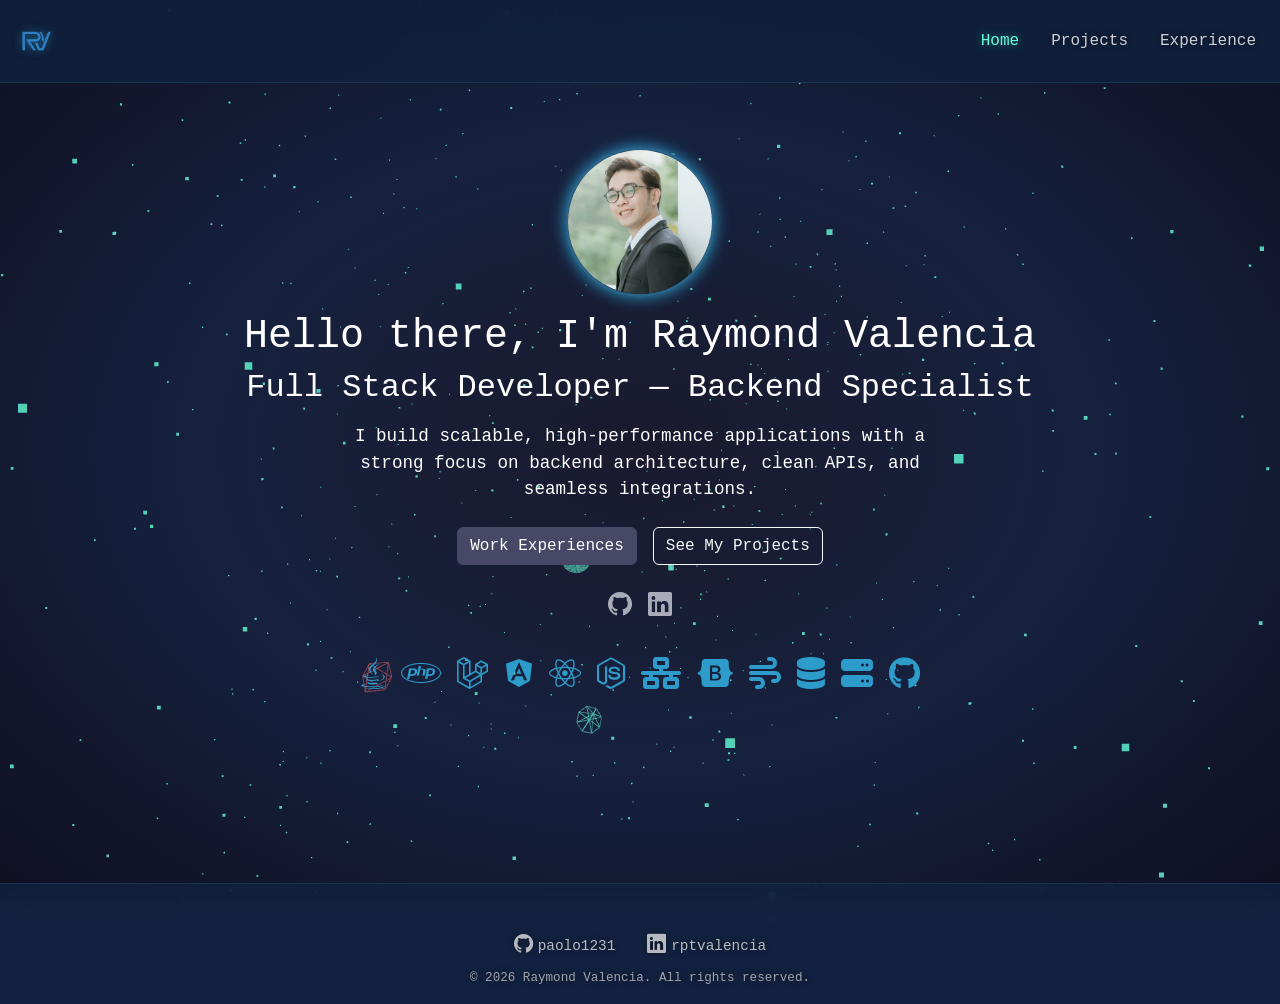
<file: index.html>
<!doctype html>
<html lang="en" data-beasties-container>
<head>
  <meta charset="utf-8">
  <title>PortfolioSite</title>
  <base href="/">
  <meta name="viewport" content="width=device-width, initial-scale=1">
  <link rel="icon" type="image/x-icon" href="favicon.ico">
<style>:root{--fa-style-family-brands:"Font Awesome 6 Brands";--fa-font-brands:normal 400 1em/1 "Font Awesome 6 Brands"}@font-face{font-family:"Font Awesome 6 Brands";font-style:normal;font-weight:400;font-display:block;src:url("./media/fa-brands-400-Q3XCMWHQ.woff2") format("woff2"),url("./media/fa-brands-400-R2XQZCET.ttf") format("truetype")}:root{--fa-font-regular:normal 400 1em/1 "Font Awesome 6 Free"}@font-face{font-family:"Font Awesome 6 Free";font-style:normal;font-weight:400;font-display:block;src:url("./media/fa-regular-400-QSNYFYRT.woff2") format("woff2"),url("./media/fa-regular-400-XUOPSR7E.ttf") format("truetype")}:root{--fa-style-family-classic:"Font Awesome 6 Free";--fa-font-solid:normal 900 1em/1 "Font Awesome 6 Free"}@font-face{font-family:"Font Awesome 6 Free";font-style:normal;font-weight:900;font-display:block;src:url("./media/fa-solid-900-5ZUYHGA7.woff2") format("woff2"),url("./media/fa-solid-900-PJNKLK6W.ttf") format("truetype")}:root{--bs-blue:#0d6efd;--bs-indigo:#6610f2;--bs-purple:#6f42c1;--bs-pink:#d63384;--bs-red:#dc3545;--bs-orange:#fd7e14;--bs-yellow:#ffc107;--bs-green:#198754;--bs-teal:#20c997;--bs-cyan:#0dcaf0;--bs-black:#000;--bs-white:#fff;--bs-gray:#6c757d;--bs-gray-dark:#343a40;--bs-gray-100:#f8f9fa;--bs-gray-200:#e9ecef;--bs-gray-300:#dee2e6;--bs-gray-400:#ced4da;--bs-gray-500:#adb5bd;--bs-gray-600:#6c757d;--bs-gray-700:#495057;--bs-gray-800:#343a40;--bs-gray-900:#212529;--bs-primary:#464866;--bs-secondary:#25274D;--bs-success:#198754;--bs-info:#2E9CCA;--bs-warning:#ffc107;--bs-danger:#dc3545;--bs-light:#f8f9fa;--bs-dark:#212529;--bs-primary-rgb:70, 72, 102;--bs-secondary-rgb:37, 39, 77;--bs-success-rgb:25, 135, 84;--bs-info-rgb:46, 156, 202;--bs-warning-rgb:255, 193, 7;--bs-danger-rgb:220, 53, 69;--bs-light-rgb:248, 249, 250;--bs-dark-rgb:33, 37, 41;--bs-primary-text-emphasis:rgb(28, 28.8, 40.8);--bs-secondary-text-emphasis:rgb(14.8, 15.6, 30.8);--bs-success-text-emphasis:rgb(10, 54, 33.6);--bs-info-text-emphasis:rgb(18.4, 62.4, 80.8);--bs-warning-text-emphasis:rgb(102, 77.2, 2.8);--bs-danger-text-emphasis:rgb(88, 21.2, 27.6);--bs-light-text-emphasis:#495057;--bs-dark-text-emphasis:#495057;--bs-primary-bg-subtle:rgb(218, 218.4, 224.4);--bs-secondary-bg-subtle:rgb(211.4, 211.8, 219.4);--bs-success-bg-subtle:rgb(209, 231, 220.8);--bs-info-bg-subtle:rgb(213.2, 235.2, 244.4);--bs-warning-bg-subtle:rgb(255, 242.6, 205.4);--bs-danger-bg-subtle:rgb(248, 214.6, 217.8);--bs-light-bg-subtle:rgb(251.5, 252, 252.5);--bs-dark-bg-subtle:#ced4da;--bs-primary-border-subtle:rgb(181, 181.8, 193.8);--bs-secondary-border-subtle:rgb(167.8, 168.6, 183.8);--bs-success-border-subtle:rgb(163, 207, 186.6);--bs-info-border-subtle:rgb(171.4, 215.4, 233.8);--bs-warning-border-subtle:rgb(255, 230.2, 155.8);--bs-danger-border-subtle:rgb(241, 174.2, 180.6);--bs-light-border-subtle:#e9ecef;--bs-dark-border-subtle:#adb5bd;--bs-white-rgb:255, 255, 255;--bs-black-rgb:0, 0, 0;--bs-font-sans-serif:system-ui, -apple-system, "Segoe UI", Roboto, "Helvetica Neue", "Noto Sans", "Liberation Sans", Arial, sans-serif, "Apple Color Emoji", "Segoe UI Emoji", "Segoe UI Symbol", "Noto Color Emoji";--bs-font-monospace:SFMono-Regular, Menlo, Monaco, Consolas, "Liberation Mono", "Courier New", monospace;--bs-gradient:linear-gradient(180deg, rgba(255, 255, 255, .15), rgba(255, 255, 255, 0));--bs-body-font-family:var(--bs-font-sans-serif);--bs-body-font-size:1rem;--bs-body-font-weight:400;--bs-body-line-height:1.5;--bs-body-color:#AAABB8;--bs-body-color-rgb:170, 171, 184;--bs-body-bg:#fff;--bs-body-bg-rgb:255, 255, 255;--bs-emphasis-color:#000;--bs-emphasis-color-rgb:0, 0, 0;--bs-secondary-color:rgba(170, 171, 184, .75);--bs-secondary-color-rgb:170, 171, 184;--bs-secondary-bg:#e9ecef;--bs-secondary-bg-rgb:233, 236, 239;--bs-tertiary-color:rgba(170, 171, 184, .5);--bs-tertiary-color-rgb:170, 171, 184;--bs-tertiary-bg:#f8f9fa;--bs-tertiary-bg-rgb:248, 249, 250;--bs-heading-color:inherit;--bs-link-color:#464866;--bs-link-color-rgb:70, 72, 102;--bs-link-decoration:underline;--bs-link-hover-color:rgb(56, 57.6, 81.6);--bs-link-hover-color-rgb:56, 58, 82;--bs-code-color:#d63384;--bs-highlight-color:#AAABB8;--bs-highlight-bg:rgb(255, 242.6, 205.4);--bs-border-width:1px;--bs-border-style:solid;--bs-border-color:#dee2e6;--bs-border-color-translucent:rgba(0, 0, 0, .175);--bs-border-radius:.375rem;--bs-border-radius-sm:.25rem;--bs-border-radius-lg:.5rem;--bs-border-radius-xl:1rem;--bs-border-radius-xxl:2rem;--bs-border-radius-2xl:var(--bs-border-radius-xxl);--bs-border-radius-pill:50rem;--bs-box-shadow:0 .5rem 1rem rgba(0, 0, 0, .15);--bs-box-shadow-sm:0 .125rem .25rem rgba(0, 0, 0, .075);--bs-box-shadow-lg:0 1rem 3rem rgba(0, 0, 0, .175);--bs-box-shadow-inset:inset 0 1px 2px rgba(0, 0, 0, .075);--bs-focus-ring-width:.25rem;--bs-focus-ring-opacity:.25;--bs-focus-ring-color:rgba(70, 72, 102, .25);--bs-form-valid-color:#198754;--bs-form-valid-border-color:#198754;--bs-form-invalid-color:#dc3545;--bs-form-invalid-border-color:#dc3545}*,*:before,*:after{box-sizing:border-box}@media (prefers-reduced-motion: no-preference){:root{scroll-behavior:smooth}}body{margin:0;font-family:var(--bs-body-font-family);font-size:var(--bs-body-font-size);font-weight:var(--bs-body-font-weight);line-height:var(--bs-body-line-height);color:var(--bs-body-color);text-align:var(--bs-body-text-align);background-color:var(--bs-body-bg);-webkit-text-size-adjust:100%;-webkit-tap-highlight-color:rgba(0,0,0,0)}:root{--bs-breakpoint-xs:0;--bs-breakpoint-sm:576px;--bs-breakpoint-md:768px;--bs-breakpoint-lg:992px;--bs-breakpoint-xl:1200px;--bs-breakpoint-xxl:1400px}:root{--bs-btn-close-filter: }:root{--bs-carousel-indicator-active-bg:#fff;--bs-carousel-caption-color:#fff;--bs-carousel-control-icon-filter: }:root{--color-primary-dark:#25274D;--color-primary-mid:#464866;--color-light-gray:#AAABB8;--color-accent-light:#2E9CCA;--color-accent-dark:#29648A;--color-accent-soft:#6CA0B6;--color-bg:#fff;--color-text-primary:var(--color-primary-dark);--color-text-secondary:var(--color-primary-mid)}body{margin:0;font-family:Consolas,Courier New,monospace;background-color:#25274d;background-image:url(/assets/circuit-bg.png);background-repeat:repeat;background-size:auto;background-attachment:fixed;background-position:top left}body:before{content:"";position:fixed;background:#25274dcc url("./media/circuit-overlay-BVTXHXVH.svg") center center/cover no-repeat;opacity:.2;z-index:-1;pointer-events:none;inset:0;width:100vw;height:100vh}</style><link rel="stylesheet" href="styles-2IV6MHZF.css" media="print" onload="this.media='all'"><noscript><link rel="stylesheet" href="styles-2IV6MHZF.css"></noscript></head>
<body>
  <app-root></app-root>
<script src="scripts-Z6VWI63P.js" defer></script><script src="main-JLPCHIW6.js" type="module"></script></body>
</html>
</file>
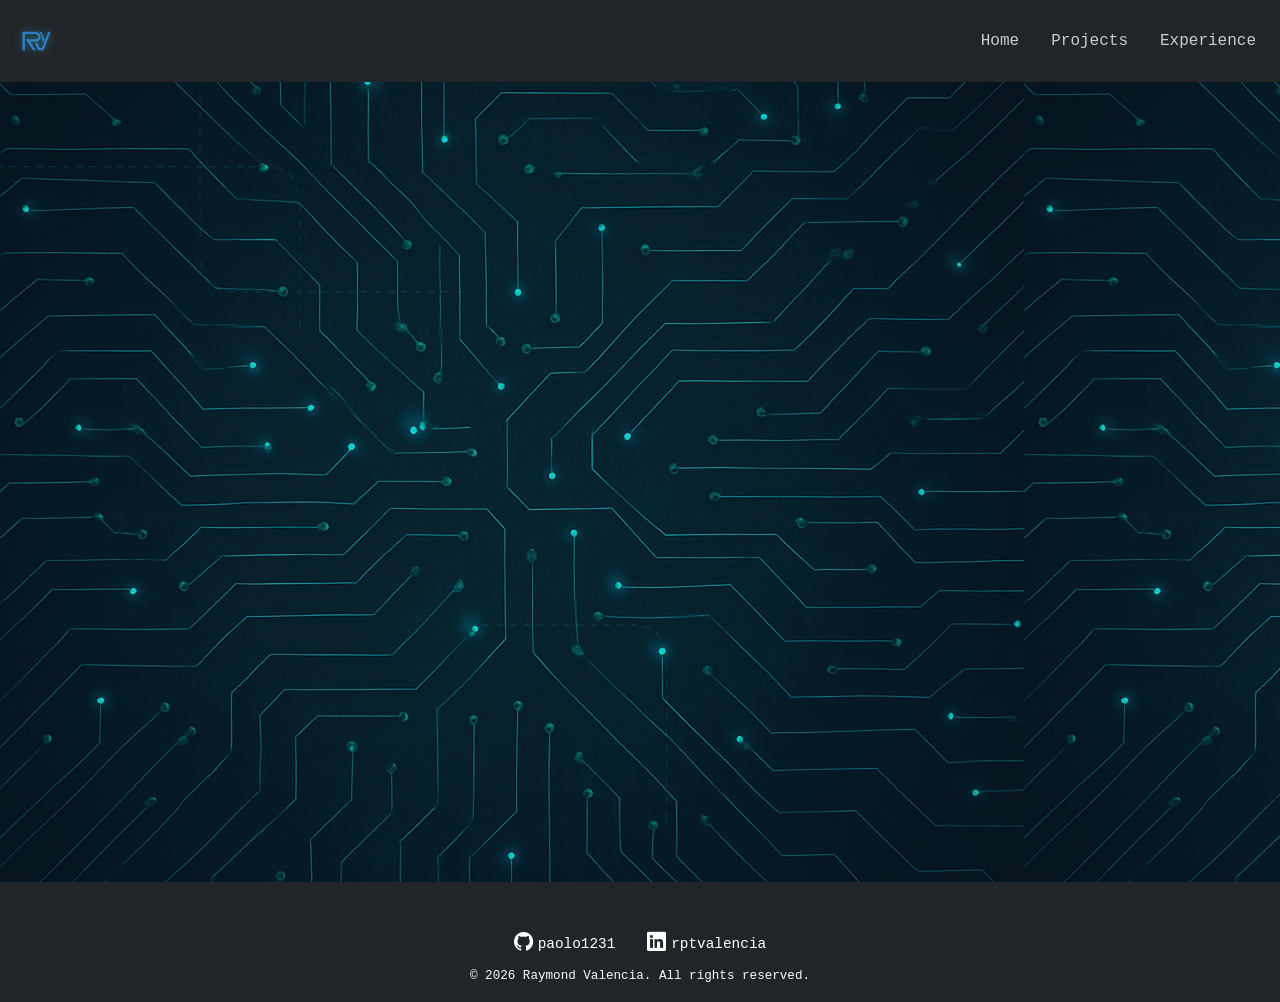
<file: browser/index.html>
<!doctype html>
<html lang="en" data-beasties-container>
<head>
  <meta charset="utf-8">
  <title>PortfolioSite</title>
  <base href="/">
  <meta name="viewport" content="width=device-width, initial-scale=1">
  <link rel="icon" type="image/x-icon" href="favicon.ico">
<style>:root{--fa-style-family-brands:"Font Awesome 6 Brands";--fa-font-brands:normal 400 1em/1 "Font Awesome 6 Brands"}@font-face{font-family:"Font Awesome 6 Brands";font-style:normal;font-weight:400;font-display:block;src:url("./media/fa-brands-400-Q3XCMWHQ.woff2") format("woff2"),url("./media/fa-brands-400-R2XQZCET.ttf") format("truetype")}:root{--fa-font-regular:normal 400 1em/1 "Font Awesome 6 Free"}@font-face{font-family:"Font Awesome 6 Free";font-style:normal;font-weight:400;font-display:block;src:url("./media/fa-regular-400-QSNYFYRT.woff2") format("woff2"),url("./media/fa-regular-400-XUOPSR7E.ttf") format("truetype")}:root{--fa-style-family-classic:"Font Awesome 6 Free";--fa-font-solid:normal 900 1em/1 "Font Awesome 6 Free"}@font-face{font-family:"Font Awesome 6 Free";font-style:normal;font-weight:900;font-display:block;src:url("./media/fa-solid-900-5ZUYHGA7.woff2") format("woff2"),url("./media/fa-solid-900-PJNKLK6W.ttf") format("truetype")}:root{--bs-blue:#0d6efd;--bs-indigo:#6610f2;--bs-purple:#6f42c1;--bs-pink:#d63384;--bs-red:#dc3545;--bs-orange:#fd7e14;--bs-yellow:#ffc107;--bs-green:#198754;--bs-teal:#20c997;--bs-cyan:#0dcaf0;--bs-black:#000;--bs-white:#fff;--bs-gray:#6c757d;--bs-gray-dark:#343a40;--bs-gray-100:#f8f9fa;--bs-gray-200:#e9ecef;--bs-gray-300:#dee2e6;--bs-gray-400:#ced4da;--bs-gray-500:#adb5bd;--bs-gray-600:#6c757d;--bs-gray-700:#495057;--bs-gray-800:#343a40;--bs-gray-900:#212529;--bs-primary:#464866;--bs-secondary:#25274D;--bs-success:#198754;--bs-info:#2E9CCA;--bs-warning:#ffc107;--bs-danger:#dc3545;--bs-light:#f8f9fa;--bs-dark:#212529;--bs-primary-rgb:70, 72, 102;--bs-secondary-rgb:37, 39, 77;--bs-success-rgb:25, 135, 84;--bs-info-rgb:46, 156, 202;--bs-warning-rgb:255, 193, 7;--bs-danger-rgb:220, 53, 69;--bs-light-rgb:248, 249, 250;--bs-dark-rgb:33, 37, 41;--bs-primary-text-emphasis:rgb(28, 28.8, 40.8);--bs-secondary-text-emphasis:rgb(14.8, 15.6, 30.8);--bs-success-text-emphasis:rgb(10, 54, 33.6);--bs-info-text-emphasis:rgb(18.4, 62.4, 80.8);--bs-warning-text-emphasis:rgb(102, 77.2, 2.8);--bs-danger-text-emphasis:rgb(88, 21.2, 27.6);--bs-light-text-emphasis:#495057;--bs-dark-text-emphasis:#495057;--bs-primary-bg-subtle:rgb(218, 218.4, 224.4);--bs-secondary-bg-subtle:rgb(211.4, 211.8, 219.4);--bs-success-bg-subtle:rgb(209, 231, 220.8);--bs-info-bg-subtle:rgb(213.2, 235.2, 244.4);--bs-warning-bg-subtle:rgb(255, 242.6, 205.4);--bs-danger-bg-subtle:rgb(248, 214.6, 217.8);--bs-light-bg-subtle:rgb(251.5, 252, 252.5);--bs-dark-bg-subtle:#ced4da;--bs-primary-border-subtle:rgb(181, 181.8, 193.8);--bs-secondary-border-subtle:rgb(167.8, 168.6, 183.8);--bs-success-border-subtle:rgb(163, 207, 186.6);--bs-info-border-subtle:rgb(171.4, 215.4, 233.8);--bs-warning-border-subtle:rgb(255, 230.2, 155.8);--bs-danger-border-subtle:rgb(241, 174.2, 180.6);--bs-light-border-subtle:#e9ecef;--bs-dark-border-subtle:#adb5bd;--bs-white-rgb:255, 255, 255;--bs-black-rgb:0, 0, 0;--bs-font-sans-serif:system-ui, -apple-system, "Segoe UI", Roboto, "Helvetica Neue", "Noto Sans", "Liberation Sans", Arial, sans-serif, "Apple Color Emoji", "Segoe UI Emoji", "Segoe UI Symbol", "Noto Color Emoji";--bs-font-monospace:SFMono-Regular, Menlo, Monaco, Consolas, "Liberation Mono", "Courier New", monospace;--bs-gradient:linear-gradient(180deg, rgba(255, 255, 255, .15), rgba(255, 255, 255, 0));--bs-body-font-family:var(--bs-font-sans-serif);--bs-body-font-size:1rem;--bs-body-font-weight:400;--bs-body-line-height:1.5;--bs-body-color:#AAABB8;--bs-body-color-rgb:170, 171, 184;--bs-body-bg:#fff;--bs-body-bg-rgb:255, 255, 255;--bs-emphasis-color:#000;--bs-emphasis-color-rgb:0, 0, 0;--bs-secondary-color:rgba(170, 171, 184, .75);--bs-secondary-color-rgb:170, 171, 184;--bs-secondary-bg:#e9ecef;--bs-secondary-bg-rgb:233, 236, 239;--bs-tertiary-color:rgba(170, 171, 184, .5);--bs-tertiary-color-rgb:170, 171, 184;--bs-tertiary-bg:#f8f9fa;--bs-tertiary-bg-rgb:248, 249, 250;--bs-heading-color:inherit;--bs-link-color:#464866;--bs-link-color-rgb:70, 72, 102;--bs-link-decoration:underline;--bs-link-hover-color:rgb(56, 57.6, 81.6);--bs-link-hover-color-rgb:56, 58, 82;--bs-code-color:#d63384;--bs-highlight-color:#AAABB8;--bs-highlight-bg:rgb(255, 242.6, 205.4);--bs-border-width:1px;--bs-border-style:solid;--bs-border-color:#dee2e6;--bs-border-color-translucent:rgba(0, 0, 0, .175);--bs-border-radius:.375rem;--bs-border-radius-sm:.25rem;--bs-border-radius-lg:.5rem;--bs-border-radius-xl:1rem;--bs-border-radius-xxl:2rem;--bs-border-radius-2xl:var(--bs-border-radius-xxl);--bs-border-radius-pill:50rem;--bs-box-shadow:0 .5rem 1rem rgba(0, 0, 0, .15);--bs-box-shadow-sm:0 .125rem .25rem rgba(0, 0, 0, .075);--bs-box-shadow-lg:0 1rem 3rem rgba(0, 0, 0, .175);--bs-box-shadow-inset:inset 0 1px 2px rgba(0, 0, 0, .075);--bs-focus-ring-width:.25rem;--bs-focus-ring-opacity:.25;--bs-focus-ring-color:rgba(70, 72, 102, .25);--bs-form-valid-color:#198754;--bs-form-valid-border-color:#198754;--bs-form-invalid-color:#dc3545;--bs-form-invalid-border-color:#dc3545}*,*:before,*:after{box-sizing:border-box}@media (prefers-reduced-motion: no-preference){:root{scroll-behavior:smooth}}body{margin:0;font-family:var(--bs-body-font-family);font-size:var(--bs-body-font-size);font-weight:var(--bs-body-font-weight);line-height:var(--bs-body-line-height);color:var(--bs-body-color);text-align:var(--bs-body-text-align);background-color:var(--bs-body-bg);-webkit-text-size-adjust:100%;-webkit-tap-highlight-color:rgba(0,0,0,0)}:root{--bs-breakpoint-xs:0;--bs-breakpoint-sm:576px;--bs-breakpoint-md:768px;--bs-breakpoint-lg:992px;--bs-breakpoint-xl:1200px;--bs-breakpoint-xxl:1400px}:root{--bs-btn-close-filter: }:root{--bs-carousel-indicator-active-bg:#fff;--bs-carousel-caption-color:#fff;--bs-carousel-control-icon-filter: }:root{--color-primary-dark:#25274D;--color-primary-mid:#464866;--color-light-gray:#AAABB8;--color-accent-light:#2E9CCA;--color-accent-dark:#29648A;--color-accent-soft:#6CA0B6;--color-bg:#fff;--color-text-primary:var(--color-primary-dark);--color-text-secondary:var(--color-primary-mid)}body{margin:0;font-family:Consolas,Courier New,monospace;background-color:#25274d;background-image:url(/assets/circuit-bg.png);background-repeat:repeat;background-size:auto;background-attachment:fixed;background-position:top left}body:before{content:"";position:fixed;background:#25274dcc url("./media/circuit-overlay-BVTXHXVH.svg") center center/cover no-repeat;opacity:.2;z-index:-1;pointer-events:none;inset:0;width:100vw;height:100vh}</style><link rel="stylesheet" href="styles-2IV6MHZF.css" media="print" onload="this.media='all'"><noscript><link rel="stylesheet" href="styles-2IV6MHZF.css"></noscript></head>
<body>
  <app-root></app-root>
<script src="scripts-Z6VWI63P.js" defer></script><script src="main-PVU2OYRJ.js" type="module"></script></body>
</html>
</file>
<file: styles-2IV6MHZF.css>
@charset "UTF-8";@font-face{font-display:block;font-family:bootstrap-icons;src:url("./media/bootstrap-icons-CVBWLLHT.woff2?e34853135f9e39acf64315236852cd5a") format("woff2"),url("./media/bootstrap-icons-VQNJTM6Q.woff?e34853135f9e39acf64315236852cd5a") format("woff")}.bi:before,[class^=bi-]:before,[class*=" bi-"]:before{display:inline-block;font-family:bootstrap-icons!important;font-style:normal;font-weight:400!important;font-variant:normal;text-transform:none;line-height:1;vertical-align:-.125em;-webkit-font-smoothing:antialiased;-moz-osx-font-smoothing:grayscale}.bi-123:before{content:"\f67f"}.bi-alarm-fill:before{content:"\f101"}.bi-alarm:before{content:"\f102"}.bi-align-bottom:before{content:"\f103"}.bi-align-center:before{content:"\f104"}.bi-align-end:before{content:"\f105"}.bi-align-middle:before{content:"\f106"}.bi-align-start:before{content:"\f107"}.bi-align-top:before{content:"\f108"}.bi-alt:before{content:"\f109"}.bi-app-indicator:before{content:"\f10a"}.bi-app:before{content:"\f10b"}.bi-archive-fill:before{content:"\f10c"}.bi-archive:before{content:"\f10d"}.bi-arrow-90deg-down:before{content:"\f10e"}.bi-arrow-90deg-left:before{content:"\f10f"}.bi-arrow-90deg-right:before{content:"\f110"}.bi-arrow-90deg-up:before{content:"\f111"}.bi-arrow-bar-down:before{content:"\f112"}.bi-arrow-bar-left:before{content:"\f113"}.bi-arrow-bar-right:before{content:"\f114"}.bi-arrow-bar-up:before{content:"\f115"}.bi-arrow-clockwise:before{content:"\f116"}.bi-arrow-counterclockwise:before{content:"\f117"}.bi-arrow-down-circle-fill:before{content:"\f118"}.bi-arrow-down-circle:before{content:"\f119"}.bi-arrow-down-left-circle-fill:before{content:"\f11a"}.bi-arrow-down-left-circle:before{content:"\f11b"}.bi-arrow-down-left-square-fill:before{content:"\f11c"}.bi-arrow-down-left-square:before{content:"\f11d"}.bi-arrow-down-left:before{content:"\f11e"}.bi-arrow-down-right-circle-fill:before{content:"\f11f"}.bi-arrow-down-right-circle:before{content:"\f120"}.bi-arrow-down-right-square-fill:before{content:"\f121"}.bi-arrow-down-right-square:before{content:"\f122"}.bi-arrow-down-right:before{content:"\f123"}.bi-arrow-down-short:before{content:"\f124"}.bi-arrow-down-square-fill:before{content:"\f125"}.bi-arrow-down-square:before{content:"\f126"}.bi-arrow-down-up:before{content:"\f127"}.bi-arrow-down:before{content:"\f128"}.bi-arrow-left-circle-fill:before{content:"\f129"}.bi-arrow-left-circle:before{content:"\f12a"}.bi-arrow-left-right:before{content:"\f12b"}.bi-arrow-left-short:before{content:"\f12c"}.bi-arrow-left-square-fill:before{content:"\f12d"}.bi-arrow-left-square:before{content:"\f12e"}.bi-arrow-left:before{content:"\f12f"}.bi-arrow-repeat:before{content:"\f130"}.bi-arrow-return-left:before{content:"\f131"}.bi-arrow-return-right:before{content:"\f132"}.bi-arrow-right-circle-fill:before{content:"\f133"}.bi-arrow-right-circle:before{content:"\f134"}.bi-arrow-right-short:before{content:"\f135"}.bi-arrow-right-square-fill:before{content:"\f136"}.bi-arrow-right-square:before{content:"\f137"}.bi-arrow-right:before{content:"\f138"}.bi-arrow-up-circle-fill:before{content:"\f139"}.bi-arrow-up-circle:before{content:"\f13a"}.bi-arrow-up-left-circle-fill:before{content:"\f13b"}.bi-arrow-up-left-circle:before{content:"\f13c"}.bi-arrow-up-left-square-fill:before{content:"\f13d"}.bi-arrow-up-left-square:before{content:"\f13e"}.bi-arrow-up-left:before{content:"\f13f"}.bi-arrow-up-right-circle-fill:before{content:"\f140"}.bi-arrow-up-right-circle:before{content:"\f141"}.bi-arrow-up-right-square-fill:before{content:"\f142"}.bi-arrow-up-right-square:before{content:"\f143"}.bi-arrow-up-right:before{content:"\f144"}.bi-arrow-up-short:before{content:"\f145"}.bi-arrow-up-square-fill:before{content:"\f146"}.bi-arrow-up-square:before{content:"\f147"}.bi-arrow-up:before{content:"\f148"}.bi-arrows-angle-contract:before{content:"\f149"}.bi-arrows-angle-expand:before{content:"\f14a"}.bi-arrows-collapse:before{content:"\f14b"}.bi-arrows-expand:before{content:"\f14c"}.bi-arrows-fullscreen:before{content:"\f14d"}.bi-arrows-move:before{content:"\f14e"}.bi-aspect-ratio-fill:before{content:"\f14f"}.bi-aspect-ratio:before{content:"\f150"}.bi-asterisk:before{content:"\f151"}.bi-at:before{content:"\f152"}.bi-award-fill:before{content:"\f153"}.bi-award:before{content:"\f154"}.bi-back:before{content:"\f155"}.bi-backspace-fill:before{content:"\f156"}.bi-backspace-reverse-fill:before{content:"\f157"}.bi-backspace-reverse:before{content:"\f158"}.bi-backspace:before{content:"\f159"}.bi-badge-3d-fill:before{content:"\f15a"}.bi-badge-3d:before{content:"\f15b"}.bi-badge-4k-fill:before{content:"\f15c"}.bi-badge-4k:before{content:"\f15d"}.bi-badge-8k-fill:before{content:"\f15e"}.bi-badge-8k:before{content:"\f15f"}.bi-badge-ad-fill:before{content:"\f160"}.bi-badge-ad:before{content:"\f161"}.bi-badge-ar-fill:before{content:"\f162"}.bi-badge-ar:before{content:"\f163"}.bi-badge-cc-fill:before{content:"\f164"}.bi-badge-cc:before{content:"\f165"}.bi-badge-hd-fill:before{content:"\f166"}.bi-badge-hd:before{content:"\f167"}.bi-badge-tm-fill:before{content:"\f168"}.bi-badge-tm:before{content:"\f169"}.bi-badge-vo-fill:before{content:"\f16a"}.bi-badge-vo:before{content:"\f16b"}.bi-badge-vr-fill:before{content:"\f16c"}.bi-badge-vr:before{content:"\f16d"}.bi-badge-wc-fill:before{content:"\f16e"}.bi-badge-wc:before{content:"\f16f"}.bi-bag-check-fill:before{content:"\f170"}.bi-bag-check:before{content:"\f171"}.bi-bag-dash-fill:before{content:"\f172"}.bi-bag-dash:before{content:"\f173"}.bi-bag-fill:before{content:"\f174"}.bi-bag-plus-fill:before{content:"\f175"}.bi-bag-plus:before{content:"\f176"}.bi-bag-x-fill:before{content:"\f177"}.bi-bag-x:before{content:"\f178"}.bi-bag:before{content:"\f179"}.bi-bar-chart-fill:before{content:"\f17a"}.bi-bar-chart-line-fill:before{content:"\f17b"}.bi-bar-chart-line:before{content:"\f17c"}.bi-bar-chart-steps:before{content:"\f17d"}.bi-bar-chart:before{content:"\f17e"}.bi-basket-fill:before{content:"\f17f"}.bi-basket:before{content:"\f180"}.bi-basket2-fill:before{content:"\f181"}.bi-basket2:before{content:"\f182"}.bi-basket3-fill:before{content:"\f183"}.bi-basket3:before{content:"\f184"}.bi-battery-charging:before{content:"\f185"}.bi-battery-full:before{content:"\f186"}.bi-battery-half:before{content:"\f187"}.bi-battery:before{content:"\f188"}.bi-bell-fill:before{content:"\f189"}.bi-bell:before{content:"\f18a"}.bi-bezier:before{content:"\f18b"}.bi-bezier2:before{content:"\f18c"}.bi-bicycle:before{content:"\f18d"}.bi-binoculars-fill:before{content:"\f18e"}.bi-binoculars:before{content:"\f18f"}.bi-blockquote-left:before{content:"\f190"}.bi-blockquote-right:before{content:"\f191"}.bi-book-fill:before{content:"\f192"}.bi-book-half:before{content:"\f193"}.bi-book:before{content:"\f194"}.bi-bookmark-check-fill:before{content:"\f195"}.bi-bookmark-check:before{content:"\f196"}.bi-bookmark-dash-fill:before{content:"\f197"}.bi-bookmark-dash:before{content:"\f198"}.bi-bookmark-fill:before{content:"\f199"}.bi-bookmark-heart-fill:before{content:"\f19a"}.bi-bookmark-heart:before{content:"\f19b"}.bi-bookmark-plus-fill:before{content:"\f19c"}.bi-bookmark-plus:before{content:"\f19d"}.bi-bookmark-star-fill:before{content:"\f19e"}.bi-bookmark-star:before{content:"\f19f"}.bi-bookmark-x-fill:before{content:"\f1a0"}.bi-bookmark-x:before{content:"\f1a1"}.bi-bookmark:before{content:"\f1a2"}.bi-bookmarks-fill:before{content:"\f1a3"}.bi-bookmarks:before{content:"\f1a4"}.bi-bookshelf:before{content:"\f1a5"}.bi-bootstrap-fill:before{content:"\f1a6"}.bi-bootstrap-reboot:before{content:"\f1a7"}.bi-bootstrap:before{content:"\f1a8"}.bi-border-all:before{content:"\f1a9"}.bi-border-bottom:before{content:"\f1aa"}.bi-border-center:before{content:"\f1ab"}.bi-border-inner:before{content:"\f1ac"}.bi-border-left:before{content:"\f1ad"}.bi-border-middle:before{content:"\f1ae"}.bi-border-outer:before{content:"\f1af"}.bi-border-right:before{content:"\f1b0"}.bi-border-style:before{content:"\f1b1"}.bi-border-top:before{content:"\f1b2"}.bi-border-width:before{content:"\f1b3"}.bi-border:before{content:"\f1b4"}.bi-bounding-box-circles:before{content:"\f1b5"}.bi-bounding-box:before{content:"\f1b6"}.bi-box-arrow-down-left:before{content:"\f1b7"}.bi-box-arrow-down-right:before{content:"\f1b8"}.bi-box-arrow-down:before{content:"\f1b9"}.bi-box-arrow-in-down-left:before{content:"\f1ba"}.bi-box-arrow-in-down-right:before{content:"\f1bb"}.bi-box-arrow-in-down:before{content:"\f1bc"}.bi-box-arrow-in-left:before{content:"\f1bd"}.bi-box-arrow-in-right:before{content:"\f1be"}.bi-box-arrow-in-up-left:before{content:"\f1bf"}.bi-box-arrow-in-up-right:before{content:"\f1c0"}.bi-box-arrow-in-up:before{content:"\f1c1"}.bi-box-arrow-left:before{content:"\f1c2"}.bi-box-arrow-right:before{content:"\f1c3"}.bi-box-arrow-up-left:before{content:"\f1c4"}.bi-box-arrow-up-right:before{content:"\f1c5"}.bi-box-arrow-up:before{content:"\f1c6"}.bi-box-seam:before{content:"\f1c7"}.bi-box:before{content:"\f1c8"}.bi-braces:before{content:"\f1c9"}.bi-bricks:before{content:"\f1ca"}.bi-briefcase-fill:before{content:"\f1cb"}.bi-briefcase:before{content:"\f1cc"}.bi-brightness-alt-high-fill:before{content:"\f1cd"}.bi-brightness-alt-high:before{content:"\f1ce"}.bi-brightness-alt-low-fill:before{content:"\f1cf"}.bi-brightness-alt-low:before{content:"\f1d0"}.bi-brightness-high-fill:before{content:"\f1d1"}.bi-brightness-high:before{content:"\f1d2"}.bi-brightness-low-fill:before{content:"\f1d3"}.bi-brightness-low:before{content:"\f1d4"}.bi-broadcast-pin:before{content:"\f1d5"}.bi-broadcast:before{content:"\f1d6"}.bi-brush-fill:before{content:"\f1d7"}.bi-brush:before{content:"\f1d8"}.bi-bucket-fill:before{content:"\f1d9"}.bi-bucket:before{content:"\f1da"}.bi-bug-fill:before{content:"\f1db"}.bi-bug:before{content:"\f1dc"}.bi-building:before{content:"\f1dd"}.bi-bullseye:before{content:"\f1de"}.bi-calculator-fill:before{content:"\f1df"}.bi-calculator:before{content:"\f1e0"}.bi-calendar-check-fill:before{content:"\f1e1"}.bi-calendar-check:before{content:"\f1e2"}.bi-calendar-date-fill:before{content:"\f1e3"}.bi-calendar-date:before{content:"\f1e4"}.bi-calendar-day-fill:before{content:"\f1e5"}.bi-calendar-day:before{content:"\f1e6"}.bi-calendar-event-fill:before{content:"\f1e7"}.bi-calendar-event:before{content:"\f1e8"}.bi-calendar-fill:before{content:"\f1e9"}.bi-calendar-minus-fill:before{content:"\f1ea"}.bi-calendar-minus:before{content:"\f1eb"}.bi-calendar-month-fill:before{content:"\f1ec"}.bi-calendar-month:before{content:"\f1ed"}.bi-calendar-plus-fill:before{content:"\f1ee"}.bi-calendar-plus:before{content:"\f1ef"}.bi-calendar-range-fill:before{content:"\f1f0"}.bi-calendar-range:before{content:"\f1f1"}.bi-calendar-week-fill:before{content:"\f1f2"}.bi-calendar-week:before{content:"\f1f3"}.bi-calendar-x-fill:before{content:"\f1f4"}.bi-calendar-x:before{content:"\f1f5"}.bi-calendar:before{content:"\f1f6"}.bi-calendar2-check-fill:before{content:"\f1f7"}.bi-calendar2-check:before{content:"\f1f8"}.bi-calendar2-date-fill:before{content:"\f1f9"}.bi-calendar2-date:before{content:"\f1fa"}.bi-calendar2-day-fill:before{content:"\f1fb"}.bi-calendar2-day:before{content:"\f1fc"}.bi-calendar2-event-fill:before{content:"\f1fd"}.bi-calendar2-event:before{content:"\f1fe"}.bi-calendar2-fill:before{content:"\f1ff"}.bi-calendar2-minus-fill:before{content:"\f200"}.bi-calendar2-minus:before{content:"\f201"}.bi-calendar2-month-fill:before{content:"\f202"}.bi-calendar2-month:before{content:"\f203"}.bi-calendar2-plus-fill:before{content:"\f204"}.bi-calendar2-plus:before{content:"\f205"}.bi-calendar2-range-fill:before{content:"\f206"}.bi-calendar2-range:before{content:"\f207"}.bi-calendar2-week-fill:before{content:"\f208"}.bi-calendar2-week:before{content:"\f209"}.bi-calendar2-x-fill:before{content:"\f20a"}.bi-calendar2-x:before{content:"\f20b"}.bi-calendar2:before{content:"\f20c"}.bi-calendar3-event-fill:before{content:"\f20d"}.bi-calendar3-event:before{content:"\f20e"}.bi-calendar3-fill:before{content:"\f20f"}.bi-calendar3-range-fill:before{content:"\f210"}.bi-calendar3-range:before{content:"\f211"}.bi-calendar3-week-fill:before{content:"\f212"}.bi-calendar3-week:before{content:"\f213"}.bi-calendar3:before{content:"\f214"}.bi-calendar4-event:before{content:"\f215"}.bi-calendar4-range:before{content:"\f216"}.bi-calendar4-week:before{content:"\f217"}.bi-calendar4:before{content:"\f218"}.bi-camera-fill:before{content:"\f219"}.bi-camera-reels-fill:before{content:"\f21a"}.bi-camera-reels:before{content:"\f21b"}.bi-camera-video-fill:before{content:"\f21c"}.bi-camera-video-off-fill:before{content:"\f21d"}.bi-camera-video-off:before{content:"\f21e"}.bi-camera-video:before{content:"\f21f"}.bi-camera:before{content:"\f220"}.bi-camera2:before{content:"\f221"}.bi-capslock-fill:before{content:"\f222"}.bi-capslock:before{content:"\f223"}.bi-card-checklist:before{content:"\f224"}.bi-card-heading:before{content:"\f225"}.bi-card-image:before{content:"\f226"}.bi-card-list:before{content:"\f227"}.bi-card-text:before{content:"\f228"}.bi-caret-down-fill:before{content:"\f229"}.bi-caret-down-square-fill:before{content:"\f22a"}.bi-caret-down-square:before{content:"\f22b"}.bi-caret-down:before{content:"\f22c"}.bi-caret-left-fill:before{content:"\f22d"}.bi-caret-left-square-fill:before{content:"\f22e"}.bi-caret-left-square:before{content:"\f22f"}.bi-caret-left:before{content:"\f230"}.bi-caret-right-fill:before{content:"\f231"}.bi-caret-right-square-fill:before{content:"\f232"}.bi-caret-right-square:before{content:"\f233"}.bi-caret-right:before{content:"\f234"}.bi-caret-up-fill:before{content:"\f235"}.bi-caret-up-square-fill:before{content:"\f236"}.bi-caret-up-square:before{content:"\f237"}.bi-caret-up:before{content:"\f238"}.bi-cart-check-fill:before{content:"\f239"}.bi-cart-check:before{content:"\f23a"}.bi-cart-dash-fill:before{content:"\f23b"}.bi-cart-dash:before{content:"\f23c"}.bi-cart-fill:before{content:"\f23d"}.bi-cart-plus-fill:before{content:"\f23e"}.bi-cart-plus:before{content:"\f23f"}.bi-cart-x-fill:before{content:"\f240"}.bi-cart-x:before{content:"\f241"}.bi-cart:before{content:"\f242"}.bi-cart2:before{content:"\f243"}.bi-cart3:before{content:"\f244"}.bi-cart4:before{content:"\f245"}.bi-cash-stack:before{content:"\f246"}.bi-cash:before{content:"\f247"}.bi-cast:before{content:"\f248"}.bi-chat-dots-fill:before{content:"\f249"}.bi-chat-dots:before{content:"\f24a"}.bi-chat-fill:before{content:"\f24b"}.bi-chat-left-dots-fill:before{content:"\f24c"}.bi-chat-left-dots:before{content:"\f24d"}.bi-chat-left-fill:before{content:"\f24e"}.bi-chat-left-quote-fill:before{content:"\f24f"}.bi-chat-left-quote:before{content:"\f250"}.bi-chat-left-text-fill:before{content:"\f251"}.bi-chat-left-text:before{content:"\f252"}.bi-chat-left:before{content:"\f253"}.bi-chat-quote-fill:before{content:"\f254"}.bi-chat-quote:before{content:"\f255"}.bi-chat-right-dots-fill:before{content:"\f256"}.bi-chat-right-dots:before{content:"\f257"}.bi-chat-right-fill:before{content:"\f258"}.bi-chat-right-quote-fill:before{content:"\f259"}.bi-chat-right-quote:before{content:"\f25a"}.bi-chat-right-text-fill:before{content:"\f25b"}.bi-chat-right-text:before{content:"\f25c"}.bi-chat-right:before{content:"\f25d"}.bi-chat-square-dots-fill:before{content:"\f25e"}.bi-chat-square-dots:before{content:"\f25f"}.bi-chat-square-fill:before{content:"\f260"}.bi-chat-square-quote-fill:before{content:"\f261"}.bi-chat-square-quote:before{content:"\f262"}.bi-chat-square-text-fill:before{content:"\f263"}.bi-chat-square-text:before{content:"\f264"}.bi-chat-square:before{content:"\f265"}.bi-chat-text-fill:before{content:"\f266"}.bi-chat-text:before{content:"\f267"}.bi-chat:before{content:"\f268"}.bi-check-all:before{content:"\f269"}.bi-check-circle-fill:before{content:"\f26a"}.bi-check-circle:before{content:"\f26b"}.bi-check-square-fill:before{content:"\f26c"}.bi-check-square:before{content:"\f26d"}.bi-check:before{content:"\f26e"}.bi-check2-all:before{content:"\f26f"}.bi-check2-circle:before{content:"\f270"}.bi-check2-square:before{content:"\f271"}.bi-check2:before{content:"\f272"}.bi-chevron-bar-contract:before{content:"\f273"}.bi-chevron-bar-down:before{content:"\f274"}.bi-chevron-bar-expand:before{content:"\f275"}.bi-chevron-bar-left:before{content:"\f276"}.bi-chevron-bar-right:before{content:"\f277"}.bi-chevron-bar-up:before{content:"\f278"}.bi-chevron-compact-down:before{content:"\f279"}.bi-chevron-compact-left:before{content:"\f27a"}.bi-chevron-compact-right:before{content:"\f27b"}.bi-chevron-compact-up:before{content:"\f27c"}.bi-chevron-contract:before{content:"\f27d"}.bi-chevron-double-down:before{content:"\f27e"}.bi-chevron-double-left:before{content:"\f27f"}.bi-chevron-double-right:before{content:"\f280"}.bi-chevron-double-up:before{content:"\f281"}.bi-chevron-down:before{content:"\f282"}.bi-chevron-expand:before{content:"\f283"}.bi-chevron-left:before{content:"\f284"}.bi-chevron-right:before{content:"\f285"}.bi-chevron-up:before{content:"\f286"}.bi-circle-fill:before{content:"\f287"}.bi-circle-half:before{content:"\f288"}.bi-circle-square:before{content:"\f289"}.bi-circle:before{content:"\f28a"}.bi-clipboard-check:before{content:"\f28b"}.bi-clipboard-data:before{content:"\f28c"}.bi-clipboard-minus:before{content:"\f28d"}.bi-clipboard-plus:before{content:"\f28e"}.bi-clipboard-x:before{content:"\f28f"}.bi-clipboard:before{content:"\f290"}.bi-clock-fill:before{content:"\f291"}.bi-clock-history:before{content:"\f292"}.bi-clock:before{content:"\f293"}.bi-cloud-arrow-down-fill:before{content:"\f294"}.bi-cloud-arrow-down:before{content:"\f295"}.bi-cloud-arrow-up-fill:before{content:"\f296"}.bi-cloud-arrow-up:before{content:"\f297"}.bi-cloud-check-fill:before{content:"\f298"}.bi-cloud-check:before{content:"\f299"}.bi-cloud-download-fill:before{content:"\f29a"}.bi-cloud-download:before{content:"\f29b"}.bi-cloud-drizzle-fill:before{content:"\f29c"}.bi-cloud-drizzle:before{content:"\f29d"}.bi-cloud-fill:before{content:"\f29e"}.bi-cloud-fog-fill:before{content:"\f29f"}.bi-cloud-fog:before{content:"\f2a0"}.bi-cloud-fog2-fill:before{content:"\f2a1"}.bi-cloud-fog2:before{content:"\f2a2"}.bi-cloud-hail-fill:before{content:"\f2a3"}.bi-cloud-hail:before{content:"\f2a4"}.bi-cloud-haze-fill:before{content:"\f2a6"}.bi-cloud-haze:before{content:"\f2a7"}.bi-cloud-haze2-fill:before{content:"\f2a8"}.bi-cloud-lightning-fill:before{content:"\f2a9"}.bi-cloud-lightning-rain-fill:before{content:"\f2aa"}.bi-cloud-lightning-rain:before{content:"\f2ab"}.bi-cloud-lightning:before{content:"\f2ac"}.bi-cloud-minus-fill:before{content:"\f2ad"}.bi-cloud-minus:before{content:"\f2ae"}.bi-cloud-moon-fill:before{content:"\f2af"}.bi-cloud-moon:before{content:"\f2b0"}.bi-cloud-plus-fill:before{content:"\f2b1"}.bi-cloud-plus:before{content:"\f2b2"}.bi-cloud-rain-fill:before{content:"\f2b3"}.bi-cloud-rain-heavy-fill:before{content:"\f2b4"}.bi-cloud-rain-heavy:before{content:"\f2b5"}.bi-cloud-rain:before{content:"\f2b6"}.bi-cloud-slash-fill:before{content:"\f2b7"}.bi-cloud-slash:before{content:"\f2b8"}.bi-cloud-sleet-fill:before{content:"\f2b9"}.bi-cloud-sleet:before{content:"\f2ba"}.bi-cloud-snow-fill:before{content:"\f2bb"}.bi-cloud-snow:before{content:"\f2bc"}.bi-cloud-sun-fill:before{content:"\f2bd"}.bi-cloud-sun:before{content:"\f2be"}.bi-cloud-upload-fill:before{content:"\f2bf"}.bi-cloud-upload:before{content:"\f2c0"}.bi-cloud:before{content:"\f2c1"}.bi-clouds-fill:before{content:"\f2c2"}.bi-clouds:before{content:"\f2c3"}.bi-cloudy-fill:before{content:"\f2c4"}.bi-cloudy:before{content:"\f2c5"}.bi-code-slash:before{content:"\f2c6"}.bi-code-square:before{content:"\f2c7"}.bi-code:before{content:"\f2c8"}.bi-collection-fill:before{content:"\f2c9"}.bi-collection-play-fill:before{content:"\f2ca"}.bi-collection-play:before{content:"\f2cb"}.bi-collection:before{content:"\f2cc"}.bi-columns-gap:before{content:"\f2cd"}.bi-columns:before{content:"\f2ce"}.bi-command:before{content:"\f2cf"}.bi-compass-fill:before{content:"\f2d0"}.bi-compass:before{content:"\f2d1"}.bi-cone-striped:before{content:"\f2d2"}.bi-cone:before{content:"\f2d3"}.bi-controller:before{content:"\f2d4"}.bi-cpu-fill:before{content:"\f2d5"}.bi-cpu:before{content:"\f2d6"}.bi-credit-card-2-back-fill:before{content:"\f2d7"}.bi-credit-card-2-back:before{content:"\f2d8"}.bi-credit-card-2-front-fill:before{content:"\f2d9"}.bi-credit-card-2-front:before{content:"\f2da"}.bi-credit-card-fill:before{content:"\f2db"}.bi-credit-card:before{content:"\f2dc"}.bi-crop:before{content:"\f2dd"}.bi-cup-fill:before{content:"\f2de"}.bi-cup-straw:before{content:"\f2df"}.bi-cup:before{content:"\f2e0"}.bi-cursor-fill:before{content:"\f2e1"}.bi-cursor-text:before{content:"\f2e2"}.bi-cursor:before{content:"\f2e3"}.bi-dash-circle-dotted:before{content:"\f2e4"}.bi-dash-circle-fill:before{content:"\f2e5"}.bi-dash-circle:before{content:"\f2e6"}.bi-dash-square-dotted:before{content:"\f2e7"}.bi-dash-square-fill:before{content:"\f2e8"}.bi-dash-square:before{content:"\f2e9"}.bi-dash:before{content:"\f2ea"}.bi-diagram-2-fill:before{content:"\f2eb"}.bi-diagram-2:before{content:"\f2ec"}.bi-diagram-3-fill:before{content:"\f2ed"}.bi-diagram-3:before{content:"\f2ee"}.bi-diamond-fill:before{content:"\f2ef"}.bi-diamond-half:before{content:"\f2f0"}.bi-diamond:before{content:"\f2f1"}.bi-dice-1-fill:before{content:"\f2f2"}.bi-dice-1:before{content:"\f2f3"}.bi-dice-2-fill:before{content:"\f2f4"}.bi-dice-2:before{content:"\f2f5"}.bi-dice-3-fill:before{content:"\f2f6"}.bi-dice-3:before{content:"\f2f7"}.bi-dice-4-fill:before{content:"\f2f8"}.bi-dice-4:before{content:"\f2f9"}.bi-dice-5-fill:before{content:"\f2fa"}.bi-dice-5:before{content:"\f2fb"}.bi-dice-6-fill:before{content:"\f2fc"}.bi-dice-6:before{content:"\f2fd"}.bi-disc-fill:before{content:"\f2fe"}.bi-disc:before{content:"\f2ff"}.bi-discord:before{content:"\f300"}.bi-display-fill:before{content:"\f301"}.bi-display:before{content:"\f302"}.bi-distribute-horizontal:before{content:"\f303"}.bi-distribute-vertical:before{content:"\f304"}.bi-door-closed-fill:before{content:"\f305"}.bi-door-closed:before{content:"\f306"}.bi-door-open-fill:before{content:"\f307"}.bi-door-open:before{content:"\f308"}.bi-dot:before{content:"\f309"}.bi-download:before{content:"\f30a"}.bi-droplet-fill:before{content:"\f30b"}.bi-droplet-half:before{content:"\f30c"}.bi-droplet:before{content:"\f30d"}.bi-earbuds:before{content:"\f30e"}.bi-easel-fill:before{content:"\f30f"}.bi-easel:before{content:"\f310"}.bi-egg-fill:before{content:"\f311"}.bi-egg-fried:before{content:"\f312"}.bi-egg:before{content:"\f313"}.bi-eject-fill:before{content:"\f314"}.bi-eject:before{content:"\f315"}.bi-emoji-angry-fill:before{content:"\f316"}.bi-emoji-angry:before{content:"\f317"}.bi-emoji-dizzy-fill:before{content:"\f318"}.bi-emoji-dizzy:before{content:"\f319"}.bi-emoji-expressionless-fill:before{content:"\f31a"}.bi-emoji-expressionless:before{content:"\f31b"}.bi-emoji-frown-fill:before{content:"\f31c"}.bi-emoji-frown:before{content:"\f31d"}.bi-emoji-heart-eyes-fill:before{content:"\f31e"}.bi-emoji-heart-eyes:before{content:"\f31f"}.bi-emoji-laughing-fill:before{content:"\f320"}.bi-emoji-laughing:before{content:"\f321"}.bi-emoji-neutral-fill:before{content:"\f322"}.bi-emoji-neutral:before{content:"\f323"}.bi-emoji-smile-fill:before{content:"\f324"}.bi-emoji-smile-upside-down-fill:before{content:"\f325"}.bi-emoji-smile-upside-down:before{content:"\f326"}.bi-emoji-smile:before{content:"\f327"}.bi-emoji-sunglasses-fill:before{content:"\f328"}.bi-emoji-sunglasses:before{content:"\f329"}.bi-emoji-wink-fill:before{content:"\f32a"}.bi-emoji-wink:before{content:"\f32b"}.bi-envelope-fill:before{content:"\f32c"}.bi-envelope-open-fill:before{content:"\f32d"}.bi-envelope-open:before{content:"\f32e"}.bi-envelope:before{content:"\f32f"}.bi-eraser-fill:before{content:"\f330"}.bi-eraser:before{content:"\f331"}.bi-exclamation-circle-fill:before{content:"\f332"}.bi-exclamation-circle:before{content:"\f333"}.bi-exclamation-diamond-fill:before{content:"\f334"}.bi-exclamation-diamond:before{content:"\f335"}.bi-exclamation-octagon-fill:before{content:"\f336"}.bi-exclamation-octagon:before{content:"\f337"}.bi-exclamation-square-fill:before{content:"\f338"}.bi-exclamation-square:before{content:"\f339"}.bi-exclamation-triangle-fill:before{content:"\f33a"}.bi-exclamation-triangle:before{content:"\f33b"}.bi-exclamation:before{content:"\f33c"}.bi-exclude:before{content:"\f33d"}.bi-eye-fill:before{content:"\f33e"}.bi-eye-slash-fill:before{content:"\f33f"}.bi-eye-slash:before{content:"\f340"}.bi-eye:before{content:"\f341"}.bi-eyedropper:before{content:"\f342"}.bi-eyeglasses:before{content:"\f343"}.bi-facebook:before{content:"\f344"}.bi-file-arrow-down-fill:before{content:"\f345"}.bi-file-arrow-down:before{content:"\f346"}.bi-file-arrow-up-fill:before{content:"\f347"}.bi-file-arrow-up:before{content:"\f348"}.bi-file-bar-graph-fill:before{content:"\f349"}.bi-file-bar-graph:before{content:"\f34a"}.bi-file-binary-fill:before{content:"\f34b"}.bi-file-binary:before{content:"\f34c"}.bi-file-break-fill:before{content:"\f34d"}.bi-file-break:before{content:"\f34e"}.bi-file-check-fill:before{content:"\f34f"}.bi-file-check:before{content:"\f350"}.bi-file-code-fill:before{content:"\f351"}.bi-file-code:before{content:"\f352"}.bi-file-diff-fill:before{content:"\f353"}.bi-file-diff:before{content:"\f354"}.bi-file-earmark-arrow-down-fill:before{content:"\f355"}.bi-file-earmark-arrow-down:before{content:"\f356"}.bi-file-earmark-arrow-up-fill:before{content:"\f357"}.bi-file-earmark-arrow-up:before{content:"\f358"}.bi-file-earmark-bar-graph-fill:before{content:"\f359"}.bi-file-earmark-bar-graph:before{content:"\f35a"}.bi-file-earmark-binary-fill:before{content:"\f35b"}.bi-file-earmark-binary:before{content:"\f35c"}.bi-file-earmark-break-fill:before{content:"\f35d"}.bi-file-earmark-break:before{content:"\f35e"}.bi-file-earmark-check-fill:before{content:"\f35f"}.bi-file-earmark-check:before{content:"\f360"}.bi-file-earmark-code-fill:before{content:"\f361"}.bi-file-earmark-code:before{content:"\f362"}.bi-file-earmark-diff-fill:before{content:"\f363"}.bi-file-earmark-diff:before{content:"\f364"}.bi-file-earmark-easel-fill:before{content:"\f365"}.bi-file-earmark-easel:before{content:"\f366"}.bi-file-earmark-excel-fill:before{content:"\f367"}.bi-file-earmark-excel:before{content:"\f368"}.bi-file-earmark-fill:before{content:"\f369"}.bi-file-earmark-font-fill:before{content:"\f36a"}.bi-file-earmark-font:before{content:"\f36b"}.bi-file-earmark-image-fill:before{content:"\f36c"}.bi-file-earmark-image:before{content:"\f36d"}.bi-file-earmark-lock-fill:before{content:"\f36e"}.bi-file-earmark-lock:before{content:"\f36f"}.bi-file-earmark-lock2-fill:before{content:"\f370"}.bi-file-earmark-lock2:before{content:"\f371"}.bi-file-earmark-medical-fill:before{content:"\f372"}.bi-file-earmark-medical:before{content:"\f373"}.bi-file-earmark-minus-fill:before{content:"\f374"}.bi-file-earmark-minus:before{content:"\f375"}.bi-file-earmark-music-fill:before{content:"\f376"}.bi-file-earmark-music:before{content:"\f377"}.bi-file-earmark-person-fill:before{content:"\f378"}.bi-file-earmark-person:before{content:"\f379"}.bi-file-earmark-play-fill:before{content:"\f37a"}.bi-file-earmark-play:before{content:"\f37b"}.bi-file-earmark-plus-fill:before{content:"\f37c"}.bi-file-earmark-plus:before{content:"\f37d"}.bi-file-earmark-post-fill:before{content:"\f37e"}.bi-file-earmark-post:before{content:"\f37f"}.bi-file-earmark-ppt-fill:before{content:"\f380"}.bi-file-earmark-ppt:before{content:"\f381"}.bi-file-earmark-richtext-fill:before{content:"\f382"}.bi-file-earmark-richtext:before{content:"\f383"}.bi-file-earmark-ruled-fill:before{content:"\f384"}.bi-file-earmark-ruled:before{content:"\f385"}.bi-file-earmark-slides-fill:before{content:"\f386"}.bi-file-earmark-slides:before{content:"\f387"}.bi-file-earmark-spreadsheet-fill:before{content:"\f388"}.bi-file-earmark-spreadsheet:before{content:"\f389"}.bi-file-earmark-text-fill:before{content:"\f38a"}.bi-file-earmark-text:before{content:"\f38b"}.bi-file-earmark-word-fill:before{content:"\f38c"}.bi-file-earmark-word:before{content:"\f38d"}.bi-file-earmark-x-fill:before{content:"\f38e"}.bi-file-earmark-x:before{content:"\f38f"}.bi-file-earmark-zip-fill:before{content:"\f390"}.bi-file-earmark-zip:before{content:"\f391"}.bi-file-earmark:before{content:"\f392"}.bi-file-easel-fill:before{content:"\f393"}.bi-file-easel:before{content:"\f394"}.bi-file-excel-fill:before{content:"\f395"}.bi-file-excel:before{content:"\f396"}.bi-file-fill:before{content:"\f397"}.bi-file-font-fill:before{content:"\f398"}.bi-file-font:before{content:"\f399"}.bi-file-image-fill:before{content:"\f39a"}.bi-file-image:before{content:"\f39b"}.bi-file-lock-fill:before{content:"\f39c"}.bi-file-lock:before{content:"\f39d"}.bi-file-lock2-fill:before{content:"\f39e"}.bi-file-lock2:before{content:"\f39f"}.bi-file-medical-fill:before{content:"\f3a0"}.bi-file-medical:before{content:"\f3a1"}.bi-file-minus-fill:before{content:"\f3a2"}.bi-file-minus:before{content:"\f3a3"}.bi-file-music-fill:before{content:"\f3a4"}.bi-file-music:before{content:"\f3a5"}.bi-file-person-fill:before{content:"\f3a6"}.bi-file-person:before{content:"\f3a7"}.bi-file-play-fill:before{content:"\f3a8"}.bi-file-play:before{content:"\f3a9"}.bi-file-plus-fill:before{content:"\f3aa"}.bi-file-plus:before{content:"\f3ab"}.bi-file-post-fill:before{content:"\f3ac"}.bi-file-post:before{content:"\f3ad"}.bi-file-ppt-fill:before{content:"\f3ae"}.bi-file-ppt:before{content:"\f3af"}.bi-file-richtext-fill:before{content:"\f3b0"}.bi-file-richtext:before{content:"\f3b1"}.bi-file-ruled-fill:before{content:"\f3b2"}.bi-file-ruled:before{content:"\f3b3"}.bi-file-slides-fill:before{content:"\f3b4"}.bi-file-slides:before{content:"\f3b5"}.bi-file-spreadsheet-fill:before{content:"\f3b6"}.bi-file-spreadsheet:before{content:"\f3b7"}.bi-file-text-fill:before{content:"\f3b8"}.bi-file-text:before{content:"\f3b9"}.bi-file-word-fill:before{content:"\f3ba"}.bi-file-word:before{content:"\f3bb"}.bi-file-x-fill:before{content:"\f3bc"}.bi-file-x:before{content:"\f3bd"}.bi-file-zip-fill:before{content:"\f3be"}.bi-file-zip:before{content:"\f3bf"}.bi-file:before{content:"\f3c0"}.bi-files-alt:before{content:"\f3c1"}.bi-files:before{content:"\f3c2"}.bi-film:before{content:"\f3c3"}.bi-filter-circle-fill:before{content:"\f3c4"}.bi-filter-circle:before{content:"\f3c5"}.bi-filter-left:before{content:"\f3c6"}.bi-filter-right:before{content:"\f3c7"}.bi-filter-square-fill:before{content:"\f3c8"}.bi-filter-square:before{content:"\f3c9"}.bi-filter:before{content:"\f3ca"}.bi-flag-fill:before{content:"\f3cb"}.bi-flag:before{content:"\f3cc"}.bi-flower1:before{content:"\f3cd"}.bi-flower2:before{content:"\f3ce"}.bi-flower3:before{content:"\f3cf"}.bi-folder-check:before{content:"\f3d0"}.bi-folder-fill:before{content:"\f3d1"}.bi-folder-minus:before{content:"\f3d2"}.bi-folder-plus:before{content:"\f3d3"}.bi-folder-symlink-fill:before{content:"\f3d4"}.bi-folder-symlink:before{content:"\f3d5"}.bi-folder-x:before{content:"\f3d6"}.bi-folder:before{content:"\f3d7"}.bi-folder2-open:before{content:"\f3d8"}.bi-folder2:before{content:"\f3d9"}.bi-fonts:before{content:"\f3da"}.bi-forward-fill:before{content:"\f3db"}.bi-forward:before{content:"\f3dc"}.bi-front:before{content:"\f3dd"}.bi-fullscreen-exit:before{content:"\f3de"}.bi-fullscreen:before{content:"\f3df"}.bi-funnel-fill:before{content:"\f3e0"}.bi-funnel:before{content:"\f3e1"}.bi-gear-fill:before{content:"\f3e2"}.bi-gear-wide-connected:before{content:"\f3e3"}.bi-gear-wide:before{content:"\f3e4"}.bi-gear:before{content:"\f3e5"}.bi-gem:before{content:"\f3e6"}.bi-geo-alt-fill:before{content:"\f3e7"}.bi-geo-alt:before{content:"\f3e8"}.bi-geo-fill:before{content:"\f3e9"}.bi-geo:before{content:"\f3ea"}.bi-gift-fill:before{content:"\f3eb"}.bi-gift:before{content:"\f3ec"}.bi-github:before{content:"\f3ed"}.bi-globe:before{content:"\f3ee"}.bi-globe2:before{content:"\f3ef"}.bi-google:before{content:"\f3f0"}.bi-graph-down:before{content:"\f3f1"}.bi-graph-up:before{content:"\f3f2"}.bi-grid-1x2-fill:before{content:"\f3f3"}.bi-grid-1x2:before{content:"\f3f4"}.bi-grid-3x2-gap-fill:before{content:"\f3f5"}.bi-grid-3x2-gap:before{content:"\f3f6"}.bi-grid-3x2:before{content:"\f3f7"}.bi-grid-3x3-gap-fill:before{content:"\f3f8"}.bi-grid-3x3-gap:before{content:"\f3f9"}.bi-grid-3x3:before{content:"\f3fa"}.bi-grid-fill:before{content:"\f3fb"}.bi-grid:before{content:"\f3fc"}.bi-grip-horizontal:before{content:"\f3fd"}.bi-grip-vertical:before{content:"\f3fe"}.bi-hammer:before{content:"\f3ff"}.bi-hand-index-fill:before{content:"\f400"}.bi-hand-index-thumb-fill:before{content:"\f401"}.bi-hand-index-thumb:before{content:"\f402"}.bi-hand-index:before{content:"\f403"}.bi-hand-thumbs-down-fill:before{content:"\f404"}.bi-hand-thumbs-down:before{content:"\f405"}.bi-hand-thumbs-up-fill:before{content:"\f406"}.bi-hand-thumbs-up:before{content:"\f407"}.bi-handbag-fill:before{content:"\f408"}.bi-handbag:before{content:"\f409"}.bi-hash:before{content:"\f40a"}.bi-hdd-fill:before{content:"\f40b"}.bi-hdd-network-fill:before{content:"\f40c"}.bi-hdd-network:before{content:"\f40d"}.bi-hdd-rack-fill:before{content:"\f40e"}.bi-hdd-rack:before{content:"\f40f"}.bi-hdd-stack-fill:before{content:"\f410"}.bi-hdd-stack:before{content:"\f411"}.bi-hdd:before{content:"\f412"}.bi-headphones:before{content:"\f413"}.bi-headset:before{content:"\f414"}.bi-heart-fill:before{content:"\f415"}.bi-heart-half:before{content:"\f416"}.bi-heart:before{content:"\f417"}.bi-heptagon-fill:before{content:"\f418"}.bi-heptagon-half:before{content:"\f419"}.bi-heptagon:before{content:"\f41a"}.bi-hexagon-fill:before{content:"\f41b"}.bi-hexagon-half:before{content:"\f41c"}.bi-hexagon:before{content:"\f41d"}.bi-hourglass-bottom:before{content:"\f41e"}.bi-hourglass-split:before{content:"\f41f"}.bi-hourglass-top:before{content:"\f420"}.bi-hourglass:before{content:"\f421"}.bi-house-door-fill:before{content:"\f422"}.bi-house-door:before{content:"\f423"}.bi-house-fill:before{content:"\f424"}.bi-house:before{content:"\f425"}.bi-hr:before{content:"\f426"}.bi-hurricane:before{content:"\f427"}.bi-image-alt:before{content:"\f428"}.bi-image-fill:before{content:"\f429"}.bi-image:before{content:"\f42a"}.bi-images:before{content:"\f42b"}.bi-inbox-fill:before{content:"\f42c"}.bi-inbox:before{content:"\f42d"}.bi-inboxes-fill:before{content:"\f42e"}.bi-inboxes:before{content:"\f42f"}.bi-info-circle-fill:before{content:"\f430"}.bi-info-circle:before{content:"\f431"}.bi-info-square-fill:before{content:"\f432"}.bi-info-square:before{content:"\f433"}.bi-info:before{content:"\f434"}.bi-input-cursor-text:before{content:"\f435"}.bi-input-cursor:before{content:"\f436"}.bi-instagram:before{content:"\f437"}.bi-intersect:before{content:"\f438"}.bi-journal-album:before{content:"\f439"}.bi-journal-arrow-down:before{content:"\f43a"}.bi-journal-arrow-up:before{content:"\f43b"}.bi-journal-bookmark-fill:before{content:"\f43c"}.bi-journal-bookmark:before{content:"\f43d"}.bi-journal-check:before{content:"\f43e"}.bi-journal-code:before{content:"\f43f"}.bi-journal-medical:before{content:"\f440"}.bi-journal-minus:before{content:"\f441"}.bi-journal-plus:before{content:"\f442"}.bi-journal-richtext:before{content:"\f443"}.bi-journal-text:before{content:"\f444"}.bi-journal-x:before{content:"\f445"}.bi-journal:before{content:"\f446"}.bi-journals:before{content:"\f447"}.bi-joystick:before{content:"\f448"}.bi-justify-left:before{content:"\f449"}.bi-justify-right:before{content:"\f44a"}.bi-justify:before{content:"\f44b"}.bi-kanban-fill:before{content:"\f44c"}.bi-kanban:before{content:"\f44d"}.bi-key-fill:before{content:"\f44e"}.bi-key:before{content:"\f44f"}.bi-keyboard-fill:before{content:"\f450"}.bi-keyboard:before{content:"\f451"}.bi-ladder:before{content:"\f452"}.bi-lamp-fill:before{content:"\f453"}.bi-lamp:before{content:"\f454"}.bi-laptop-fill:before{content:"\f455"}.bi-laptop:before{content:"\f456"}.bi-layer-backward:before{content:"\f457"}.bi-layer-forward:before{content:"\f458"}.bi-layers-fill:before{content:"\f459"}.bi-layers-half:before{content:"\f45a"}.bi-layers:before{content:"\f45b"}.bi-layout-sidebar-inset-reverse:before{content:"\f45c"}.bi-layout-sidebar-inset:before{content:"\f45d"}.bi-layout-sidebar-reverse:before{content:"\f45e"}.bi-layout-sidebar:before{content:"\f45f"}.bi-layout-split:before{content:"\f460"}.bi-layout-text-sidebar-reverse:before{content:"\f461"}.bi-layout-text-sidebar:before{content:"\f462"}.bi-layout-text-window-reverse:before{content:"\f463"}.bi-layout-text-window:before{content:"\f464"}.bi-layout-three-columns:before{content:"\f465"}.bi-layout-wtf:before{content:"\f466"}.bi-life-preserver:before{content:"\f467"}.bi-lightbulb-fill:before{content:"\f468"}.bi-lightbulb-off-fill:before{content:"\f469"}.bi-lightbulb-off:before{content:"\f46a"}.bi-lightbulb:before{content:"\f46b"}.bi-lightning-charge-fill:before{content:"\f46c"}.bi-lightning-charge:before{content:"\f46d"}.bi-lightning-fill:before{content:"\f46e"}.bi-lightning:before{content:"\f46f"}.bi-link-45deg:before{content:"\f470"}.bi-link:before{content:"\f471"}.bi-linkedin:before{content:"\f472"}.bi-list-check:before{content:"\f473"}.bi-list-nested:before{content:"\f474"}.bi-list-ol:before{content:"\f475"}.bi-list-stars:before{content:"\f476"}.bi-list-task:before{content:"\f477"}.bi-list-ul:before{content:"\f478"}.bi-list:before{content:"\f479"}.bi-lock-fill:before{content:"\f47a"}.bi-lock:before{content:"\f47b"}.bi-mailbox:before{content:"\f47c"}.bi-mailbox2:before{content:"\f47d"}.bi-map-fill:before{content:"\f47e"}.bi-map:before{content:"\f47f"}.bi-markdown-fill:before{content:"\f480"}.bi-markdown:before{content:"\f481"}.bi-mask:before{content:"\f482"}.bi-megaphone-fill:before{content:"\f483"}.bi-megaphone:before{content:"\f484"}.bi-menu-app-fill:before{content:"\f485"}.bi-menu-app:before{content:"\f486"}.bi-menu-button-fill:before{content:"\f487"}.bi-menu-button-wide-fill:before{content:"\f488"}.bi-menu-button-wide:before{content:"\f489"}.bi-menu-button:before{content:"\f48a"}.bi-menu-down:before{content:"\f48b"}.bi-menu-up:before{content:"\f48c"}.bi-mic-fill:before{content:"\f48d"}.bi-mic-mute-fill:before{content:"\f48e"}.bi-mic-mute:before{content:"\f48f"}.bi-mic:before{content:"\f490"}.bi-minecart-loaded:before{content:"\f491"}.bi-minecart:before{content:"\f492"}.bi-moisture:before{content:"\f493"}.bi-moon-fill:before{content:"\f494"}.bi-moon-stars-fill:before{content:"\f495"}.bi-moon-stars:before{content:"\f496"}.bi-moon:before{content:"\f497"}.bi-mouse-fill:before{content:"\f498"}.bi-mouse:before{content:"\f499"}.bi-mouse2-fill:before{content:"\f49a"}.bi-mouse2:before{content:"\f49b"}.bi-mouse3-fill:before{content:"\f49c"}.bi-mouse3:before{content:"\f49d"}.bi-music-note-beamed:before{content:"\f49e"}.bi-music-note-list:before{content:"\f49f"}.bi-music-note:before{content:"\f4a0"}.bi-music-player-fill:before{content:"\f4a1"}.bi-music-player:before{content:"\f4a2"}.bi-newspaper:before{content:"\f4a3"}.bi-node-minus-fill:before{content:"\f4a4"}.bi-node-minus:before{content:"\f4a5"}.bi-node-plus-fill:before{content:"\f4a6"}.bi-node-plus:before{content:"\f4a7"}.bi-nut-fill:before{content:"\f4a8"}.bi-nut:before{content:"\f4a9"}.bi-octagon-fill:before{content:"\f4aa"}.bi-octagon-half:before{content:"\f4ab"}.bi-octagon:before{content:"\f4ac"}.bi-option:before{content:"\f4ad"}.bi-outlet:before{content:"\f4ae"}.bi-paint-bucket:before{content:"\f4af"}.bi-palette-fill:before{content:"\f4b0"}.bi-palette:before{content:"\f4b1"}.bi-palette2:before{content:"\f4b2"}.bi-paperclip:before{content:"\f4b3"}.bi-paragraph:before{content:"\f4b4"}.bi-patch-check-fill:before{content:"\f4b5"}.bi-patch-check:before{content:"\f4b6"}.bi-patch-exclamation-fill:before{content:"\f4b7"}.bi-patch-exclamation:before{content:"\f4b8"}.bi-patch-minus-fill:before{content:"\f4b9"}.bi-patch-minus:before{content:"\f4ba"}.bi-patch-plus-fill:before{content:"\f4bb"}.bi-patch-plus:before{content:"\f4bc"}.bi-patch-question-fill:before{content:"\f4bd"}.bi-patch-question:before{content:"\f4be"}.bi-pause-btn-fill:before{content:"\f4bf"}.bi-pause-btn:before{content:"\f4c0"}.bi-pause-circle-fill:before{content:"\f4c1"}.bi-pause-circle:before{content:"\f4c2"}.bi-pause-fill:before{content:"\f4c3"}.bi-pause:before{content:"\f4c4"}.bi-peace-fill:before{content:"\f4c5"}.bi-peace:before{content:"\f4c6"}.bi-pen-fill:before{content:"\f4c7"}.bi-pen:before{content:"\f4c8"}.bi-pencil-fill:before{content:"\f4c9"}.bi-pencil-square:before{content:"\f4ca"}.bi-pencil:before{content:"\f4cb"}.bi-pentagon-fill:before{content:"\f4cc"}.bi-pentagon-half:before{content:"\f4cd"}.bi-pentagon:before{content:"\f4ce"}.bi-people-fill:before{content:"\f4cf"}.bi-people:before{content:"\f4d0"}.bi-percent:before{content:"\f4d1"}.bi-person-badge-fill:before{content:"\f4d2"}.bi-person-badge:before{content:"\f4d3"}.bi-person-bounding-box:before{content:"\f4d4"}.bi-person-check-fill:before{content:"\f4d5"}.bi-person-check:before{content:"\f4d6"}.bi-person-circle:before{content:"\f4d7"}.bi-person-dash-fill:before{content:"\f4d8"}.bi-person-dash:before{content:"\f4d9"}.bi-person-fill:before{content:"\f4da"}.bi-person-lines-fill:before{content:"\f4db"}.bi-person-plus-fill:before{content:"\f4dc"}.bi-person-plus:before{content:"\f4dd"}.bi-person-square:before{content:"\f4de"}.bi-person-x-fill:before{content:"\f4df"}.bi-person-x:before{content:"\f4e0"}.bi-person:before{content:"\f4e1"}.bi-phone-fill:before{content:"\f4e2"}.bi-phone-landscape-fill:before{content:"\f4e3"}.bi-phone-landscape:before{content:"\f4e4"}.bi-phone-vibrate-fill:before{content:"\f4e5"}.bi-phone-vibrate:before{content:"\f4e6"}.bi-phone:before{content:"\f4e7"}.bi-pie-chart-fill:before{content:"\f4e8"}.bi-pie-chart:before{content:"\f4e9"}.bi-pin-angle-fill:before{content:"\f4ea"}.bi-pin-angle:before{content:"\f4eb"}.bi-pin-fill:before{content:"\f4ec"}.bi-pin:before{content:"\f4ed"}.bi-pip-fill:before{content:"\f4ee"}.bi-pip:before{content:"\f4ef"}.bi-play-btn-fill:before{content:"\f4f0"}.bi-play-btn:before{content:"\f4f1"}.bi-play-circle-fill:before{content:"\f4f2"}.bi-play-circle:before{content:"\f4f3"}.bi-play-fill:before{content:"\f4f4"}.bi-play:before{content:"\f4f5"}.bi-plug-fill:before{content:"\f4f6"}.bi-plug:before{content:"\f4f7"}.bi-plus-circle-dotted:before{content:"\f4f8"}.bi-plus-circle-fill:before{content:"\f4f9"}.bi-plus-circle:before{content:"\f4fa"}.bi-plus-square-dotted:before{content:"\f4fb"}.bi-plus-square-fill:before{content:"\f4fc"}.bi-plus-square:before{content:"\f4fd"}.bi-plus:before{content:"\f4fe"}.bi-power:before{content:"\f4ff"}.bi-printer-fill:before{content:"\f500"}.bi-printer:before{content:"\f501"}.bi-puzzle-fill:before{content:"\f502"}.bi-puzzle:before{content:"\f503"}.bi-question-circle-fill:before{content:"\f504"}.bi-question-circle:before{content:"\f505"}.bi-question-diamond-fill:before{content:"\f506"}.bi-question-diamond:before{content:"\f507"}.bi-question-octagon-fill:before{content:"\f508"}.bi-question-octagon:before{content:"\f509"}.bi-question-square-fill:before{content:"\f50a"}.bi-question-square:before{content:"\f50b"}.bi-question:before{content:"\f50c"}.bi-rainbow:before{content:"\f50d"}.bi-receipt-cutoff:before{content:"\f50e"}.bi-receipt:before{content:"\f50f"}.bi-reception-0:before{content:"\f510"}.bi-reception-1:before{content:"\f511"}.bi-reception-2:before{content:"\f512"}.bi-reception-3:before{content:"\f513"}.bi-reception-4:before{content:"\f514"}.bi-record-btn-fill:before{content:"\f515"}.bi-record-btn:before{content:"\f516"}.bi-record-circle-fill:before{content:"\f517"}.bi-record-circle:before{content:"\f518"}.bi-record-fill:before{content:"\f519"}.bi-record:before{content:"\f51a"}.bi-record2-fill:before{content:"\f51b"}.bi-record2:before{content:"\f51c"}.bi-reply-all-fill:before{content:"\f51d"}.bi-reply-all:before{content:"\f51e"}.bi-reply-fill:before{content:"\f51f"}.bi-reply:before{content:"\f520"}.bi-rss-fill:before{content:"\f521"}.bi-rss:before{content:"\f522"}.bi-rulers:before{content:"\f523"}.bi-save-fill:before{content:"\f524"}.bi-save:before{content:"\f525"}.bi-save2-fill:before{content:"\f526"}.bi-save2:before{content:"\f527"}.bi-scissors:before{content:"\f528"}.bi-screwdriver:before{content:"\f529"}.bi-search:before{content:"\f52a"}.bi-segmented-nav:before{content:"\f52b"}.bi-server:before{content:"\f52c"}.bi-share-fill:before{content:"\f52d"}.bi-share:before{content:"\f52e"}.bi-shield-check:before{content:"\f52f"}.bi-shield-exclamation:before{content:"\f530"}.bi-shield-fill-check:before{content:"\f531"}.bi-shield-fill-exclamation:before{content:"\f532"}.bi-shield-fill-minus:before{content:"\f533"}.bi-shield-fill-plus:before{content:"\f534"}.bi-shield-fill-x:before{content:"\f535"}.bi-shield-fill:before{content:"\f536"}.bi-shield-lock-fill:before{content:"\f537"}.bi-shield-lock:before{content:"\f538"}.bi-shield-minus:before{content:"\f539"}.bi-shield-plus:before{content:"\f53a"}.bi-shield-shaded:before{content:"\f53b"}.bi-shield-slash-fill:before{content:"\f53c"}.bi-shield-slash:before{content:"\f53d"}.bi-shield-x:before{content:"\f53e"}.bi-shield:before{content:"\f53f"}.bi-shift-fill:before{content:"\f540"}.bi-shift:before{content:"\f541"}.bi-shop-window:before{content:"\f542"}.bi-shop:before{content:"\f543"}.bi-shuffle:before{content:"\f544"}.bi-signpost-2-fill:before{content:"\f545"}.bi-signpost-2:before{content:"\f546"}.bi-signpost-fill:before{content:"\f547"}.bi-signpost-split-fill:before{content:"\f548"}.bi-signpost-split:before{content:"\f549"}.bi-signpost:before{content:"\f54a"}.bi-sim-fill:before{content:"\f54b"}.bi-sim:before{content:"\f54c"}.bi-skip-backward-btn-fill:before{content:"\f54d"}.bi-skip-backward-btn:before{content:"\f54e"}.bi-skip-backward-circle-fill:before{content:"\f54f"}.bi-skip-backward-circle:before{content:"\f550"}.bi-skip-backward-fill:before{content:"\f551"}.bi-skip-backward:before{content:"\f552"}.bi-skip-end-btn-fill:before{content:"\f553"}.bi-skip-end-btn:before{content:"\f554"}.bi-skip-end-circle-fill:before{content:"\f555"}.bi-skip-end-circle:before{content:"\f556"}.bi-skip-end-fill:before{content:"\f557"}.bi-skip-end:before{content:"\f558"}.bi-skip-forward-btn-fill:before{content:"\f559"}.bi-skip-forward-btn:before{content:"\f55a"}.bi-skip-forward-circle-fill:before{content:"\f55b"}.bi-skip-forward-circle:before{content:"\f55c"}.bi-skip-forward-fill:before{content:"\f55d"}.bi-skip-forward:before{content:"\f55e"}.bi-skip-start-btn-fill:before{content:"\f55f"}.bi-skip-start-btn:before{content:"\f560"}.bi-skip-start-circle-fill:before{content:"\f561"}.bi-skip-start-circle:before{content:"\f562"}.bi-skip-start-fill:before{content:"\f563"}.bi-skip-start:before{content:"\f564"}.bi-slack:before{content:"\f565"}.bi-slash-circle-fill:before{content:"\f566"}.bi-slash-circle:before{content:"\f567"}.bi-slash-square-fill:before{content:"\f568"}.bi-slash-square:before{content:"\f569"}.bi-slash:before{content:"\f56a"}.bi-sliders:before{content:"\f56b"}.bi-smartwatch:before{content:"\f56c"}.bi-snow:before{content:"\f56d"}.bi-snow2:before{content:"\f56e"}.bi-snow3:before{content:"\f56f"}.bi-sort-alpha-down-alt:before{content:"\f570"}.bi-sort-alpha-down:before{content:"\f571"}.bi-sort-alpha-up-alt:before{content:"\f572"}.bi-sort-alpha-up:before{content:"\f573"}.bi-sort-down-alt:before{content:"\f574"}.bi-sort-down:before{content:"\f575"}.bi-sort-numeric-down-alt:before{content:"\f576"}.bi-sort-numeric-down:before{content:"\f577"}.bi-sort-numeric-up-alt:before{content:"\f578"}.bi-sort-numeric-up:before{content:"\f579"}.bi-sort-up-alt:before{content:"\f57a"}.bi-sort-up:before{content:"\f57b"}.bi-soundwave:before{content:"\f57c"}.bi-speaker-fill:before{content:"\f57d"}.bi-speaker:before{content:"\f57e"}.bi-speedometer:before{content:"\f57f"}.bi-speedometer2:before{content:"\f580"}.bi-spellcheck:before{content:"\f581"}.bi-square-fill:before{content:"\f582"}.bi-square-half:before{content:"\f583"}.bi-square:before{content:"\f584"}.bi-stack:before{content:"\f585"}.bi-star-fill:before{content:"\f586"}.bi-star-half:before{content:"\f587"}.bi-star:before{content:"\f588"}.bi-stars:before{content:"\f589"}.bi-stickies-fill:before{content:"\f58a"}.bi-stickies:before{content:"\f58b"}.bi-sticky-fill:before{content:"\f58c"}.bi-sticky:before{content:"\f58d"}.bi-stop-btn-fill:before{content:"\f58e"}.bi-stop-btn:before{content:"\f58f"}.bi-stop-circle-fill:before{content:"\f590"}.bi-stop-circle:before{content:"\f591"}.bi-stop-fill:before{content:"\f592"}.bi-stop:before{content:"\f593"}.bi-stoplights-fill:before{content:"\f594"}.bi-stoplights:before{content:"\f595"}.bi-stopwatch-fill:before{content:"\f596"}.bi-stopwatch:before{content:"\f597"}.bi-subtract:before{content:"\f598"}.bi-suit-club-fill:before{content:"\f599"}.bi-suit-club:before{content:"\f59a"}.bi-suit-diamond-fill:before{content:"\f59b"}.bi-suit-diamond:before{content:"\f59c"}.bi-suit-heart-fill:before{content:"\f59d"}.bi-suit-heart:before{content:"\f59e"}.bi-suit-spade-fill:before{content:"\f59f"}.bi-suit-spade:before{content:"\f5a0"}.bi-sun-fill:before{content:"\f5a1"}.bi-sun:before{content:"\f5a2"}.bi-sunglasses:before{content:"\f5a3"}.bi-sunrise-fill:before{content:"\f5a4"}.bi-sunrise:before{content:"\f5a5"}.bi-sunset-fill:before{content:"\f5a6"}.bi-sunset:before{content:"\f5a7"}.bi-symmetry-horizontal:before{content:"\f5a8"}.bi-symmetry-vertical:before{content:"\f5a9"}.bi-table:before{content:"\f5aa"}.bi-tablet-fill:before{content:"\f5ab"}.bi-tablet-landscape-fill:before{content:"\f5ac"}.bi-tablet-landscape:before{content:"\f5ad"}.bi-tablet:before{content:"\f5ae"}.bi-tag-fill:before{content:"\f5af"}.bi-tag:before{content:"\f5b0"}.bi-tags-fill:before{content:"\f5b1"}.bi-tags:before{content:"\f5b2"}.bi-telegram:before{content:"\f5b3"}.bi-telephone-fill:before{content:"\f5b4"}.bi-telephone-forward-fill:before{content:"\f5b5"}.bi-telephone-forward:before{content:"\f5b6"}.bi-telephone-inbound-fill:before{content:"\f5b7"}.bi-telephone-inbound:before{content:"\f5b8"}.bi-telephone-minus-fill:before{content:"\f5b9"}.bi-telephone-minus:before{content:"\f5ba"}.bi-telephone-outbound-fill:before{content:"\f5bb"}.bi-telephone-outbound:before{content:"\f5bc"}.bi-telephone-plus-fill:before{content:"\f5bd"}.bi-telephone-plus:before{content:"\f5be"}.bi-telephone-x-fill:before{content:"\f5bf"}.bi-telephone-x:before{content:"\f5c0"}.bi-telephone:before{content:"\f5c1"}.bi-terminal-fill:before{content:"\f5c2"}.bi-terminal:before{content:"\f5c3"}.bi-text-center:before{content:"\f5c4"}.bi-text-indent-left:before{content:"\f5c5"}.bi-text-indent-right:before{content:"\f5c6"}.bi-text-left:before{content:"\f5c7"}.bi-text-paragraph:before{content:"\f5c8"}.bi-text-right:before{content:"\f5c9"}.bi-textarea-resize:before{content:"\f5ca"}.bi-textarea-t:before{content:"\f5cb"}.bi-textarea:before{content:"\f5cc"}.bi-thermometer-half:before{content:"\f5cd"}.bi-thermometer-high:before{content:"\f5ce"}.bi-thermometer-low:before{content:"\f5cf"}.bi-thermometer-snow:before{content:"\f5d0"}.bi-thermometer-sun:before{content:"\f5d1"}.bi-thermometer:before{content:"\f5d2"}.bi-three-dots-vertical:before{content:"\f5d3"}.bi-three-dots:before{content:"\f5d4"}.bi-toggle-off:before{content:"\f5d5"}.bi-toggle-on:before{content:"\f5d6"}.bi-toggle2-off:before{content:"\f5d7"}.bi-toggle2-on:before{content:"\f5d8"}.bi-toggles:before{content:"\f5d9"}.bi-toggles2:before{content:"\f5da"}.bi-tools:before{content:"\f5db"}.bi-tornado:before{content:"\f5dc"}.bi-trash-fill:before{content:"\f5dd"}.bi-trash:before{content:"\f5de"}.bi-trash2-fill:before{content:"\f5df"}.bi-trash2:before{content:"\f5e0"}.bi-tree-fill:before{content:"\f5e1"}.bi-tree:before{content:"\f5e2"}.bi-triangle-fill:before{content:"\f5e3"}.bi-triangle-half:before{content:"\f5e4"}.bi-triangle:before{content:"\f5e5"}.bi-trophy-fill:before{content:"\f5e6"}.bi-trophy:before{content:"\f5e7"}.bi-tropical-storm:before{content:"\f5e8"}.bi-truck-flatbed:before{content:"\f5e9"}.bi-truck:before{content:"\f5ea"}.bi-tsunami:before{content:"\f5eb"}.bi-tv-fill:before{content:"\f5ec"}.bi-tv:before{content:"\f5ed"}.bi-twitch:before{content:"\f5ee"}.bi-twitter:before{content:"\f5ef"}.bi-type-bold:before{content:"\f5f0"}.bi-type-h1:before{content:"\f5f1"}.bi-type-h2:before{content:"\f5f2"}.bi-type-h3:before{content:"\f5f3"}.bi-type-italic:before{content:"\f5f4"}.bi-type-strikethrough:before{content:"\f5f5"}.bi-type-underline:before{content:"\f5f6"}.bi-type:before{content:"\f5f7"}.bi-ui-checks-grid:before{content:"\f5f8"}.bi-ui-checks:before{content:"\f5f9"}.bi-ui-radios-grid:before{content:"\f5fa"}.bi-ui-radios:before{content:"\f5fb"}.bi-umbrella-fill:before{content:"\f5fc"}.bi-umbrella:before{content:"\f5fd"}.bi-union:before{content:"\f5fe"}.bi-unlock-fill:before{content:"\f5ff"}.bi-unlock:before{content:"\f600"}.bi-upc-scan:before{content:"\f601"}.bi-upc:before{content:"\f602"}.bi-upload:before{content:"\f603"}.bi-vector-pen:before{content:"\f604"}.bi-view-list:before{content:"\f605"}.bi-view-stacked:before{content:"\f606"}.bi-vinyl-fill:before{content:"\f607"}.bi-vinyl:before{content:"\f608"}.bi-voicemail:before{content:"\f609"}.bi-volume-down-fill:before{content:"\f60a"}.bi-volume-down:before{content:"\f60b"}.bi-volume-mute-fill:before{content:"\f60c"}.bi-volume-mute:before{content:"\f60d"}.bi-volume-off-fill:before{content:"\f60e"}.bi-volume-off:before{content:"\f60f"}.bi-volume-up-fill:before{content:"\f610"}.bi-volume-up:before{content:"\f611"}.bi-vr:before{content:"\f612"}.bi-wallet-fill:before{content:"\f613"}.bi-wallet:before{content:"\f614"}.bi-wallet2:before{content:"\f615"}.bi-watch:before{content:"\f616"}.bi-water:before{content:"\f617"}.bi-whatsapp:before{content:"\f618"}.bi-wifi-1:before{content:"\f619"}.bi-wifi-2:before{content:"\f61a"}.bi-wifi-off:before{content:"\f61b"}.bi-wifi:before{content:"\f61c"}.bi-wind:before{content:"\f61d"}.bi-window-dock:before{content:"\f61e"}.bi-window-sidebar:before{content:"\f61f"}.bi-window:before{content:"\f620"}.bi-wrench:before{content:"\f621"}.bi-x-circle-fill:before{content:"\f622"}.bi-x-circle:before{content:"\f623"}.bi-x-diamond-fill:before{content:"\f624"}.bi-x-diamond:before{content:"\f625"}.bi-x-octagon-fill:before{content:"\f626"}.bi-x-octagon:before{content:"\f627"}.bi-x-square-fill:before{content:"\f628"}.bi-x-square:before{content:"\f629"}.bi-x:before{content:"\f62a"}.bi-youtube:before{content:"\f62b"}.bi-zoom-in:before{content:"\f62c"}.bi-zoom-out:before{content:"\f62d"}.bi-bank:before{content:"\f62e"}.bi-bank2:before{content:"\f62f"}.bi-bell-slash-fill:before{content:"\f630"}.bi-bell-slash:before{content:"\f631"}.bi-cash-coin:before{content:"\f632"}.bi-check-lg:before{content:"\f633"}.bi-coin:before{content:"\f634"}.bi-currency-bitcoin:before{content:"\f635"}.bi-currency-dollar:before{content:"\f636"}.bi-currency-euro:before{content:"\f637"}.bi-currency-exchange:before{content:"\f638"}.bi-currency-pound:before{content:"\f639"}.bi-currency-yen:before{content:"\f63a"}.bi-dash-lg:before{content:"\f63b"}.bi-exclamation-lg:before{content:"\f63c"}.bi-file-earmark-pdf-fill:before{content:"\f63d"}.bi-file-earmark-pdf:before{content:"\f63e"}.bi-file-pdf-fill:before{content:"\f63f"}.bi-file-pdf:before{content:"\f640"}.bi-gender-ambiguous:before{content:"\f641"}.bi-gender-female:before{content:"\f642"}.bi-gender-male:before{content:"\f643"}.bi-gender-trans:before{content:"\f644"}.bi-headset-vr:before{content:"\f645"}.bi-info-lg:before{content:"\f646"}.bi-mastodon:before{content:"\f647"}.bi-messenger:before{content:"\f648"}.bi-piggy-bank-fill:before{content:"\f649"}.bi-piggy-bank:before{content:"\f64a"}.bi-pin-map-fill:before{content:"\f64b"}.bi-pin-map:before{content:"\f64c"}.bi-plus-lg:before{content:"\f64d"}.bi-question-lg:before{content:"\f64e"}.bi-recycle:before{content:"\f64f"}.bi-reddit:before{content:"\f650"}.bi-safe-fill:before{content:"\f651"}.bi-safe2-fill:before{content:"\f652"}.bi-safe2:before{content:"\f653"}.bi-sd-card-fill:before{content:"\f654"}.bi-sd-card:before{content:"\f655"}.bi-skype:before{content:"\f656"}.bi-slash-lg:before{content:"\f657"}.bi-translate:before{content:"\f658"}.bi-x-lg:before{content:"\f659"}.bi-safe:before{content:"\f65a"}.bi-apple:before{content:"\f65b"}.bi-microsoft:before{content:"\f65d"}.bi-windows:before{content:"\f65e"}.bi-behance:before{content:"\f65c"}.bi-dribbble:before{content:"\f65f"}.bi-line:before{content:"\f660"}.bi-medium:before{content:"\f661"}.bi-paypal:before{content:"\f662"}.bi-pinterest:before{content:"\f663"}.bi-signal:before{content:"\f664"}.bi-snapchat:before{content:"\f665"}.bi-spotify:before{content:"\f666"}.bi-stack-overflow:before{content:"\f667"}.bi-strava:before{content:"\f668"}.bi-wordpress:before{content:"\f669"}.bi-vimeo:before{content:"\f66a"}.bi-activity:before{content:"\f66b"}.bi-easel2-fill:before{content:"\f66c"}.bi-easel2:before{content:"\f66d"}.bi-easel3-fill:before{content:"\f66e"}.bi-easel3:before{content:"\f66f"}.bi-fan:before{content:"\f670"}.bi-fingerprint:before{content:"\f671"}.bi-graph-down-arrow:before{content:"\f672"}.bi-graph-up-arrow:before{content:"\f673"}.bi-hypnotize:before{content:"\f674"}.bi-magic:before{content:"\f675"}.bi-person-rolodex:before{content:"\f676"}.bi-person-video:before{content:"\f677"}.bi-person-video2:before{content:"\f678"}.bi-person-video3:before{content:"\f679"}.bi-person-workspace:before{content:"\f67a"}.bi-radioactive:before{content:"\f67b"}.bi-webcam-fill:before{content:"\f67c"}.bi-webcam:before{content:"\f67d"}.bi-yin-yang:before{content:"\f67e"}.bi-bandaid-fill:before{content:"\f680"}.bi-bandaid:before{content:"\f681"}.bi-bluetooth:before{content:"\f682"}.bi-body-text:before{content:"\f683"}.bi-boombox:before{content:"\f684"}.bi-boxes:before{content:"\f685"}.bi-dpad-fill:before{content:"\f686"}.bi-dpad:before{content:"\f687"}.bi-ear-fill:before{content:"\f688"}.bi-ear:before{content:"\f689"}.bi-envelope-check-fill:before{content:"\f68b"}.bi-envelope-check:before{content:"\f68c"}.bi-envelope-dash-fill:before{content:"\f68e"}.bi-envelope-dash:before{content:"\f68f"}.bi-envelope-exclamation-fill:before{content:"\f691"}.bi-envelope-exclamation:before{content:"\f692"}.bi-envelope-plus-fill:before{content:"\f693"}.bi-envelope-plus:before{content:"\f694"}.bi-envelope-slash-fill:before{content:"\f696"}.bi-envelope-slash:before{content:"\f697"}.bi-envelope-x-fill:before{content:"\f699"}.bi-envelope-x:before{content:"\f69a"}.bi-explicit-fill:before{content:"\f69b"}.bi-explicit:before{content:"\f69c"}.bi-git:before{content:"\f69d"}.bi-infinity:before{content:"\f69e"}.bi-list-columns-reverse:before{content:"\f69f"}.bi-list-columns:before{content:"\f6a0"}.bi-meta:before{content:"\f6a1"}.bi-nintendo-switch:before{content:"\f6a4"}.bi-pc-display-horizontal:before{content:"\f6a5"}.bi-pc-display:before{content:"\f6a6"}.bi-pc-horizontal:before{content:"\f6a7"}.bi-pc:before{content:"\f6a8"}.bi-playstation:before{content:"\f6a9"}.bi-plus-slash-minus:before{content:"\f6aa"}.bi-projector-fill:before{content:"\f6ab"}.bi-projector:before{content:"\f6ac"}.bi-qr-code-scan:before{content:"\f6ad"}.bi-qr-code:before{content:"\f6ae"}.bi-quora:before{content:"\f6af"}.bi-quote:before{content:"\f6b0"}.bi-robot:before{content:"\f6b1"}.bi-send-check-fill:before{content:"\f6b2"}.bi-send-check:before{content:"\f6b3"}.bi-send-dash-fill:before{content:"\f6b4"}.bi-send-dash:before{content:"\f6b5"}.bi-send-exclamation-fill:before{content:"\f6b7"}.bi-send-exclamation:before{content:"\f6b8"}.bi-send-fill:before{content:"\f6b9"}.bi-send-plus-fill:before{content:"\f6ba"}.bi-send-plus:before{content:"\f6bb"}.bi-send-slash-fill:before{content:"\f6bc"}.bi-send-slash:before{content:"\f6bd"}.bi-send-x-fill:before{content:"\f6be"}.bi-send-x:before{content:"\f6bf"}.bi-send:before{content:"\f6c0"}.bi-steam:before{content:"\f6c1"}.bi-terminal-dash:before{content:"\f6c3"}.bi-terminal-plus:before{content:"\f6c4"}.bi-terminal-split:before{content:"\f6c5"}.bi-ticket-detailed-fill:before{content:"\f6c6"}.bi-ticket-detailed:before{content:"\f6c7"}.bi-ticket-fill:before{content:"\f6c8"}.bi-ticket-perforated-fill:before{content:"\f6c9"}.bi-ticket-perforated:before{content:"\f6ca"}.bi-ticket:before{content:"\f6cb"}.bi-tiktok:before{content:"\f6cc"}.bi-window-dash:before{content:"\f6cd"}.bi-window-desktop:before{content:"\f6ce"}.bi-window-fullscreen:before{content:"\f6cf"}.bi-window-plus:before{content:"\f6d0"}.bi-window-split:before{content:"\f6d1"}.bi-window-stack:before{content:"\f6d2"}.bi-window-x:before{content:"\f6d3"}.bi-xbox:before{content:"\f6d4"}.bi-ethernet:before{content:"\f6d5"}.bi-hdmi-fill:before{content:"\f6d6"}.bi-hdmi:before{content:"\f6d7"}.bi-usb-c-fill:before{content:"\f6d8"}.bi-usb-c:before{content:"\f6d9"}.bi-usb-fill:before{content:"\f6da"}.bi-usb-plug-fill:before{content:"\f6db"}.bi-usb-plug:before{content:"\f6dc"}.bi-usb-symbol:before{content:"\f6dd"}.bi-usb:before{content:"\f6de"}.bi-boombox-fill:before{content:"\f6df"}.bi-displayport:before{content:"\f6e1"}.bi-gpu-card:before{content:"\f6e2"}.bi-memory:before{content:"\f6e3"}.bi-modem-fill:before{content:"\f6e4"}.bi-modem:before{content:"\f6e5"}.bi-motherboard-fill:before{content:"\f6e6"}.bi-motherboard:before{content:"\f6e7"}.bi-optical-audio-fill:before{content:"\f6e8"}.bi-optical-audio:before{content:"\f6e9"}.bi-pci-card:before{content:"\f6ea"}.bi-router-fill:before{content:"\f6eb"}.bi-router:before{content:"\f6ec"}.bi-thunderbolt-fill:before{content:"\f6ef"}.bi-thunderbolt:before{content:"\f6f0"}.bi-usb-drive-fill:before{content:"\f6f1"}.bi-usb-drive:before{content:"\f6f2"}.bi-usb-micro-fill:before{content:"\f6f3"}.bi-usb-micro:before{content:"\f6f4"}.bi-usb-mini-fill:before{content:"\f6f5"}.bi-usb-mini:before{content:"\f6f6"}.bi-cloud-haze2:before{content:"\f6f7"}.bi-device-hdd-fill:before{content:"\f6f8"}.bi-device-hdd:before{content:"\f6f9"}.bi-device-ssd-fill:before{content:"\f6fa"}.bi-device-ssd:before{content:"\f6fb"}.bi-displayport-fill:before{content:"\f6fc"}.bi-mortarboard-fill:before{content:"\f6fd"}.bi-mortarboard:before{content:"\f6fe"}.bi-terminal-x:before{content:"\f6ff"}.bi-arrow-through-heart-fill:before{content:"\f700"}.bi-arrow-through-heart:before{content:"\f701"}.bi-badge-sd-fill:before{content:"\f702"}.bi-badge-sd:before{content:"\f703"}.bi-bag-heart-fill:before{content:"\f704"}.bi-bag-heart:before{content:"\f705"}.bi-balloon-fill:before{content:"\f706"}.bi-balloon-heart-fill:before{content:"\f707"}.bi-balloon-heart:before{content:"\f708"}.bi-balloon:before{content:"\f709"}.bi-box2-fill:before{content:"\f70a"}.bi-box2-heart-fill:before{content:"\f70b"}.bi-box2-heart:before{content:"\f70c"}.bi-box2:before{content:"\f70d"}.bi-braces-asterisk:before{content:"\f70e"}.bi-calendar-heart-fill:before{content:"\f70f"}.bi-calendar-heart:before{content:"\f710"}.bi-calendar2-heart-fill:before{content:"\f711"}.bi-calendar2-heart:before{content:"\f712"}.bi-chat-heart-fill:before{content:"\f713"}.bi-chat-heart:before{content:"\f714"}.bi-chat-left-heart-fill:before{content:"\f715"}.bi-chat-left-heart:before{content:"\f716"}.bi-chat-right-heart-fill:before{content:"\f717"}.bi-chat-right-heart:before{content:"\f718"}.bi-chat-square-heart-fill:before{content:"\f719"}.bi-chat-square-heart:before{content:"\f71a"}.bi-clipboard-check-fill:before{content:"\f71b"}.bi-clipboard-data-fill:before{content:"\f71c"}.bi-clipboard-fill:before{content:"\f71d"}.bi-clipboard-heart-fill:before{content:"\f71e"}.bi-clipboard-heart:before{content:"\f71f"}.bi-clipboard-minus-fill:before{content:"\f720"}.bi-clipboard-plus-fill:before{content:"\f721"}.bi-clipboard-pulse:before{content:"\f722"}.bi-clipboard-x-fill:before{content:"\f723"}.bi-clipboard2-check-fill:before{content:"\f724"}.bi-clipboard2-check:before{content:"\f725"}.bi-clipboard2-data-fill:before{content:"\f726"}.bi-clipboard2-data:before{content:"\f727"}.bi-clipboard2-fill:before{content:"\f728"}.bi-clipboard2-heart-fill:before{content:"\f729"}.bi-clipboard2-heart:before{content:"\f72a"}.bi-clipboard2-minus-fill:before{content:"\f72b"}.bi-clipboard2-minus:before{content:"\f72c"}.bi-clipboard2-plus-fill:before{content:"\f72d"}.bi-clipboard2-plus:before{content:"\f72e"}.bi-clipboard2-pulse-fill:before{content:"\f72f"}.bi-clipboard2-pulse:before{content:"\f730"}.bi-clipboard2-x-fill:before{content:"\f731"}.bi-clipboard2-x:before{content:"\f732"}.bi-clipboard2:before{content:"\f733"}.bi-emoji-kiss-fill:before{content:"\f734"}.bi-emoji-kiss:before{content:"\f735"}.bi-envelope-heart-fill:before{content:"\f736"}.bi-envelope-heart:before{content:"\f737"}.bi-envelope-open-heart-fill:before{content:"\f738"}.bi-envelope-open-heart:before{content:"\f739"}.bi-envelope-paper-fill:before{content:"\f73a"}.bi-envelope-paper-heart-fill:before{content:"\f73b"}.bi-envelope-paper-heart:before{content:"\f73c"}.bi-envelope-paper:before{content:"\f73d"}.bi-filetype-aac:before{content:"\f73e"}.bi-filetype-ai:before{content:"\f73f"}.bi-filetype-bmp:before{content:"\f740"}.bi-filetype-cs:before{content:"\f741"}.bi-filetype-css:before{content:"\f742"}.bi-filetype-csv:before{content:"\f743"}.bi-filetype-doc:before{content:"\f744"}.bi-filetype-docx:before{content:"\f745"}.bi-filetype-exe:before{content:"\f746"}.bi-filetype-gif:before{content:"\f747"}.bi-filetype-heic:before{content:"\f748"}.bi-filetype-html:before{content:"\f749"}.bi-filetype-java:before{content:"\f74a"}.bi-filetype-jpg:before{content:"\f74b"}.bi-filetype-js:before{content:"\f74c"}.bi-filetype-jsx:before{content:"\f74d"}.bi-filetype-key:before{content:"\f74e"}.bi-filetype-m4p:before{content:"\f74f"}.bi-filetype-md:before{content:"\f750"}.bi-filetype-mdx:before{content:"\f751"}.bi-filetype-mov:before{content:"\f752"}.bi-filetype-mp3:before{content:"\f753"}.bi-filetype-mp4:before{content:"\f754"}.bi-filetype-otf:before{content:"\f755"}.bi-filetype-pdf:before{content:"\f756"}.bi-filetype-php:before{content:"\f757"}.bi-filetype-png:before{content:"\f758"}.bi-filetype-ppt:before{content:"\f75a"}.bi-filetype-psd:before{content:"\f75b"}.bi-filetype-py:before{content:"\f75c"}.bi-filetype-raw:before{content:"\f75d"}.bi-filetype-rb:before{content:"\f75e"}.bi-filetype-sass:before{content:"\f75f"}.bi-filetype-scss:before{content:"\f760"}.bi-filetype-sh:before{content:"\f761"}.bi-filetype-svg:before{content:"\f762"}.bi-filetype-tiff:before{content:"\f763"}.bi-filetype-tsx:before{content:"\f764"}.bi-filetype-ttf:before{content:"\f765"}.bi-filetype-txt:before{content:"\f766"}.bi-filetype-wav:before{content:"\f767"}.bi-filetype-woff:before{content:"\f768"}.bi-filetype-xls:before{content:"\f76a"}.bi-filetype-xml:before{content:"\f76b"}.bi-filetype-yml:before{content:"\f76c"}.bi-heart-arrow:before{content:"\f76d"}.bi-heart-pulse-fill:before{content:"\f76e"}.bi-heart-pulse:before{content:"\f76f"}.bi-heartbreak-fill:before{content:"\f770"}.bi-heartbreak:before{content:"\f771"}.bi-hearts:before{content:"\f772"}.bi-hospital-fill:before{content:"\f773"}.bi-hospital:before{content:"\f774"}.bi-house-heart-fill:before{content:"\f775"}.bi-house-heart:before{content:"\f776"}.bi-incognito:before{content:"\f777"}.bi-magnet-fill:before{content:"\f778"}.bi-magnet:before{content:"\f779"}.bi-person-heart:before{content:"\f77a"}.bi-person-hearts:before{content:"\f77b"}.bi-phone-flip:before{content:"\f77c"}.bi-plugin:before{content:"\f77d"}.bi-postage-fill:before{content:"\f77e"}.bi-postage-heart-fill:before{content:"\f77f"}.bi-postage-heart:before{content:"\f780"}.bi-postage:before{content:"\f781"}.bi-postcard-fill:before{content:"\f782"}.bi-postcard-heart-fill:before{content:"\f783"}.bi-postcard-heart:before{content:"\f784"}.bi-postcard:before{content:"\f785"}.bi-search-heart-fill:before{content:"\f786"}.bi-search-heart:before{content:"\f787"}.bi-sliders2-vertical:before{content:"\f788"}.bi-sliders2:before{content:"\f789"}.bi-trash3-fill:before{content:"\f78a"}.bi-trash3:before{content:"\f78b"}.bi-valentine:before{content:"\f78c"}.bi-valentine2:before{content:"\f78d"}.bi-wrench-adjustable-circle-fill:before{content:"\f78e"}.bi-wrench-adjustable-circle:before{content:"\f78f"}.bi-wrench-adjustable:before{content:"\f790"}.bi-filetype-json:before{content:"\f791"}.bi-filetype-pptx:before{content:"\f792"}.bi-filetype-xlsx:before{content:"\f793"}.bi-1-circle-fill:before{content:"\f796"}.bi-1-circle:before{content:"\f797"}.bi-1-square-fill:before{content:"\f798"}.bi-1-square:before{content:"\f799"}.bi-2-circle-fill:before{content:"\f79c"}.bi-2-circle:before{content:"\f79d"}.bi-2-square-fill:before{content:"\f79e"}.bi-2-square:before{content:"\f79f"}.bi-3-circle-fill:before{content:"\f7a2"}.bi-3-circle:before{content:"\f7a3"}.bi-3-square-fill:before{content:"\f7a4"}.bi-3-square:before{content:"\f7a5"}.bi-4-circle-fill:before{content:"\f7a8"}.bi-4-circle:before{content:"\f7a9"}.bi-4-square-fill:before{content:"\f7aa"}.bi-4-square:before{content:"\f7ab"}.bi-5-circle-fill:before{content:"\f7ae"}.bi-5-circle:before{content:"\f7af"}.bi-5-square-fill:before{content:"\f7b0"}.bi-5-square:before{content:"\f7b1"}.bi-6-circle-fill:before{content:"\f7b4"}.bi-6-circle:before{content:"\f7b5"}.bi-6-square-fill:before{content:"\f7b6"}.bi-6-square:before{content:"\f7b7"}.bi-7-circle-fill:before{content:"\f7ba"}.bi-7-circle:before{content:"\f7bb"}.bi-7-square-fill:before{content:"\f7bc"}.bi-7-square:before{content:"\f7bd"}.bi-8-circle-fill:before{content:"\f7c0"}.bi-8-circle:before{content:"\f7c1"}.bi-8-square-fill:before{content:"\f7c2"}.bi-8-square:before{content:"\f7c3"}.bi-9-circle-fill:before{content:"\f7c6"}.bi-9-circle:before{content:"\f7c7"}.bi-9-square-fill:before{content:"\f7c8"}.bi-9-square:before{content:"\f7c9"}.bi-airplane-engines-fill:before{content:"\f7ca"}.bi-airplane-engines:before{content:"\f7cb"}.bi-airplane-fill:before{content:"\f7cc"}.bi-airplane:before{content:"\f7cd"}.bi-alexa:before{content:"\f7ce"}.bi-alipay:before{content:"\f7cf"}.bi-android:before{content:"\f7d0"}.bi-android2:before{content:"\f7d1"}.bi-box-fill:before{content:"\f7d2"}.bi-box-seam-fill:before{content:"\f7d3"}.bi-browser-chrome:before{content:"\f7d4"}.bi-browser-edge:before{content:"\f7d5"}.bi-browser-firefox:before{content:"\f7d6"}.bi-browser-safari:before{content:"\f7d7"}.bi-c-circle-fill:before{content:"\f7da"}.bi-c-circle:before{content:"\f7db"}.bi-c-square-fill:before{content:"\f7dc"}.bi-c-square:before{content:"\f7dd"}.bi-capsule-pill:before{content:"\f7de"}.bi-capsule:before{content:"\f7df"}.bi-car-front-fill:before{content:"\f7e0"}.bi-car-front:before{content:"\f7e1"}.bi-cassette-fill:before{content:"\f7e2"}.bi-cassette:before{content:"\f7e3"}.bi-cc-circle-fill:before{content:"\f7e6"}.bi-cc-circle:before{content:"\f7e7"}.bi-cc-square-fill:before{content:"\f7e8"}.bi-cc-square:before{content:"\f7e9"}.bi-cup-hot-fill:before{content:"\f7ea"}.bi-cup-hot:before{content:"\f7eb"}.bi-currency-rupee:before{content:"\f7ec"}.bi-dropbox:before{content:"\f7ed"}.bi-escape:before{content:"\f7ee"}.bi-fast-forward-btn-fill:before{content:"\f7ef"}.bi-fast-forward-btn:before{content:"\f7f0"}.bi-fast-forward-circle-fill:before{content:"\f7f1"}.bi-fast-forward-circle:before{content:"\f7f2"}.bi-fast-forward-fill:before{content:"\f7f3"}.bi-fast-forward:before{content:"\f7f4"}.bi-filetype-sql:before{content:"\f7f5"}.bi-fire:before{content:"\f7f6"}.bi-google-play:before{content:"\f7f7"}.bi-h-circle-fill:before{content:"\f7fa"}.bi-h-circle:before{content:"\f7fb"}.bi-h-square-fill:before{content:"\f7fc"}.bi-h-square:before{content:"\f7fd"}.bi-indent:before{content:"\f7fe"}.bi-lungs-fill:before{content:"\f7ff"}.bi-lungs:before{content:"\f800"}.bi-microsoft-teams:before{content:"\f801"}.bi-p-circle-fill:before{content:"\f804"}.bi-p-circle:before{content:"\f805"}.bi-p-square-fill:before{content:"\f806"}.bi-p-square:before{content:"\f807"}.bi-pass-fill:before{content:"\f808"}.bi-pass:before{content:"\f809"}.bi-prescription:before{content:"\f80a"}.bi-prescription2:before{content:"\f80b"}.bi-r-circle-fill:before{content:"\f80e"}.bi-r-circle:before{content:"\f80f"}.bi-r-square-fill:before{content:"\f810"}.bi-r-square:before{content:"\f811"}.bi-repeat-1:before{content:"\f812"}.bi-repeat:before{content:"\f813"}.bi-rewind-btn-fill:before{content:"\f814"}.bi-rewind-btn:before{content:"\f815"}.bi-rewind-circle-fill:before{content:"\f816"}.bi-rewind-circle:before{content:"\f817"}.bi-rewind-fill:before{content:"\f818"}.bi-rewind:before{content:"\f819"}.bi-train-freight-front-fill:before{content:"\f81a"}.bi-train-freight-front:before{content:"\f81b"}.bi-train-front-fill:before{content:"\f81c"}.bi-train-front:before{content:"\f81d"}.bi-train-lightrail-front-fill:before{content:"\f81e"}.bi-train-lightrail-front:before{content:"\f81f"}.bi-truck-front-fill:before{content:"\f820"}.bi-truck-front:before{content:"\f821"}.bi-ubuntu:before{content:"\f822"}.bi-unindent:before{content:"\f823"}.bi-unity:before{content:"\f824"}.bi-universal-access-circle:before{content:"\f825"}.bi-universal-access:before{content:"\f826"}.bi-virus:before{content:"\f827"}.bi-virus2:before{content:"\f828"}.bi-wechat:before{content:"\f829"}.bi-yelp:before{content:"\f82a"}.bi-sign-stop-fill:before{content:"\f82b"}.bi-sign-stop-lights-fill:before{content:"\f82c"}.bi-sign-stop-lights:before{content:"\f82d"}.bi-sign-stop:before{content:"\f82e"}.bi-sign-turn-left-fill:before{content:"\f82f"}.bi-sign-turn-left:before{content:"\f830"}.bi-sign-turn-right-fill:before{content:"\f831"}.bi-sign-turn-right:before{content:"\f832"}.bi-sign-turn-slight-left-fill:before{content:"\f833"}.bi-sign-turn-slight-left:before{content:"\f834"}.bi-sign-turn-slight-right-fill:before{content:"\f835"}.bi-sign-turn-slight-right:before{content:"\f836"}.bi-sign-yield-fill:before{content:"\f837"}.bi-sign-yield:before{content:"\f838"}.bi-ev-station-fill:before{content:"\f839"}.bi-ev-station:before{content:"\f83a"}.bi-fuel-pump-diesel-fill:before{content:"\f83b"}.bi-fuel-pump-diesel:before{content:"\f83c"}.bi-fuel-pump-fill:before{content:"\f83d"}.bi-fuel-pump:before{content:"\f83e"}.bi-0-circle-fill:before{content:"\f83f"}.bi-0-circle:before{content:"\f840"}.bi-0-square-fill:before{content:"\f841"}.bi-0-square:before{content:"\f842"}.bi-rocket-fill:before{content:"\f843"}.bi-rocket-takeoff-fill:before{content:"\f844"}.bi-rocket-takeoff:before{content:"\f845"}.bi-rocket:before{content:"\f846"}.bi-stripe:before{content:"\f847"}.bi-subscript:before{content:"\f848"}.bi-superscript:before{content:"\f849"}.bi-trello:before{content:"\f84a"}.bi-envelope-at-fill:before{content:"\f84b"}.bi-envelope-at:before{content:"\f84c"}.bi-regex:before{content:"\f84d"}.bi-text-wrap:before{content:"\f84e"}.bi-sign-dead-end-fill:before{content:"\f84f"}.bi-sign-dead-end:before{content:"\f850"}.bi-sign-do-not-enter-fill:before{content:"\f851"}.bi-sign-do-not-enter:before{content:"\f852"}.bi-sign-intersection-fill:before{content:"\f853"}.bi-sign-intersection-side-fill:before{content:"\f854"}.bi-sign-intersection-side:before{content:"\f855"}.bi-sign-intersection-t-fill:before{content:"\f856"}.bi-sign-intersection-t:before{content:"\f857"}.bi-sign-intersection-y-fill:before{content:"\f858"}.bi-sign-intersection-y:before{content:"\f859"}.bi-sign-intersection:before{content:"\f85a"}.bi-sign-merge-left-fill:before{content:"\f85b"}.bi-sign-merge-left:before{content:"\f85c"}.bi-sign-merge-right-fill:before{content:"\f85d"}.bi-sign-merge-right:before{content:"\f85e"}.bi-sign-no-left-turn-fill:before{content:"\f85f"}.bi-sign-no-left-turn:before{content:"\f860"}.bi-sign-no-parking-fill:before{content:"\f861"}.bi-sign-no-parking:before{content:"\f862"}.bi-sign-no-right-turn-fill:before{content:"\f863"}.bi-sign-no-right-turn:before{content:"\f864"}.bi-sign-railroad-fill:before{content:"\f865"}.bi-sign-railroad:before{content:"\f866"}.bi-building-add:before{content:"\f867"}.bi-building-check:before{content:"\f868"}.bi-building-dash:before{content:"\f869"}.bi-building-down:before{content:"\f86a"}.bi-building-exclamation:before{content:"\f86b"}.bi-building-fill-add:before{content:"\f86c"}.bi-building-fill-check:before{content:"\f86d"}.bi-building-fill-dash:before{content:"\f86e"}.bi-building-fill-down:before{content:"\f86f"}.bi-building-fill-exclamation:before{content:"\f870"}.bi-building-fill-gear:before{content:"\f871"}.bi-building-fill-lock:before{content:"\f872"}.bi-building-fill-slash:before{content:"\f873"}.bi-building-fill-up:before{content:"\f874"}.bi-building-fill-x:before{content:"\f875"}.bi-building-fill:before{content:"\f876"}.bi-building-gear:before{content:"\f877"}.bi-building-lock:before{content:"\f878"}.bi-building-slash:before{content:"\f879"}.bi-building-up:before{content:"\f87a"}.bi-building-x:before{content:"\f87b"}.bi-buildings-fill:before{content:"\f87c"}.bi-buildings:before{content:"\f87d"}.bi-bus-front-fill:before{content:"\f87e"}.bi-bus-front:before{content:"\f87f"}.bi-ev-front-fill:before{content:"\f880"}.bi-ev-front:before{content:"\f881"}.bi-globe-americas:before{content:"\f882"}.bi-globe-asia-australia:before{content:"\f883"}.bi-globe-central-south-asia:before{content:"\f884"}.bi-globe-europe-africa:before{content:"\f885"}.bi-house-add-fill:before{content:"\f886"}.bi-house-add:before{content:"\f887"}.bi-house-check-fill:before{content:"\f888"}.bi-house-check:before{content:"\f889"}.bi-house-dash-fill:before{content:"\f88a"}.bi-house-dash:before{content:"\f88b"}.bi-house-down-fill:before{content:"\f88c"}.bi-house-down:before{content:"\f88d"}.bi-house-exclamation-fill:before{content:"\f88e"}.bi-house-exclamation:before{content:"\f88f"}.bi-house-gear-fill:before{content:"\f890"}.bi-house-gear:before{content:"\f891"}.bi-house-lock-fill:before{content:"\f892"}.bi-house-lock:before{content:"\f893"}.bi-house-slash-fill:before{content:"\f894"}.bi-house-slash:before{content:"\f895"}.bi-house-up-fill:before{content:"\f896"}.bi-house-up:before{content:"\f897"}.bi-house-x-fill:before{content:"\f898"}.bi-house-x:before{content:"\f899"}.bi-person-add:before{content:"\f89a"}.bi-person-down:before{content:"\f89b"}.bi-person-exclamation:before{content:"\f89c"}.bi-person-fill-add:before{content:"\f89d"}.bi-person-fill-check:before{content:"\f89e"}.bi-person-fill-dash:before{content:"\f89f"}.bi-person-fill-down:before{content:"\f8a0"}.bi-person-fill-exclamation:before{content:"\f8a1"}.bi-person-fill-gear:before{content:"\f8a2"}.bi-person-fill-lock:before{content:"\f8a3"}.bi-person-fill-slash:before{content:"\f8a4"}.bi-person-fill-up:before{content:"\f8a5"}.bi-person-fill-x:before{content:"\f8a6"}.bi-person-gear:before{content:"\f8a7"}.bi-person-lock:before{content:"\f8a8"}.bi-person-slash:before{content:"\f8a9"}.bi-person-up:before{content:"\f8aa"}.bi-scooter:before{content:"\f8ab"}.bi-taxi-front-fill:before{content:"\f8ac"}.bi-taxi-front:before{content:"\f8ad"}.bi-amd:before{content:"\f8ae"}.bi-database-add:before{content:"\f8af"}.bi-database-check:before{content:"\f8b0"}.bi-database-dash:before{content:"\f8b1"}.bi-database-down:before{content:"\f8b2"}.bi-database-exclamation:before{content:"\f8b3"}.bi-database-fill-add:before{content:"\f8b4"}.bi-database-fill-check:before{content:"\f8b5"}.bi-database-fill-dash:before{content:"\f8b6"}.bi-database-fill-down:before{content:"\f8b7"}.bi-database-fill-exclamation:before{content:"\f8b8"}.bi-database-fill-gear:before{content:"\f8b9"}.bi-database-fill-lock:before{content:"\f8ba"}.bi-database-fill-slash:before{content:"\f8bb"}.bi-database-fill-up:before{content:"\f8bc"}.bi-database-fill-x:before{content:"\f8bd"}.bi-database-fill:before{content:"\f8be"}.bi-database-gear:before{content:"\f8bf"}.bi-database-lock:before{content:"\f8c0"}.bi-database-slash:before{content:"\f8c1"}.bi-database-up:before{content:"\f8c2"}.bi-database-x:before{content:"\f8c3"}.bi-database:before{content:"\f8c4"}.bi-houses-fill:before{content:"\f8c5"}.bi-houses:before{content:"\f8c6"}.bi-nvidia:before{content:"\f8c7"}.bi-person-vcard-fill:before{content:"\f8c8"}.bi-person-vcard:before{content:"\f8c9"}.bi-sina-weibo:before{content:"\f8ca"}.bi-tencent-qq:before{content:"\f8cb"}.bi-wikipedia:before{content:"\f8cc"}.bi-alphabet-uppercase:before{content:"\f2a5"}.bi-alphabet:before{content:"\f68a"}.bi-amazon:before{content:"\f68d"}.bi-arrows-collapse-vertical:before{content:"\f690"}.bi-arrows-expand-vertical:before{content:"\f695"}.bi-arrows-vertical:before{content:"\f698"}.bi-arrows:before{content:"\f6a2"}.bi-ban-fill:before{content:"\f6a3"}.bi-ban:before{content:"\f6b6"}.bi-bing:before{content:"\f6c2"}.bi-cake:before{content:"\f6e0"}.bi-cake2:before{content:"\f6ed"}.bi-cookie:before{content:"\f6ee"}.bi-copy:before{content:"\f759"}.bi-crosshair:before{content:"\f769"}.bi-crosshair2:before{content:"\f794"}.bi-emoji-astonished-fill:before{content:"\f795"}.bi-emoji-astonished:before{content:"\f79a"}.bi-emoji-grimace-fill:before{content:"\f79b"}.bi-emoji-grimace:before{content:"\f7a0"}.bi-emoji-grin-fill:before{content:"\f7a1"}.bi-emoji-grin:before{content:"\f7a6"}.bi-emoji-surprise-fill:before{content:"\f7a7"}.bi-emoji-surprise:before{content:"\f7ac"}.bi-emoji-tear-fill:before{content:"\f7ad"}.bi-emoji-tear:before{content:"\f7b2"}.bi-envelope-arrow-down-fill:before{content:"\f7b3"}.bi-envelope-arrow-down:before{content:"\f7b8"}.bi-envelope-arrow-up-fill:before{content:"\f7b9"}.bi-envelope-arrow-up:before{content:"\f7be"}.bi-feather:before{content:"\f7bf"}.bi-feather2:before{content:"\f7c4"}.bi-floppy-fill:before{content:"\f7c5"}.bi-floppy:before{content:"\f7d8"}.bi-floppy2-fill:before{content:"\f7d9"}.bi-floppy2:before{content:"\f7e4"}.bi-gitlab:before{content:"\f7e5"}.bi-highlighter:before{content:"\f7f8"}.bi-marker-tip:before{content:"\f802"}.bi-nvme-fill:before{content:"\f803"}.bi-nvme:before{content:"\f80c"}.bi-opencollective:before{content:"\f80d"}.bi-pci-card-network:before{content:"\f8cd"}.bi-pci-card-sound:before{content:"\f8ce"}.bi-radar:before{content:"\f8cf"}.bi-send-arrow-down-fill:before{content:"\f8d0"}.bi-send-arrow-down:before{content:"\f8d1"}.bi-send-arrow-up-fill:before{content:"\f8d2"}.bi-send-arrow-up:before{content:"\f8d3"}.bi-sim-slash-fill:before{content:"\f8d4"}.bi-sim-slash:before{content:"\f8d5"}.bi-sourceforge:before{content:"\f8d6"}.bi-substack:before{content:"\f8d7"}.bi-threads-fill:before{content:"\f8d8"}.bi-threads:before{content:"\f8d9"}.bi-transparency:before{content:"\f8da"}.bi-twitter-x:before{content:"\f8db"}.bi-type-h4:before{content:"\f8dc"}.bi-type-h5:before{content:"\f8dd"}.bi-type-h6:before{content:"\f8de"}.bi-backpack-fill:before{content:"\f8df"}.bi-backpack:before{content:"\f8e0"}.bi-backpack2-fill:before{content:"\f8e1"}.bi-backpack2:before{content:"\f8e2"}.bi-backpack3-fill:before{content:"\f8e3"}.bi-backpack3:before{content:"\f8e4"}.bi-backpack4-fill:before{content:"\f8e5"}.bi-backpack4:before{content:"\f8e6"}.bi-brilliance:before{content:"\f8e7"}.bi-cake-fill:before{content:"\f8e8"}.bi-cake2-fill:before{content:"\f8e9"}.bi-duffle-fill:before{content:"\f8ea"}.bi-duffle:before{content:"\f8eb"}.bi-exposure:before{content:"\f8ec"}.bi-gender-neuter:before{content:"\f8ed"}.bi-highlights:before{content:"\f8ee"}.bi-luggage-fill:before{content:"\f8ef"}.bi-luggage:before{content:"\f8f0"}.bi-mailbox-flag:before{content:"\f8f1"}.bi-mailbox2-flag:before{content:"\f8f2"}.bi-noise-reduction:before{content:"\f8f3"}.bi-passport-fill:before{content:"\f8f4"}.bi-passport:before{content:"\f8f5"}.bi-person-arms-up:before{content:"\f8f6"}.bi-person-raised-hand:before{content:"\f8f7"}.bi-person-standing-dress:before{content:"\f8f8"}.bi-person-standing:before{content:"\f8f9"}.bi-person-walking:before{content:"\f8fa"}.bi-person-wheelchair:before{content:"\f8fb"}.bi-shadows:before{content:"\f8fc"}.bi-suitcase-fill:before{content:"\f8fd"}.bi-suitcase-lg-fill:before{content:"\f8fe"}.bi-suitcase-lg:before{content:"\f8ff"}.bi-suitcase:before{content:"\f900"}.bi-suitcase2-fill:before{content:"\f901"}.bi-suitcase2:before{content:"\f902"}.bi-vignette:before{content:"\f903"}.bi-bluesky:before{content:"\f7f9"}.bi-tux:before{content:"\f904"}.bi-beaker-fill:before{content:"\f905"}.bi-beaker:before{content:"\f906"}.bi-flask-fill:before{content:"\f907"}.bi-flask-florence-fill:before{content:"\f908"}.bi-flask-florence:before{content:"\f909"}.bi-flask:before{content:"\f90a"}.bi-leaf-fill:before{content:"\f90b"}.bi-leaf:before{content:"\f90c"}.bi-measuring-cup-fill:before{content:"\f90d"}.bi-measuring-cup:before{content:"\f90e"}.bi-unlock2-fill:before{content:"\f90f"}.bi-unlock2:before{content:"\f910"}.bi-battery-low:before{content:"\f911"}.bi-anthropic:before{content:"\f912"}.bi-apple-music:before{content:"\f913"}.bi-claude:before{content:"\f914"}.bi-openai:before{content:"\f915"}.bi-perplexity:before{content:"\f916"}.bi-css:before{content:"\f917"}.bi-javascript:before{content:"\f918"}.bi-typescript:before{content:"\f919"}.bi-fork-knife:before{content:"\f91a"}.bi-globe-americas-fill:before{content:"\f91b"}.bi-globe-asia-australia-fill:before{content:"\f91c"}.bi-globe-central-south-asia-fill:before{content:"\f91d"}.bi-globe-europe-africa-fill:before{content:"\f91e"}.fa{font-family:var(--fa-style-family,"Font Awesome 6 Free");font-weight:var(--fa-style,900)}.fa,.fa-brands,.fa-regular,.fa-solid,.fab,.far,.fas{-moz-osx-font-smoothing:grayscale;-webkit-font-smoothing:antialiased;display:var(--fa-display,inline-block);font-style:normal;font-variant:normal;line-height:1;text-rendering:auto}.fa-brands:before,.fa-regular:before,.fa-solid:before,.fa:before,.fab:before,.far:before,.fas:before{content:var(--fa)}.fa-classic,.fa-regular,.fa-solid,.far,.fas{font-family:"Font Awesome 6 Free"}.fa-brands,.fab{font-family:"Font Awesome 6 Brands"}.fa-1x{font-size:1em}.fa-2x{font-size:2em}.fa-3x{font-size:3em}.fa-4x{font-size:4em}.fa-5x{font-size:5em}.fa-6x{font-size:6em}.fa-7x{font-size:7em}.fa-8x{font-size:8em}.fa-9x{font-size:9em}.fa-10x{font-size:10em}.fa-2xs{font-size:.625em;line-height:.1em;vertical-align:.225em}.fa-xs{font-size:.75em;line-height:.08333em;vertical-align:.125em}.fa-sm{font-size:.875em;line-height:.07143em;vertical-align:.05357em}.fa-lg{font-size:1.25em;line-height:.05em;vertical-align:-.075em}.fa-xl{font-size:1.5em;line-height:.04167em;vertical-align:-.125em}.fa-2xl{font-size:2em;line-height:.03125em;vertical-align:-.1875em}.fa-fw{text-align:center;width:1.25em}.fa-ul{list-style-type:none;margin-left:var(--fa-li-margin,2.5em);padding-left:0}.fa-ul>li{position:relative}.fa-li{left:calc(var(--fa-li-width, 2em)*-1);position:absolute;text-align:center;width:var(--fa-li-width,2em);line-height:inherit}.fa-border{border-radius:var(--fa-border-radius,.1em);border:var(--fa-border-width,.08em) var(--fa-border-style,solid) var(--fa-border-color,#eee);padding:var(--fa-border-padding,.2em .25em .15em)}.fa-pull-left{float:left;margin-right:var(--fa-pull-margin,.3em)}.fa-pull-right{float:right;margin-left:var(--fa-pull-margin,.3em)}.fa-beat{animation-name:fa-beat;animation-delay:var(--fa-animation-delay,0s);animation-direction:var(--fa-animation-direction,normal);animation-duration:var(--fa-animation-duration,1s);animation-iteration-count:var(--fa-animation-iteration-count,infinite);animation-timing-function:var(--fa-animation-timing,ease-in-out)}.fa-bounce{animation-name:fa-bounce;animation-delay:var(--fa-animation-delay,0s);animation-direction:var(--fa-animation-direction,normal);animation-duration:var(--fa-animation-duration,1s);animation-iteration-count:var(--fa-animation-iteration-count,infinite);animation-timing-function:var(--fa-animation-timing,cubic-bezier(.28,.84,.42,1))}.fa-fade{animation-name:fa-fade;animation-iteration-count:var(--fa-animation-iteration-count,infinite);animation-timing-function:var(--fa-animation-timing,cubic-bezier(.4,0,.6,1))}.fa-beat-fade,.fa-fade{animation-delay:var(--fa-animation-delay,0s);animation-direction:var(--fa-animation-direction,normal);animation-duration:var(--fa-animation-duration,1s)}.fa-beat-fade{animation-name:fa-beat-fade;animation-iteration-count:var(--fa-animation-iteration-count,infinite);animation-timing-function:var(--fa-animation-timing,cubic-bezier(.4,0,.6,1))}.fa-flip{animation-name:fa-flip;animation-delay:var(--fa-animation-delay,0s);animation-direction:var(--fa-animation-direction,normal);animation-duration:var(--fa-animation-duration,1s);animation-iteration-count:var(--fa-animation-iteration-count,infinite);animation-timing-function:var(--fa-animation-timing,ease-in-out)}.fa-shake{animation-name:fa-shake;animation-duration:var(--fa-animation-duration,1s);animation-iteration-count:var(--fa-animation-iteration-count,infinite);animation-timing-function:var(--fa-animation-timing,linear)}.fa-shake,.fa-spin{animation-delay:var(--fa-animation-delay,0s);animation-direction:var(--fa-animation-direction,normal)}.fa-spin{animation-name:fa-spin;animation-duration:var(--fa-animation-duration,2s);animation-iteration-count:var(--fa-animation-iteration-count,infinite);animation-timing-function:var(--fa-animation-timing,linear)}.fa-spin-reverse{--fa-animation-direction:reverse}.fa-pulse,.fa-spin-pulse{animation-name:fa-spin;animation-direction:var(--fa-animation-direction,normal);animation-duration:var(--fa-animation-duration,1s);animation-iteration-count:var(--fa-animation-iteration-count,infinite);animation-timing-function:var(--fa-animation-timing,steps(8))}@media (prefers-reduced-motion:reduce){.fa-beat,.fa-beat-fade,.fa-bounce,.fa-fade,.fa-flip,.fa-pulse,.fa-shake,.fa-spin,.fa-spin-pulse{animation-delay:-1ms;animation-duration:1ms;animation-iteration-count:1;transition-delay:0s;transition-duration:0s}}@keyframes fa-beat{0%,90%{transform:scale(1)}45%{transform:scale(var(--fa-beat-scale,1.25))}}@keyframes fa-bounce{0%{transform:scale(1) translateY(0)}10%{transform:scale(var(--fa-bounce-start-scale-x,1.1),var(--fa-bounce-start-scale-y,.9)) translateY(0)}30%{transform:scale(var(--fa-bounce-jump-scale-x,.9),var(--fa-bounce-jump-scale-y,1.1)) translateY(var(--fa-bounce-height,-.5em))}50%{transform:scale(var(--fa-bounce-land-scale-x,1.05),var(--fa-bounce-land-scale-y,.95)) translateY(0)}57%{transform:scale(1) translateY(var(--fa-bounce-rebound,-.125em))}64%{transform:scale(1) translateY(0)}to{transform:scale(1) translateY(0)}}@keyframes fa-fade{50%{opacity:var(--fa-fade-opacity,.4)}}@keyframes fa-beat-fade{0%,to{opacity:var(--fa-beat-fade-opacity,.4);transform:scale(1)}50%{opacity:1;transform:scale(var(--fa-beat-fade-scale,1.125))}}@keyframes fa-flip{50%{transform:rotate3d(var(--fa-flip-x,0),var(--fa-flip-y,1),var(--fa-flip-z,0),var(--fa-flip-angle,-180deg))}}@keyframes fa-shake{0%{transform:rotate(-15deg)}4%{transform:rotate(15deg)}8%,24%{transform:rotate(-18deg)}12%,28%{transform:rotate(18deg)}16%{transform:rotate(-22deg)}20%{transform:rotate(22deg)}32%{transform:rotate(-12deg)}36%{transform:rotate(12deg)}40%,to{transform:rotate(0)}}@keyframes fa-spin{0%{transform:rotate(0)}to{transform:rotate(1turn)}}.fa-rotate-90{transform:rotate(90deg)}.fa-rotate-180{transform:rotate(180deg)}.fa-rotate-270{transform:rotate(270deg)}.fa-flip-horizontal{transform:scaleX(-1)}.fa-flip-vertical{transform:scaleY(-1)}.fa-flip-both,.fa-flip-horizontal.fa-flip-vertical{transform:scale(-1)}.fa-rotate-by{transform:rotate(var(--fa-rotate-angle,0))}.fa-stack{display:inline-block;height:2em;line-height:2em;position:relative;vertical-align:middle;width:2.5em}.fa-stack-1x,.fa-stack-2x{left:0;position:absolute;text-align:center;width:100%;z-index:var(--fa-stack-z-index,auto)}.fa-stack-1x{line-height:inherit}.fa-stack-2x{font-size:2em}.fa-inverse{color:var(--fa-inverse,#fff)}.fa-0{--fa:"0"}.fa-1{--fa:"1"}.fa-2{--fa:"2"}.fa-3{--fa:"3"}.fa-4{--fa:"4"}.fa-5{--fa:"5"}.fa-6{--fa:"6"}.fa-7{--fa:"7"}.fa-8{--fa:"8"}.fa-9{--fa:"9"}.fa-fill-drip{--fa:"\f576"}.fa-arrows-to-circle{--fa:"\e4bd"}.fa-chevron-circle-right,.fa-circle-chevron-right{--fa:"\f138"}.fa-at{--fa:"@"}.fa-trash-alt,.fa-trash-can{--fa:"\f2ed"}.fa-text-height{--fa:"\f034"}.fa-user-times,.fa-user-xmark{--fa:"\f235"}.fa-stethoscope{--fa:"\f0f1"}.fa-comment-alt,.fa-message{--fa:"\f27a"}.fa-info{--fa:"\f129"}.fa-compress-alt,.fa-down-left-and-up-right-to-center{--fa:"\f422"}.fa-explosion{--fa:"\e4e9"}.fa-file-alt,.fa-file-lines,.fa-file-text{--fa:"\f15c"}.fa-wave-square{--fa:"\f83e"}.fa-ring{--fa:"\f70b"}.fa-building-un{--fa:"\e4d9"}.fa-dice-three{--fa:"\f527"}.fa-calendar-alt,.fa-calendar-days{--fa:"\f073"}.fa-anchor-circle-check{--fa:"\e4aa"}.fa-building-circle-arrow-right{--fa:"\e4d1"}.fa-volleyball,.fa-volleyball-ball{--fa:"\f45f"}.fa-arrows-up-to-line{--fa:"\e4c2"}.fa-sort-desc,.fa-sort-down{--fa:"\f0dd"}.fa-circle-minus,.fa-minus-circle{--fa:"\f056"}.fa-door-open{--fa:"\f52b"}.fa-right-from-bracket,.fa-sign-out-alt{--fa:"\f2f5"}.fa-atom{--fa:"\f5d2"}.fa-soap{--fa:"\e06e"}.fa-heart-music-camera-bolt,.fa-icons{--fa:"\f86d"}.fa-microphone-alt-slash,.fa-microphone-lines-slash{--fa:"\f539"}.fa-bridge-circle-check{--fa:"\e4c9"}.fa-pump-medical{--fa:"\e06a"}.fa-fingerprint{--fa:"\f577"}.fa-hand-point-right{--fa:"\f0a4"}.fa-magnifying-glass-location,.fa-search-location{--fa:"\f689"}.fa-forward-step,.fa-step-forward{--fa:"\f051"}.fa-face-smile-beam,.fa-smile-beam{--fa:"\f5b8"}.fa-flag-checkered{--fa:"\f11e"}.fa-football,.fa-football-ball{--fa:"\f44e"}.fa-school-circle-exclamation{--fa:"\e56c"}.fa-crop{--fa:"\f125"}.fa-angle-double-down,.fa-angles-down{--fa:"\f103"}.fa-users-rectangle{--fa:"\e594"}.fa-people-roof{--fa:"\e537"}.fa-people-line{--fa:"\e534"}.fa-beer,.fa-beer-mug-empty{--fa:"\f0fc"}.fa-diagram-predecessor{--fa:"\e477"}.fa-arrow-up-long,.fa-long-arrow-up{--fa:"\f176"}.fa-burn,.fa-fire-flame-simple{--fa:"\f46a"}.fa-male,.fa-person{--fa:"\f183"}.fa-laptop{--fa:"\f109"}.fa-file-csv{--fa:"\f6dd"}.fa-menorah{--fa:"\f676"}.fa-truck-plane{--fa:"\e58f"}.fa-record-vinyl{--fa:"\f8d9"}.fa-face-grin-stars,.fa-grin-stars{--fa:"\f587"}.fa-bong{--fa:"\f55c"}.fa-pastafarianism,.fa-spaghetti-monster-flying{--fa:"\f67b"}.fa-arrow-down-up-across-line{--fa:"\e4af"}.fa-spoon,.fa-utensil-spoon{--fa:"\f2e5"}.fa-jar-wheat{--fa:"\e517"}.fa-envelopes-bulk,.fa-mail-bulk{--fa:"\f674"}.fa-file-circle-exclamation{--fa:"\e4eb"}.fa-circle-h,.fa-hospital-symbol{--fa:"\f47e"}.fa-pager{--fa:"\f815"}.fa-address-book,.fa-contact-book{--fa:"\f2b9"}.fa-strikethrough{--fa:"\f0cc"}.fa-k{--fa:"K"}.fa-landmark-flag{--fa:"\e51c"}.fa-pencil,.fa-pencil-alt{--fa:"\f303"}.fa-backward{--fa:"\f04a"}.fa-caret-right{--fa:"\f0da"}.fa-comments{--fa:"\f086"}.fa-file-clipboard,.fa-paste{--fa:"\f0ea"}.fa-code-pull-request{--fa:"\e13c"}.fa-clipboard-list{--fa:"\f46d"}.fa-truck-loading,.fa-truck-ramp-box{--fa:"\f4de"}.fa-user-check{--fa:"\f4fc"}.fa-vial-virus{--fa:"\e597"}.fa-sheet-plastic{--fa:"\e571"}.fa-blog{--fa:"\f781"}.fa-user-ninja{--fa:"\f504"}.fa-person-arrow-up-from-line{--fa:"\e539"}.fa-scroll-torah,.fa-torah{--fa:"\f6a0"}.fa-broom-ball,.fa-quidditch,.fa-quidditch-broom-ball{--fa:"\f458"}.fa-toggle-off{--fa:"\f204"}.fa-archive,.fa-box-archive{--fa:"\f187"}.fa-person-drowning{--fa:"\e545"}.fa-arrow-down-9-1,.fa-sort-numeric-desc,.fa-sort-numeric-down-alt{--fa:"\f886"}.fa-face-grin-tongue-squint,.fa-grin-tongue-squint{--fa:"\f58a"}.fa-spray-can{--fa:"\f5bd"}.fa-truck-monster{--fa:"\f63b"}.fa-w{--fa:"W"}.fa-earth-africa,.fa-globe-africa{--fa:"\f57c"}.fa-rainbow{--fa:"\f75b"}.fa-circle-notch{--fa:"\f1ce"}.fa-tablet-alt,.fa-tablet-screen-button{--fa:"\f3fa"}.fa-paw{--fa:"\f1b0"}.fa-cloud{--fa:"\f0c2"}.fa-trowel-bricks{--fa:"\e58a"}.fa-face-flushed,.fa-flushed{--fa:"\f579"}.fa-hospital-user{--fa:"\f80d"}.fa-tent-arrow-left-right{--fa:"\e57f"}.fa-gavel,.fa-legal{--fa:"\f0e3"}.fa-binoculars{--fa:"\f1e5"}.fa-microphone-slash{--fa:"\f131"}.fa-box-tissue{--fa:"\e05b"}.fa-motorcycle{--fa:"\f21c"}.fa-bell-concierge,.fa-concierge-bell{--fa:"\f562"}.fa-pen-ruler,.fa-pencil-ruler{--fa:"\f5ae"}.fa-people-arrows,.fa-people-arrows-left-right{--fa:"\e068"}.fa-mars-and-venus-burst{--fa:"\e523"}.fa-caret-square-right,.fa-square-caret-right{--fa:"\f152"}.fa-cut,.fa-scissors{--fa:"\f0c4"}.fa-sun-plant-wilt{--fa:"\e57a"}.fa-toilets-portable{--fa:"\e584"}.fa-hockey-puck{--fa:"\f453"}.fa-table{--fa:"\f0ce"}.fa-magnifying-glass-arrow-right{--fa:"\e521"}.fa-digital-tachograph,.fa-tachograph-digital{--fa:"\f566"}.fa-users-slash{--fa:"\e073"}.fa-clover{--fa:"\e139"}.fa-mail-reply,.fa-reply{--fa:"\f3e5"}.fa-star-and-crescent{--fa:"\f699"}.fa-house-fire{--fa:"\e50c"}.fa-minus-square,.fa-square-minus{--fa:"\f146"}.fa-helicopter{--fa:"\f533"}.fa-compass{--fa:"\f14e"}.fa-caret-square-down,.fa-square-caret-down{--fa:"\f150"}.fa-file-circle-question{--fa:"\e4ef"}.fa-laptop-code{--fa:"\f5fc"}.fa-swatchbook{--fa:"\f5c3"}.fa-prescription-bottle{--fa:"\f485"}.fa-bars,.fa-navicon{--fa:"\f0c9"}.fa-people-group{--fa:"\e533"}.fa-hourglass-3,.fa-hourglass-end{--fa:"\f253"}.fa-heart-broken,.fa-heart-crack{--fa:"\f7a9"}.fa-external-link-square-alt,.fa-square-up-right{--fa:"\f360"}.fa-face-kiss-beam,.fa-kiss-beam{--fa:"\f597"}.fa-film{--fa:"\f008"}.fa-ruler-horizontal{--fa:"\f547"}.fa-people-robbery{--fa:"\e536"}.fa-lightbulb{--fa:"\f0eb"}.fa-caret-left{--fa:"\f0d9"}.fa-circle-exclamation,.fa-exclamation-circle{--fa:"\f06a"}.fa-school-circle-xmark{--fa:"\e56d"}.fa-arrow-right-from-bracket,.fa-sign-out{--fa:"\f08b"}.fa-chevron-circle-down,.fa-circle-chevron-down{--fa:"\f13a"}.fa-unlock-alt,.fa-unlock-keyhole{--fa:"\f13e"}.fa-cloud-showers-heavy{--fa:"\f740"}.fa-headphones-alt,.fa-headphones-simple{--fa:"\f58f"}.fa-sitemap{--fa:"\f0e8"}.fa-circle-dollar-to-slot,.fa-donate{--fa:"\f4b9"}.fa-memory{--fa:"\f538"}.fa-road-spikes{--fa:"\e568"}.fa-fire-burner{--fa:"\e4f1"}.fa-flag{--fa:"\f024"}.fa-hanukiah{--fa:"\f6e6"}.fa-feather{--fa:"\f52d"}.fa-volume-down,.fa-volume-low{--fa:"\f027"}.fa-comment-slash{--fa:"\f4b3"}.fa-cloud-sun-rain{--fa:"\f743"}.fa-compress{--fa:"\f066"}.fa-wheat-alt,.fa-wheat-awn{--fa:"\e2cd"}.fa-ankh{--fa:"\f644"}.fa-hands-holding-child{--fa:"\e4fa"}.fa-asterisk{--fa:"*"}.fa-check-square,.fa-square-check{--fa:"\f14a"}.fa-peseta-sign{--fa:"\e221"}.fa-header,.fa-heading{--fa:"\f1dc"}.fa-ghost{--fa:"\f6e2"}.fa-list,.fa-list-squares{--fa:"\f03a"}.fa-phone-square-alt,.fa-square-phone-flip{--fa:"\f87b"}.fa-cart-plus{--fa:"\f217"}.fa-gamepad{--fa:"\f11b"}.fa-circle-dot,.fa-dot-circle{--fa:"\f192"}.fa-dizzy,.fa-face-dizzy{--fa:"\f567"}.fa-egg{--fa:"\f7fb"}.fa-house-medical-circle-xmark{--fa:"\e513"}.fa-campground{--fa:"\f6bb"}.fa-folder-plus{--fa:"\f65e"}.fa-futbol,.fa-futbol-ball,.fa-soccer-ball{--fa:"\f1e3"}.fa-paint-brush,.fa-paintbrush{--fa:"\f1fc"}.fa-lock{--fa:"\f023"}.fa-gas-pump{--fa:"\f52f"}.fa-hot-tub,.fa-hot-tub-person{--fa:"\f593"}.fa-map-location,.fa-map-marked{--fa:"\f59f"}.fa-house-flood-water{--fa:"\e50e"}.fa-tree{--fa:"\f1bb"}.fa-bridge-lock{--fa:"\e4cc"}.fa-sack-dollar{--fa:"\f81d"}.fa-edit,.fa-pen-to-square{--fa:"\f044"}.fa-car-side{--fa:"\f5e4"}.fa-share-alt,.fa-share-nodes{--fa:"\f1e0"}.fa-heart-circle-minus{--fa:"\e4ff"}.fa-hourglass-2,.fa-hourglass-half{--fa:"\f252"}.fa-microscope{--fa:"\f610"}.fa-sink{--fa:"\e06d"}.fa-bag-shopping,.fa-shopping-bag{--fa:"\f290"}.fa-arrow-down-z-a,.fa-sort-alpha-desc,.fa-sort-alpha-down-alt{--fa:"\f881"}.fa-mitten{--fa:"\f7b5"}.fa-person-rays{--fa:"\e54d"}.fa-users{--fa:"\f0c0"}.fa-eye-slash{--fa:"\f070"}.fa-flask-vial{--fa:"\e4f3"}.fa-hand,.fa-hand-paper{--fa:"\f256"}.fa-om{--fa:"\f679"}.fa-worm{--fa:"\e599"}.fa-house-circle-xmark{--fa:"\e50b"}.fa-plug{--fa:"\f1e6"}.fa-chevron-up{--fa:"\f077"}.fa-hand-spock{--fa:"\f259"}.fa-stopwatch{--fa:"\f2f2"}.fa-face-kiss,.fa-kiss{--fa:"\f596"}.fa-bridge-circle-xmark{--fa:"\e4cb"}.fa-face-grin-tongue,.fa-grin-tongue{--fa:"\f589"}.fa-chess-bishop{--fa:"\f43a"}.fa-face-grin-wink,.fa-grin-wink{--fa:"\f58c"}.fa-deaf,.fa-deafness,.fa-ear-deaf,.fa-hard-of-hearing{--fa:"\f2a4"}.fa-road-circle-check{--fa:"\e564"}.fa-dice-five{--fa:"\f523"}.fa-rss-square,.fa-square-rss{--fa:"\f143"}.fa-land-mine-on{--fa:"\e51b"}.fa-i-cursor{--fa:"\f246"}.fa-stamp{--fa:"\f5bf"}.fa-stairs{--fa:"\e289"}.fa-i{--fa:"I"}.fa-hryvnia,.fa-hryvnia-sign{--fa:"\f6f2"}.fa-pills{--fa:"\f484"}.fa-face-grin-wide,.fa-grin-alt{--fa:"\f581"}.fa-tooth{--fa:"\f5c9"}.fa-v{--fa:"V"}.fa-bangladeshi-taka-sign{--fa:"\e2e6"}.fa-bicycle{--fa:"\f206"}.fa-rod-asclepius,.fa-rod-snake,.fa-staff-aesculapius,.fa-staff-snake{--fa:"\e579"}.fa-head-side-cough-slash{--fa:"\e062"}.fa-ambulance,.fa-truck-medical{--fa:"\f0f9"}.fa-wheat-awn-circle-exclamation{--fa:"\e598"}.fa-snowman{--fa:"\f7d0"}.fa-mortar-pestle{--fa:"\f5a7"}.fa-road-barrier{--fa:"\e562"}.fa-school{--fa:"\f549"}.fa-igloo{--fa:"\f7ae"}.fa-joint{--fa:"\f595"}.fa-angle-right{--fa:"\f105"}.fa-horse{--fa:"\f6f0"}.fa-q{--fa:"Q"}.fa-g{--fa:"G"}.fa-notes-medical{--fa:"\f481"}.fa-temperature-2,.fa-temperature-half,.fa-thermometer-2,.fa-thermometer-half{--fa:"\f2c9"}.fa-dong-sign{--fa:"\e169"}.fa-capsules{--fa:"\f46b"}.fa-poo-bolt,.fa-poo-storm{--fa:"\f75a"}.fa-face-frown-open,.fa-frown-open{--fa:"\f57a"}.fa-hand-point-up{--fa:"\f0a6"}.fa-money-bill{--fa:"\f0d6"}.fa-bookmark{--fa:"\f02e"}.fa-align-justify{--fa:"\f039"}.fa-umbrella-beach{--fa:"\f5ca"}.fa-helmet-un{--fa:"\e503"}.fa-bullseye{--fa:"\f140"}.fa-bacon{--fa:"\f7e5"}.fa-hand-point-down{--fa:"\f0a7"}.fa-arrow-up-from-bracket{--fa:"\e09a"}.fa-folder,.fa-folder-blank{--fa:"\f07b"}.fa-file-medical-alt,.fa-file-waveform{--fa:"\f478"}.fa-radiation{--fa:"\f7b9"}.fa-chart-simple{--fa:"\e473"}.fa-mars-stroke{--fa:"\f229"}.fa-vial{--fa:"\f492"}.fa-dashboard,.fa-gauge,.fa-gauge-med,.fa-tachometer-alt-average{--fa:"\f624"}.fa-magic-wand-sparkles,.fa-wand-magic-sparkles{--fa:"\e2ca"}.fa-e{--fa:"E"}.fa-pen-alt,.fa-pen-clip{--fa:"\f305"}.fa-bridge-circle-exclamation{--fa:"\e4ca"}.fa-user{--fa:"\f007"}.fa-school-circle-check{--fa:"\e56b"}.fa-dumpster{--fa:"\f793"}.fa-shuttle-van,.fa-van-shuttle{--fa:"\f5b6"}.fa-building-user{--fa:"\e4da"}.fa-caret-square-left,.fa-square-caret-left{--fa:"\f191"}.fa-highlighter{--fa:"\f591"}.fa-key{--fa:"\f084"}.fa-bullhorn{--fa:"\f0a1"}.fa-globe{--fa:"\f0ac"}.fa-synagogue{--fa:"\f69b"}.fa-person-half-dress{--fa:"\e548"}.fa-road-bridge{--fa:"\e563"}.fa-location-arrow{--fa:"\f124"}.fa-c{--fa:"C"}.fa-tablet-button{--fa:"\f10a"}.fa-building-lock{--fa:"\e4d6"}.fa-pizza-slice{--fa:"\f818"}.fa-money-bill-wave{--fa:"\f53a"}.fa-area-chart,.fa-chart-area{--fa:"\f1fe"}.fa-house-flag{--fa:"\e50d"}.fa-person-circle-minus{--fa:"\e540"}.fa-ban,.fa-cancel{--fa:"\f05e"}.fa-camera-rotate{--fa:"\e0d8"}.fa-air-freshener,.fa-spray-can-sparkles{--fa:"\f5d0"}.fa-star{--fa:"\f005"}.fa-repeat{--fa:"\f363"}.fa-cross{--fa:"\f654"}.fa-box{--fa:"\f466"}.fa-venus-mars{--fa:"\f228"}.fa-arrow-pointer,.fa-mouse-pointer{--fa:"\f245"}.fa-expand-arrows-alt,.fa-maximize{--fa:"\f31e"}.fa-charging-station{--fa:"\f5e7"}.fa-shapes,.fa-triangle-circle-square{--fa:"\f61f"}.fa-random,.fa-shuffle{--fa:"\f074"}.fa-person-running,.fa-running{--fa:"\f70c"}.fa-mobile-retro{--fa:"\e527"}.fa-grip-lines-vertical{--fa:"\f7a5"}.fa-spider{--fa:"\f717"}.fa-hands-bound{--fa:"\e4f9"}.fa-file-invoice-dollar{--fa:"\f571"}.fa-plane-circle-exclamation{--fa:"\e556"}.fa-x-ray{--fa:"\f497"}.fa-spell-check{--fa:"\f891"}.fa-slash{--fa:"\f715"}.fa-computer-mouse,.fa-mouse{--fa:"\f8cc"}.fa-arrow-right-to-bracket,.fa-sign-in{--fa:"\f090"}.fa-shop-slash,.fa-store-alt-slash{--fa:"\e070"}.fa-server{--fa:"\f233"}.fa-virus-covid-slash{--fa:"\e4a9"}.fa-shop-lock{--fa:"\e4a5"}.fa-hourglass-1,.fa-hourglass-start{--fa:"\f251"}.fa-blender-phone{--fa:"\f6b6"}.fa-building-wheat{--fa:"\e4db"}.fa-person-breastfeeding{--fa:"\e53a"}.fa-right-to-bracket,.fa-sign-in-alt{--fa:"\f2f6"}.fa-venus{--fa:"\f221"}.fa-passport{--fa:"\f5ab"}.fa-thumb-tack-slash,.fa-thumbtack-slash{--fa:"\e68f"}.fa-heart-pulse,.fa-heartbeat{--fa:"\f21e"}.fa-people-carry,.fa-people-carry-box{--fa:"\f4ce"}.fa-temperature-high{--fa:"\f769"}.fa-microchip{--fa:"\f2db"}.fa-crown{--fa:"\f521"}.fa-weight-hanging{--fa:"\f5cd"}.fa-xmarks-lines{--fa:"\e59a"}.fa-file-prescription{--fa:"\f572"}.fa-weight,.fa-weight-scale{--fa:"\f496"}.fa-user-friends,.fa-user-group{--fa:"\f500"}.fa-arrow-up-a-z,.fa-sort-alpha-up{--fa:"\f15e"}.fa-chess-knight{--fa:"\f441"}.fa-face-laugh-squint,.fa-laugh-squint{--fa:"\f59b"}.fa-wheelchair{--fa:"\f193"}.fa-arrow-circle-up,.fa-circle-arrow-up{--fa:"\f0aa"}.fa-toggle-on{--fa:"\f205"}.fa-person-walking,.fa-walking{--fa:"\f554"}.fa-l{--fa:"L"}.fa-fire{--fa:"\f06d"}.fa-bed-pulse,.fa-procedures{--fa:"\f487"}.fa-shuttle-space,.fa-space-shuttle{--fa:"\f197"}.fa-face-laugh,.fa-laugh{--fa:"\f599"}.fa-folder-open{--fa:"\f07c"}.fa-heart-circle-plus{--fa:"\e500"}.fa-code-fork{--fa:"\e13b"}.fa-city{--fa:"\f64f"}.fa-microphone-alt,.fa-microphone-lines{--fa:"\f3c9"}.fa-pepper-hot{--fa:"\f816"}.fa-unlock{--fa:"\f09c"}.fa-colon-sign{--fa:"\e140"}.fa-headset{--fa:"\f590"}.fa-store-slash{--fa:"\e071"}.fa-road-circle-xmark{--fa:"\e566"}.fa-user-minus{--fa:"\f503"}.fa-mars-stroke-up,.fa-mars-stroke-v{--fa:"\f22a"}.fa-champagne-glasses,.fa-glass-cheers{--fa:"\f79f"}.fa-clipboard{--fa:"\f328"}.fa-house-circle-exclamation{--fa:"\e50a"}.fa-file-arrow-up,.fa-file-upload{--fa:"\f574"}.fa-wifi,.fa-wifi-3,.fa-wifi-strong{--fa:"\f1eb"}.fa-bath,.fa-bathtub{--fa:"\f2cd"}.fa-underline{--fa:"\f0cd"}.fa-user-edit,.fa-user-pen{--fa:"\f4ff"}.fa-signature{--fa:"\f5b7"}.fa-stroopwafel{--fa:"\f551"}.fa-bold{--fa:"\f032"}.fa-anchor-lock{--fa:"\e4ad"}.fa-building-ngo{--fa:"\e4d7"}.fa-manat-sign{--fa:"\e1d5"}.fa-not-equal{--fa:"\f53e"}.fa-border-style,.fa-border-top-left{--fa:"\f853"}.fa-map-location-dot,.fa-map-marked-alt{--fa:"\f5a0"}.fa-jedi{--fa:"\f669"}.fa-poll,.fa-square-poll-vertical{--fa:"\f681"}.fa-mug-hot{--fa:"\f7b6"}.fa-battery-car,.fa-car-battery{--fa:"\f5df"}.fa-gift{--fa:"\f06b"}.fa-dice-two{--fa:"\f528"}.fa-chess-queen{--fa:"\f445"}.fa-glasses{--fa:"\f530"}.fa-chess-board{--fa:"\f43c"}.fa-building-circle-check{--fa:"\e4d2"}.fa-person-chalkboard{--fa:"\e53d"}.fa-mars-stroke-h,.fa-mars-stroke-right{--fa:"\f22b"}.fa-hand-back-fist,.fa-hand-rock{--fa:"\f255"}.fa-caret-square-up,.fa-square-caret-up{--fa:"\f151"}.fa-cloud-showers-water{--fa:"\e4e4"}.fa-bar-chart,.fa-chart-bar{--fa:"\f080"}.fa-hands-bubbles,.fa-hands-wash{--fa:"\e05e"}.fa-less-than-equal{--fa:"\f537"}.fa-train{--fa:"\f238"}.fa-eye-low-vision,.fa-low-vision{--fa:"\f2a8"}.fa-crow{--fa:"\f520"}.fa-sailboat{--fa:"\e445"}.fa-window-restore{--fa:"\f2d2"}.fa-plus-square,.fa-square-plus{--fa:"\f0fe"}.fa-torii-gate{--fa:"\f6a1"}.fa-frog{--fa:"\f52e"}.fa-bucket{--fa:"\e4cf"}.fa-image{--fa:"\f03e"}.fa-microphone{--fa:"\f130"}.fa-cow{--fa:"\f6c8"}.fa-caret-up{--fa:"\f0d8"}.fa-screwdriver{--fa:"\f54a"}.fa-folder-closed{--fa:"\e185"}.fa-house-tsunami{--fa:"\e515"}.fa-square-nfi{--fa:"\e576"}.fa-arrow-up-from-ground-water{--fa:"\e4b5"}.fa-glass-martini-alt,.fa-martini-glass{--fa:"\f57b"}.fa-square-binary{--fa:"\e69b"}.fa-rotate-back,.fa-rotate-backward,.fa-rotate-left,.fa-undo-alt{--fa:"\f2ea"}.fa-columns,.fa-table-columns{--fa:"\f0db"}.fa-lemon{--fa:"\f094"}.fa-head-side-mask{--fa:"\e063"}.fa-handshake{--fa:"\f2b5"}.fa-gem{--fa:"\f3a5"}.fa-dolly,.fa-dolly-box{--fa:"\f472"}.fa-smoking{--fa:"\f48d"}.fa-compress-arrows-alt,.fa-minimize{--fa:"\f78c"}.fa-monument{--fa:"\f5a6"}.fa-snowplow{--fa:"\f7d2"}.fa-angle-double-right,.fa-angles-right{--fa:"\f101"}.fa-cannabis{--fa:"\f55f"}.fa-circle-play,.fa-play-circle{--fa:"\f144"}.fa-tablets{--fa:"\f490"}.fa-ethernet{--fa:"\f796"}.fa-eur,.fa-euro,.fa-euro-sign{--fa:"\f153"}.fa-chair{--fa:"\f6c0"}.fa-check-circle,.fa-circle-check{--fa:"\f058"}.fa-circle-stop,.fa-stop-circle{--fa:"\f28d"}.fa-compass-drafting,.fa-drafting-compass{--fa:"\f568"}.fa-plate-wheat{--fa:"\e55a"}.fa-icicles{--fa:"\f7ad"}.fa-person-shelter{--fa:"\e54f"}.fa-neuter{--fa:"\f22c"}.fa-id-badge{--fa:"\f2c1"}.fa-marker{--fa:"\f5a1"}.fa-face-laugh-beam,.fa-laugh-beam{--fa:"\f59a"}.fa-helicopter-symbol{--fa:"\e502"}.fa-universal-access{--fa:"\f29a"}.fa-chevron-circle-up,.fa-circle-chevron-up{--fa:"\f139"}.fa-lari-sign{--fa:"\e1c8"}.fa-volcano{--fa:"\f770"}.fa-person-walking-dashed-line-arrow-right{--fa:"\e553"}.fa-gbp,.fa-pound-sign,.fa-sterling-sign{--fa:"\f154"}.fa-viruses{--fa:"\e076"}.fa-square-person-confined{--fa:"\e577"}.fa-user-tie{--fa:"\f508"}.fa-arrow-down-long,.fa-long-arrow-down{--fa:"\f175"}.fa-tent-arrow-down-to-line{--fa:"\e57e"}.fa-certificate{--fa:"\f0a3"}.fa-mail-reply-all,.fa-reply-all{--fa:"\f122"}.fa-suitcase{--fa:"\f0f2"}.fa-person-skating,.fa-skating{--fa:"\f7c5"}.fa-filter-circle-dollar,.fa-funnel-dollar{--fa:"\f662"}.fa-camera-retro{--fa:"\f083"}.fa-arrow-circle-down,.fa-circle-arrow-down{--fa:"\f0ab"}.fa-arrow-right-to-file,.fa-file-import{--fa:"\f56f"}.fa-external-link-square,.fa-square-arrow-up-right{--fa:"\f14c"}.fa-box-open{--fa:"\f49e"}.fa-scroll{--fa:"\f70e"}.fa-spa{--fa:"\f5bb"}.fa-location-pin-lock{--fa:"\e51f"}.fa-pause{--fa:"\f04c"}.fa-hill-avalanche{--fa:"\e507"}.fa-temperature-0,.fa-temperature-empty,.fa-thermometer-0,.fa-thermometer-empty{--fa:"\f2cb"}.fa-bomb{--fa:"\f1e2"}.fa-registered{--fa:"\f25d"}.fa-address-card,.fa-contact-card,.fa-vcard{--fa:"\f2bb"}.fa-balance-scale-right,.fa-scale-unbalanced-flip{--fa:"\f516"}.fa-subscript{--fa:"\f12c"}.fa-diamond-turn-right,.fa-directions{--fa:"\f5eb"}.fa-burst{--fa:"\e4dc"}.fa-house-laptop,.fa-laptop-house{--fa:"\e066"}.fa-face-tired,.fa-tired{--fa:"\f5c8"}.fa-money-bills{--fa:"\e1f3"}.fa-smog{--fa:"\f75f"}.fa-crutch{--fa:"\f7f7"}.fa-cloud-arrow-up,.fa-cloud-upload,.fa-cloud-upload-alt{--fa:"\f0ee"}.fa-palette{--fa:"\f53f"}.fa-arrows-turn-right{--fa:"\e4c0"}.fa-vest{--fa:"\e085"}.fa-ferry{--fa:"\e4ea"}.fa-arrows-down-to-people{--fa:"\e4b9"}.fa-seedling,.fa-sprout{--fa:"\f4d8"}.fa-arrows-alt-h,.fa-left-right{--fa:"\f337"}.fa-boxes-packing{--fa:"\e4c7"}.fa-arrow-circle-left,.fa-circle-arrow-left{--fa:"\f0a8"}.fa-group-arrows-rotate{--fa:"\e4f6"}.fa-bowl-food{--fa:"\e4c6"}.fa-candy-cane{--fa:"\f786"}.fa-arrow-down-wide-short,.fa-sort-amount-asc,.fa-sort-amount-down{--fa:"\f160"}.fa-cloud-bolt,.fa-thunderstorm{--fa:"\f76c"}.fa-remove-format,.fa-text-slash{--fa:"\f87d"}.fa-face-smile-wink,.fa-smile-wink{--fa:"\f4da"}.fa-file-word{--fa:"\f1c2"}.fa-file-powerpoint{--fa:"\f1c4"}.fa-arrows-h,.fa-arrows-left-right{--fa:"\f07e"}.fa-house-lock{--fa:"\e510"}.fa-cloud-arrow-down,.fa-cloud-download,.fa-cloud-download-alt{--fa:"\f0ed"}.fa-children{--fa:"\e4e1"}.fa-blackboard,.fa-chalkboard{--fa:"\f51b"}.fa-user-alt-slash,.fa-user-large-slash{--fa:"\f4fa"}.fa-envelope-open{--fa:"\f2b6"}.fa-handshake-alt-slash,.fa-handshake-simple-slash{--fa:"\e05f"}.fa-mattress-pillow{--fa:"\e525"}.fa-guarani-sign{--fa:"\e19a"}.fa-arrows-rotate,.fa-refresh,.fa-sync{--fa:"\f021"}.fa-fire-extinguisher{--fa:"\f134"}.fa-cruzeiro-sign{--fa:"\e152"}.fa-greater-than-equal{--fa:"\f532"}.fa-shield-alt,.fa-shield-halved{--fa:"\f3ed"}.fa-atlas,.fa-book-atlas{--fa:"\f558"}.fa-virus{--fa:"\e074"}.fa-envelope-circle-check{--fa:"\e4e8"}.fa-layer-group{--fa:"\f5fd"}.fa-arrows-to-dot{--fa:"\e4be"}.fa-archway{--fa:"\f557"}.fa-heart-circle-check{--fa:"\e4fd"}.fa-house-chimney-crack,.fa-house-damage{--fa:"\f6f1"}.fa-file-archive,.fa-file-zipper{--fa:"\f1c6"}.fa-square{--fa:"\f0c8"}.fa-glass-martini,.fa-martini-glass-empty{--fa:"\f000"}.fa-couch{--fa:"\f4b8"}.fa-cedi-sign{--fa:"\e0df"}.fa-italic{--fa:"\f033"}.fa-table-cells-column-lock{--fa:"\e678"}.fa-church{--fa:"\f51d"}.fa-comments-dollar{--fa:"\f653"}.fa-democrat{--fa:"\f747"}.fa-z{--fa:"Z"}.fa-person-skiing,.fa-skiing{--fa:"\f7c9"}.fa-road-lock{--fa:"\e567"}.fa-a{--fa:"A"}.fa-temperature-arrow-down,.fa-temperature-down{--fa:"\e03f"}.fa-feather-alt,.fa-feather-pointed{--fa:"\f56b"}.fa-p{--fa:"P"}.fa-snowflake{--fa:"\f2dc"}.fa-newspaper{--fa:"\f1ea"}.fa-ad,.fa-rectangle-ad{--fa:"\f641"}.fa-arrow-circle-right,.fa-circle-arrow-right{--fa:"\f0a9"}.fa-filter-circle-xmark{--fa:"\e17b"}.fa-locust{--fa:"\e520"}.fa-sort,.fa-unsorted{--fa:"\f0dc"}.fa-list-1-2,.fa-list-numeric,.fa-list-ol{--fa:"\f0cb"}.fa-person-dress-burst{--fa:"\e544"}.fa-money-check-alt,.fa-money-check-dollar{--fa:"\f53d"}.fa-vector-square{--fa:"\f5cb"}.fa-bread-slice{--fa:"\f7ec"}.fa-language{--fa:"\f1ab"}.fa-face-kiss-wink-heart,.fa-kiss-wink-heart{--fa:"\f598"}.fa-filter{--fa:"\f0b0"}.fa-question{--fa:"?"}.fa-file-signature{--fa:"\f573"}.fa-arrows-alt,.fa-up-down-left-right{--fa:"\f0b2"}.fa-house-chimney-user{--fa:"\e065"}.fa-hand-holding-heart{--fa:"\f4be"}.fa-puzzle-piece{--fa:"\f12e"}.fa-money-check{--fa:"\f53c"}.fa-star-half-alt,.fa-star-half-stroke{--fa:"\f5c0"}.fa-code{--fa:"\f121"}.fa-glass-whiskey,.fa-whiskey-glass{--fa:"\f7a0"}.fa-building-circle-exclamation{--fa:"\e4d3"}.fa-magnifying-glass-chart{--fa:"\e522"}.fa-arrow-up-right-from-square,.fa-external-link{--fa:"\f08e"}.fa-cubes-stacked{--fa:"\e4e6"}.fa-krw,.fa-won,.fa-won-sign{--fa:"\f159"}.fa-virus-covid{--fa:"\e4a8"}.fa-austral-sign{--fa:"\e0a9"}.fa-f{--fa:"F"}.fa-leaf{--fa:"\f06c"}.fa-road{--fa:"\f018"}.fa-cab,.fa-taxi{--fa:"\f1ba"}.fa-person-circle-plus{--fa:"\e541"}.fa-chart-pie,.fa-pie-chart{--fa:"\f200"}.fa-bolt-lightning{--fa:"\e0b7"}.fa-sack-xmark{--fa:"\e56a"}.fa-file-excel{--fa:"\f1c3"}.fa-file-contract{--fa:"\f56c"}.fa-fish-fins{--fa:"\e4f2"}.fa-building-flag{--fa:"\e4d5"}.fa-face-grin-beam,.fa-grin-beam{--fa:"\f582"}.fa-object-ungroup{--fa:"\f248"}.fa-poop{--fa:"\f619"}.fa-location-pin,.fa-map-marker{--fa:"\f041"}.fa-kaaba{--fa:"\f66b"}.fa-toilet-paper{--fa:"\f71e"}.fa-hard-hat,.fa-hat-hard,.fa-helmet-safety{--fa:"\f807"}.fa-eject{--fa:"\f052"}.fa-arrow-alt-circle-right,.fa-circle-right{--fa:"\f35a"}.fa-plane-circle-check{--fa:"\e555"}.fa-face-rolling-eyes,.fa-meh-rolling-eyes{--fa:"\f5a5"}.fa-object-group{--fa:"\f247"}.fa-chart-line,.fa-line-chart{--fa:"\f201"}.fa-mask-ventilator{--fa:"\e524"}.fa-arrow-right{--fa:"\f061"}.fa-map-signs,.fa-signs-post{--fa:"\f277"}.fa-cash-register{--fa:"\f788"}.fa-person-circle-question{--fa:"\e542"}.fa-h{--fa:"H"}.fa-tarp{--fa:"\e57b"}.fa-screwdriver-wrench,.fa-tools{--fa:"\f7d9"}.fa-arrows-to-eye{--fa:"\e4bf"}.fa-plug-circle-bolt{--fa:"\e55b"}.fa-heart{--fa:"\f004"}.fa-mars-and-venus{--fa:"\f224"}.fa-home-user,.fa-house-user{--fa:"\e1b0"}.fa-dumpster-fire{--fa:"\f794"}.fa-house-crack{--fa:"\e3b1"}.fa-cocktail,.fa-martini-glass-citrus{--fa:"\f561"}.fa-face-surprise,.fa-surprise{--fa:"\f5c2"}.fa-bottle-water{--fa:"\e4c5"}.fa-circle-pause,.fa-pause-circle{--fa:"\f28b"}.fa-toilet-paper-slash{--fa:"\e072"}.fa-apple-alt,.fa-apple-whole{--fa:"\f5d1"}.fa-kitchen-set{--fa:"\e51a"}.fa-r{--fa:"R"}.fa-temperature-1,.fa-temperature-quarter,.fa-thermometer-1,.fa-thermometer-quarter{--fa:"\f2ca"}.fa-cube{--fa:"\f1b2"}.fa-bitcoin-sign{--fa:"\e0b4"}.fa-shield-dog{--fa:"\e573"}.fa-solar-panel{--fa:"\f5ba"}.fa-lock-open{--fa:"\f3c1"}.fa-elevator{--fa:"\e16d"}.fa-money-bill-transfer{--fa:"\e528"}.fa-money-bill-trend-up{--fa:"\e529"}.fa-house-flood-water-circle-arrow-right{--fa:"\e50f"}.fa-poll-h,.fa-square-poll-horizontal{--fa:"\f682"}.fa-circle{--fa:"\f111"}.fa-backward-fast,.fa-fast-backward{--fa:"\f049"}.fa-recycle{--fa:"\f1b8"}.fa-user-astronaut{--fa:"\f4fb"}.fa-plane-slash{--fa:"\e069"}.fa-trademark{--fa:"\f25c"}.fa-basketball,.fa-basketball-ball{--fa:"\f434"}.fa-satellite-dish{--fa:"\f7c0"}.fa-arrow-alt-circle-up,.fa-circle-up{--fa:"\f35b"}.fa-mobile-alt,.fa-mobile-screen-button{--fa:"\f3cd"}.fa-volume-high,.fa-volume-up{--fa:"\f028"}.fa-users-rays{--fa:"\e593"}.fa-wallet{--fa:"\f555"}.fa-clipboard-check{--fa:"\f46c"}.fa-file-audio{--fa:"\f1c7"}.fa-burger,.fa-hamburger{--fa:"\f805"}.fa-wrench{--fa:"\f0ad"}.fa-bugs{--fa:"\e4d0"}.fa-rupee,.fa-rupee-sign{--fa:"\f156"}.fa-file-image{--fa:"\f1c5"}.fa-circle-question,.fa-question-circle{--fa:"\f059"}.fa-plane-departure{--fa:"\f5b0"}.fa-handshake-slash{--fa:"\e060"}.fa-book-bookmark{--fa:"\e0bb"}.fa-code-branch{--fa:"\f126"}.fa-hat-cowboy{--fa:"\f8c0"}.fa-bridge{--fa:"\e4c8"}.fa-phone-alt,.fa-phone-flip{--fa:"\f879"}.fa-truck-front{--fa:"\e2b7"}.fa-cat{--fa:"\f6be"}.fa-anchor-circle-exclamation{--fa:"\e4ab"}.fa-truck-field{--fa:"\e58d"}.fa-route{--fa:"\f4d7"}.fa-clipboard-question{--fa:"\e4e3"}.fa-panorama{--fa:"\e209"}.fa-comment-medical{--fa:"\f7f5"}.fa-teeth-open{--fa:"\f62f"}.fa-file-circle-minus{--fa:"\e4ed"}.fa-tags{--fa:"\f02c"}.fa-wine-glass{--fa:"\f4e3"}.fa-fast-forward,.fa-forward-fast{--fa:"\f050"}.fa-face-meh-blank,.fa-meh-blank{--fa:"\f5a4"}.fa-parking,.fa-square-parking{--fa:"\f540"}.fa-house-signal{--fa:"\e012"}.fa-bars-progress,.fa-tasks-alt{--fa:"\f828"}.fa-faucet-drip{--fa:"\e006"}.fa-cart-flatbed,.fa-dolly-flatbed{--fa:"\f474"}.fa-ban-smoking,.fa-smoking-ban{--fa:"\f54d"}.fa-terminal{--fa:"\f120"}.fa-mobile-button{--fa:"\f10b"}.fa-house-medical-flag{--fa:"\e514"}.fa-basket-shopping,.fa-shopping-basket{--fa:"\f291"}.fa-tape{--fa:"\f4db"}.fa-bus-alt,.fa-bus-simple{--fa:"\f55e"}.fa-eye{--fa:"\f06e"}.fa-face-sad-cry,.fa-sad-cry{--fa:"\f5b3"}.fa-audio-description{--fa:"\f29e"}.fa-person-military-to-person{--fa:"\e54c"}.fa-file-shield{--fa:"\e4f0"}.fa-user-slash{--fa:"\f506"}.fa-pen{--fa:"\f304"}.fa-tower-observation{--fa:"\e586"}.fa-file-code{--fa:"\f1c9"}.fa-signal,.fa-signal-5,.fa-signal-perfect{--fa:"\f012"}.fa-bus{--fa:"\f207"}.fa-heart-circle-xmark{--fa:"\e501"}.fa-home-lg,.fa-house-chimney{--fa:"\e3af"}.fa-window-maximize{--fa:"\f2d0"}.fa-face-frown,.fa-frown{--fa:"\f119"}.fa-prescription{--fa:"\f5b1"}.fa-shop,.fa-store-alt{--fa:"\f54f"}.fa-floppy-disk,.fa-save{--fa:"\f0c7"}.fa-vihara{--fa:"\f6a7"}.fa-balance-scale-left,.fa-scale-unbalanced{--fa:"\f515"}.fa-sort-asc,.fa-sort-up{--fa:"\f0de"}.fa-comment-dots,.fa-commenting{--fa:"\f4ad"}.fa-plant-wilt{--fa:"\e5aa"}.fa-diamond{--fa:"\f219"}.fa-face-grin-squint,.fa-grin-squint{--fa:"\f585"}.fa-hand-holding-dollar,.fa-hand-holding-usd{--fa:"\f4c0"}.fa-chart-diagram{--fa:"\e695"}.fa-bacterium{--fa:"\e05a"}.fa-hand-pointer{--fa:"\f25a"}.fa-drum-steelpan{--fa:"\f56a"}.fa-hand-scissors{--fa:"\f257"}.fa-hands-praying,.fa-praying-hands{--fa:"\f684"}.fa-arrow-right-rotate,.fa-arrow-rotate-forward,.fa-arrow-rotate-right,.fa-redo{--fa:"\f01e"}.fa-biohazard{--fa:"\f780"}.fa-location,.fa-location-crosshairs{--fa:"\f601"}.fa-mars-double{--fa:"\f227"}.fa-child-dress{--fa:"\e59c"}.fa-users-between-lines{--fa:"\e591"}.fa-lungs-virus{--fa:"\e067"}.fa-face-grin-tears,.fa-grin-tears{--fa:"\f588"}.fa-phone{--fa:"\f095"}.fa-calendar-times,.fa-calendar-xmark{--fa:"\f273"}.fa-child-reaching{--fa:"\e59d"}.fa-head-side-virus{--fa:"\e064"}.fa-user-cog,.fa-user-gear{--fa:"\f4fe"}.fa-arrow-up-1-9,.fa-sort-numeric-up{--fa:"\f163"}.fa-door-closed{--fa:"\f52a"}.fa-shield-virus{--fa:"\e06c"}.fa-dice-six{--fa:"\f526"}.fa-mosquito-net{--fa:"\e52c"}.fa-file-fragment{--fa:"\e697"}.fa-bridge-water{--fa:"\e4ce"}.fa-person-booth{--fa:"\f756"}.fa-text-width{--fa:"\f035"}.fa-hat-wizard{--fa:"\f6e8"}.fa-pen-fancy{--fa:"\f5ac"}.fa-digging,.fa-person-digging{--fa:"\f85e"}.fa-trash{--fa:"\f1f8"}.fa-gauge-simple,.fa-gauge-simple-med,.fa-tachometer-average{--fa:"\f629"}.fa-book-medical{--fa:"\f7e6"}.fa-poo{--fa:"\f2fe"}.fa-quote-right,.fa-quote-right-alt{--fa:"\f10e"}.fa-shirt,.fa-t-shirt,.fa-tshirt{--fa:"\f553"}.fa-cubes{--fa:"\f1b3"}.fa-divide{--fa:"\f529"}.fa-tenge,.fa-tenge-sign{--fa:"\f7d7"}.fa-headphones{--fa:"\f025"}.fa-hands-holding{--fa:"\f4c2"}.fa-hands-clapping{--fa:"\e1a8"}.fa-republican{--fa:"\f75e"}.fa-arrow-left{--fa:"\f060"}.fa-person-circle-xmark{--fa:"\e543"}.fa-ruler{--fa:"\f545"}.fa-align-left{--fa:"\f036"}.fa-dice-d6{--fa:"\f6d1"}.fa-restroom{--fa:"\f7bd"}.fa-j{--fa:"J"}.fa-users-viewfinder{--fa:"\e595"}.fa-file-video{--fa:"\f1c8"}.fa-external-link-alt,.fa-up-right-from-square{--fa:"\f35d"}.fa-table-cells,.fa-th{--fa:"\f00a"}.fa-file-pdf{--fa:"\f1c1"}.fa-bible,.fa-book-bible{--fa:"\f647"}.fa-o{--fa:"O"}.fa-medkit,.fa-suitcase-medical{--fa:"\f0fa"}.fa-user-secret{--fa:"\f21b"}.fa-otter{--fa:"\f700"}.fa-female,.fa-person-dress{--fa:"\f182"}.fa-comment-dollar{--fa:"\f651"}.fa-briefcase-clock,.fa-business-time{--fa:"\f64a"}.fa-table-cells-large,.fa-th-large{--fa:"\f009"}.fa-book-tanakh,.fa-tanakh{--fa:"\f827"}.fa-phone-volume,.fa-volume-control-phone{--fa:"\f2a0"}.fa-hat-cowboy-side{--fa:"\f8c1"}.fa-clipboard-user{--fa:"\f7f3"}.fa-child{--fa:"\f1ae"}.fa-lira-sign{--fa:"\f195"}.fa-satellite{--fa:"\f7bf"}.fa-plane-lock{--fa:"\e558"}.fa-tag{--fa:"\f02b"}.fa-comment{--fa:"\f075"}.fa-birthday-cake,.fa-cake,.fa-cake-candles{--fa:"\f1fd"}.fa-envelope{--fa:"\f0e0"}.fa-angle-double-up,.fa-angles-up{--fa:"\f102"}.fa-paperclip{--fa:"\f0c6"}.fa-arrow-right-to-city{--fa:"\e4b3"}.fa-ribbon{--fa:"\f4d6"}.fa-lungs{--fa:"\f604"}.fa-arrow-up-9-1,.fa-sort-numeric-up-alt{--fa:"\f887"}.fa-litecoin-sign{--fa:"\e1d3"}.fa-border-none{--fa:"\f850"}.fa-circle-nodes{--fa:"\e4e2"}.fa-parachute-box{--fa:"\f4cd"}.fa-indent{--fa:"\f03c"}.fa-truck-field-un{--fa:"\e58e"}.fa-hourglass,.fa-hourglass-empty{--fa:"\f254"}.fa-mountain{--fa:"\f6fc"}.fa-user-doctor,.fa-user-md{--fa:"\f0f0"}.fa-circle-info,.fa-info-circle{--fa:"\f05a"}.fa-cloud-meatball{--fa:"\f73b"}.fa-camera,.fa-camera-alt{--fa:"\f030"}.fa-square-virus{--fa:"\e578"}.fa-meteor{--fa:"\f753"}.fa-car-on{--fa:"\e4dd"}.fa-sleigh{--fa:"\f7cc"}.fa-arrow-down-1-9,.fa-sort-numeric-asc,.fa-sort-numeric-down{--fa:"\f162"}.fa-hand-holding-droplet,.fa-hand-holding-water{--fa:"\f4c1"}.fa-water{--fa:"\f773"}.fa-calendar-check{--fa:"\f274"}.fa-braille{--fa:"\f2a1"}.fa-prescription-bottle-alt,.fa-prescription-bottle-medical{--fa:"\f486"}.fa-landmark{--fa:"\f66f"}.fa-truck{--fa:"\f0d1"}.fa-crosshairs{--fa:"\f05b"}.fa-person-cane{--fa:"\e53c"}.fa-tent{--fa:"\e57d"}.fa-vest-patches{--fa:"\e086"}.fa-check-double{--fa:"\f560"}.fa-arrow-down-a-z,.fa-sort-alpha-asc,.fa-sort-alpha-down{--fa:"\f15d"}.fa-money-bill-wheat{--fa:"\e52a"}.fa-cookie{--fa:"\f563"}.fa-arrow-left-rotate,.fa-arrow-rotate-back,.fa-arrow-rotate-backward,.fa-arrow-rotate-left,.fa-undo{--fa:"\f0e2"}.fa-hard-drive,.fa-hdd{--fa:"\f0a0"}.fa-face-grin-squint-tears,.fa-grin-squint-tears{--fa:"\f586"}.fa-dumbbell{--fa:"\f44b"}.fa-list-alt,.fa-rectangle-list{--fa:"\f022"}.fa-tarp-droplet{--fa:"\e57c"}.fa-house-medical-circle-check{--fa:"\e511"}.fa-person-skiing-nordic,.fa-skiing-nordic{--fa:"\f7ca"}.fa-calendar-plus{--fa:"\f271"}.fa-plane-arrival{--fa:"\f5af"}.fa-arrow-alt-circle-left,.fa-circle-left{--fa:"\f359"}.fa-subway,.fa-train-subway{--fa:"\f239"}.fa-chart-gantt{--fa:"\e0e4"}.fa-indian-rupee,.fa-indian-rupee-sign,.fa-inr{--fa:"\e1bc"}.fa-crop-alt,.fa-crop-simple{--fa:"\f565"}.fa-money-bill-1,.fa-money-bill-alt{--fa:"\f3d1"}.fa-left-long,.fa-long-arrow-alt-left{--fa:"\f30a"}.fa-dna{--fa:"\f471"}.fa-virus-slash{--fa:"\e075"}.fa-minus,.fa-subtract{--fa:"\f068"}.fa-chess{--fa:"\f439"}.fa-arrow-left-long,.fa-long-arrow-left{--fa:"\f177"}.fa-plug-circle-check{--fa:"\e55c"}.fa-street-view{--fa:"\f21d"}.fa-franc-sign{--fa:"\e18f"}.fa-volume-off{--fa:"\f026"}.fa-american-sign-language-interpreting,.fa-asl-interpreting,.fa-hands-american-sign-language-interpreting,.fa-hands-asl-interpreting{--fa:"\f2a3"}.fa-cog,.fa-gear{--fa:"\f013"}.fa-droplet-slash,.fa-tint-slash{--fa:"\f5c7"}.fa-mosque{--fa:"\f678"}.fa-mosquito{--fa:"\e52b"}.fa-star-of-david{--fa:"\f69a"}.fa-person-military-rifle{--fa:"\e54b"}.fa-cart-shopping,.fa-shopping-cart{--fa:"\f07a"}.fa-vials{--fa:"\f493"}.fa-plug-circle-plus{--fa:"\e55f"}.fa-place-of-worship{--fa:"\f67f"}.fa-grip-vertical{--fa:"\f58e"}.fa-hexagon-nodes{--fa:"\e699"}.fa-arrow-turn-up,.fa-level-up{--fa:"\f148"}.fa-u{--fa:"U"}.fa-square-root-alt,.fa-square-root-variable{--fa:"\f698"}.fa-clock,.fa-clock-four{--fa:"\f017"}.fa-backward-step,.fa-step-backward{--fa:"\f048"}.fa-pallet{--fa:"\f482"}.fa-faucet{--fa:"\e005"}.fa-baseball-bat-ball{--fa:"\f432"}.fa-s{--fa:"S"}.fa-timeline{--fa:"\e29c"}.fa-keyboard{--fa:"\f11c"}.fa-caret-down{--fa:"\f0d7"}.fa-clinic-medical,.fa-house-chimney-medical{--fa:"\f7f2"}.fa-temperature-3,.fa-temperature-three-quarters,.fa-thermometer-3,.fa-thermometer-three-quarters{--fa:"\f2c8"}.fa-mobile-android-alt,.fa-mobile-screen{--fa:"\f3cf"}.fa-plane-up{--fa:"\e22d"}.fa-piggy-bank{--fa:"\f4d3"}.fa-battery-3,.fa-battery-half{--fa:"\f242"}.fa-mountain-city{--fa:"\e52e"}.fa-coins{--fa:"\f51e"}.fa-khanda{--fa:"\f66d"}.fa-sliders,.fa-sliders-h{--fa:"\f1de"}.fa-folder-tree{--fa:"\f802"}.fa-network-wired{--fa:"\f6ff"}.fa-map-pin{--fa:"\f276"}.fa-hamsa{--fa:"\f665"}.fa-cent-sign{--fa:"\e3f5"}.fa-flask{--fa:"\f0c3"}.fa-person-pregnant{--fa:"\e31e"}.fa-wand-sparkles{--fa:"\f72b"}.fa-ellipsis-v,.fa-ellipsis-vertical{--fa:"\f142"}.fa-ticket{--fa:"\f145"}.fa-power-off{--fa:"\f011"}.fa-long-arrow-alt-right,.fa-right-long{--fa:"\f30b"}.fa-flag-usa{--fa:"\f74d"}.fa-laptop-file{--fa:"\e51d"}.fa-teletype,.fa-tty{--fa:"\f1e4"}.fa-diagram-next{--fa:"\e476"}.fa-person-rifle{--fa:"\e54e"}.fa-house-medical-circle-exclamation{--fa:"\e512"}.fa-closed-captioning{--fa:"\f20a"}.fa-hiking,.fa-person-hiking{--fa:"\f6ec"}.fa-venus-double{--fa:"\f226"}.fa-images{--fa:"\f302"}.fa-calculator{--fa:"\f1ec"}.fa-people-pulling{--fa:"\e535"}.fa-n{--fa:"N"}.fa-cable-car,.fa-tram{--fa:"\f7da"}.fa-cloud-rain{--fa:"\f73d"}.fa-building-circle-xmark{--fa:"\e4d4"}.fa-ship{--fa:"\f21a"}.fa-arrows-down-to-line{--fa:"\e4b8"}.fa-download{--fa:"\f019"}.fa-face-grin,.fa-grin{--fa:"\f580"}.fa-backspace,.fa-delete-left{--fa:"\f55a"}.fa-eye-dropper,.fa-eye-dropper-empty,.fa-eyedropper{--fa:"\f1fb"}.fa-file-circle-check{--fa:"\e5a0"}.fa-forward{--fa:"\f04e"}.fa-mobile,.fa-mobile-android,.fa-mobile-phone{--fa:"\f3ce"}.fa-face-meh,.fa-meh{--fa:"\f11a"}.fa-align-center{--fa:"\f037"}.fa-book-dead,.fa-book-skull{--fa:"\f6b7"}.fa-drivers-license,.fa-id-card{--fa:"\f2c2"}.fa-dedent,.fa-outdent{--fa:"\f03b"}.fa-heart-circle-exclamation{--fa:"\e4fe"}.fa-home,.fa-home-alt,.fa-home-lg-alt,.fa-house{--fa:"\f015"}.fa-calendar-week{--fa:"\f784"}.fa-laptop-medical{--fa:"\f812"}.fa-b{--fa:"B"}.fa-file-medical{--fa:"\f477"}.fa-dice-one{--fa:"\f525"}.fa-kiwi-bird{--fa:"\f535"}.fa-arrow-right-arrow-left,.fa-exchange{--fa:"\f0ec"}.fa-redo-alt,.fa-rotate-forward,.fa-rotate-right{--fa:"\f2f9"}.fa-cutlery,.fa-utensils{--fa:"\f2e7"}.fa-arrow-up-wide-short,.fa-sort-amount-up{--fa:"\f161"}.fa-mill-sign{--fa:"\e1ed"}.fa-bowl-rice{--fa:"\e2eb"}.fa-skull{--fa:"\f54c"}.fa-broadcast-tower,.fa-tower-broadcast{--fa:"\f519"}.fa-truck-pickup{--fa:"\f63c"}.fa-long-arrow-alt-up,.fa-up-long{--fa:"\f30c"}.fa-stop{--fa:"\f04d"}.fa-code-merge{--fa:"\f387"}.fa-upload{--fa:"\f093"}.fa-hurricane{--fa:"\f751"}.fa-mound{--fa:"\e52d"}.fa-toilet-portable{--fa:"\e583"}.fa-compact-disc{--fa:"\f51f"}.fa-file-arrow-down,.fa-file-download{--fa:"\f56d"}.fa-caravan{--fa:"\f8ff"}.fa-shield-cat{--fa:"\e572"}.fa-bolt,.fa-zap{--fa:"\f0e7"}.fa-glass-water{--fa:"\e4f4"}.fa-oil-well{--fa:"\e532"}.fa-vault{--fa:"\e2c5"}.fa-mars{--fa:"\f222"}.fa-toilet{--fa:"\f7d8"}.fa-plane-circle-xmark{--fa:"\e557"}.fa-cny,.fa-jpy,.fa-rmb,.fa-yen,.fa-yen-sign{--fa:"\f157"}.fa-rouble,.fa-rub,.fa-ruble,.fa-ruble-sign{--fa:"\f158"}.fa-sun{--fa:"\f185"}.fa-guitar{--fa:"\f7a6"}.fa-face-laugh-wink,.fa-laugh-wink{--fa:"\f59c"}.fa-horse-head{--fa:"\f7ab"}.fa-bore-hole{--fa:"\e4c3"}.fa-industry{--fa:"\f275"}.fa-arrow-alt-circle-down,.fa-circle-down{--fa:"\f358"}.fa-arrows-turn-to-dots{--fa:"\e4c1"}.fa-florin-sign{--fa:"\e184"}.fa-arrow-down-short-wide,.fa-sort-amount-desc,.fa-sort-amount-down-alt{--fa:"\f884"}.fa-less-than{--fa:"<"}.fa-angle-down{--fa:"\f107"}.fa-car-tunnel{--fa:"\e4de"}.fa-head-side-cough{--fa:"\e061"}.fa-grip-lines{--fa:"\f7a4"}.fa-thumbs-down{--fa:"\f165"}.fa-user-lock{--fa:"\f502"}.fa-arrow-right-long,.fa-long-arrow-right{--fa:"\f178"}.fa-anchor-circle-xmark{--fa:"\e4ac"}.fa-ellipsis,.fa-ellipsis-h{--fa:"\f141"}.fa-chess-pawn{--fa:"\f443"}.fa-first-aid,.fa-kit-medical{--fa:"\f479"}.fa-person-through-window{--fa:"\e5a9"}.fa-toolbox{--fa:"\f552"}.fa-hands-holding-circle{--fa:"\e4fb"}.fa-bug{--fa:"\f188"}.fa-credit-card,.fa-credit-card-alt{--fa:"\f09d"}.fa-automobile,.fa-car{--fa:"\f1b9"}.fa-hand-holding-hand{--fa:"\e4f7"}.fa-book-open-reader,.fa-book-reader{--fa:"\f5da"}.fa-mountain-sun{--fa:"\e52f"}.fa-arrows-left-right-to-line{--fa:"\e4ba"}.fa-dice-d20{--fa:"\f6cf"}.fa-truck-droplet{--fa:"\e58c"}.fa-file-circle-xmark{--fa:"\e5a1"}.fa-temperature-arrow-up,.fa-temperature-up{--fa:"\e040"}.fa-medal{--fa:"\f5a2"}.fa-bed{--fa:"\f236"}.fa-h-square,.fa-square-h{--fa:"\f0fd"}.fa-podcast{--fa:"\f2ce"}.fa-temperature-4,.fa-temperature-full,.fa-thermometer-4,.fa-thermometer-full{--fa:"\f2c7"}.fa-bell{--fa:"\f0f3"}.fa-superscript{--fa:"\f12b"}.fa-plug-circle-xmark{--fa:"\e560"}.fa-star-of-life{--fa:"\f621"}.fa-phone-slash{--fa:"\f3dd"}.fa-paint-roller{--fa:"\f5aa"}.fa-hands-helping,.fa-handshake-angle{--fa:"\f4c4"}.fa-location-dot,.fa-map-marker-alt{--fa:"\f3c5"}.fa-file{--fa:"\f15b"}.fa-greater-than{--fa:">"}.fa-person-swimming,.fa-swimmer{--fa:"\f5c4"}.fa-arrow-down{--fa:"\f063"}.fa-droplet,.fa-tint{--fa:"\f043"}.fa-eraser{--fa:"\f12d"}.fa-earth,.fa-earth-america,.fa-earth-americas,.fa-globe-americas{--fa:"\f57d"}.fa-person-burst{--fa:"\e53b"}.fa-dove{--fa:"\f4ba"}.fa-battery-0,.fa-battery-empty{--fa:"\f244"}.fa-socks{--fa:"\f696"}.fa-inbox{--fa:"\f01c"}.fa-section{--fa:"\e447"}.fa-gauge-high,.fa-tachometer-alt,.fa-tachometer-alt-fast{--fa:"\f625"}.fa-envelope-open-text{--fa:"\f658"}.fa-hospital,.fa-hospital-alt,.fa-hospital-wide{--fa:"\f0f8"}.fa-wine-bottle{--fa:"\f72f"}.fa-chess-rook{--fa:"\f447"}.fa-bars-staggered,.fa-reorder,.fa-stream{--fa:"\f550"}.fa-dharmachakra{--fa:"\f655"}.fa-hotdog{--fa:"\f80f"}.fa-blind,.fa-person-walking-with-cane{--fa:"\f29d"}.fa-drum{--fa:"\f569"}.fa-ice-cream{--fa:"\f810"}.fa-heart-circle-bolt{--fa:"\e4fc"}.fa-fax{--fa:"\f1ac"}.fa-paragraph{--fa:"\f1dd"}.fa-check-to-slot,.fa-vote-yea{--fa:"\f772"}.fa-star-half{--fa:"\f089"}.fa-boxes,.fa-boxes-alt,.fa-boxes-stacked{--fa:"\f468"}.fa-chain,.fa-link{--fa:"\f0c1"}.fa-assistive-listening-systems,.fa-ear-listen{--fa:"\f2a2"}.fa-tree-city{--fa:"\e587"}.fa-play{--fa:"\f04b"}.fa-font{--fa:"\f031"}.fa-table-cells-row-lock{--fa:"\e67a"}.fa-rupiah-sign{--fa:"\e23d"}.fa-magnifying-glass,.fa-search{--fa:"\f002"}.fa-ping-pong-paddle-ball,.fa-table-tennis,.fa-table-tennis-paddle-ball{--fa:"\f45d"}.fa-diagnoses,.fa-person-dots-from-line{--fa:"\f470"}.fa-trash-can-arrow-up,.fa-trash-restore-alt{--fa:"\f82a"}.fa-naira-sign{--fa:"\e1f6"}.fa-cart-arrow-down{--fa:"\f218"}.fa-walkie-talkie{--fa:"\f8ef"}.fa-file-edit,.fa-file-pen{--fa:"\f31c"}.fa-receipt{--fa:"\f543"}.fa-pen-square,.fa-pencil-square,.fa-square-pen{--fa:"\f14b"}.fa-suitcase-rolling{--fa:"\f5c1"}.fa-person-circle-exclamation{--fa:"\e53f"}.fa-chevron-down{--fa:"\f078"}.fa-battery,.fa-battery-5,.fa-battery-full{--fa:"\f240"}.fa-skull-crossbones{--fa:"\f714"}.fa-code-compare{--fa:"\e13a"}.fa-list-dots,.fa-list-ul{--fa:"\f0ca"}.fa-school-lock{--fa:"\e56f"}.fa-tower-cell{--fa:"\e585"}.fa-down-long,.fa-long-arrow-alt-down{--fa:"\f309"}.fa-ranking-star{--fa:"\e561"}.fa-chess-king{--fa:"\f43f"}.fa-person-harassing{--fa:"\e549"}.fa-brazilian-real-sign{--fa:"\e46c"}.fa-landmark-alt,.fa-landmark-dome{--fa:"\f752"}.fa-arrow-up{--fa:"\f062"}.fa-television,.fa-tv,.fa-tv-alt{--fa:"\f26c"}.fa-shrimp{--fa:"\e448"}.fa-list-check,.fa-tasks{--fa:"\f0ae"}.fa-jug-detergent{--fa:"\e519"}.fa-circle-user,.fa-user-circle{--fa:"\f2bd"}.fa-user-shield{--fa:"\f505"}.fa-wind{--fa:"\f72e"}.fa-car-burst,.fa-car-crash{--fa:"\f5e1"}.fa-y{--fa:"Y"}.fa-person-snowboarding,.fa-snowboarding{--fa:"\f7ce"}.fa-shipping-fast,.fa-truck-fast{--fa:"\f48b"}.fa-fish{--fa:"\f578"}.fa-user-graduate{--fa:"\f501"}.fa-adjust,.fa-circle-half-stroke{--fa:"\f042"}.fa-clapperboard{--fa:"\e131"}.fa-circle-radiation,.fa-radiation-alt{--fa:"\f7ba"}.fa-baseball,.fa-baseball-ball{--fa:"\f433"}.fa-jet-fighter-up{--fa:"\e518"}.fa-diagram-project,.fa-project-diagram{--fa:"\f542"}.fa-copy{--fa:"\f0c5"}.fa-volume-mute,.fa-volume-times,.fa-volume-xmark{--fa:"\f6a9"}.fa-hand-sparkles{--fa:"\e05d"}.fa-grip,.fa-grip-horizontal{--fa:"\f58d"}.fa-share-from-square,.fa-share-square{--fa:"\f14d"}.fa-child-combatant,.fa-child-rifle{--fa:"\e4e0"}.fa-gun{--fa:"\e19b"}.fa-phone-square,.fa-square-phone{--fa:"\f098"}.fa-add,.fa-plus{--fa:"+"}.fa-expand{--fa:"\f065"}.fa-computer{--fa:"\e4e5"}.fa-close,.fa-multiply,.fa-remove,.fa-times,.fa-xmark{--fa:"\f00d"}.fa-arrows,.fa-arrows-up-down-left-right{--fa:"\f047"}.fa-chalkboard-teacher,.fa-chalkboard-user{--fa:"\f51c"}.fa-peso-sign{--fa:"\e222"}.fa-building-shield{--fa:"\e4d8"}.fa-baby{--fa:"\f77c"}.fa-users-line{--fa:"\e592"}.fa-quote-left,.fa-quote-left-alt{--fa:"\f10d"}.fa-tractor{--fa:"\f722"}.fa-trash-arrow-up,.fa-trash-restore{--fa:"\f829"}.fa-arrow-down-up-lock{--fa:"\e4b0"}.fa-lines-leaning{--fa:"\e51e"}.fa-ruler-combined{--fa:"\f546"}.fa-copyright{--fa:"\f1f9"}.fa-equals{--fa:"="}.fa-blender{--fa:"\f517"}.fa-teeth{--fa:"\f62e"}.fa-ils,.fa-shekel,.fa-shekel-sign,.fa-sheqel,.fa-sheqel-sign{--fa:"\f20b"}.fa-map{--fa:"\f279"}.fa-rocket{--fa:"\f135"}.fa-photo-film,.fa-photo-video{--fa:"\f87c"}.fa-folder-minus{--fa:"\f65d"}.fa-hexagon-nodes-bolt{--fa:"\e69a"}.fa-store{--fa:"\f54e"}.fa-arrow-trend-up{--fa:"\e098"}.fa-plug-circle-minus{--fa:"\e55e"}.fa-sign,.fa-sign-hanging{--fa:"\f4d9"}.fa-bezier-curve{--fa:"\f55b"}.fa-bell-slash{--fa:"\f1f6"}.fa-tablet,.fa-tablet-android{--fa:"\f3fb"}.fa-school-flag{--fa:"\e56e"}.fa-fill{--fa:"\f575"}.fa-angle-up{--fa:"\f106"}.fa-drumstick-bite{--fa:"\f6d7"}.fa-holly-berry{--fa:"\f7aa"}.fa-chevron-left{--fa:"\f053"}.fa-bacteria{--fa:"\e059"}.fa-hand-lizard{--fa:"\f258"}.fa-notdef{--fa:"\e1fe"}.fa-disease{--fa:"\f7fa"}.fa-briefcase-medical{--fa:"\f469"}.fa-genderless{--fa:"\f22d"}.fa-chevron-right{--fa:"\f054"}.fa-retweet{--fa:"\f079"}.fa-car-alt,.fa-car-rear{--fa:"\f5de"}.fa-pump-soap{--fa:"\e06b"}.fa-video-slash{--fa:"\f4e2"}.fa-battery-2,.fa-battery-quarter{--fa:"\f243"}.fa-radio{--fa:"\f8d7"}.fa-baby-carriage,.fa-carriage-baby{--fa:"\f77d"}.fa-traffic-light{--fa:"\f637"}.fa-thermometer{--fa:"\f491"}.fa-vr-cardboard{--fa:"\f729"}.fa-hand-middle-finger{--fa:"\f806"}.fa-percent,.fa-percentage{--fa:"%"}.fa-truck-moving{--fa:"\f4df"}.fa-glass-water-droplet{--fa:"\e4f5"}.fa-display{--fa:"\e163"}.fa-face-smile,.fa-smile{--fa:"\f118"}.fa-thumb-tack,.fa-thumbtack{--fa:"\f08d"}.fa-trophy{--fa:"\f091"}.fa-person-praying,.fa-pray{--fa:"\f683"}.fa-hammer{--fa:"\f6e3"}.fa-hand-peace{--fa:"\f25b"}.fa-rotate,.fa-sync-alt{--fa:"\f2f1"}.fa-spinner{--fa:"\f110"}.fa-robot{--fa:"\f544"}.fa-peace{--fa:"\f67c"}.fa-cogs,.fa-gears{--fa:"\f085"}.fa-warehouse{--fa:"\f494"}.fa-arrow-up-right-dots{--fa:"\e4b7"}.fa-splotch{--fa:"\f5bc"}.fa-face-grin-hearts,.fa-grin-hearts{--fa:"\f584"}.fa-dice-four{--fa:"\f524"}.fa-sim-card{--fa:"\f7c4"}.fa-transgender,.fa-transgender-alt{--fa:"\f225"}.fa-mercury{--fa:"\f223"}.fa-arrow-turn-down,.fa-level-down{--fa:"\f149"}.fa-person-falling-burst{--fa:"\e547"}.fa-award{--fa:"\f559"}.fa-ticket-alt,.fa-ticket-simple{--fa:"\f3ff"}.fa-building{--fa:"\f1ad"}.fa-angle-double-left,.fa-angles-left{--fa:"\f100"}.fa-qrcode{--fa:"\f029"}.fa-clock-rotate-left,.fa-history{--fa:"\f1da"}.fa-face-grin-beam-sweat,.fa-grin-beam-sweat{--fa:"\f583"}.fa-arrow-right-from-file,.fa-file-export{--fa:"\f56e"}.fa-shield,.fa-shield-blank{--fa:"\f132"}.fa-arrow-up-short-wide,.fa-sort-amount-up-alt{--fa:"\f885"}.fa-comment-nodes{--fa:"\e696"}.fa-house-medical{--fa:"\e3b2"}.fa-golf-ball,.fa-golf-ball-tee{--fa:"\f450"}.fa-chevron-circle-left,.fa-circle-chevron-left{--fa:"\f137"}.fa-house-chimney-window{--fa:"\e00d"}.fa-pen-nib{--fa:"\f5ad"}.fa-tent-arrow-turn-left{--fa:"\e580"}.fa-tents{--fa:"\e582"}.fa-magic,.fa-wand-magic{--fa:"\f0d0"}.fa-dog{--fa:"\f6d3"}.fa-carrot{--fa:"\f787"}.fa-moon{--fa:"\f186"}.fa-wine-glass-alt,.fa-wine-glass-empty{--fa:"\f5ce"}.fa-cheese{--fa:"\f7ef"}.fa-yin-yang{--fa:"\f6ad"}.fa-music{--fa:"\f001"}.fa-code-commit{--fa:"\f386"}.fa-temperature-low{--fa:"\f76b"}.fa-biking,.fa-person-biking{--fa:"\f84a"}.fa-broom{--fa:"\f51a"}.fa-shield-heart{--fa:"\e574"}.fa-gopuram{--fa:"\f664"}.fa-earth-oceania,.fa-globe-oceania{--fa:"\e47b"}.fa-square-xmark,.fa-times-square,.fa-xmark-square{--fa:"\f2d3"}.fa-hashtag{--fa:"#"}.fa-expand-alt,.fa-up-right-and-down-left-from-center{--fa:"\f424"}.fa-oil-can{--fa:"\f613"}.fa-t{--fa:"T"}.fa-hippo{--fa:"\f6ed"}.fa-chart-column{--fa:"\e0e3"}.fa-infinity{--fa:"\f534"}.fa-vial-circle-check{--fa:"\e596"}.fa-person-arrow-down-to-line{--fa:"\e538"}.fa-voicemail{--fa:"\f897"}.fa-fan{--fa:"\f863"}.fa-person-walking-luggage{--fa:"\e554"}.fa-arrows-alt-v,.fa-up-down{--fa:"\f338"}.fa-cloud-moon-rain{--fa:"\f73c"}.fa-calendar{--fa:"\f133"}.fa-trailer{--fa:"\e041"}.fa-bahai,.fa-haykal{--fa:"\f666"}.fa-sd-card{--fa:"\f7c2"}.fa-dragon{--fa:"\f6d5"}.fa-shoe-prints{--fa:"\f54b"}.fa-circle-plus,.fa-plus-circle{--fa:"\f055"}.fa-face-grin-tongue-wink,.fa-grin-tongue-wink{--fa:"\f58b"}.fa-hand-holding{--fa:"\f4bd"}.fa-plug-circle-exclamation{--fa:"\e55d"}.fa-chain-broken,.fa-chain-slash,.fa-link-slash,.fa-unlink{--fa:"\f127"}.fa-clone{--fa:"\f24d"}.fa-person-walking-arrow-loop-left{--fa:"\e551"}.fa-arrow-up-z-a,.fa-sort-alpha-up-alt{--fa:"\f882"}.fa-fire-alt,.fa-fire-flame-curved{--fa:"\f7e4"}.fa-tornado{--fa:"\f76f"}.fa-file-circle-plus{--fa:"\e494"}.fa-book-quran,.fa-quran{--fa:"\f687"}.fa-anchor{--fa:"\f13d"}.fa-border-all{--fa:"\f84c"}.fa-angry,.fa-face-angry{--fa:"\f556"}.fa-cookie-bite{--fa:"\f564"}.fa-arrow-trend-down{--fa:"\e097"}.fa-feed,.fa-rss{--fa:"\f09e"}.fa-draw-polygon{--fa:"\f5ee"}.fa-balance-scale,.fa-scale-balanced{--fa:"\f24e"}.fa-gauge-simple-high,.fa-tachometer,.fa-tachometer-fast{--fa:"\f62a"}.fa-shower{--fa:"\f2cc"}.fa-desktop,.fa-desktop-alt{--fa:"\f390"}.fa-m{--fa:"M"}.fa-table-list,.fa-th-list{--fa:"\f00b"}.fa-comment-sms,.fa-sms{--fa:"\f7cd"}.fa-book{--fa:"\f02d"}.fa-user-plus{--fa:"\f234"}.fa-check{--fa:"\f00c"}.fa-battery-4,.fa-battery-three-quarters{--fa:"\f241"}.fa-house-circle-check{--fa:"\e509"}.fa-angle-left{--fa:"\f104"}.fa-diagram-successor{--fa:"\e47a"}.fa-truck-arrow-right{--fa:"\e58b"}.fa-arrows-split-up-and-left{--fa:"\e4bc"}.fa-fist-raised,.fa-hand-fist{--fa:"\f6de"}.fa-cloud-moon{--fa:"\f6c3"}.fa-briefcase{--fa:"\f0b1"}.fa-person-falling{--fa:"\e546"}.fa-image-portrait,.fa-portrait{--fa:"\f3e0"}.fa-user-tag{--fa:"\f507"}.fa-rug{--fa:"\e569"}.fa-earth-europe,.fa-globe-europe{--fa:"\f7a2"}.fa-cart-flatbed-suitcase,.fa-luggage-cart{--fa:"\f59d"}.fa-rectangle-times,.fa-rectangle-xmark,.fa-times-rectangle,.fa-window-close{--fa:"\f410"}.fa-baht-sign{--fa:"\e0ac"}.fa-book-open{--fa:"\f518"}.fa-book-journal-whills,.fa-journal-whills{--fa:"\f66a"}.fa-handcuffs{--fa:"\e4f8"}.fa-exclamation-triangle,.fa-triangle-exclamation,.fa-warning{--fa:"\f071"}.fa-database{--fa:"\f1c0"}.fa-mail-forward,.fa-share{--fa:"\f064"}.fa-bottle-droplet{--fa:"\e4c4"}.fa-mask-face{--fa:"\e1d7"}.fa-hill-rockslide{--fa:"\e508"}.fa-exchange-alt,.fa-right-left{--fa:"\f362"}.fa-paper-plane{--fa:"\f1d8"}.fa-road-circle-exclamation{--fa:"\e565"}.fa-dungeon{--fa:"\f6d9"}.fa-align-right{--fa:"\f038"}.fa-money-bill-1-wave,.fa-money-bill-wave-alt{--fa:"\f53b"}.fa-life-ring{--fa:"\f1cd"}.fa-hands,.fa-sign-language,.fa-signing{--fa:"\f2a7"}.fa-calendar-day{--fa:"\f783"}.fa-ladder-water,.fa-swimming-pool,.fa-water-ladder{--fa:"\f5c5"}.fa-arrows-up-down,.fa-arrows-v{--fa:"\f07d"}.fa-face-grimace,.fa-grimace{--fa:"\f57f"}.fa-wheelchair-alt,.fa-wheelchair-move{--fa:"\e2ce"}.fa-level-down-alt,.fa-turn-down{--fa:"\f3be"}.fa-person-walking-arrow-right{--fa:"\e552"}.fa-envelope-square,.fa-square-envelope{--fa:"\f199"}.fa-dice{--fa:"\f522"}.fa-bowling-ball{--fa:"\f436"}.fa-brain{--fa:"\f5dc"}.fa-band-aid,.fa-bandage{--fa:"\f462"}.fa-calendar-minus{--fa:"\f272"}.fa-circle-xmark,.fa-times-circle,.fa-xmark-circle{--fa:"\f057"}.fa-gifts{--fa:"\f79c"}.fa-hotel{--fa:"\f594"}.fa-earth-asia,.fa-globe-asia{--fa:"\f57e"}.fa-id-card-alt,.fa-id-card-clip{--fa:"\f47f"}.fa-magnifying-glass-plus,.fa-search-plus{--fa:"\f00e"}.fa-thumbs-up{--fa:"\f164"}.fa-user-clock{--fa:"\f4fd"}.fa-allergies,.fa-hand-dots{--fa:"\f461"}.fa-file-invoice{--fa:"\f570"}.fa-window-minimize{--fa:"\f2d1"}.fa-coffee,.fa-mug-saucer{--fa:"\f0f4"}.fa-brush{--fa:"\f55d"}.fa-file-half-dashed{--fa:"\e698"}.fa-mask{--fa:"\f6fa"}.fa-magnifying-glass-minus,.fa-search-minus{--fa:"\f010"}.fa-ruler-vertical{--fa:"\f548"}.fa-user-alt,.fa-user-large{--fa:"\f406"}.fa-train-tram{--fa:"\e5b4"}.fa-user-nurse{--fa:"\f82f"}.fa-syringe{--fa:"\f48e"}.fa-cloud-sun{--fa:"\f6c4"}.fa-stopwatch-20{--fa:"\e06f"}.fa-square-full{--fa:"\f45c"}.fa-magnet{--fa:"\f076"}.fa-jar{--fa:"\e516"}.fa-note-sticky,.fa-sticky-note{--fa:"\f249"}.fa-bug-slash{--fa:"\e490"}.fa-arrow-up-from-water-pump{--fa:"\e4b6"}.fa-bone{--fa:"\f5d7"}.fa-table-cells-row-unlock{--fa:"\e691"}.fa-user-injured{--fa:"\f728"}.fa-face-sad-tear,.fa-sad-tear{--fa:"\f5b4"}.fa-plane{--fa:"\f072"}.fa-tent-arrows-down{--fa:"\e581"}.fa-exclamation{--fa:"!"}.fa-arrows-spin{--fa:"\e4bb"}.fa-print{--fa:"\f02f"}.fa-try,.fa-turkish-lira,.fa-turkish-lira-sign{--fa:"\e2bb"}.fa-dollar,.fa-dollar-sign,.fa-usd{--fa:"$"}.fa-x{--fa:"X"}.fa-magnifying-glass-dollar,.fa-search-dollar{--fa:"\f688"}.fa-users-cog,.fa-users-gear{--fa:"\f509"}.fa-person-military-pointing{--fa:"\e54a"}.fa-bank,.fa-building-columns,.fa-institution,.fa-museum,.fa-university{--fa:"\f19c"}.fa-umbrella{--fa:"\f0e9"}.fa-trowel{--fa:"\e589"}.fa-d{--fa:"D"}.fa-stapler{--fa:"\e5af"}.fa-masks-theater,.fa-theater-masks{--fa:"\f630"}.fa-kip-sign{--fa:"\e1c4"}.fa-hand-point-left{--fa:"\f0a5"}.fa-handshake-alt,.fa-handshake-simple{--fa:"\f4c6"}.fa-fighter-jet,.fa-jet-fighter{--fa:"\f0fb"}.fa-share-alt-square,.fa-square-share-nodes{--fa:"\f1e1"}.fa-barcode{--fa:"\f02a"}.fa-plus-minus{--fa:"\e43c"}.fa-video,.fa-video-camera{--fa:"\f03d"}.fa-graduation-cap,.fa-mortar-board{--fa:"\f19d"}.fa-hand-holding-medical{--fa:"\e05c"}.fa-person-circle-check{--fa:"\e53e"}.fa-level-up-alt,.fa-turn-up{--fa:"\f3bf"}.fa-sr-only,.fa-sr-only-focusable:not(:focus),.sr-only,.sr-only-focusable:not(:focus){position:absolute;width:1px;height:1px;padding:0;margin:-1px;overflow:hidden;clip:rect(0,0,0,0);white-space:nowrap;border-width:0}:host,:root{--fa-style-family-brands:"Font Awesome 6 Brands";--fa-font-brands:normal 400 1em/1 "Font Awesome 6 Brands"}@font-face{font-family:"Font Awesome 6 Brands";font-style:normal;font-weight:400;font-display:block;src:url("./media/fa-brands-400-Q3XCMWHQ.woff2") format("woff2"),url("./media/fa-brands-400-R2XQZCET.ttf") format("truetype")}.fa-brands,.fab{font-weight:400}.fa-monero{--fa:"\f3d0"}.fa-hooli{--fa:"\f427"}.fa-yelp{--fa:"\f1e9"}.fa-cc-visa{--fa:"\f1f0"}.fa-lastfm{--fa:"\f202"}.fa-shopware{--fa:"\f5b5"}.fa-creative-commons-nc{--fa:"\f4e8"}.fa-aws{--fa:"\f375"}.fa-redhat{--fa:"\f7bc"}.fa-yoast{--fa:"\f2b1"}.fa-cloudflare{--fa:"\e07d"}.fa-ups{--fa:"\f7e0"}.fa-pixiv{--fa:"\e640"}.fa-wpexplorer{--fa:"\f2de"}.fa-dyalog{--fa:"\f399"}.fa-bity{--fa:"\f37a"}.fa-stackpath{--fa:"\f842"}.fa-buysellads{--fa:"\f20d"}.fa-first-order{--fa:"\f2b0"}.fa-modx{--fa:"\f285"}.fa-guilded{--fa:"\e07e"}.fa-vnv{--fa:"\f40b"}.fa-js-square,.fa-square-js{--fa:"\f3b9"}.fa-microsoft{--fa:"\f3ca"}.fa-qq{--fa:"\f1d6"}.fa-orcid{--fa:"\f8d2"}.fa-java{--fa:"\f4e4"}.fa-invision{--fa:"\f7b0"}.fa-creative-commons-pd-alt{--fa:"\f4ed"}.fa-centercode{--fa:"\f380"}.fa-glide-g{--fa:"\f2a6"}.fa-drupal{--fa:"\f1a9"}.fa-jxl{--fa:"\e67b"}.fa-dart-lang{--fa:"\e693"}.fa-hire-a-helper{--fa:"\f3b0"}.fa-creative-commons-by{--fa:"\f4e7"}.fa-unity{--fa:"\e049"}.fa-whmcs{--fa:"\f40d"}.fa-rocketchat{--fa:"\f3e8"}.fa-vk{--fa:"\f189"}.fa-untappd{--fa:"\f405"}.fa-mailchimp{--fa:"\f59e"}.fa-css3-alt{--fa:"\f38b"}.fa-reddit-square,.fa-square-reddit{--fa:"\f1a2"}.fa-vimeo-v{--fa:"\f27d"}.fa-contao{--fa:"\f26d"}.fa-square-font-awesome{--fa:"\e5ad"}.fa-deskpro{--fa:"\f38f"}.fa-brave{--fa:"\e63c"}.fa-sistrix{--fa:"\f3ee"}.fa-instagram-square,.fa-square-instagram{--fa:"\e055"}.fa-battle-net{--fa:"\f835"}.fa-the-red-yeti{--fa:"\f69d"}.fa-hacker-news-square,.fa-square-hacker-news{--fa:"\f3af"}.fa-edge{--fa:"\f282"}.fa-threads{--fa:"\e618"}.fa-napster{--fa:"\f3d2"}.fa-snapchat-square,.fa-square-snapchat{--fa:"\f2ad"}.fa-google-plus-g{--fa:"\f0d5"}.fa-artstation{--fa:"\f77a"}.fa-markdown{--fa:"\f60f"}.fa-sourcetree{--fa:"\f7d3"}.fa-google-plus{--fa:"\f2b3"}.fa-diaspora{--fa:"\f791"}.fa-foursquare{--fa:"\f180"}.fa-stack-overflow{--fa:"\f16c"}.fa-github-alt{--fa:"\f113"}.fa-phoenix-squadron{--fa:"\f511"}.fa-pagelines{--fa:"\f18c"}.fa-algolia{--fa:"\f36c"}.fa-red-river{--fa:"\f3e3"}.fa-creative-commons-sa{--fa:"\f4ef"}.fa-safari{--fa:"\f267"}.fa-google{--fa:"\f1a0"}.fa-font-awesome-alt,.fa-square-font-awesome-stroke{--fa:"\f35c"}.fa-atlassian{--fa:"\f77b"}.fa-linkedin-in{--fa:"\f0e1"}.fa-digital-ocean{--fa:"\f391"}.fa-nimblr{--fa:"\f5a8"}.fa-chromecast{--fa:"\f838"}.fa-evernote{--fa:"\f839"}.fa-hacker-news{--fa:"\f1d4"}.fa-creative-commons-sampling{--fa:"\f4f0"}.fa-adversal{--fa:"\f36a"}.fa-creative-commons{--fa:"\f25e"}.fa-watchman-monitoring{--fa:"\e087"}.fa-fonticons{--fa:"\f280"}.fa-weixin{--fa:"\f1d7"}.fa-shirtsinbulk{--fa:"\f214"}.fa-codepen{--fa:"\f1cb"}.fa-git-alt{--fa:"\f841"}.fa-lyft{--fa:"\f3c3"}.fa-rev{--fa:"\f5b2"}.fa-windows{--fa:"\f17a"}.fa-wizards-of-the-coast{--fa:"\f730"}.fa-square-viadeo,.fa-viadeo-square{--fa:"\f2aa"}.fa-meetup{--fa:"\f2e0"}.fa-centos{--fa:"\f789"}.fa-adn{--fa:"\f170"}.fa-cloudsmith{--fa:"\f384"}.fa-opensuse{--fa:"\e62b"}.fa-pied-piper-alt{--fa:"\f1a8"}.fa-dribbble-square,.fa-square-dribbble{--fa:"\f397"}.fa-codiepie{--fa:"\f284"}.fa-node{--fa:"\f419"}.fa-mix{--fa:"\f3cb"}.fa-steam{--fa:"\f1b6"}.fa-cc-apple-pay{--fa:"\f416"}.fa-scribd{--fa:"\f28a"}.fa-debian{--fa:"\e60b"}.fa-openid{--fa:"\f19b"}.fa-instalod{--fa:"\e081"}.fa-files-pinwheel{--fa:"\e69f"}.fa-expeditedssl{--fa:"\f23e"}.fa-sellcast{--fa:"\f2da"}.fa-square-twitter,.fa-twitter-square{--fa:"\f081"}.fa-r-project{--fa:"\f4f7"}.fa-delicious{--fa:"\f1a5"}.fa-freebsd{--fa:"\f3a4"}.fa-vuejs{--fa:"\f41f"}.fa-accusoft{--fa:"\f369"}.fa-ioxhost{--fa:"\f208"}.fa-fonticons-fi{--fa:"\f3a2"}.fa-app-store{--fa:"\f36f"}.fa-cc-mastercard{--fa:"\f1f1"}.fa-itunes-note{--fa:"\f3b5"}.fa-golang{--fa:"\e40f"}.fa-kickstarter,.fa-square-kickstarter{--fa:"\f3bb"}.fa-grav{--fa:"\f2d6"}.fa-weibo{--fa:"\f18a"}.fa-uncharted{--fa:"\e084"}.fa-firstdraft{--fa:"\f3a1"}.fa-square-youtube,.fa-youtube-square{--fa:"\f431"}.fa-wikipedia-w{--fa:"\f266"}.fa-rendact,.fa-wpressr{--fa:"\f3e4"}.fa-angellist{--fa:"\f209"}.fa-galactic-republic{--fa:"\f50c"}.fa-nfc-directional{--fa:"\e530"}.fa-skype{--fa:"\f17e"}.fa-joget{--fa:"\f3b7"}.fa-fedora{--fa:"\f798"}.fa-stripe-s{--fa:"\f42a"}.fa-meta{--fa:"\e49b"}.fa-laravel{--fa:"\f3bd"}.fa-hotjar{--fa:"\f3b1"}.fa-bluetooth-b{--fa:"\f294"}.fa-square-letterboxd{--fa:"\e62e"}.fa-sticker-mule{--fa:"\f3f7"}.fa-creative-commons-zero{--fa:"\f4f3"}.fa-hips{--fa:"\f452"}.fa-css{--fa:"\e6a2"}.fa-behance{--fa:"\f1b4"}.fa-reddit{--fa:"\f1a1"}.fa-discord{--fa:"\f392"}.fa-chrome{--fa:"\f268"}.fa-app-store-ios{--fa:"\f370"}.fa-cc-discover{--fa:"\f1f2"}.fa-wpbeginner{--fa:"\f297"}.fa-confluence{--fa:"\f78d"}.fa-shoelace{--fa:"\e60c"}.fa-mdb{--fa:"\f8ca"}.fa-dochub{--fa:"\f394"}.fa-accessible-icon{--fa:"\f368"}.fa-ebay{--fa:"\f4f4"}.fa-amazon{--fa:"\f270"}.fa-unsplash{--fa:"\e07c"}.fa-yarn{--fa:"\f7e3"}.fa-square-steam,.fa-steam-square{--fa:"\f1b7"}.fa-500px{--fa:"\f26e"}.fa-square-vimeo,.fa-vimeo-square{--fa:"\f194"}.fa-asymmetrik{--fa:"\f372"}.fa-font-awesome,.fa-font-awesome-flag,.fa-font-awesome-logo-full{--fa:"\f2b4"}.fa-gratipay{--fa:"\f184"}.fa-apple{--fa:"\f179"}.fa-hive{--fa:"\e07f"}.fa-gitkraken{--fa:"\f3a6"}.fa-keybase{--fa:"\f4f5"}.fa-apple-pay{--fa:"\f415"}.fa-padlet{--fa:"\e4a0"}.fa-amazon-pay{--fa:"\f42c"}.fa-github-square,.fa-square-github{--fa:"\f092"}.fa-stumbleupon{--fa:"\f1a4"}.fa-fedex{--fa:"\f797"}.fa-phoenix-framework{--fa:"\f3dc"}.fa-shopify{--fa:"\e057"}.fa-neos{--fa:"\f612"}.fa-square-threads{--fa:"\e619"}.fa-hackerrank{--fa:"\f5f7"}.fa-researchgate{--fa:"\f4f8"}.fa-swift{--fa:"\f8e1"}.fa-angular{--fa:"\f420"}.fa-speakap{--fa:"\f3f3"}.fa-angrycreative{--fa:"\f36e"}.fa-y-combinator{--fa:"\f23b"}.fa-empire{--fa:"\f1d1"}.fa-envira{--fa:"\f299"}.fa-google-scholar{--fa:"\e63b"}.fa-gitlab-square,.fa-square-gitlab{--fa:"\e5ae"}.fa-studiovinari{--fa:"\f3f8"}.fa-pied-piper{--fa:"\f2ae"}.fa-wordpress{--fa:"\f19a"}.fa-product-hunt{--fa:"\f288"}.fa-firefox{--fa:"\f269"}.fa-linode{--fa:"\f2b8"}.fa-goodreads{--fa:"\f3a8"}.fa-odnoklassniki-square,.fa-square-odnoklassniki{--fa:"\f264"}.fa-jsfiddle{--fa:"\f1cc"}.fa-sith{--fa:"\f512"}.fa-themeisle{--fa:"\f2b2"}.fa-page4{--fa:"\f3d7"}.fa-hashnode{--fa:"\e499"}.fa-react{--fa:"\f41b"}.fa-cc-paypal{--fa:"\f1f4"}.fa-squarespace{--fa:"\f5be"}.fa-cc-stripe{--fa:"\f1f5"}.fa-creative-commons-share{--fa:"\f4f2"}.fa-bitcoin{--fa:"\f379"}.fa-keycdn{--fa:"\f3ba"}.fa-opera{--fa:"\f26a"}.fa-itch-io{--fa:"\f83a"}.fa-umbraco{--fa:"\f8e8"}.fa-galactic-senate{--fa:"\f50d"}.fa-ubuntu{--fa:"\f7df"}.fa-draft2digital{--fa:"\f396"}.fa-stripe{--fa:"\f429"}.fa-houzz{--fa:"\f27c"}.fa-gg{--fa:"\f260"}.fa-dhl{--fa:"\f790"}.fa-pinterest-square,.fa-square-pinterest{--fa:"\f0d3"}.fa-xing{--fa:"\f168"}.fa-blackberry{--fa:"\f37b"}.fa-creative-commons-pd{--fa:"\f4ec"}.fa-playstation{--fa:"\f3df"}.fa-quinscape{--fa:"\f459"}.fa-less{--fa:"\f41d"}.fa-blogger-b{--fa:"\f37d"}.fa-opencart{--fa:"\f23d"}.fa-vine{--fa:"\f1ca"}.fa-signal-messenger{--fa:"\e663"}.fa-paypal{--fa:"\f1ed"}.fa-gitlab{--fa:"\f296"}.fa-typo3{--fa:"\f42b"}.fa-reddit-alien{--fa:"\f281"}.fa-yahoo{--fa:"\f19e"}.fa-dailymotion{--fa:"\e052"}.fa-affiliatetheme{--fa:"\f36b"}.fa-pied-piper-pp{--fa:"\f1a7"}.fa-bootstrap{--fa:"\f836"}.fa-odnoklassniki{--fa:"\f263"}.fa-nfc-symbol{--fa:"\e531"}.fa-mintbit{--fa:"\e62f"}.fa-ethereum{--fa:"\f42e"}.fa-speaker-deck{--fa:"\f83c"}.fa-creative-commons-nc-eu{--fa:"\f4e9"}.fa-patreon{--fa:"\f3d9"}.fa-avianex{--fa:"\f374"}.fa-ello{--fa:"\f5f1"}.fa-gofore{--fa:"\f3a7"}.fa-bimobject{--fa:"\f378"}.fa-brave-reverse{--fa:"\e63d"}.fa-facebook-f{--fa:"\f39e"}.fa-google-plus-square,.fa-square-google-plus{--fa:"\f0d4"}.fa-web-awesome{--fa:"\e682"}.fa-mandalorian{--fa:"\f50f"}.fa-first-order-alt{--fa:"\f50a"}.fa-osi{--fa:"\f41a"}.fa-google-wallet{--fa:"\f1ee"}.fa-d-and-d-beyond{--fa:"\f6ca"}.fa-periscope{--fa:"\f3da"}.fa-fulcrum{--fa:"\f50b"}.fa-cloudscale{--fa:"\f383"}.fa-forumbee{--fa:"\f211"}.fa-mizuni{--fa:"\f3cc"}.fa-schlix{--fa:"\f3ea"}.fa-square-xing,.fa-xing-square{--fa:"\f169"}.fa-bandcamp{--fa:"\f2d5"}.fa-wpforms{--fa:"\f298"}.fa-cloudversify{--fa:"\f385"}.fa-usps{--fa:"\f7e1"}.fa-megaport{--fa:"\f5a3"}.fa-magento{--fa:"\f3c4"}.fa-spotify{--fa:"\f1bc"}.fa-optin-monster{--fa:"\f23c"}.fa-fly{--fa:"\f417"}.fa-square-bluesky{--fa:"\e6a3"}.fa-aviato{--fa:"\f421"}.fa-itunes{--fa:"\f3b4"}.fa-cuttlefish{--fa:"\f38c"}.fa-blogger{--fa:"\f37c"}.fa-flickr{--fa:"\f16e"}.fa-viber{--fa:"\f409"}.fa-soundcloud{--fa:"\f1be"}.fa-digg{--fa:"\f1a6"}.fa-tencent-weibo{--fa:"\f1d5"}.fa-letterboxd{--fa:"\e62d"}.fa-symfony{--fa:"\f83d"}.fa-maxcdn{--fa:"\f136"}.fa-etsy{--fa:"\f2d7"}.fa-facebook-messenger{--fa:"\f39f"}.fa-audible{--fa:"\f373"}.fa-think-peaks{--fa:"\f731"}.fa-bilibili{--fa:"\e3d9"}.fa-erlang{--fa:"\f39d"}.fa-x-twitter{--fa:"\e61b"}.fa-cotton-bureau{--fa:"\f89e"}.fa-dashcube{--fa:"\f210"}.fa-42-group,.fa-innosoft{--fa:"\e080"}.fa-stack-exchange{--fa:"\f18d"}.fa-elementor{--fa:"\f430"}.fa-pied-piper-square,.fa-square-pied-piper{--fa:"\e01e"}.fa-creative-commons-nd{--fa:"\f4eb"}.fa-palfed{--fa:"\f3d8"}.fa-superpowers{--fa:"\f2dd"}.fa-resolving{--fa:"\f3e7"}.fa-xbox{--fa:"\f412"}.fa-square-web-awesome-stroke{--fa:"\e684"}.fa-searchengin{--fa:"\f3eb"}.fa-tiktok{--fa:"\e07b"}.fa-facebook-square,.fa-square-facebook{--fa:"\f082"}.fa-renren{--fa:"\f18b"}.fa-linux{--fa:"\f17c"}.fa-glide{--fa:"\f2a5"}.fa-linkedin{--fa:"\f08c"}.fa-hubspot{--fa:"\f3b2"}.fa-deploydog{--fa:"\f38e"}.fa-twitch{--fa:"\f1e8"}.fa-flutter{--fa:"\e694"}.fa-ravelry{--fa:"\f2d9"}.fa-mixer{--fa:"\e056"}.fa-lastfm-square,.fa-square-lastfm{--fa:"\f203"}.fa-vimeo{--fa:"\f40a"}.fa-mendeley{--fa:"\f7b3"}.fa-uniregistry{--fa:"\f404"}.fa-figma{--fa:"\f799"}.fa-creative-commons-remix{--fa:"\f4ee"}.fa-cc-amazon-pay{--fa:"\f42d"}.fa-dropbox{--fa:"\f16b"}.fa-instagram{--fa:"\f16d"}.fa-cmplid{--fa:"\e360"}.fa-upwork{--fa:"\e641"}.fa-facebook{--fa:"\f09a"}.fa-gripfire{--fa:"\f3ac"}.fa-jedi-order{--fa:"\f50e"}.fa-uikit{--fa:"\f403"}.fa-fort-awesome-alt{--fa:"\f3a3"}.fa-phabricator{--fa:"\f3db"}.fa-ussunnah{--fa:"\f407"}.fa-earlybirds{--fa:"\f39a"}.fa-trade-federation{--fa:"\f513"}.fa-autoprefixer{--fa:"\f41c"}.fa-whatsapp{--fa:"\f232"}.fa-square-upwork{--fa:"\e67c"}.fa-slideshare{--fa:"\f1e7"}.fa-google-play{--fa:"\f3ab"}.fa-viadeo{--fa:"\f2a9"}.fa-line{--fa:"\f3c0"}.fa-google-drive{--fa:"\f3aa"}.fa-servicestack{--fa:"\f3ec"}.fa-simplybuilt{--fa:"\f215"}.fa-bitbucket{--fa:"\f171"}.fa-imdb{--fa:"\f2d8"}.fa-deezer{--fa:"\e077"}.fa-raspberry-pi{--fa:"\f7bb"}.fa-jira{--fa:"\f7b1"}.fa-docker{--fa:"\f395"}.fa-screenpal{--fa:"\e570"}.fa-bluetooth{--fa:"\f293"}.fa-gitter{--fa:"\f426"}.fa-d-and-d{--fa:"\f38d"}.fa-microblog{--fa:"\e01a"}.fa-cc-diners-club{--fa:"\f24c"}.fa-gg-circle{--fa:"\f261"}.fa-pied-piper-hat{--fa:"\f4e5"}.fa-kickstarter-k{--fa:"\f3bc"}.fa-yandex{--fa:"\f413"}.fa-readme{--fa:"\f4d5"}.fa-html5{--fa:"\f13b"}.fa-sellsy{--fa:"\f213"}.fa-square-web-awesome{--fa:"\e683"}.fa-sass{--fa:"\f41e"}.fa-wirsindhandwerk,.fa-wsh{--fa:"\e2d0"}.fa-buromobelexperte{--fa:"\f37f"}.fa-salesforce{--fa:"\f83b"}.fa-octopus-deploy{--fa:"\e082"}.fa-medapps{--fa:"\f3c6"}.fa-ns8{--fa:"\f3d5"}.fa-pinterest-p{--fa:"\f231"}.fa-apper{--fa:"\f371"}.fa-fort-awesome{--fa:"\f286"}.fa-waze{--fa:"\f83f"}.fa-bluesky{--fa:"\e671"}.fa-cc-jcb{--fa:"\f24b"}.fa-snapchat,.fa-snapchat-ghost{--fa:"\f2ab"}.fa-fantasy-flight-games{--fa:"\f6dc"}.fa-rust{--fa:"\e07a"}.fa-wix{--fa:"\f5cf"}.fa-behance-square,.fa-square-behance{--fa:"\f1b5"}.fa-supple{--fa:"\f3f9"}.fa-webflow{--fa:"\e65c"}.fa-rebel{--fa:"\f1d0"}.fa-css3{--fa:"\f13c"}.fa-staylinked{--fa:"\f3f5"}.fa-kaggle{--fa:"\f5fa"}.fa-space-awesome{--fa:"\e5ac"}.fa-deviantart{--fa:"\f1bd"}.fa-cpanel{--fa:"\f388"}.fa-goodreads-g{--fa:"\f3a9"}.fa-git-square,.fa-square-git{--fa:"\f1d2"}.fa-square-tumblr,.fa-tumblr-square{--fa:"\f174"}.fa-trello{--fa:"\f181"}.fa-creative-commons-nc-jp{--fa:"\f4ea"}.fa-get-pocket{--fa:"\f265"}.fa-perbyte{--fa:"\e083"}.fa-grunt{--fa:"\f3ad"}.fa-weebly{--fa:"\f5cc"}.fa-connectdevelop{--fa:"\f20e"}.fa-leanpub{--fa:"\f212"}.fa-black-tie{--fa:"\f27e"}.fa-themeco{--fa:"\f5c6"}.fa-python{--fa:"\f3e2"}.fa-android{--fa:"\f17b"}.fa-bots{--fa:"\e340"}.fa-free-code-camp{--fa:"\f2c5"}.fa-hornbill{--fa:"\f592"}.fa-js{--fa:"\f3b8"}.fa-ideal{--fa:"\e013"}.fa-git{--fa:"\f1d3"}.fa-dev{--fa:"\f6cc"}.fa-sketch{--fa:"\f7c6"}.fa-yandex-international{--fa:"\f414"}.fa-cc-amex{--fa:"\f1f3"}.fa-uber{--fa:"\f402"}.fa-github{--fa:"\f09b"}.fa-php{--fa:"\f457"}.fa-alipay{--fa:"\f642"}.fa-youtube{--fa:"\f167"}.fa-skyatlas{--fa:"\f216"}.fa-firefox-browser{--fa:"\e007"}.fa-replyd{--fa:"\f3e6"}.fa-suse{--fa:"\f7d6"}.fa-jenkins{--fa:"\f3b6"}.fa-twitter{--fa:"\f099"}.fa-rockrms{--fa:"\f3e9"}.fa-pinterest{--fa:"\f0d2"}.fa-buffer{--fa:"\f837"}.fa-npm{--fa:"\f3d4"}.fa-yammer{--fa:"\f840"}.fa-btc{--fa:"\f15a"}.fa-dribbble{--fa:"\f17d"}.fa-stumbleupon-circle{--fa:"\f1a3"}.fa-internet-explorer{--fa:"\f26b"}.fa-stubber{--fa:"\e5c7"}.fa-telegram,.fa-telegram-plane{--fa:"\f2c6"}.fa-old-republic{--fa:"\f510"}.fa-odysee{--fa:"\e5c6"}.fa-square-whatsapp,.fa-whatsapp-square{--fa:"\f40c"}.fa-node-js{--fa:"\f3d3"}.fa-edge-legacy{--fa:"\e078"}.fa-slack,.fa-slack-hash{--fa:"\f198"}.fa-medrt{--fa:"\f3c8"}.fa-usb{--fa:"\f287"}.fa-tumblr{--fa:"\f173"}.fa-vaadin{--fa:"\f408"}.fa-quora{--fa:"\f2c4"}.fa-square-x-twitter{--fa:"\e61a"}.fa-reacteurope{--fa:"\f75d"}.fa-medium,.fa-medium-m{--fa:"\f23a"}.fa-amilia{--fa:"\f36d"}.fa-mixcloud{--fa:"\f289"}.fa-flipboard{--fa:"\f44d"}.fa-viacoin{--fa:"\f237"}.fa-critical-role{--fa:"\f6c9"}.fa-sitrox{--fa:"\e44a"}.fa-discourse{--fa:"\f393"}.fa-joomla{--fa:"\f1aa"}.fa-mastodon{--fa:"\f4f6"}.fa-airbnb{--fa:"\f834"}.fa-wolf-pack-battalion{--fa:"\f514"}.fa-buy-n-large{--fa:"\f8a6"}.fa-gulp{--fa:"\f3ae"}.fa-creative-commons-sampling-plus{--fa:"\f4f1"}.fa-strava{--fa:"\f428"}.fa-ember{--fa:"\f423"}.fa-canadian-maple-leaf{--fa:"\f785"}.fa-teamspeak{--fa:"\f4f9"}.fa-pushed{--fa:"\f3e1"}.fa-wordpress-simple{--fa:"\f411"}.fa-nutritionix{--fa:"\f3d6"}.fa-wodu{--fa:"\e088"}.fa-google-pay{--fa:"\e079"}.fa-intercom{--fa:"\f7af"}.fa-zhihu{--fa:"\f63f"}.fa-korvue{--fa:"\f42f"}.fa-pix{--fa:"\e43a"}.fa-steam-symbol{--fa:"\f3f6"}:host,:root{--fa-font-regular:normal 400 1em/1 "Font Awesome 6 Free"}@font-face{font-family:"Font Awesome 6 Free";font-style:normal;font-weight:400;font-display:block;src:url("./media/fa-regular-400-QSNYFYRT.woff2") format("woff2"),url("./media/fa-regular-400-XUOPSR7E.ttf") format("truetype")}.fa-regular,.far{font-weight:400}:host,:root{--fa-style-family-classic:"Font Awesome 6 Free";--fa-font-solid:normal 900 1em/1 "Font Awesome 6 Free"}@font-face{font-family:"Font Awesome 6 Free";font-style:normal;font-weight:900;font-display:block;src:url("./media/fa-solid-900-5ZUYHGA7.woff2") format("woff2"),url("./media/fa-solid-900-PJNKLK6W.ttf") format("truetype")}.fa-solid,.fas{font-weight:900}@font-face{font-family:"Font Awesome 5 Brands";font-display:block;font-weight:400;src:url("./media/fa-brands-400-Q3XCMWHQ.woff2") format("woff2"),url("./media/fa-brands-400-R2XQZCET.ttf") format("truetype")}@font-face{font-family:"Font Awesome 5 Free";font-display:block;font-weight:900;src:url("./media/fa-solid-900-5ZUYHGA7.woff2") format("woff2"),url("./media/fa-solid-900-PJNKLK6W.ttf") format("truetype")}@font-face{font-family:"Font Awesome 5 Free";font-display:block;font-weight:400;src:url("./media/fa-regular-400-QSNYFYRT.woff2") format("woff2"),url("./media/fa-regular-400-XUOPSR7E.ttf") format("truetype")}@font-face{font-family:FontAwesome;font-display:block;src:url("./media/fa-solid-900-5ZUYHGA7.woff2") format("woff2"),url("./media/fa-solid-900-PJNKLK6W.ttf") format("truetype")}@font-face{font-family:FontAwesome;font-display:block;src:url("./media/fa-brands-400-Q3XCMWHQ.woff2") format("woff2"),url("./media/fa-brands-400-R2XQZCET.ttf") format("truetype")}@font-face{font-family:FontAwesome;font-display:block;src:url("./media/fa-regular-400-QSNYFYRT.woff2") format("woff2"),url("./media/fa-regular-400-XUOPSR7E.ttf") format("truetype");unicode-range:u+f003,u+f006,u+f014,u+f016-f017,u+f01a-f01b,u+f01d,u+f022,u+f03e,u+f044,u+f046,u+f05c-f05d,u+f06e,u+f070,u+f087-f088,u+f08a,u+f094,u+f096-f097,u+f09d,u+f0a0,u+f0a2,u+f0a4-f0a7,u+f0c5,u+f0c7,u+f0e5-f0e6,u+f0eb,u+f0f6-f0f8,u+f10c,u+f114-f115,u+f118-f11a,u+f11c-f11d,u+f133,u+f147,u+f14e,u+f150-f152,u+f185-f186,u+f18e,u+f190-f192,u+f196,u+f1c1-f1c9,u+f1d9,u+f1db,u+f1e3,u+f1ea,u+f1f7,u+f1f9,u+f20a,u+f247-f248,u+f24a,u+f24d,u+f255-f25b,u+f25d,u+f271-f274,u+f278,u+f27b,u+f28c,u+f28e,u+f29c,u+f2b5,u+f2b7,u+f2ba,u+f2bc,u+f2be,u+f2c0-f2c1,u+f2c3,u+f2d0,u+f2d2,u+f2d4,u+f2dc}@font-face{font-family:FontAwesome;font-display:block;src:url("./media/fa-v4compatibility-LFEHZI6Y.woff2") format("woff2"),url("./media/fa-v4compatibility-YY67RJWG.ttf") format("truetype");unicode-range:u+f041,u+f047,u+f065-f066,u+f07d-f07e,u+f080,u+f08b,u+f08e,u+f090,u+f09a,u+f0ac,u+f0ae,u+f0b2,u+f0d0,u+f0d6,u+f0e4,u+f0ec,u+f10a-f10b,u+f123,u+f13e,u+f148-f149,u+f14c,u+f156,u+f15e,u+f160-f161,u+f163,u+f175-f178,u+f195,u+f1f8,u+f219,u+f27a}:root,[data-bs-theme=light]{--bs-blue: #0d6efd;--bs-indigo: #6610f2;--bs-purple: #6f42c1;--bs-pink: #d63384;--bs-red: #dc3545;--bs-orange: #fd7e14;--bs-yellow: #ffc107;--bs-green: #198754;--bs-teal: #20c997;--bs-cyan: #0dcaf0;--bs-black: #000;--bs-white: #fff;--bs-gray: #6c757d;--bs-gray-dark: #343a40;--bs-gray-100: #f8f9fa;--bs-gray-200: #e9ecef;--bs-gray-300: #dee2e6;--bs-gray-400: #ced4da;--bs-gray-500: #adb5bd;--bs-gray-600: #6c757d;--bs-gray-700: #495057;--bs-gray-800: #343a40;--bs-gray-900: #212529;--bs-primary: #464866;--bs-secondary: #25274D;--bs-success: #198754;--bs-info: #2E9CCA;--bs-warning: #ffc107;--bs-danger: #dc3545;--bs-light: #f8f9fa;--bs-dark: #212529;--bs-primary-rgb: 70, 72, 102;--bs-secondary-rgb: 37, 39, 77;--bs-success-rgb: 25, 135, 84;--bs-info-rgb: 46, 156, 202;--bs-warning-rgb: 255, 193, 7;--bs-danger-rgb: 220, 53, 69;--bs-light-rgb: 248, 249, 250;--bs-dark-rgb: 33, 37, 41;--bs-primary-text-emphasis: rgb(28, 28.8, 40.8);--bs-secondary-text-emphasis: rgb(14.8, 15.6, 30.8);--bs-success-text-emphasis: rgb(10, 54, 33.6);--bs-info-text-emphasis: rgb(18.4, 62.4, 80.8);--bs-warning-text-emphasis: rgb(102, 77.2, 2.8);--bs-danger-text-emphasis: rgb(88, 21.2, 27.6);--bs-light-text-emphasis: #495057;--bs-dark-text-emphasis: #495057;--bs-primary-bg-subtle: rgb(218, 218.4, 224.4);--bs-secondary-bg-subtle: rgb(211.4, 211.8, 219.4);--bs-success-bg-subtle: rgb(209, 231, 220.8);--bs-info-bg-subtle: rgb(213.2, 235.2, 244.4);--bs-warning-bg-subtle: rgb(255, 242.6, 205.4);--bs-danger-bg-subtle: rgb(248, 214.6, 217.8);--bs-light-bg-subtle: rgb(251.5, 252, 252.5);--bs-dark-bg-subtle: #ced4da;--bs-primary-border-subtle: rgb(181, 181.8, 193.8);--bs-secondary-border-subtle: rgb(167.8, 168.6, 183.8);--bs-success-border-subtle: rgb(163, 207, 186.6);--bs-info-border-subtle: rgb(171.4, 215.4, 233.8);--bs-warning-border-subtle: rgb(255, 230.2, 155.8);--bs-danger-border-subtle: rgb(241, 174.2, 180.6);--bs-light-border-subtle: #e9ecef;--bs-dark-border-subtle: #adb5bd;--bs-white-rgb: 255, 255, 255;--bs-black-rgb: 0, 0, 0;--bs-font-sans-serif: system-ui, -apple-system, "Segoe UI", Roboto, "Helvetica Neue", "Noto Sans", "Liberation Sans", Arial, sans-serif, "Apple Color Emoji", "Segoe UI Emoji", "Segoe UI Symbol", "Noto Color Emoji";--bs-font-monospace: SFMono-Regular, Menlo, Monaco, Consolas, "Liberation Mono", "Courier New", monospace;--bs-gradient: linear-gradient(180deg, rgba(255, 255, 255, .15), rgba(255, 255, 255, 0));--bs-body-font-family: var(--bs-font-sans-serif);--bs-body-font-size: 1rem;--bs-body-font-weight: 400;--bs-body-line-height: 1.5;--bs-body-color: #AAABB8;--bs-body-color-rgb: 170, 171, 184;--bs-body-bg: #fff;--bs-body-bg-rgb: 255, 255, 255;--bs-emphasis-color: #000;--bs-emphasis-color-rgb: 0, 0, 0;--bs-secondary-color: rgba(170, 171, 184, .75);--bs-secondary-color-rgb: 170, 171, 184;--bs-secondary-bg: #e9ecef;--bs-secondary-bg-rgb: 233, 236, 239;--bs-tertiary-color: rgba(170, 171, 184, .5);--bs-tertiary-color-rgb: 170, 171, 184;--bs-tertiary-bg: #f8f9fa;--bs-tertiary-bg-rgb: 248, 249, 250;--bs-heading-color: inherit;--bs-link-color: #464866;--bs-link-color-rgb: 70, 72, 102;--bs-link-decoration: underline;--bs-link-hover-color: rgb(56, 57.6, 81.6);--bs-link-hover-color-rgb: 56, 58, 82;--bs-code-color: #d63384;--bs-highlight-color: #AAABB8;--bs-highlight-bg: rgb(255, 242.6, 205.4);--bs-border-width: 1px;--bs-border-style: solid;--bs-border-color: #dee2e6;--bs-border-color-translucent: rgba(0, 0, 0, .175);--bs-border-radius: .375rem;--bs-border-radius-sm: .25rem;--bs-border-radius-lg: .5rem;--bs-border-radius-xl: 1rem;--bs-border-radius-xxl: 2rem;--bs-border-radius-2xl: var(--bs-border-radius-xxl);--bs-border-radius-pill: 50rem;--bs-box-shadow: 0 .5rem 1rem rgba(0, 0, 0, .15);--bs-box-shadow-sm: 0 .125rem .25rem rgba(0, 0, 0, .075);--bs-box-shadow-lg: 0 1rem 3rem rgba(0, 0, 0, .175);--bs-box-shadow-inset: inset 0 1px 2px rgba(0, 0, 0, .075);--bs-focus-ring-width: .25rem;--bs-focus-ring-opacity: .25;--bs-focus-ring-color: rgba(70, 72, 102, .25);--bs-form-valid-color: #198754;--bs-form-valid-border-color: #198754;--bs-form-invalid-color: #dc3545;--bs-form-invalid-border-color: #dc3545}[data-bs-theme=dark]{color-scheme:dark;--bs-body-color: #dee2e6;--bs-body-color-rgb: 222, 226, 230;--bs-body-bg: #212529;--bs-body-bg-rgb: 33, 37, 41;--bs-emphasis-color: #fff;--bs-emphasis-color-rgb: 255, 255, 255;--bs-secondary-color: rgba(222, 226, 230, .75);--bs-secondary-color-rgb: 222, 226, 230;--bs-secondary-bg: #343a40;--bs-secondary-bg-rgb: 52, 58, 64;--bs-tertiary-color: rgba(222, 226, 230, .5);--bs-tertiary-color-rgb: 222, 226, 230;--bs-tertiary-bg: rgb(42.5, 47.5, 52.5);--bs-tertiary-bg-rgb: 43, 48, 53;--bs-primary-text-emphasis: rgb(144, 145.2, 163.2);--bs-secondary-text-emphasis: rgb(124.2, 125.4, 148.2);--bs-success-text-emphasis: rgb(117, 183, 152.4);--bs-info-text-emphasis: rgb(129.6, 195.6, 223.2);--bs-warning-text-emphasis: rgb(255, 217.8, 106.2);--bs-danger-text-emphasis: rgb(234, 133.8, 143.4);--bs-light-text-emphasis: #f8f9fa;--bs-dark-text-emphasis: #dee2e6;--bs-primary-bg-subtle: rgb(14, 14.4, 20.4);--bs-secondary-bg-subtle: rgb(7.4, 7.8, 15.4);--bs-success-bg-subtle: rgb(5, 27, 16.8);--bs-info-bg-subtle: rgb(9.2, 31.2, 40.4);--bs-warning-bg-subtle: rgb(51, 38.6, 1.4);--bs-danger-bg-subtle: rgb(44, 10.6, 13.8);--bs-light-bg-subtle: #343a40;--bs-dark-bg-subtle: #1a1d20;--bs-primary-border-subtle: rgb(42, 43.2, 61.2);--bs-secondary-border-subtle: rgb(22.2, 23.4, 46.2);--bs-success-border-subtle: rgb(15, 81, 50.4);--bs-info-border-subtle: rgb(27.6, 93.6, 121.2);--bs-warning-border-subtle: rgb(153, 115.8, 4.2);--bs-danger-border-subtle: rgb(132, 31.8, 41.4);--bs-light-border-subtle: #495057;--bs-dark-border-subtle: #343a40;--bs-heading-color: inherit;--bs-link-color: rgb(144, 145.2, 163.2);--bs-link-hover-color: rgb(166.2, 167.16, 181.56);--bs-link-color-rgb: 144, 145, 163;--bs-link-hover-color-rgb: 166, 167, 182;--bs-code-color: rgb(230.4, 132.6, 181.2);--bs-highlight-color: #dee2e6;--bs-highlight-bg: rgb(102, 77.2, 2.8);--bs-border-color: #495057;--bs-border-color-translucent: rgba(255, 255, 255, .15);--bs-form-valid-color: rgb(117, 183, 152.4);--bs-form-valid-border-color: rgb(117, 183, 152.4);--bs-form-invalid-color: rgb(234, 133.8, 143.4);--bs-form-invalid-border-color: rgb(234, 133.8, 143.4)}*,*:before,*:after{box-sizing:border-box}@media (prefers-reduced-motion: no-preference){:root{scroll-behavior:smooth}}body{margin:0;font-family:var(--bs-body-font-family);font-size:var(--bs-body-font-size);font-weight:var(--bs-body-font-weight);line-height:var(--bs-body-line-height);color:var(--bs-body-color);text-align:var(--bs-body-text-align);background-color:var(--bs-body-bg);-webkit-text-size-adjust:100%;-webkit-tap-highlight-color:rgba(0,0,0,0)}hr{margin:1rem 0;color:inherit;border:0;border-top:var(--bs-border-width) solid;opacity:.25}h6,.h6,h5,.h5,h4,.h4,h3,.h3,h2,.h2,h1,.h1{margin-top:0;margin-bottom:.5rem;font-weight:500;line-height:1.2;color:var(--bs-heading-color)}h1,.h1{font-size:calc(1.375rem + 1.5vw)}@media (min-width: 1200px){h1,.h1{font-size:2.5rem}}h2,.h2{font-size:calc(1.325rem + .9vw)}@media (min-width: 1200px){h2,.h2{font-size:2rem}}h3,.h3{font-size:calc(1.3rem + .6vw)}@media (min-width: 1200px){h3,.h3{font-size:1.75rem}}h4,.h4{font-size:calc(1.275rem + .3vw)}@media (min-width: 1200px){h4,.h4{font-size:1.5rem}}h5,.h5{font-size:1.25rem}h6,.h6{font-size:1rem}p{margin-top:0;margin-bottom:1rem}abbr[title]{text-decoration:underline dotted;cursor:help;text-decoration-skip-ink:none}address{margin-bottom:1rem;font-style:normal;line-height:inherit}ol,ul{padding-left:2rem}ol,ul,dl{margin-top:0;margin-bottom:1rem}ol ol,ul ul,ol ul,ul ol{margin-bottom:0}dt{font-weight:700}dd{margin-bottom:.5rem;margin-left:0}blockquote{margin:0 0 1rem}b,strong{font-weight:bolder}small,.small{font-size:.875em}mark,.mark{padding:.1875em;color:var(--bs-highlight-color);background-color:var(--bs-highlight-bg)}sub,sup{position:relative;font-size:.75em;line-height:0;vertical-align:baseline}sub{bottom:-.25em}sup{top:-.5em}a{color:rgba(var(--bs-link-color-rgb),var(--bs-link-opacity, 1));text-decoration:underline}a:hover{--bs-link-color-rgb: var(--bs-link-hover-color-rgb)}a:not([href]):not([class]),a:not([href]):not([class]):hover{color:inherit;text-decoration:none}pre,code,kbd,samp{font-family:var(--bs-font-monospace);font-size:1em}pre{display:block;margin-top:0;margin-bottom:1rem;overflow:auto;font-size:.875em}pre code{font-size:inherit;color:inherit;word-break:normal}code{font-size:.875em;color:var(--bs-code-color);word-wrap:break-word}a>code{color:inherit}kbd{padding:.1875rem .375rem;font-size:.875em;color:var(--bs-body-bg);background-color:var(--bs-body-color);border-radius:.25rem}kbd kbd{padding:0;font-size:1em}figure{margin:0 0 1rem}img,svg{vertical-align:middle}table{caption-side:bottom;border-collapse:collapse}caption{padding-top:.5rem;padding-bottom:.5rem;color:var(--bs-secondary-color);text-align:left}th{text-align:inherit;text-align:-webkit-match-parent}thead,tbody,tfoot,tr,td,th{border-color:inherit;border-style:solid;border-width:0}label{display:inline-block}button{border-radius:0}button:focus:not(:focus-visible){outline:0}input,button,select,optgroup,textarea{margin:0;font-family:inherit;font-size:inherit;line-height:inherit}button,select{text-transform:none}[role=button]{cursor:pointer}select{word-wrap:normal}select:disabled{opacity:1}[list]:not([type=date]):not([type=datetime-local]):not([type=month]):not([type=week]):not([type=time])::-webkit-calendar-picker-indicator{display:none!important}button,[type=button],[type=reset],[type=submit]{-webkit-appearance:button}button:not(:disabled),[type=button]:not(:disabled),[type=reset]:not(:disabled),[type=submit]:not(:disabled){cursor:pointer}::-moz-focus-inner{padding:0;border-style:none}textarea{resize:vertical}fieldset{min-width:0;padding:0;margin:0;border:0}legend{float:left;width:100%;padding:0;margin-bottom:.5rem;line-height:inherit;font-size:calc(1.275rem + .3vw)}@media (min-width: 1200px){legend{font-size:1.5rem}}legend+*{clear:left}::-webkit-datetime-edit-fields-wrapper,::-webkit-datetime-edit-text,::-webkit-datetime-edit-minute,::-webkit-datetime-edit-hour-field,::-webkit-datetime-edit-day-field,::-webkit-datetime-edit-month-field,::-webkit-datetime-edit-year-field{padding:0}::-webkit-inner-spin-button{height:auto}[type=search]{-webkit-appearance:textfield;outline-offset:-2px}::-webkit-search-decoration{-webkit-appearance:none}::-webkit-color-swatch-wrapper{padding:0}::file-selector-button{font:inherit;-webkit-appearance:button}output{display:inline-block}iframe{border:0}summary{display:list-item;cursor:pointer}progress{vertical-align:baseline}[hidden]{display:none!important}.lead{font-size:1.25rem;font-weight:300}.display-1{font-weight:300;line-height:1.2;font-size:calc(1.625rem + 4.5vw)}@media (min-width: 1200px){.display-1{font-size:5rem}}.display-2{font-weight:300;line-height:1.2;font-size:calc(1.575rem + 3.9vw)}@media (min-width: 1200px){.display-2{font-size:4.5rem}}.display-3{font-weight:300;line-height:1.2;font-size:calc(1.525rem + 3.3vw)}@media (min-width: 1200px){.display-3{font-size:4rem}}.display-4{font-weight:300;line-height:1.2;font-size:calc(1.475rem + 2.7vw)}@media (min-width: 1200px){.display-4{font-size:3.5rem}}.display-5{font-weight:300;line-height:1.2;font-size:calc(1.425rem + 2.1vw)}@media (min-width: 1200px){.display-5{font-size:3rem}}.display-6{font-weight:300;line-height:1.2;font-size:calc(1.375rem + 1.5vw)}@media (min-width: 1200px){.display-6{font-size:2.5rem}}.list-unstyled,.list-inline{padding-left:0;list-style:none}.list-inline-item{display:inline-block}.list-inline-item:not(:last-child){margin-right:.5rem}.initialism{font-size:.875em;text-transform:uppercase}.blockquote{margin-bottom:1rem;font-size:1.25rem}.blockquote>:last-child{margin-bottom:0}.blockquote-footer{margin-top:-1rem;margin-bottom:1rem;font-size:.875em;color:#6c757d}.blockquote-footer:before{content:"\2014\a0"}.img-fluid{max-width:100%;height:auto}.img-thumbnail{padding:.25rem;background-color:var(--bs-body-bg);border:var(--bs-border-width) solid var(--bs-border-color);border-radius:var(--bs-border-radius);max-width:100%;height:auto}.figure{display:inline-block}.figure-img{margin-bottom:.5rem;line-height:1}.figure-caption{font-size:.875em;color:var(--bs-secondary-color)}.container,.container-fluid,.container-xxl,.container-xl,.container-lg,.container-md,.container-sm{--bs-gutter-x: 1.5rem;--bs-gutter-y: 0;width:100%;padding-right:calc(var(--bs-gutter-x) * .5);padding-left:calc(var(--bs-gutter-x) * .5);margin-right:auto;margin-left:auto}@media (min-width: 576px){.container-sm,.container{max-width:540px}}@media (min-width: 768px){.container-md,.container-sm,.container{max-width:720px}}@media (min-width: 992px){.container-lg,.container-md,.container-sm,.container{max-width:960px}}@media (min-width: 1200px){.container-xl,.container-lg,.container-md,.container-sm,.container{max-width:1140px}}@media (min-width: 1400px){.container-xxl,.container-xl,.container-lg,.container-md,.container-sm,.container{max-width:1320px}}:root{--bs-breakpoint-xs: 0;--bs-breakpoint-sm: 576px;--bs-breakpoint-md: 768px;--bs-breakpoint-lg: 992px;--bs-breakpoint-xl: 1200px;--bs-breakpoint-xxl: 1400px}.row{--bs-gutter-x: 1.5rem;--bs-gutter-y: 0;display:flex;flex-wrap:wrap;margin-top:calc(-1 * var(--bs-gutter-y));margin-right:calc(-.5 * var(--bs-gutter-x));margin-left:calc(-.5 * var(--bs-gutter-x))}.row>*{flex-shrink:0;width:100%;max-width:100%;padding-right:calc(var(--bs-gutter-x) * .5);padding-left:calc(var(--bs-gutter-x) * .5);margin-top:var(--bs-gutter-y)}.col{flex:1 0 0}.row-cols-auto>*{flex:0 0 auto;width:auto}.row-cols-1>*{flex:0 0 auto;width:100%}.row-cols-2>*{flex:0 0 auto;width:50%}.row-cols-3>*{flex:0 0 auto;width:33.33333333%}.row-cols-4>*{flex:0 0 auto;width:25%}.row-cols-5>*{flex:0 0 auto;width:20%}.row-cols-6>*{flex:0 0 auto;width:16.66666667%}.col-auto{flex:0 0 auto;width:auto}.col-1{flex:0 0 auto;width:8.33333333%}.col-2{flex:0 0 auto;width:16.66666667%}.col-3{flex:0 0 auto;width:25%}.col-4{flex:0 0 auto;width:33.33333333%}.col-5{flex:0 0 auto;width:41.66666667%}.col-6{flex:0 0 auto;width:50%}.col-7{flex:0 0 auto;width:58.33333333%}.col-8{flex:0 0 auto;width:66.66666667%}.col-9{flex:0 0 auto;width:75%}.col-10{flex:0 0 auto;width:83.33333333%}.col-11{flex:0 0 auto;width:91.66666667%}.col-12{flex:0 0 auto;width:100%}.offset-1{margin-left:8.33333333%}.offset-2{margin-left:16.66666667%}.offset-3{margin-left:25%}.offset-4{margin-left:33.33333333%}.offset-5{margin-left:41.66666667%}.offset-6{margin-left:50%}.offset-7{margin-left:58.33333333%}.offset-8{margin-left:66.66666667%}.offset-9{margin-left:75%}.offset-10{margin-left:83.33333333%}.offset-11{margin-left:91.66666667%}.g-0,.gx-0{--bs-gutter-x: 0}.g-0,.gy-0{--bs-gutter-y: 0}.g-1,.gx-1{--bs-gutter-x: .25rem}.g-1,.gy-1{--bs-gutter-y: .25rem}.g-2,.gx-2{--bs-gutter-x: .5rem}.g-2,.gy-2{--bs-gutter-y: .5rem}.g-3,.gx-3{--bs-gutter-x: 1rem}.g-3,.gy-3{--bs-gutter-y: 1rem}.g-4,.gx-4{--bs-gutter-x: 1.5rem}.g-4,.gy-4{--bs-gutter-y: 1.5rem}.g-5,.gx-5{--bs-gutter-x: 3rem}.g-5,.gy-5{--bs-gutter-y: 3rem}@media (min-width: 576px){.col-sm{flex:1 0 0}.row-cols-sm-auto>*{flex:0 0 auto;width:auto}.row-cols-sm-1>*{flex:0 0 auto;width:100%}.row-cols-sm-2>*{flex:0 0 auto;width:50%}.row-cols-sm-3>*{flex:0 0 auto;width:33.33333333%}.row-cols-sm-4>*{flex:0 0 auto;width:25%}.row-cols-sm-5>*{flex:0 0 auto;width:20%}.row-cols-sm-6>*{flex:0 0 auto;width:16.66666667%}.col-sm-auto{flex:0 0 auto;width:auto}.col-sm-1{flex:0 0 auto;width:8.33333333%}.col-sm-2{flex:0 0 auto;width:16.66666667%}.col-sm-3{flex:0 0 auto;width:25%}.col-sm-4{flex:0 0 auto;width:33.33333333%}.col-sm-5{flex:0 0 auto;width:41.66666667%}.col-sm-6{flex:0 0 auto;width:50%}.col-sm-7{flex:0 0 auto;width:58.33333333%}.col-sm-8{flex:0 0 auto;width:66.66666667%}.col-sm-9{flex:0 0 auto;width:75%}.col-sm-10{flex:0 0 auto;width:83.33333333%}.col-sm-11{flex:0 0 auto;width:91.66666667%}.col-sm-12{flex:0 0 auto;width:100%}.offset-sm-0{margin-left:0}.offset-sm-1{margin-left:8.33333333%}.offset-sm-2{margin-left:16.66666667%}.offset-sm-3{margin-left:25%}.offset-sm-4{margin-left:33.33333333%}.offset-sm-5{margin-left:41.66666667%}.offset-sm-6{margin-left:50%}.offset-sm-7{margin-left:58.33333333%}.offset-sm-8{margin-left:66.66666667%}.offset-sm-9{margin-left:75%}.offset-sm-10{margin-left:83.33333333%}.offset-sm-11{margin-left:91.66666667%}.g-sm-0,.gx-sm-0{--bs-gutter-x: 0}.g-sm-0,.gy-sm-0{--bs-gutter-y: 0}.g-sm-1,.gx-sm-1{--bs-gutter-x: .25rem}.g-sm-1,.gy-sm-1{--bs-gutter-y: .25rem}.g-sm-2,.gx-sm-2{--bs-gutter-x: .5rem}.g-sm-2,.gy-sm-2{--bs-gutter-y: .5rem}.g-sm-3,.gx-sm-3{--bs-gutter-x: 1rem}.g-sm-3,.gy-sm-3{--bs-gutter-y: 1rem}.g-sm-4,.gx-sm-4{--bs-gutter-x: 1.5rem}.g-sm-4,.gy-sm-4{--bs-gutter-y: 1.5rem}.g-sm-5,.gx-sm-5{--bs-gutter-x: 3rem}.g-sm-5,.gy-sm-5{--bs-gutter-y: 3rem}}@media (min-width: 768px){.col-md{flex:1 0 0}.row-cols-md-auto>*{flex:0 0 auto;width:auto}.row-cols-md-1>*{flex:0 0 auto;width:100%}.row-cols-md-2>*{flex:0 0 auto;width:50%}.row-cols-md-3>*{flex:0 0 auto;width:33.33333333%}.row-cols-md-4>*{flex:0 0 auto;width:25%}.row-cols-md-5>*{flex:0 0 auto;width:20%}.row-cols-md-6>*{flex:0 0 auto;width:16.66666667%}.col-md-auto{flex:0 0 auto;width:auto}.col-md-1{flex:0 0 auto;width:8.33333333%}.col-md-2{flex:0 0 auto;width:16.66666667%}.col-md-3{flex:0 0 auto;width:25%}.col-md-4{flex:0 0 auto;width:33.33333333%}.col-md-5{flex:0 0 auto;width:41.66666667%}.col-md-6{flex:0 0 auto;width:50%}.col-md-7{flex:0 0 auto;width:58.33333333%}.col-md-8{flex:0 0 auto;width:66.66666667%}.col-md-9{flex:0 0 auto;width:75%}.col-md-10{flex:0 0 auto;width:83.33333333%}.col-md-11{flex:0 0 auto;width:91.66666667%}.col-md-12{flex:0 0 auto;width:100%}.offset-md-0{margin-left:0}.offset-md-1{margin-left:8.33333333%}.offset-md-2{margin-left:16.66666667%}.offset-md-3{margin-left:25%}.offset-md-4{margin-left:33.33333333%}.offset-md-5{margin-left:41.66666667%}.offset-md-6{margin-left:50%}.offset-md-7{margin-left:58.33333333%}.offset-md-8{margin-left:66.66666667%}.offset-md-9{margin-left:75%}.offset-md-10{margin-left:83.33333333%}.offset-md-11{margin-left:91.66666667%}.g-md-0,.gx-md-0{--bs-gutter-x: 0}.g-md-0,.gy-md-0{--bs-gutter-y: 0}.g-md-1,.gx-md-1{--bs-gutter-x: .25rem}.g-md-1,.gy-md-1{--bs-gutter-y: .25rem}.g-md-2,.gx-md-2{--bs-gutter-x: .5rem}.g-md-2,.gy-md-2{--bs-gutter-y: .5rem}.g-md-3,.gx-md-3{--bs-gutter-x: 1rem}.g-md-3,.gy-md-3{--bs-gutter-y: 1rem}.g-md-4,.gx-md-4{--bs-gutter-x: 1.5rem}.g-md-4,.gy-md-4{--bs-gutter-y: 1.5rem}.g-md-5,.gx-md-5{--bs-gutter-x: 3rem}.g-md-5,.gy-md-5{--bs-gutter-y: 3rem}}@media (min-width: 992px){.col-lg{flex:1 0 0}.row-cols-lg-auto>*{flex:0 0 auto;width:auto}.row-cols-lg-1>*{flex:0 0 auto;width:100%}.row-cols-lg-2>*{flex:0 0 auto;width:50%}.row-cols-lg-3>*{flex:0 0 auto;width:33.33333333%}.row-cols-lg-4>*{flex:0 0 auto;width:25%}.row-cols-lg-5>*{flex:0 0 auto;width:20%}.row-cols-lg-6>*{flex:0 0 auto;width:16.66666667%}.col-lg-auto{flex:0 0 auto;width:auto}.col-lg-1{flex:0 0 auto;width:8.33333333%}.col-lg-2{flex:0 0 auto;width:16.66666667%}.col-lg-3{flex:0 0 auto;width:25%}.col-lg-4{flex:0 0 auto;width:33.33333333%}.col-lg-5{flex:0 0 auto;width:41.66666667%}.col-lg-6{flex:0 0 auto;width:50%}.col-lg-7{flex:0 0 auto;width:58.33333333%}.col-lg-8{flex:0 0 auto;width:66.66666667%}.col-lg-9{flex:0 0 auto;width:75%}.col-lg-10{flex:0 0 auto;width:83.33333333%}.col-lg-11{flex:0 0 auto;width:91.66666667%}.col-lg-12{flex:0 0 auto;width:100%}.offset-lg-0{margin-left:0}.offset-lg-1{margin-left:8.33333333%}.offset-lg-2{margin-left:16.66666667%}.offset-lg-3{margin-left:25%}.offset-lg-4{margin-left:33.33333333%}.offset-lg-5{margin-left:41.66666667%}.offset-lg-6{margin-left:50%}.offset-lg-7{margin-left:58.33333333%}.offset-lg-8{margin-left:66.66666667%}.offset-lg-9{margin-left:75%}.offset-lg-10{margin-left:83.33333333%}.offset-lg-11{margin-left:91.66666667%}.g-lg-0,.gx-lg-0{--bs-gutter-x: 0}.g-lg-0,.gy-lg-0{--bs-gutter-y: 0}.g-lg-1,.gx-lg-1{--bs-gutter-x: .25rem}.g-lg-1,.gy-lg-1{--bs-gutter-y: .25rem}.g-lg-2,.gx-lg-2{--bs-gutter-x: .5rem}.g-lg-2,.gy-lg-2{--bs-gutter-y: .5rem}.g-lg-3,.gx-lg-3{--bs-gutter-x: 1rem}.g-lg-3,.gy-lg-3{--bs-gutter-y: 1rem}.g-lg-4,.gx-lg-4{--bs-gutter-x: 1.5rem}.g-lg-4,.gy-lg-4{--bs-gutter-y: 1.5rem}.g-lg-5,.gx-lg-5{--bs-gutter-x: 3rem}.g-lg-5,.gy-lg-5{--bs-gutter-y: 3rem}}@media (min-width: 1200px){.col-xl{flex:1 0 0}.row-cols-xl-auto>*{flex:0 0 auto;width:auto}.row-cols-xl-1>*{flex:0 0 auto;width:100%}.row-cols-xl-2>*{flex:0 0 auto;width:50%}.row-cols-xl-3>*{flex:0 0 auto;width:33.33333333%}.row-cols-xl-4>*{flex:0 0 auto;width:25%}.row-cols-xl-5>*{flex:0 0 auto;width:20%}.row-cols-xl-6>*{flex:0 0 auto;width:16.66666667%}.col-xl-auto{flex:0 0 auto;width:auto}.col-xl-1{flex:0 0 auto;width:8.33333333%}.col-xl-2{flex:0 0 auto;width:16.66666667%}.col-xl-3{flex:0 0 auto;width:25%}.col-xl-4{flex:0 0 auto;width:33.33333333%}.col-xl-5{flex:0 0 auto;width:41.66666667%}.col-xl-6{flex:0 0 auto;width:50%}.col-xl-7{flex:0 0 auto;width:58.33333333%}.col-xl-8{flex:0 0 auto;width:66.66666667%}.col-xl-9{flex:0 0 auto;width:75%}.col-xl-10{flex:0 0 auto;width:83.33333333%}.col-xl-11{flex:0 0 auto;width:91.66666667%}.col-xl-12{flex:0 0 auto;width:100%}.offset-xl-0{margin-left:0}.offset-xl-1{margin-left:8.33333333%}.offset-xl-2{margin-left:16.66666667%}.offset-xl-3{margin-left:25%}.offset-xl-4{margin-left:33.33333333%}.offset-xl-5{margin-left:41.66666667%}.offset-xl-6{margin-left:50%}.offset-xl-7{margin-left:58.33333333%}.offset-xl-8{margin-left:66.66666667%}.offset-xl-9{margin-left:75%}.offset-xl-10{margin-left:83.33333333%}.offset-xl-11{margin-left:91.66666667%}.g-xl-0,.gx-xl-0{--bs-gutter-x: 0}.g-xl-0,.gy-xl-0{--bs-gutter-y: 0}.g-xl-1,.gx-xl-1{--bs-gutter-x: .25rem}.g-xl-1,.gy-xl-1{--bs-gutter-y: .25rem}.g-xl-2,.gx-xl-2{--bs-gutter-x: .5rem}.g-xl-2,.gy-xl-2{--bs-gutter-y: .5rem}.g-xl-3,.gx-xl-3{--bs-gutter-x: 1rem}.g-xl-3,.gy-xl-3{--bs-gutter-y: 1rem}.g-xl-4,.gx-xl-4{--bs-gutter-x: 1.5rem}.g-xl-4,.gy-xl-4{--bs-gutter-y: 1.5rem}.g-xl-5,.gx-xl-5{--bs-gutter-x: 3rem}.g-xl-5,.gy-xl-5{--bs-gutter-y: 3rem}}@media (min-width: 1400px){.col-xxl{flex:1 0 0}.row-cols-xxl-auto>*{flex:0 0 auto;width:auto}.row-cols-xxl-1>*{flex:0 0 auto;width:100%}.row-cols-xxl-2>*{flex:0 0 auto;width:50%}.row-cols-xxl-3>*{flex:0 0 auto;width:33.33333333%}.row-cols-xxl-4>*{flex:0 0 auto;width:25%}.row-cols-xxl-5>*{flex:0 0 auto;width:20%}.row-cols-xxl-6>*{flex:0 0 auto;width:16.66666667%}.col-xxl-auto{flex:0 0 auto;width:auto}.col-xxl-1{flex:0 0 auto;width:8.33333333%}.col-xxl-2{flex:0 0 auto;width:16.66666667%}.col-xxl-3{flex:0 0 auto;width:25%}.col-xxl-4{flex:0 0 auto;width:33.33333333%}.col-xxl-5{flex:0 0 auto;width:41.66666667%}.col-xxl-6{flex:0 0 auto;width:50%}.col-xxl-7{flex:0 0 auto;width:58.33333333%}.col-xxl-8{flex:0 0 auto;width:66.66666667%}.col-xxl-9{flex:0 0 auto;width:75%}.col-xxl-10{flex:0 0 auto;width:83.33333333%}.col-xxl-11{flex:0 0 auto;width:91.66666667%}.col-xxl-12{flex:0 0 auto;width:100%}.offset-xxl-0{margin-left:0}.offset-xxl-1{margin-left:8.33333333%}.offset-xxl-2{margin-left:16.66666667%}.offset-xxl-3{margin-left:25%}.offset-xxl-4{margin-left:33.33333333%}.offset-xxl-5{margin-left:41.66666667%}.offset-xxl-6{margin-left:50%}.offset-xxl-7{margin-left:58.33333333%}.offset-xxl-8{margin-left:66.66666667%}.offset-xxl-9{margin-left:75%}.offset-xxl-10{margin-left:83.33333333%}.offset-xxl-11{margin-left:91.66666667%}.g-xxl-0,.gx-xxl-0{--bs-gutter-x: 0}.g-xxl-0,.gy-xxl-0{--bs-gutter-y: 0}.g-xxl-1,.gx-xxl-1{--bs-gutter-x: .25rem}.g-xxl-1,.gy-xxl-1{--bs-gutter-y: .25rem}.g-xxl-2,.gx-xxl-2{--bs-gutter-x: .5rem}.g-xxl-2,.gy-xxl-2{--bs-gutter-y: .5rem}.g-xxl-3,.gx-xxl-3{--bs-gutter-x: 1rem}.g-xxl-3,.gy-xxl-3{--bs-gutter-y: 1rem}.g-xxl-4,.gx-xxl-4{--bs-gutter-x: 1.5rem}.g-xxl-4,.gy-xxl-4{--bs-gutter-y: 1.5rem}.g-xxl-5,.gx-xxl-5{--bs-gutter-x: 3rem}.g-xxl-5,.gy-xxl-5{--bs-gutter-y: 3rem}}.table{--bs-table-color-type: initial;--bs-table-bg-type: initial;--bs-table-color-state: initial;--bs-table-bg-state: initial;--bs-table-color: var(--bs-emphasis-color);--bs-table-bg: var(--bs-body-bg);--bs-table-border-color: var(--bs-border-color);--bs-table-accent-bg: transparent;--bs-table-striped-color: var(--bs-emphasis-color);--bs-table-striped-bg: rgba(var(--bs-emphasis-color-rgb), .05);--bs-table-active-color: var(--bs-emphasis-color);--bs-table-active-bg: rgba(var(--bs-emphasis-color-rgb), .1);--bs-table-hover-color: var(--bs-emphasis-color);--bs-table-hover-bg: rgba(var(--bs-emphasis-color-rgb), .075);width:100%;margin-bottom:1rem;vertical-align:top;border-color:var(--bs-table-border-color)}.table>:not(caption)>*>*{padding:.5rem;color:var(--bs-table-color-state, var(--bs-table-color-type, var(--bs-table-color)));background-color:var(--bs-table-bg);border-bottom-width:var(--bs-border-width);box-shadow:inset 0 0 0 9999px var(--bs-table-bg-state, var(--bs-table-bg-type, var(--bs-table-accent-bg)))}.table>tbody{vertical-align:inherit}.table>thead{vertical-align:bottom}.table-group-divider{border-top:calc(var(--bs-border-width) * 2) solid currentcolor}.caption-top{caption-side:top}.table-sm>:not(caption)>*>*{padding:.25rem}.table-bordered>:not(caption)>*{border-width:var(--bs-border-width) 0}.table-bordered>:not(caption)>*>*{border-width:0 var(--bs-border-width)}.table-borderless>:not(caption)>*>*{border-bottom-width:0}.table-borderless>:not(:first-child){border-top-width:0}.table-striped>tbody>tr:nth-of-type(odd)>*{--bs-table-color-type: var(--bs-table-striped-color);--bs-table-bg-type: var(--bs-table-striped-bg)}.table-striped-columns>:not(caption)>tr>:nth-child(2n){--bs-table-color-type: var(--bs-table-striped-color);--bs-table-bg-type: var(--bs-table-striped-bg)}.table-active{--bs-table-color-state: var(--bs-table-active-color);--bs-table-bg-state: var(--bs-table-active-bg)}.table-hover>tbody>tr:hover>*{--bs-table-color-state: var(--bs-table-hover-color);--bs-table-bg-state: var(--bs-table-hover-bg)}.table-primary{--bs-table-color: #000;--bs-table-bg: rgb(218, 218.4, 224.4);--bs-table-border-color: rgb(174.4, 174.72, 179.52);--bs-table-striped-bg: rgb(207.1, 207.48, 213.18);--bs-table-striped-color: #000;--bs-table-active-bg: rgb(196.2, 196.56, 201.96);--bs-table-active-color: #000;--bs-table-hover-bg: rgb(201.65, 202.02, 207.57);--bs-table-hover-color: #000;color:var(--bs-table-color);border-color:var(--bs-table-border-color)}.table-secondary{--bs-table-color: #000;--bs-table-bg: rgb(211.4, 211.8, 219.4);--bs-table-border-color: rgb(169.12, 169.44, 175.52);--bs-table-striped-bg: rgb(200.83, 201.21, 208.43);--bs-table-striped-color: #000;--bs-table-active-bg: rgb(190.26, 190.62, 197.46);--bs-table-active-color: #000;--bs-table-hover-bg: rgb(195.545, 195.915, 202.945);--bs-table-hover-color: #000;color:var(--bs-table-color);border-color:var(--bs-table-border-color)}.table-success{--bs-table-color: #000;--bs-table-bg: rgb(209, 231, 220.8);--bs-table-border-color: rgb(167.2, 184.8, 176.64);--bs-table-striped-bg: rgb(198.55, 219.45, 209.76);--bs-table-striped-color: #000;--bs-table-active-bg: rgb(188.1, 207.9, 198.72);--bs-table-active-color: #000;--bs-table-hover-bg: rgb(193.325, 213.675, 204.24);--bs-table-hover-color: #000;color:var(--bs-table-color);border-color:var(--bs-table-border-color)}.table-info{--bs-table-color: #000;--bs-table-bg: rgb(213.2, 235.2, 244.4);--bs-table-border-color: rgb(170.56, 188.16, 195.52);--bs-table-striped-bg: rgb(202.54, 223.44, 232.18);--bs-table-striped-color: #000;--bs-table-active-bg: rgb(191.88, 211.68, 219.96);--bs-table-active-color: #000;--bs-table-hover-bg: rgb(197.21, 217.56, 226.07);--bs-table-hover-color: #000;color:var(--bs-table-color);border-color:var(--bs-table-border-color)}.table-warning{--bs-table-color: #000;--bs-table-bg: rgb(255, 242.6, 205.4);--bs-table-border-color: rgb(204, 194.08, 164.32);--bs-table-striped-bg: rgb(242.25, 230.47, 195.13);--bs-table-striped-color: #000;--bs-table-active-bg: rgb(229.5, 218.34, 184.86);--bs-table-active-color: #000;--bs-table-hover-bg: rgb(235.875, 224.405, 189.995);--bs-table-hover-color: #000;color:var(--bs-table-color);border-color:var(--bs-table-border-color)}.table-danger{--bs-table-color: #000;--bs-table-bg: rgb(248, 214.6, 217.8);--bs-table-border-color: rgb(198.4, 171.68, 174.24);--bs-table-striped-bg: rgb(235.6, 203.87, 206.91);--bs-table-striped-color: #000;--bs-table-active-bg: rgb(223.2, 193.14, 196.02);--bs-table-active-color: #000;--bs-table-hover-bg: rgb(229.4, 198.505, 201.465);--bs-table-hover-color: #000;color:var(--bs-table-color);border-color:var(--bs-table-border-color)}.table-light{--bs-table-color: #000;--bs-table-bg: #f8f9fa;--bs-table-border-color: rgb(198.4, 199.2, 200);--bs-table-striped-bg: rgb(235.6, 236.55, 237.5);--bs-table-striped-color: #000;--bs-table-active-bg: rgb(223.2, 224.1, 225);--bs-table-active-color: #000;--bs-table-hover-bg: rgb(229.4, 230.325, 231.25);--bs-table-hover-color: #000;color:var(--bs-table-color);border-color:var(--bs-table-border-color)}.table-dark{--bs-table-color: #fff;--bs-table-bg: #212529;--bs-table-border-color: rgb(77.4, 80.6, 83.8);--bs-table-striped-bg: rgb(44.1, 47.9, 51.7);--bs-table-striped-color: #fff;--bs-table-active-bg: rgb(55.2, 58.8, 62.4);--bs-table-active-color: #fff;--bs-table-hover-bg: rgb(49.65, 53.35, 57.05);--bs-table-hover-color: #fff;color:var(--bs-table-color);border-color:var(--bs-table-border-color)}.table-responsive{overflow-x:auto;-webkit-overflow-scrolling:touch}@media (max-width: 575.98px){.table-responsive-sm{overflow-x:auto;-webkit-overflow-scrolling:touch}}@media (max-width: 767.98px){.table-responsive-md{overflow-x:auto;-webkit-overflow-scrolling:touch}}@media (max-width: 991.98px){.table-responsive-lg{overflow-x:auto;-webkit-overflow-scrolling:touch}}@media (max-width: 1199.98px){.table-responsive-xl{overflow-x:auto;-webkit-overflow-scrolling:touch}}@media (max-width: 1399.98px){.table-responsive-xxl{overflow-x:auto;-webkit-overflow-scrolling:touch}}.form-label{margin-bottom:.5rem}.col-form-label{padding-top:calc(.375rem + var(--bs-border-width));padding-bottom:calc(.375rem + var(--bs-border-width));margin-bottom:0;font-size:inherit;line-height:1.5}.col-form-label-lg{padding-top:calc(.5rem + var(--bs-border-width));padding-bottom:calc(.5rem + var(--bs-border-width));font-size:1.25rem}.col-form-label-sm{padding-top:calc(.25rem + var(--bs-border-width));padding-bottom:calc(.25rem + var(--bs-border-width));font-size:.875rem}.form-text{margin-top:.25rem;font-size:.875em;color:var(--bs-secondary-color)}.form-control{display:block;width:100%;padding:.375rem .75rem;font-size:1rem;font-weight:400;line-height:1.5;color:var(--bs-body-color);appearance:none;background-color:var(--bs-body-bg);background-clip:padding-box;border:var(--bs-border-width) solid var(--bs-border-color);border-radius:var(--bs-border-radius);transition:border-color .15s ease-in-out,box-shadow .15s ease-in-out}@media (prefers-reduced-motion: reduce){.form-control{transition:none}}.form-control[type=file]{overflow:hidden}.form-control[type=file]:not(:disabled):not([readonly]){cursor:pointer}.form-control:focus{color:var(--bs-body-color);background-color:var(--bs-body-bg);border-color:#a3a4b3;outline:0;box-shadow:0 0 0 .25rem #46486640}.form-control::-webkit-date-and-time-value{min-width:85px;height:1.5em;margin:0}.form-control::-webkit-datetime-edit{display:block;padding:0}.form-control::placeholder{color:var(--bs-secondary-color);opacity:1}.form-control:disabled{background-color:var(--bs-secondary-bg);opacity:1}.form-control::file-selector-button{padding:.375rem .75rem;margin:-.375rem -.75rem;margin-inline-end:.75rem;color:var(--bs-body-color);background-color:var(--bs-tertiary-bg);pointer-events:none;border-color:inherit;border-style:solid;border-width:0;border-inline-end-width:var(--bs-border-width);border-radius:0;transition:color .15s ease-in-out,background-color .15s ease-in-out,border-color .15s ease-in-out,box-shadow .15s ease-in-out}@media (prefers-reduced-motion: reduce){.form-control::file-selector-button{transition:none}}.form-control:hover:not(:disabled):not([readonly])::file-selector-button{background-color:var(--bs-secondary-bg)}.form-control-plaintext{display:block;width:100%;padding:.375rem 0;margin-bottom:0;line-height:1.5;color:var(--bs-body-color);background-color:transparent;border:solid transparent;border-width:var(--bs-border-width) 0}.form-control-plaintext:focus{outline:0}.form-control-plaintext.form-control-sm,.form-control-plaintext.form-control-lg{padding-right:0;padding-left:0}.form-control-sm{min-height:calc(1.5em + .5rem + calc(var(--bs-border-width) * 2));padding:.25rem .5rem;font-size:.875rem;border-radius:var(--bs-border-radius-sm)}.form-control-sm::file-selector-button{padding:.25rem .5rem;margin:-.25rem -.5rem;margin-inline-end:.5rem}.form-control-lg{min-height:calc(1.5em + 1rem + calc(var(--bs-border-width) * 2));padding:.5rem 1rem;font-size:1.25rem;border-radius:var(--bs-border-radius-lg)}.form-control-lg::file-selector-button{padding:.5rem 1rem;margin:-.5rem -1rem;margin-inline-end:1rem}textarea.form-control{min-height:calc(1.5em + .75rem + calc(var(--bs-border-width) * 2))}textarea.form-control-sm{min-height:calc(1.5em + .5rem + calc(var(--bs-border-width) * 2))}textarea.form-control-lg{min-height:calc(1.5em + 1rem + calc(var(--bs-border-width) * 2))}.form-control-color{width:3rem;height:calc(1.5em + .75rem + calc(var(--bs-border-width) * 2));padding:.375rem}.form-control-color:not(:disabled):not([readonly]){cursor:pointer}.form-control-color::-moz-color-swatch{border:0!important;border-radius:var(--bs-border-radius)}.form-control-color::-webkit-color-swatch{border:0!important;border-radius:var(--bs-border-radius)}.form-control-color.form-control-sm{height:calc(1.5em + .5rem + calc(var(--bs-border-width) * 2))}.form-control-color.form-control-lg{height:calc(1.5em + 1rem + calc(var(--bs-border-width) * 2))}.form-select{--bs-form-select-bg-img: url("data:image/svg+xml,%3csvg xmlns='http://www.w3.org/2000/svg' viewBox='0 0 16 16'%3e%3cpath fill='none' stroke='%23343a40' stroke-linecap='round' stroke-linejoin='round' stroke-width='2' d='m2 5 6 6 6-6'/%3e%3c/svg%3e");display:block;width:100%;padding:.375rem 2.25rem .375rem .75rem;font-size:1rem;font-weight:400;line-height:1.5;color:var(--bs-body-color);appearance:none;background-color:var(--bs-body-bg);background-image:var(--bs-form-select-bg-img),var(--bs-form-select-bg-icon, none);background-repeat:no-repeat;background-position:right .75rem center;background-size:16px 12px;border:var(--bs-border-width) solid var(--bs-border-color);border-radius:var(--bs-border-radius);transition:border-color .15s ease-in-out,box-shadow .15s ease-in-out}@media (prefers-reduced-motion: reduce){.form-select{transition:none}}.form-select:focus{border-color:#a3a4b3;outline:0;box-shadow:0 0 0 .25rem #46486640}.form-select[multiple],.form-select[size]:not([size="1"]){padding-right:.75rem;background-image:none}.form-select:disabled{background-color:var(--bs-secondary-bg)}.form-select:-moz-focusring{color:transparent;text-shadow:0 0 0 var(--bs-body-color)}.form-select-sm{padding-top:.25rem;padding-bottom:.25rem;padding-left:.5rem;font-size:.875rem;border-radius:var(--bs-border-radius-sm)}.form-select-lg{padding-top:.5rem;padding-bottom:.5rem;padding-left:1rem;font-size:1.25rem;border-radius:var(--bs-border-radius-lg)}[data-bs-theme=dark] .form-select{--bs-form-select-bg-img: url("data:image/svg+xml,%3csvg xmlns='http://www.w3.org/2000/svg' viewBox='0 0 16 16'%3e%3cpath fill='none' stroke='%23dee2e6' stroke-linecap='round' stroke-linejoin='round' stroke-width='2' d='m2 5 6 6 6-6'/%3e%3c/svg%3e")}.form-check{display:block;min-height:1.5rem;padding-left:1.5em;margin-bottom:.125rem}.form-check .form-check-input{float:left;margin-left:-1.5em}.form-check-reverse{padding-right:1.5em;padding-left:0;text-align:right}.form-check-reverse .form-check-input{float:right;margin-right:-1.5em;margin-left:0}.form-check-input{--bs-form-check-bg: var(--bs-body-bg);flex-shrink:0;width:1em;height:1em;margin-top:.25em;vertical-align:top;appearance:none;background-color:var(--bs-form-check-bg);background-image:var(--bs-form-check-bg-image);background-repeat:no-repeat;background-position:center;background-size:contain;border:var(--bs-border-width) solid var(--bs-border-color);-webkit-print-color-adjust:exact;print-color-adjust:exact}.form-check-input[type=checkbox]{border-radius:.25em}.form-check-input[type=radio]{border-radius:50%}.form-check-input:active{filter:brightness(90%)}.form-check-input:focus{border-color:#a3a4b3;outline:0;box-shadow:0 0 0 .25rem #46486640}.form-check-input:checked{background-color:#464866;border-color:#464866}.form-check-input:checked[type=checkbox]{--bs-form-check-bg-image: url("data:image/svg+xml,%3csvg xmlns='http://www.w3.org/2000/svg' viewBox='0 0 20 20'%3e%3cpath fill='none' stroke='%23fff' stroke-linecap='round' stroke-linejoin='round' stroke-width='3' d='m6 10 3 3 6-6'/%3e%3c/svg%3e")}.form-check-input:checked[type=radio]{--bs-form-check-bg-image: url("data:image/svg+xml,%3csvg xmlns='http://www.w3.org/2000/svg' viewBox='-4 -4 8 8'%3e%3ccircle r='2' fill='%23fff'/%3e%3c/svg%3e")}.form-check-input[type=checkbox]:indeterminate{background-color:#464866;border-color:#464866;--bs-form-check-bg-image: url("data:image/svg+xml,%3csvg xmlns='http://www.w3.org/2000/svg' viewBox='0 0 20 20'%3e%3cpath fill='none' stroke='%23fff' stroke-linecap='round' stroke-linejoin='round' stroke-width='3' d='M6 10h8'/%3e%3c/svg%3e")}.form-check-input:disabled{pointer-events:none;filter:none;opacity:.5}.form-check-input[disabled]~.form-check-label,.form-check-input:disabled~.form-check-label{cursor:default;opacity:.5}.form-switch{padding-left:2.5em}.form-switch .form-check-input{--bs-form-switch-bg: url("data:image/svg+xml,%3csvg xmlns='http://www.w3.org/2000/svg' viewBox='-4 -4 8 8'%3e%3ccircle r='3' fill='rgba%280, 0, 0, 0.25%29'/%3e%3c/svg%3e");width:2em;margin-left:-2.5em;background-image:var(--bs-form-switch-bg);background-position:left center;border-radius:2em;transition:background-position .15s ease-in-out}@media (prefers-reduced-motion: reduce){.form-switch .form-check-input{transition:none}}.form-switch .form-check-input:focus{--bs-form-switch-bg: url("data:image/svg+xml,%3csvg xmlns='http://www.w3.org/2000/svg' viewBox='-4 -4 8 8'%3e%3ccircle r='3' fill='rgb%28162.5, 163.5, 178.5%29'/%3e%3c/svg%3e")}.form-switch .form-check-input:checked{background-position:right center;--bs-form-switch-bg: url("data:image/svg+xml,%3csvg xmlns='http://www.w3.org/2000/svg' viewBox='-4 -4 8 8'%3e%3ccircle r='3' fill='%23fff'/%3e%3c/svg%3e")}.form-switch.form-check-reverse{padding-right:2.5em;padding-left:0}.form-switch.form-check-reverse .form-check-input{margin-right:-2.5em;margin-left:0}.form-check-inline{display:inline-block;margin-right:1rem}.btn-check{position:absolute;clip:rect(0,0,0,0);pointer-events:none}.btn-check[disabled]+.btn,.btn-check:disabled+.btn{pointer-events:none;filter:none;opacity:.65}[data-bs-theme=dark] .form-switch .form-check-input:not(:checked):not(:focus){--bs-form-switch-bg: url("data:image/svg+xml,%3csvg xmlns='http://www.w3.org/2000/svg' viewBox='-4 -4 8 8'%3e%3ccircle r='3' fill='rgba%28255, 255, 255, 0.25%29'/%3e%3c/svg%3e")}.form-range{width:100%;height:1.5rem;padding:0;appearance:none;background-color:transparent}.form-range:focus{outline:0}.form-range:focus::-webkit-slider-thumb{box-shadow:0 0 0 1px #fff,0 0 0 .25rem #46486640}.form-range:focus::-moz-range-thumb{box-shadow:0 0 0 1px #fff,0 0 0 .25rem #46486640}.form-range::-moz-focus-outer{border:0}.form-range::-webkit-slider-thumb{width:1rem;height:1rem;margin-top:-.25rem;appearance:none;background-color:#464866;border:0;border-radius:1rem;transition:background-color .15s ease-in-out,border-color .15s ease-in-out,box-shadow .15s ease-in-out}@media (prefers-reduced-motion: reduce){.form-range::-webkit-slider-thumb{transition:none}}.form-range::-webkit-slider-thumb:active{background-color:#c8c8d1}.form-range::-webkit-slider-runnable-track{width:100%;height:.5rem;color:transparent;cursor:pointer;background-color:var(--bs-secondary-bg);border-color:transparent;border-radius:1rem}.form-range::-moz-range-thumb{width:1rem;height:1rem;appearance:none;background-color:#464866;border:0;border-radius:1rem;transition:background-color .15s ease-in-out,border-color .15s ease-in-out,box-shadow .15s ease-in-out}@media (prefers-reduced-motion: reduce){.form-range::-moz-range-thumb{transition:none}}.form-range::-moz-range-thumb:active{background-color:#c8c8d1}.form-range::-moz-range-track{width:100%;height:.5rem;color:transparent;cursor:pointer;background-color:var(--bs-secondary-bg);border-color:transparent;border-radius:1rem}.form-range:disabled{pointer-events:none}.form-range:disabled::-webkit-slider-thumb{background-color:var(--bs-secondary-color)}.form-range:disabled::-moz-range-thumb{background-color:var(--bs-secondary-color)}.form-floating{position:relative}.form-floating>.form-control,.form-floating>.form-control-plaintext,.form-floating>.form-select{height:calc(3.5rem + calc(var(--bs-border-width) * 2));min-height:calc(3.5rem + calc(var(--bs-border-width) * 2));line-height:1.25}.form-floating>label{position:absolute;top:0;left:0;z-index:2;max-width:100%;height:100%;padding:1rem .75rem;overflow:hidden;color:rgba(var(--bs-body-color-rgb),.65);text-align:start;text-overflow:ellipsis;white-space:nowrap;pointer-events:none;border:var(--bs-border-width) solid transparent;transform-origin:0 0;transition:opacity .1s ease-in-out,transform .1s ease-in-out}@media (prefers-reduced-motion: reduce){.form-floating>label{transition:none}}.form-floating>.form-control,.form-floating>.form-control-plaintext{padding:1rem .75rem}.form-floating>.form-control::placeholder,.form-floating>.form-control-plaintext::placeholder{color:transparent}.form-floating>.form-control:focus,.form-floating>.form-control:not(:placeholder-shown),.form-floating>.form-control-plaintext:focus,.form-floating>.form-control-plaintext:not(:placeholder-shown){padding-top:1.625rem;padding-bottom:.625rem}.form-floating>.form-control:-webkit-autofill,.form-floating>.form-control-plaintext:-webkit-autofill{padding-top:1.625rem;padding-bottom:.625rem}.form-floating>.form-select{padding-top:1.625rem;padding-bottom:.625rem;padding-left:.75rem}.form-floating>.form-control:focus~label,.form-floating>.form-control:not(:placeholder-shown)~label,.form-floating>.form-control-plaintext~label,.form-floating>.form-select~label{transform:scale(.85) translateY(-.5rem) translate(.15rem)}.form-floating>.form-control:-webkit-autofill~label{transform:scale(.85) translateY(-.5rem) translate(.15rem)}.form-floating>textarea:focus~label:after,.form-floating>textarea:not(:placeholder-shown)~label:after{position:absolute;inset:1rem .375rem;z-index:-1;height:1.5em;content:"";background-color:var(--bs-body-bg);border-radius:var(--bs-border-radius)}.form-floating>textarea:disabled~label:after{background-color:var(--bs-secondary-bg)}.form-floating>.form-control-plaintext~label{border-width:var(--bs-border-width) 0}.form-floating>:disabled~label,.form-floating>.form-control:disabled~label{color:#6c757d}.input-group{position:relative;display:flex;flex-wrap:wrap;align-items:stretch;width:100%}.input-group>.form-control,.input-group>.form-select,.input-group>.form-floating{position:relative;flex:1 1 auto;width:1%;min-width:0}.input-group>.form-control:focus,.input-group>.form-select:focus,.input-group>.form-floating:focus-within{z-index:5}.input-group .btn{position:relative;z-index:2}.input-group .btn:focus{z-index:5}.input-group-text{display:flex;align-items:center;padding:.375rem .75rem;font-size:1rem;font-weight:400;line-height:1.5;color:var(--bs-body-color);text-align:center;white-space:nowrap;background-color:var(--bs-tertiary-bg);border:var(--bs-border-width) solid var(--bs-border-color);border-radius:var(--bs-border-radius)}.input-group-lg>.form-control,.input-group-lg>.form-select,.input-group-lg>.input-group-text,.input-group-lg>.btn{padding:.5rem 1rem;font-size:1.25rem;border-radius:var(--bs-border-radius-lg)}.input-group-sm>.form-control,.input-group-sm>.form-select,.input-group-sm>.input-group-text,.input-group-sm>.btn{padding:.25rem .5rem;font-size:.875rem;border-radius:var(--bs-border-radius-sm)}.input-group-lg>.form-select,.input-group-sm>.form-select{padding-right:3rem}.input-group:not(.has-validation)>:not(:last-child):not(.dropdown-toggle):not(.dropdown-menu):not(.form-floating),.input-group:not(.has-validation)>.dropdown-toggle:nth-last-child(n+3),.input-group:not(.has-validation)>.form-floating:not(:last-child)>.form-control,.input-group:not(.has-validation)>.form-floating:not(:last-child)>.form-select{border-top-right-radius:0;border-bottom-right-radius:0}.input-group.has-validation>:nth-last-child(n+3):not(.dropdown-toggle):not(.dropdown-menu):not(.form-floating),.input-group.has-validation>.dropdown-toggle:nth-last-child(n+4),.input-group.has-validation>.form-floating:nth-last-child(n+3)>.form-control,.input-group.has-validation>.form-floating:nth-last-child(n+3)>.form-select{border-top-right-radius:0;border-bottom-right-radius:0}.input-group>:not(:first-child):not(.dropdown-menu):not(.valid-tooltip):not(.valid-feedback):not(.invalid-tooltip):not(.invalid-feedback){margin-left:calc(-1 * var(--bs-border-width));border-top-left-radius:0;border-bottom-left-radius:0}.input-group>.form-floating:not(:first-child)>.form-control,.input-group>.form-floating:not(:first-child)>.form-select{border-top-left-radius:0;border-bottom-left-radius:0}.valid-feedback{display:none;width:100%;margin-top:.25rem;font-size:.875em;color:var(--bs-form-valid-color)}.valid-tooltip{position:absolute;top:100%;z-index:5;display:none;max-width:100%;padding:.25rem .5rem;margin-top:.1rem;font-size:.875rem;color:#fff;background-color:var(--bs-success);border-radius:var(--bs-border-radius)}.was-validated :valid~.valid-feedback,.was-validated :valid~.valid-tooltip,.is-valid~.valid-feedback,.is-valid~.valid-tooltip{display:block}.was-validated .form-control:valid,.form-control.is-valid{border-color:var(--bs-form-valid-border-color);padding-right:calc(1.5em + .75rem);background-image:url("data:image/svg+xml,%3csvg xmlns='http://www.w3.org/2000/svg' viewBox='0 0 8 8'%3e%3cpath fill='%23198754' d='M2.3 6.73.6 4.53c-.4-1.04.46-1.4 1.1-.8l1.1 1.4 3.4-3.8c.6-.63 1.6-.27 1.2.7l-4 4.6c-.43.5-.8.4-1.1.1'/%3e%3c/svg%3e");background-repeat:no-repeat;background-position:right calc(.375em + .1875rem) center;background-size:calc(.75em + .375rem) calc(.75em + .375rem)}.was-validated .form-control:valid:focus,.form-control.is-valid:focus{border-color:var(--bs-form-valid-border-color);box-shadow:0 0 0 .25rem rgba(var(--bs-success-rgb),.25)}.was-validated textarea.form-control:valid,textarea.form-control.is-valid{padding-right:calc(1.5em + .75rem);background-position:top calc(.375em + .1875rem) right calc(.375em + .1875rem)}.was-validated .form-select:valid,.form-select.is-valid{border-color:var(--bs-form-valid-border-color)}.was-validated .form-select:valid:not([multiple]):not([size]),.was-validated .form-select:valid:not([multiple])[size="1"],.form-select.is-valid:not([multiple]):not([size]),.form-select.is-valid:not([multiple])[size="1"]{--bs-form-select-bg-icon: url("data:image/svg+xml,%3csvg xmlns='http://www.w3.org/2000/svg' viewBox='0 0 8 8'%3e%3cpath fill='%23198754' d='M2.3 6.73.6 4.53c-.4-1.04.46-1.4 1.1-.8l1.1 1.4 3.4-3.8c.6-.63 1.6-.27 1.2.7l-4 4.6c-.43.5-.8.4-1.1.1'/%3e%3c/svg%3e");padding-right:4.125rem;background-position:right .75rem center,center right 2.25rem;background-size:16px 12px,calc(.75em + .375rem) calc(.75em + .375rem)}.was-validated .form-select:valid:focus,.form-select.is-valid:focus{border-color:var(--bs-form-valid-border-color);box-shadow:0 0 0 .25rem rgba(var(--bs-success-rgb),.25)}.was-validated .form-control-color:valid,.form-control-color.is-valid{width:calc(3.75rem + 1.5em)}.was-validated .form-check-input:valid,.form-check-input.is-valid{border-color:var(--bs-form-valid-border-color)}.was-validated .form-check-input:valid:checked,.form-check-input.is-valid:checked{background-color:var(--bs-form-valid-color)}.was-validated .form-check-input:valid:focus,.form-check-input.is-valid:focus{box-shadow:0 0 0 .25rem rgba(var(--bs-success-rgb),.25)}.was-validated .form-check-input:valid~.form-check-label,.form-check-input.is-valid~.form-check-label{color:var(--bs-form-valid-color)}.form-check-inline .form-check-input~.valid-feedback{margin-left:.5em}.was-validated .input-group>.form-control:not(:focus):valid,.input-group>.form-control:not(:focus).is-valid,.was-validated .input-group>.form-select:not(:focus):valid,.input-group>.form-select:not(:focus).is-valid,.was-validated .input-group>.form-floating:not(:focus-within):valid,.input-group>.form-floating:not(:focus-within).is-valid{z-index:3}.invalid-feedback{display:none;width:100%;margin-top:.25rem;font-size:.875em;color:var(--bs-form-invalid-color)}.invalid-tooltip{position:absolute;top:100%;z-index:5;display:none;max-width:100%;padding:.25rem .5rem;margin-top:.1rem;font-size:.875rem;color:#fff;background-color:var(--bs-danger);border-radius:var(--bs-border-radius)}.was-validated :invalid~.invalid-feedback,.was-validated :invalid~.invalid-tooltip,.is-invalid~.invalid-feedback,.is-invalid~.invalid-tooltip{display:block}.was-validated .form-control:invalid,.form-control.is-invalid{border-color:var(--bs-form-invalid-border-color);padding-right:calc(1.5em + .75rem);background-image:url("data:image/svg+xml,%3csvg xmlns='http://www.w3.org/2000/svg' viewBox='0 0 12 12' width='12' height='12' fill='none' stroke='%23dc3545'%3e%3ccircle cx='6' cy='6' r='4.5'/%3e%3cpath stroke-linejoin='round' d='M5.8 3.6h.4L6 6.5z'/%3e%3ccircle cx='6' cy='8.2' r='.6' fill='%23dc3545' stroke='none'/%3e%3c/svg%3e");background-repeat:no-repeat;background-position:right calc(.375em + .1875rem) center;background-size:calc(.75em + .375rem) calc(.75em + .375rem)}.was-validated .form-control:invalid:focus,.form-control.is-invalid:focus{border-color:var(--bs-form-invalid-border-color);box-shadow:0 0 0 .25rem rgba(var(--bs-danger-rgb),.25)}.was-validated textarea.form-control:invalid,textarea.form-control.is-invalid{padding-right:calc(1.5em + .75rem);background-position:top calc(.375em + .1875rem) right calc(.375em + .1875rem)}.was-validated .form-select:invalid,.form-select.is-invalid{border-color:var(--bs-form-invalid-border-color)}.was-validated .form-select:invalid:not([multiple]):not([size]),.was-validated .form-select:invalid:not([multiple])[size="1"],.form-select.is-invalid:not([multiple]):not([size]),.form-select.is-invalid:not([multiple])[size="1"]{--bs-form-select-bg-icon: url("data:image/svg+xml,%3csvg xmlns='http://www.w3.org/2000/svg' viewBox='0 0 12 12' width='12' height='12' fill='none' stroke='%23dc3545'%3e%3ccircle cx='6' cy='6' r='4.5'/%3e%3cpath stroke-linejoin='round' d='M5.8 3.6h.4L6 6.5z'/%3e%3ccircle cx='6' cy='8.2' r='.6' fill='%23dc3545' stroke='none'/%3e%3c/svg%3e");padding-right:4.125rem;background-position:right .75rem center,center right 2.25rem;background-size:16px 12px,calc(.75em + .375rem) calc(.75em + .375rem)}.was-validated .form-select:invalid:focus,.form-select.is-invalid:focus{border-color:var(--bs-form-invalid-border-color);box-shadow:0 0 0 .25rem rgba(var(--bs-danger-rgb),.25)}.was-validated .form-control-color:invalid,.form-control-color.is-invalid{width:calc(3.75rem + 1.5em)}.was-validated .form-check-input:invalid,.form-check-input.is-invalid{border-color:var(--bs-form-invalid-border-color)}.was-validated .form-check-input:invalid:checked,.form-check-input.is-invalid:checked{background-color:var(--bs-form-invalid-color)}.was-validated .form-check-input:invalid:focus,.form-check-input.is-invalid:focus{box-shadow:0 0 0 .25rem rgba(var(--bs-danger-rgb),.25)}.was-validated .form-check-input:invalid~.form-check-label,.form-check-input.is-invalid~.form-check-label{color:var(--bs-form-invalid-color)}.form-check-inline .form-check-input~.invalid-feedback{margin-left:.5em}.was-validated .input-group>.form-control:not(:focus):invalid,.input-group>.form-control:not(:focus).is-invalid,.was-validated .input-group>.form-select:not(:focus):invalid,.input-group>.form-select:not(:focus).is-invalid,.was-validated .input-group>.form-floating:not(:focus-within):invalid,.input-group>.form-floating:not(:focus-within).is-invalid{z-index:4}.btn{--bs-btn-padding-x: .75rem;--bs-btn-padding-y: .375rem;--bs-btn-font-family: ;--bs-btn-font-size: 1rem;--bs-btn-font-weight: 400;--bs-btn-line-height: 1.5;--bs-btn-color: var(--bs-body-color);--bs-btn-bg: transparent;--bs-btn-border-width: var(--bs-border-width);--bs-btn-border-color: transparent;--bs-btn-border-radius: var(--bs-border-radius);--bs-btn-hover-border-color: transparent;--bs-btn-box-shadow: inset 0 1px 0 rgba(255, 255, 255, .15), 0 1px 1px rgba(0, 0, 0, .075);--bs-btn-disabled-opacity: .65;--bs-btn-focus-box-shadow: 0 0 0 .25rem rgba(var(--bs-btn-focus-shadow-rgb), .5);display:inline-block;padding:var(--bs-btn-padding-y) var(--bs-btn-padding-x);font-family:var(--bs-btn-font-family);font-size:var(--bs-btn-font-size);font-weight:var(--bs-btn-font-weight);line-height:var(--bs-btn-line-height);color:var(--bs-btn-color);text-align:center;text-decoration:none;vertical-align:middle;cursor:pointer;-webkit-user-select:none;user-select:none;border:var(--bs-btn-border-width) solid var(--bs-btn-border-color);border-radius:var(--bs-btn-border-radius);background-color:var(--bs-btn-bg);transition:color .15s ease-in-out,background-color .15s ease-in-out,border-color .15s ease-in-out,box-shadow .15s ease-in-out}@media (prefers-reduced-motion: reduce){.btn{transition:none}}.btn:hover{color:var(--bs-btn-hover-color);background-color:var(--bs-btn-hover-bg);border-color:var(--bs-btn-hover-border-color)}.btn-check+.btn:hover{color:var(--bs-btn-color);background-color:var(--bs-btn-bg);border-color:var(--bs-btn-border-color)}.btn:focus-visible{color:var(--bs-btn-hover-color);background-color:var(--bs-btn-hover-bg);border-color:var(--bs-btn-hover-border-color);outline:0;box-shadow:var(--bs-btn-focus-box-shadow)}.btn-check:focus-visible+.btn{border-color:var(--bs-btn-hover-border-color);outline:0;box-shadow:var(--bs-btn-focus-box-shadow)}.btn-check:checked+.btn,:not(.btn-check)+.btn:active,.btn:first-child:active,.btn.active,.btn.show{color:var(--bs-btn-active-color);background-color:var(--bs-btn-active-bg);border-color:var(--bs-btn-active-border-color)}.btn-check:checked+.btn:focus-visible,:not(.btn-check)+.btn:active:focus-visible,.btn:first-child:active:focus-visible,.btn.active:focus-visible,.btn.show:focus-visible{box-shadow:var(--bs-btn-focus-box-shadow)}.btn-check:checked:focus-visible+.btn{box-shadow:var(--bs-btn-focus-box-shadow)}.btn:disabled,.btn.disabled,fieldset:disabled .btn{color:var(--bs-btn-disabled-color);pointer-events:none;background-color:var(--bs-btn-disabled-bg);border-color:var(--bs-btn-disabled-border-color);opacity:var(--bs-btn-disabled-opacity)}.btn-primary{--bs-btn-color: #fff;--bs-btn-bg: #464866;--bs-btn-border-color: #464866;--bs-btn-hover-color: #fff;--bs-btn-hover-bg: rgb(59.5, 61.2, 86.7);--bs-btn-hover-border-color: rgb(56, 57.6, 81.6);--bs-btn-focus-shadow-rgb: 98, 99, 125;--bs-btn-active-color: #fff;--bs-btn-active-bg: rgb(56, 57.6, 81.6);--bs-btn-active-border-color: rgb(52.5, 54, 76.5);--bs-btn-active-shadow: inset 0 3px 5px rgba(0, 0, 0, .125);--bs-btn-disabled-color: #fff;--bs-btn-disabled-bg: #464866;--bs-btn-disabled-border-color: #464866}.btn-secondary{--bs-btn-color: #fff;--bs-btn-bg: #25274D;--bs-btn-border-color: #25274D;--bs-btn-hover-color: #fff;--bs-btn-hover-bg: rgb(31.45, 33.15, 65.45);--bs-btn-hover-border-color: rgb(29.6, 31.2, 61.6);--bs-btn-focus-shadow-rgb: 70, 71, 104;--bs-btn-active-color: #fff;--bs-btn-active-bg: rgb(29.6, 31.2, 61.6);--bs-btn-active-border-color: rgb(27.75, 29.25, 57.75);--bs-btn-active-shadow: inset 0 3px 5px rgba(0, 0, 0, .125);--bs-btn-disabled-color: #fff;--bs-btn-disabled-bg: #25274D;--bs-btn-disabled-border-color: #25274D}.btn-success{--bs-btn-color: #fff;--bs-btn-bg: #198754;--bs-btn-border-color: #198754;--bs-btn-hover-color: #fff;--bs-btn-hover-bg: rgb(21.25, 114.75, 71.4);--bs-btn-hover-border-color: rgb(20, 108, 67.2);--bs-btn-focus-shadow-rgb: 60, 153, 110;--bs-btn-active-color: #fff;--bs-btn-active-bg: rgb(20, 108, 67.2);--bs-btn-active-border-color: rgb(18.75, 101.25, 63);--bs-btn-active-shadow: inset 0 3px 5px rgba(0, 0, 0, .125);--bs-btn-disabled-color: #fff;--bs-btn-disabled-bg: #198754;--bs-btn-disabled-border-color: #198754}.btn-info{--bs-btn-color: #000;--bs-btn-bg: #2E9CCA;--bs-btn-border-color: #2E9CCA;--bs-btn-hover-color: #000;--bs-btn-hover-bg: rgb(77.35, 170.85, 209.95);--bs-btn-hover-border-color: rgb(66.9, 165.9, 207.3);--bs-btn-focus-shadow-rgb: 39, 133, 172;--bs-btn-active-color: #000;--bs-btn-active-bg: rgb(87.8, 175.8, 212.6);--bs-btn-active-border-color: rgb(66.9, 165.9, 207.3);--bs-btn-active-shadow: inset 0 3px 5px rgba(0, 0, 0, .125);--bs-btn-disabled-color: #000;--bs-btn-disabled-bg: #2E9CCA;--bs-btn-disabled-border-color: #2E9CCA}.btn-warning{--bs-btn-color: #000;--bs-btn-bg: #ffc107;--bs-btn-border-color: #ffc107;--bs-btn-hover-color: #000;--bs-btn-hover-bg: rgb(255, 202.3, 44.2);--bs-btn-hover-border-color: rgb(255, 199.2, 31.8);--bs-btn-focus-shadow-rgb: 217, 164, 6;--bs-btn-active-color: #000;--bs-btn-active-bg: rgb(255, 205.4, 56.6);--bs-btn-active-border-color: rgb(255, 199.2, 31.8);--bs-btn-active-shadow: inset 0 3px 5px rgba(0, 0, 0, .125);--bs-btn-disabled-color: #000;--bs-btn-disabled-bg: #ffc107;--bs-btn-disabled-border-color: #ffc107}.btn-danger{--bs-btn-color: #fff;--bs-btn-bg: #dc3545;--bs-btn-border-color: #dc3545;--bs-btn-hover-color: #fff;--bs-btn-hover-bg: rgb(187, 45.05, 58.65);--bs-btn-hover-border-color: rgb(176, 42.4, 55.2);--bs-btn-focus-shadow-rgb: 225, 83, 97;--bs-btn-active-color: #fff;--bs-btn-active-bg: rgb(176, 42.4, 55.2);--bs-btn-active-border-color: rgb(165, 39.75, 51.75);--bs-btn-active-shadow: inset 0 3px 5px rgba(0, 0, 0, .125);--bs-btn-disabled-color: #fff;--bs-btn-disabled-bg: #dc3545;--bs-btn-disabled-border-color: #dc3545}.btn-light{--bs-btn-color: #000;--bs-btn-bg: #f8f9fa;--bs-btn-border-color: #f8f9fa;--bs-btn-hover-color: #000;--bs-btn-hover-bg: rgb(210.8, 211.65, 212.5);--bs-btn-hover-border-color: rgb(198.4, 199.2, 200);--bs-btn-focus-shadow-rgb: 211, 212, 213;--bs-btn-active-color: #000;--bs-btn-active-bg: rgb(198.4, 199.2, 200);--bs-btn-active-border-color: rgb(186, 186.75, 187.5);--bs-btn-active-shadow: inset 0 3px 5px rgba(0, 0, 0, .125);--bs-btn-disabled-color: #000;--bs-btn-disabled-bg: #f8f9fa;--bs-btn-disabled-border-color: #f8f9fa}.btn-dark{--bs-btn-color: #fff;--bs-btn-bg: #212529;--bs-btn-border-color: #212529;--bs-btn-hover-color: #fff;--bs-btn-hover-bg: rgb(66.3, 69.7, 73.1);--bs-btn-hover-border-color: rgb(55.2, 58.8, 62.4);--bs-btn-focus-shadow-rgb: 66, 70, 73;--bs-btn-active-color: #fff;--bs-btn-active-bg: rgb(77.4, 80.6, 83.8);--bs-btn-active-border-color: rgb(55.2, 58.8, 62.4);--bs-btn-active-shadow: inset 0 3px 5px rgba(0, 0, 0, .125);--bs-btn-disabled-color: #fff;--bs-btn-disabled-bg: #212529;--bs-btn-disabled-border-color: #212529}.btn-outline-primary{--bs-btn-color: #464866;--bs-btn-border-color: #464866;--bs-btn-hover-color: #fff;--bs-btn-hover-bg: #464866;--bs-btn-hover-border-color: #464866;--bs-btn-focus-shadow-rgb: 70, 72, 102;--bs-btn-active-color: #fff;--bs-btn-active-bg: #464866;--bs-btn-active-border-color: #464866;--bs-btn-active-shadow: inset 0 3px 5px rgba(0, 0, 0, .125);--bs-btn-disabled-color: #464866;--bs-btn-disabled-bg: transparent;--bs-btn-disabled-border-color: #464866;--bs-gradient: none}.btn-outline-secondary{--bs-btn-color: #25274D;--bs-btn-border-color: #25274D;--bs-btn-hover-color: #fff;--bs-btn-hover-bg: #25274D;--bs-btn-hover-border-color: #25274D;--bs-btn-focus-shadow-rgb: 37, 39, 77;--bs-btn-active-color: #fff;--bs-btn-active-bg: #25274D;--bs-btn-active-border-color: #25274D;--bs-btn-active-shadow: inset 0 3px 5px rgba(0, 0, 0, .125);--bs-btn-disabled-color: #25274D;--bs-btn-disabled-bg: transparent;--bs-btn-disabled-border-color: #25274D;--bs-gradient: none}.btn-outline-success{--bs-btn-color: #198754;--bs-btn-border-color: #198754;--bs-btn-hover-color: #fff;--bs-btn-hover-bg: #198754;--bs-btn-hover-border-color: #198754;--bs-btn-focus-shadow-rgb: 25, 135, 84;--bs-btn-active-color: #fff;--bs-btn-active-bg: #198754;--bs-btn-active-border-color: #198754;--bs-btn-active-shadow: inset 0 3px 5px rgba(0, 0, 0, .125);--bs-btn-disabled-color: #198754;--bs-btn-disabled-bg: transparent;--bs-btn-disabled-border-color: #198754;--bs-gradient: none}.btn-outline-info{--bs-btn-color: #2E9CCA;--bs-btn-border-color: #2E9CCA;--bs-btn-hover-color: #000;--bs-btn-hover-bg: #2E9CCA;--bs-btn-hover-border-color: #2E9CCA;--bs-btn-focus-shadow-rgb: 46, 156, 202;--bs-btn-active-color: #000;--bs-btn-active-bg: #2E9CCA;--bs-btn-active-border-color: #2E9CCA;--bs-btn-active-shadow: inset 0 3px 5px rgba(0, 0, 0, .125);--bs-btn-disabled-color: #2E9CCA;--bs-btn-disabled-bg: transparent;--bs-btn-disabled-border-color: #2E9CCA;--bs-gradient: none}.btn-outline-warning{--bs-btn-color: #ffc107;--bs-btn-border-color: #ffc107;--bs-btn-hover-color: #000;--bs-btn-hover-bg: #ffc107;--bs-btn-hover-border-color: #ffc107;--bs-btn-focus-shadow-rgb: 255, 193, 7;--bs-btn-active-color: #000;--bs-btn-active-bg: #ffc107;--bs-btn-active-border-color: #ffc107;--bs-btn-active-shadow: inset 0 3px 5px rgba(0, 0, 0, .125);--bs-btn-disabled-color: #ffc107;--bs-btn-disabled-bg: transparent;--bs-btn-disabled-border-color: #ffc107;--bs-gradient: none}.btn-outline-danger{--bs-btn-color: #dc3545;--bs-btn-border-color: #dc3545;--bs-btn-hover-color: #fff;--bs-btn-hover-bg: #dc3545;--bs-btn-hover-border-color: #dc3545;--bs-btn-focus-shadow-rgb: 220, 53, 69;--bs-btn-active-color: #fff;--bs-btn-active-bg: #dc3545;--bs-btn-active-border-color: #dc3545;--bs-btn-active-shadow: inset 0 3px 5px rgba(0, 0, 0, .125);--bs-btn-disabled-color: #dc3545;--bs-btn-disabled-bg: transparent;--bs-btn-disabled-border-color: #dc3545;--bs-gradient: none}.btn-outline-light{--bs-btn-color: #f8f9fa;--bs-btn-border-color: #f8f9fa;--bs-btn-hover-color: #000;--bs-btn-hover-bg: #f8f9fa;--bs-btn-hover-border-color: #f8f9fa;--bs-btn-focus-shadow-rgb: 248, 249, 250;--bs-btn-active-color: #000;--bs-btn-active-bg: #f8f9fa;--bs-btn-active-border-color: #f8f9fa;--bs-btn-active-shadow: inset 0 3px 5px rgba(0, 0, 0, .125);--bs-btn-disabled-color: #f8f9fa;--bs-btn-disabled-bg: transparent;--bs-btn-disabled-border-color: #f8f9fa;--bs-gradient: none}.btn-outline-dark{--bs-btn-color: #212529;--bs-btn-border-color: #212529;--bs-btn-hover-color: #fff;--bs-btn-hover-bg: #212529;--bs-btn-hover-border-color: #212529;--bs-btn-focus-shadow-rgb: 33, 37, 41;--bs-btn-active-color: #fff;--bs-btn-active-bg: #212529;--bs-btn-active-border-color: #212529;--bs-btn-active-shadow: inset 0 3px 5px rgba(0, 0, 0, .125);--bs-btn-disabled-color: #212529;--bs-btn-disabled-bg: transparent;--bs-btn-disabled-border-color: #212529;--bs-gradient: none}.btn-link{--bs-btn-font-weight: 400;--bs-btn-color: var(--bs-link-color);--bs-btn-bg: transparent;--bs-btn-border-color: transparent;--bs-btn-hover-color: var(--bs-link-hover-color);--bs-btn-hover-border-color: transparent;--bs-btn-active-color: var(--bs-link-hover-color);--bs-btn-active-border-color: transparent;--bs-btn-disabled-color: #6c757d;--bs-btn-disabled-border-color: transparent;--bs-btn-box-shadow: 0 0 0 #000;--bs-btn-focus-shadow-rgb: 98, 99, 125;text-decoration:underline}.btn-link:focus-visible{color:var(--bs-btn-color)}.btn-link:hover{color:var(--bs-btn-hover-color)}.btn-lg,.btn-group-lg>.btn{--bs-btn-padding-y: .5rem;--bs-btn-padding-x: 1rem;--bs-btn-font-size: 1.25rem;--bs-btn-border-radius: var(--bs-border-radius-lg)}.btn-sm,.btn-group-sm>.btn{--bs-btn-padding-y: .25rem;--bs-btn-padding-x: .5rem;--bs-btn-font-size: .875rem;--bs-btn-border-radius: var(--bs-border-radius-sm)}.fade{transition:opacity .15s linear}@media (prefers-reduced-motion: reduce){.fade{transition:none}}.fade:not(.show){opacity:0}.collapse:not(.show){display:none}.collapsing{height:0;overflow:hidden;transition:height .35s ease}@media (prefers-reduced-motion: reduce){.collapsing{transition:none}}.collapsing.collapse-horizontal{width:0;height:auto;transition:width .35s ease}@media (prefers-reduced-motion: reduce){.collapsing.collapse-horizontal{transition:none}}.dropup,.dropend,.dropdown,.dropstart,.dropup-center,.dropdown-center{position:relative}.dropdown-toggle{white-space:nowrap}.dropdown-toggle:after{display:inline-block;margin-left:.255em;vertical-align:.255em;content:"";border-top:.3em solid;border-right:.3em solid transparent;border-bottom:0;border-left:.3em solid transparent}.dropdown-toggle:empty:after{margin-left:0}.dropdown-menu{--bs-dropdown-zindex: 1000;--bs-dropdown-min-width: 10rem;--bs-dropdown-padding-x: 0;--bs-dropdown-padding-y: .5rem;--bs-dropdown-spacer: .125rem;--bs-dropdown-font-size: 1rem;--bs-dropdown-color: var(--bs-body-color);--bs-dropdown-bg: var(--bs-body-bg);--bs-dropdown-border-color: var(--bs-border-color-translucent);--bs-dropdown-border-radius: var(--bs-border-radius);--bs-dropdown-border-width: var(--bs-border-width);--bs-dropdown-inner-border-radius: calc(var(--bs-border-radius) - var(--bs-border-width));--bs-dropdown-divider-bg: var(--bs-border-color-translucent);--bs-dropdown-divider-margin-y: .5rem;--bs-dropdown-box-shadow: var(--bs-box-shadow);--bs-dropdown-link-color: var(--bs-body-color);--bs-dropdown-link-hover-color: var(--bs-body-color);--bs-dropdown-link-hover-bg: var(--bs-tertiary-bg);--bs-dropdown-link-active-color: #fff;--bs-dropdown-link-active-bg: #464866;--bs-dropdown-link-disabled-color: var(--bs-tertiary-color);--bs-dropdown-item-padding-x: 1rem;--bs-dropdown-item-padding-y: .25rem;--bs-dropdown-header-color: #6c757d;--bs-dropdown-header-padding-x: 1rem;--bs-dropdown-header-padding-y: .5rem;position:absolute;z-index:var(--bs-dropdown-zindex);display:none;min-width:var(--bs-dropdown-min-width);padding:var(--bs-dropdown-padding-y) var(--bs-dropdown-padding-x);margin:0;font-size:var(--bs-dropdown-font-size);color:var(--bs-dropdown-color);text-align:left;list-style:none;background-color:var(--bs-dropdown-bg);background-clip:padding-box;border:var(--bs-dropdown-border-width) solid var(--bs-dropdown-border-color);border-radius:var(--bs-dropdown-border-radius)}.dropdown-menu[data-bs-popper]{top:100%;left:0;margin-top:var(--bs-dropdown-spacer)}.dropdown-menu-start{--bs-position: start}.dropdown-menu-start[data-bs-popper]{right:auto;left:0}.dropdown-menu-end{--bs-position: end}.dropdown-menu-end[data-bs-popper]{right:0;left:auto}@media (min-width: 576px){.dropdown-menu-sm-start{--bs-position: start}.dropdown-menu-sm-start[data-bs-popper]{right:auto;left:0}.dropdown-menu-sm-end{--bs-position: end}.dropdown-menu-sm-end[data-bs-popper]{right:0;left:auto}}@media (min-width: 768px){.dropdown-menu-md-start{--bs-position: start}.dropdown-menu-md-start[data-bs-popper]{right:auto;left:0}.dropdown-menu-md-end{--bs-position: end}.dropdown-menu-md-end[data-bs-popper]{right:0;left:auto}}@media (min-width: 992px){.dropdown-menu-lg-start{--bs-position: start}.dropdown-menu-lg-start[data-bs-popper]{right:auto;left:0}.dropdown-menu-lg-end{--bs-position: end}.dropdown-menu-lg-end[data-bs-popper]{right:0;left:auto}}@media (min-width: 1200px){.dropdown-menu-xl-start{--bs-position: start}.dropdown-menu-xl-start[data-bs-popper]{right:auto;left:0}.dropdown-menu-xl-end{--bs-position: end}.dropdown-menu-xl-end[data-bs-popper]{right:0;left:auto}}@media (min-width: 1400px){.dropdown-menu-xxl-start{--bs-position: start}.dropdown-menu-xxl-start[data-bs-popper]{right:auto;left:0}.dropdown-menu-xxl-end{--bs-position: end}.dropdown-menu-xxl-end[data-bs-popper]{right:0;left:auto}}.dropup .dropdown-menu[data-bs-popper]{top:auto;bottom:100%;margin-top:0;margin-bottom:var(--bs-dropdown-spacer)}.dropup .dropdown-toggle:after{display:inline-block;margin-left:.255em;vertical-align:.255em;content:"";border-top:0;border-right:.3em solid transparent;border-bottom:.3em solid;border-left:.3em solid transparent}.dropup .dropdown-toggle:empty:after{margin-left:0}.dropend .dropdown-menu[data-bs-popper]{top:0;right:auto;left:100%;margin-top:0;margin-left:var(--bs-dropdown-spacer)}.dropend .dropdown-toggle:after{display:inline-block;margin-left:.255em;vertical-align:.255em;content:"";border-top:.3em solid transparent;border-right:0;border-bottom:.3em solid transparent;border-left:.3em solid}.dropend .dropdown-toggle:empty:after{margin-left:0}.dropend .dropdown-toggle:after{vertical-align:0}.dropstart .dropdown-menu[data-bs-popper]{top:0;right:100%;left:auto;margin-top:0;margin-right:var(--bs-dropdown-spacer)}.dropstart .dropdown-toggle:after{display:inline-block;margin-left:.255em;vertical-align:.255em;content:""}.dropstart .dropdown-toggle:after{display:none}.dropstart .dropdown-toggle:before{display:inline-block;margin-right:.255em;vertical-align:.255em;content:"";border-top:.3em solid transparent;border-right:.3em solid;border-bottom:.3em solid transparent}.dropstart .dropdown-toggle:empty:after{margin-left:0}.dropstart .dropdown-toggle:before{vertical-align:0}.dropdown-divider{height:0;margin:var(--bs-dropdown-divider-margin-y) 0;overflow:hidden;border-top:1px solid var(--bs-dropdown-divider-bg);opacity:1}.dropdown-item{display:block;width:100%;padding:var(--bs-dropdown-item-padding-y) var(--bs-dropdown-item-padding-x);clear:both;font-weight:400;color:var(--bs-dropdown-link-color);text-align:inherit;text-decoration:none;white-space:nowrap;background-color:transparent;border:0;border-radius:var(--bs-dropdown-item-border-radius, 0)}.dropdown-item:hover,.dropdown-item:focus{color:var(--bs-dropdown-link-hover-color);background-color:var(--bs-dropdown-link-hover-bg)}.dropdown-item.active,.dropdown-item:active{color:var(--bs-dropdown-link-active-color);text-decoration:none;background-color:var(--bs-dropdown-link-active-bg)}.dropdown-item.disabled,.dropdown-item:disabled{color:var(--bs-dropdown-link-disabled-color);pointer-events:none;background-color:transparent}.dropdown-menu.show{display:block}.dropdown-header{display:block;padding:var(--bs-dropdown-header-padding-y) var(--bs-dropdown-header-padding-x);margin-bottom:0;font-size:.875rem;color:var(--bs-dropdown-header-color);white-space:nowrap}.dropdown-item-text{display:block;padding:var(--bs-dropdown-item-padding-y) var(--bs-dropdown-item-padding-x);color:var(--bs-dropdown-link-color)}.dropdown-menu-dark{--bs-dropdown-color: #dee2e6;--bs-dropdown-bg: #343a40;--bs-dropdown-border-color: var(--bs-border-color-translucent);--bs-dropdown-box-shadow: ;--bs-dropdown-link-color: #dee2e6;--bs-dropdown-link-hover-color: #fff;--bs-dropdown-divider-bg: var(--bs-border-color-translucent);--bs-dropdown-link-hover-bg: rgba(255, 255, 255, .15);--bs-dropdown-link-active-color: #fff;--bs-dropdown-link-active-bg: #464866;--bs-dropdown-link-disabled-color: #adb5bd;--bs-dropdown-header-color: #adb5bd}.btn-group,.btn-group-vertical{position:relative;display:inline-flex;vertical-align:middle}.btn-group>.btn,.btn-group-vertical>.btn{position:relative;flex:1 1 auto}.btn-group>.btn-check:checked+.btn,.btn-group>.btn-check:focus+.btn,.btn-group>.btn:hover,.btn-group>.btn:focus,.btn-group>.btn:active,.btn-group>.btn.active,.btn-group-vertical>.btn-check:checked+.btn,.btn-group-vertical>.btn-check:focus+.btn,.btn-group-vertical>.btn:hover,.btn-group-vertical>.btn:focus,.btn-group-vertical>.btn:active,.btn-group-vertical>.btn.active{z-index:1}.btn-toolbar{display:flex;flex-wrap:wrap;justify-content:flex-start}.btn-toolbar .input-group{width:auto}.btn-group{border-radius:var(--bs-border-radius)}.btn-group>:not(.btn-check:first-child)+.btn,.btn-group>.btn-group:not(:first-child){margin-left:calc(-1 * var(--bs-border-width))}.btn-group>.btn:not(:last-child):not(.dropdown-toggle),.btn-group>.btn.dropdown-toggle-split:first-child,.btn-group>.btn-group:not(:last-child)>.btn{border-top-right-radius:0;border-bottom-right-radius:0}.btn-group>.btn:nth-child(n+3),.btn-group>:not(.btn-check)+.btn,.btn-group>.btn-group:not(:first-child)>.btn{border-top-left-radius:0;border-bottom-left-radius:0}.dropdown-toggle-split{padding-right:.5625rem;padding-left:.5625rem}.dropdown-toggle-split:after,.dropup .dropdown-toggle-split:after,.dropend .dropdown-toggle-split:after{margin-left:0}.dropstart .dropdown-toggle-split:before{margin-right:0}.btn-sm+.dropdown-toggle-split,.btn-group-sm>.btn+.dropdown-toggle-split{padding-right:.375rem;padding-left:.375rem}.btn-lg+.dropdown-toggle-split,.btn-group-lg>.btn+.dropdown-toggle-split{padding-right:.75rem;padding-left:.75rem}.btn-group-vertical{flex-direction:column;align-items:flex-start;justify-content:center}.btn-group-vertical>.btn,.btn-group-vertical>.btn-group{width:100%}.btn-group-vertical>.btn:not(:first-child),.btn-group-vertical>.btn-group:not(:first-child){margin-top:calc(-1 * var(--bs-border-width))}.btn-group-vertical>.btn:not(:last-child):not(.dropdown-toggle),.btn-group-vertical>.btn-group:not(:last-child)>.btn{border-bottom-right-radius:0;border-bottom-left-radius:0}.btn-group-vertical>.btn:nth-child(n+3),.btn-group-vertical>:not(.btn-check)+.btn,.btn-group-vertical>.btn-group:not(:first-child)>.btn{border-top-left-radius:0;border-top-right-radius:0}.nav{--bs-nav-link-padding-x: 1rem;--bs-nav-link-padding-y: .5rem;--bs-nav-link-font-weight: ;--bs-nav-link-color: var(--bs-link-color);--bs-nav-link-hover-color: var(--bs-link-hover-color);--bs-nav-link-disabled-color: var(--bs-secondary-color);display:flex;flex-wrap:wrap;padding-left:0;margin-bottom:0;list-style:none}.nav-link{display:block;padding:var(--bs-nav-link-padding-y) var(--bs-nav-link-padding-x);font-size:var(--bs-nav-link-font-size);font-weight:var(--bs-nav-link-font-weight);color:var(--bs-nav-link-color);text-decoration:none;background:none;border:0;transition:color .15s ease-in-out,background-color .15s ease-in-out,border-color .15s ease-in-out}@media (prefers-reduced-motion: reduce){.nav-link{transition:none}}.nav-link:hover,.nav-link:focus{color:var(--bs-nav-link-hover-color)}.nav-link:focus-visible{outline:0;box-shadow:0 0 0 .25rem #46486640}.nav-link.disabled,.nav-link:disabled{color:var(--bs-nav-link-disabled-color);pointer-events:none;cursor:default}.nav-tabs{--bs-nav-tabs-border-width: var(--bs-border-width);--bs-nav-tabs-border-color: var(--bs-border-color);--bs-nav-tabs-border-radius: var(--bs-border-radius);--bs-nav-tabs-link-hover-border-color: var(--bs-secondary-bg) var(--bs-secondary-bg) var(--bs-border-color);--bs-nav-tabs-link-active-color: var(--bs-emphasis-color);--bs-nav-tabs-link-active-bg: var(--bs-body-bg);--bs-nav-tabs-link-active-border-color: var(--bs-border-color) var(--bs-border-color) var(--bs-body-bg);border-bottom:var(--bs-nav-tabs-border-width) solid var(--bs-nav-tabs-border-color)}.nav-tabs .nav-link{margin-bottom:calc(-1 * var(--bs-nav-tabs-border-width));border:var(--bs-nav-tabs-border-width) solid transparent;border-top-left-radius:var(--bs-nav-tabs-border-radius);border-top-right-radius:var(--bs-nav-tabs-border-radius)}.nav-tabs .nav-link:hover,.nav-tabs .nav-link:focus{isolation:isolate;border-color:var(--bs-nav-tabs-link-hover-border-color)}.nav-tabs .nav-link.active,.nav-tabs .nav-item.show .nav-link{color:var(--bs-nav-tabs-link-active-color);background-color:var(--bs-nav-tabs-link-active-bg);border-color:var(--bs-nav-tabs-link-active-border-color)}.nav-tabs .dropdown-menu{margin-top:calc(-1 * var(--bs-nav-tabs-border-width));border-top-left-radius:0;border-top-right-radius:0}.nav-pills{--bs-nav-pills-border-radius: var(--bs-border-radius);--bs-nav-pills-link-active-color: #fff;--bs-nav-pills-link-active-bg: #464866}.nav-pills .nav-link{border-radius:var(--bs-nav-pills-border-radius)}.nav-pills .nav-link.active,.nav-pills .show>.nav-link{color:var(--bs-nav-pills-link-active-color);background-color:var(--bs-nav-pills-link-active-bg)}.nav-underline{--bs-nav-underline-gap: 1rem;--bs-nav-underline-border-width: .125rem;--bs-nav-underline-link-active-color: var(--bs-emphasis-color);gap:var(--bs-nav-underline-gap)}.nav-underline .nav-link{padding-right:0;padding-left:0;border-bottom:var(--bs-nav-underline-border-width) solid transparent}.nav-underline .nav-link:hover,.nav-underline .nav-link:focus{border-bottom-color:currentcolor}.nav-underline .nav-link.active,.nav-underline .show>.nav-link{font-weight:700;color:var(--bs-nav-underline-link-active-color);border-bottom-color:currentcolor}.nav-fill>.nav-link,.nav-fill .nav-item{flex:1 1 auto;text-align:center}.nav-justified>.nav-link,.nav-justified .nav-item{flex-grow:1;flex-basis:0;text-align:center}.nav-fill .nav-item .nav-link,.nav-justified .nav-item .nav-link{width:100%}.tab-content>.tab-pane{display:none}.tab-content>.active{display:block}.navbar{--bs-navbar-padding-x: 0;--bs-navbar-padding-y: .5rem;--bs-navbar-color: rgba(var(--bs-emphasis-color-rgb), .65);--bs-navbar-hover-color: rgba(var(--bs-emphasis-color-rgb), .8);--bs-navbar-disabled-color: rgba(var(--bs-emphasis-color-rgb), .3);--bs-navbar-active-color: rgba(var(--bs-emphasis-color-rgb), 1);--bs-navbar-brand-padding-y: .3125rem;--bs-navbar-brand-margin-end: 1rem;--bs-navbar-brand-font-size: 1.25rem;--bs-navbar-brand-color: rgba(var(--bs-emphasis-color-rgb), 1);--bs-navbar-brand-hover-color: rgba(var(--bs-emphasis-color-rgb), 1);--bs-navbar-nav-link-padding-x: .5rem;--bs-navbar-toggler-padding-y: .25rem;--bs-navbar-toggler-padding-x: .75rem;--bs-navbar-toggler-font-size: 1.25rem;--bs-navbar-toggler-icon-bg: url("data:image/svg+xml,%3csvg xmlns='http://www.w3.org/2000/svg' viewBox='0 0 30 30'%3e%3cpath stroke='rgba%28170, 171, 184, 0.75%29' stroke-linecap='round' stroke-miterlimit='10' stroke-width='2' d='M4 7h22M4 15h22M4 23h22'/%3e%3c/svg%3e");--bs-navbar-toggler-border-color: rgba(var(--bs-emphasis-color-rgb), .15);--bs-navbar-toggler-border-radius: var(--bs-border-radius);--bs-navbar-toggler-focus-width: .25rem;--bs-navbar-toggler-transition: box-shadow .15s ease-in-out;position:relative;display:flex;flex-wrap:wrap;align-items:center;justify-content:space-between;padding:var(--bs-navbar-padding-y) var(--bs-navbar-padding-x)}.navbar>.container,.navbar>.container-fluid,.navbar>.container-sm,.navbar>.container-md,.navbar>.container-lg,.navbar>.container-xl,.navbar>.container-xxl{display:flex;flex-wrap:inherit;align-items:center;justify-content:space-between}.navbar-brand{padding-top:var(--bs-navbar-brand-padding-y);padding-bottom:var(--bs-navbar-brand-padding-y);margin-right:var(--bs-navbar-brand-margin-end);font-size:var(--bs-navbar-brand-font-size);color:var(--bs-navbar-brand-color);text-decoration:none;white-space:nowrap}.navbar-brand:hover,.navbar-brand:focus{color:var(--bs-navbar-brand-hover-color)}.navbar-nav{--bs-nav-link-padding-x: 0;--bs-nav-link-padding-y: .5rem;--bs-nav-link-font-weight: ;--bs-nav-link-color: var(--bs-navbar-color);--bs-nav-link-hover-color: var(--bs-navbar-hover-color);--bs-nav-link-disabled-color: var(--bs-navbar-disabled-color);display:flex;flex-direction:column;padding-left:0;margin-bottom:0;list-style:none}.navbar-nav .nav-link.active,.navbar-nav .nav-link.show{color:var(--bs-navbar-active-color)}.navbar-nav .dropdown-menu{position:static}.navbar-text{padding-top:.5rem;padding-bottom:.5rem;color:var(--bs-navbar-color)}.navbar-text a,.navbar-text a:hover,.navbar-text a:focus{color:var(--bs-navbar-active-color)}.navbar-collapse{flex-grow:1;flex-basis:100%;align-items:center}.navbar-toggler{padding:var(--bs-navbar-toggler-padding-y) var(--bs-navbar-toggler-padding-x);font-size:var(--bs-navbar-toggler-font-size);line-height:1;color:var(--bs-navbar-color);background-color:transparent;border:var(--bs-border-width) solid var(--bs-navbar-toggler-border-color);border-radius:var(--bs-navbar-toggler-border-radius);transition:var(--bs-navbar-toggler-transition)}@media (prefers-reduced-motion: reduce){.navbar-toggler{transition:none}}.navbar-toggler:hover{text-decoration:none}.navbar-toggler:focus{text-decoration:none;outline:0;box-shadow:0 0 0 var(--bs-navbar-toggler-focus-width)}.navbar-toggler-icon{display:inline-block;width:1.5em;height:1.5em;vertical-align:middle;background-image:var(--bs-navbar-toggler-icon-bg);background-repeat:no-repeat;background-position:center;background-size:100%}.navbar-nav-scroll{max-height:var(--bs-scroll-height, 75vh);overflow-y:auto}@media (min-width: 576px){.navbar-expand-sm{flex-wrap:nowrap;justify-content:flex-start}.navbar-expand-sm .navbar-nav{flex-direction:row}.navbar-expand-sm .navbar-nav .dropdown-menu{position:absolute}.navbar-expand-sm .navbar-nav .nav-link{padding-right:var(--bs-navbar-nav-link-padding-x);padding-left:var(--bs-navbar-nav-link-padding-x)}.navbar-expand-sm .navbar-nav-scroll{overflow:visible}.navbar-expand-sm .navbar-collapse{display:flex!important;flex-basis:auto}.navbar-expand-sm .navbar-toggler{display:none}.navbar-expand-sm .offcanvas{position:static;z-index:auto;flex-grow:1;width:auto!important;height:auto!important;visibility:visible!important;background-color:transparent!important;border:0!important;transform:none!important;transition:none}.navbar-expand-sm .offcanvas .offcanvas-header{display:none}.navbar-expand-sm .offcanvas .offcanvas-body{display:flex;flex-grow:0;padding:0;overflow-y:visible}}@media (min-width: 768px){.navbar-expand-md{flex-wrap:nowrap;justify-content:flex-start}.navbar-expand-md .navbar-nav{flex-direction:row}.navbar-expand-md .navbar-nav .dropdown-menu{position:absolute}.navbar-expand-md .navbar-nav .nav-link{padding-right:var(--bs-navbar-nav-link-padding-x);padding-left:var(--bs-navbar-nav-link-padding-x)}.navbar-expand-md .navbar-nav-scroll{overflow:visible}.navbar-expand-md .navbar-collapse{display:flex!important;flex-basis:auto}.navbar-expand-md .navbar-toggler{display:none}.navbar-expand-md .offcanvas{position:static;z-index:auto;flex-grow:1;width:auto!important;height:auto!important;visibility:visible!important;background-color:transparent!important;border:0!important;transform:none!important;transition:none}.navbar-expand-md .offcanvas .offcanvas-header{display:none}.navbar-expand-md .offcanvas .offcanvas-body{display:flex;flex-grow:0;padding:0;overflow-y:visible}}@media (min-width: 992px){.navbar-expand-lg{flex-wrap:nowrap;justify-content:flex-start}.navbar-expand-lg .navbar-nav{flex-direction:row}.navbar-expand-lg .navbar-nav .dropdown-menu{position:absolute}.navbar-expand-lg .navbar-nav .nav-link{padding-right:var(--bs-navbar-nav-link-padding-x);padding-left:var(--bs-navbar-nav-link-padding-x)}.navbar-expand-lg .navbar-nav-scroll{overflow:visible}.navbar-expand-lg .navbar-collapse{display:flex!important;flex-basis:auto}.navbar-expand-lg .navbar-toggler{display:none}.navbar-expand-lg .offcanvas{position:static;z-index:auto;flex-grow:1;width:auto!important;height:auto!important;visibility:visible!important;background-color:transparent!important;border:0!important;transform:none!important;transition:none}.navbar-expand-lg .offcanvas .offcanvas-header{display:none}.navbar-expand-lg .offcanvas .offcanvas-body{display:flex;flex-grow:0;padding:0;overflow-y:visible}}@media (min-width: 1200px){.navbar-expand-xl{flex-wrap:nowrap;justify-content:flex-start}.navbar-expand-xl .navbar-nav{flex-direction:row}.navbar-expand-xl .navbar-nav .dropdown-menu{position:absolute}.navbar-expand-xl .navbar-nav .nav-link{padding-right:var(--bs-navbar-nav-link-padding-x);padding-left:var(--bs-navbar-nav-link-padding-x)}.navbar-expand-xl .navbar-nav-scroll{overflow:visible}.navbar-expand-xl .navbar-collapse{display:flex!important;flex-basis:auto}.navbar-expand-xl .navbar-toggler{display:none}.navbar-expand-xl .offcanvas{position:static;z-index:auto;flex-grow:1;width:auto!important;height:auto!important;visibility:visible!important;background-color:transparent!important;border:0!important;transform:none!important;transition:none}.navbar-expand-xl .offcanvas .offcanvas-header{display:none}.navbar-expand-xl .offcanvas .offcanvas-body{display:flex;flex-grow:0;padding:0;overflow-y:visible}}@media (min-width: 1400px){.navbar-expand-xxl{flex-wrap:nowrap;justify-content:flex-start}.navbar-expand-xxl .navbar-nav{flex-direction:row}.navbar-expand-xxl .navbar-nav .dropdown-menu{position:absolute}.navbar-expand-xxl .navbar-nav .nav-link{padding-right:var(--bs-navbar-nav-link-padding-x);padding-left:var(--bs-navbar-nav-link-padding-x)}.navbar-expand-xxl .navbar-nav-scroll{overflow:visible}.navbar-expand-xxl .navbar-collapse{display:flex!important;flex-basis:auto}.navbar-expand-xxl .navbar-toggler{display:none}.navbar-expand-xxl .offcanvas{position:static;z-index:auto;flex-grow:1;width:auto!important;height:auto!important;visibility:visible!important;background-color:transparent!important;border:0!important;transform:none!important;transition:none}.navbar-expand-xxl .offcanvas .offcanvas-header{display:none}.navbar-expand-xxl .offcanvas .offcanvas-body{display:flex;flex-grow:0;padding:0;overflow-y:visible}}.navbar-expand{flex-wrap:nowrap;justify-content:flex-start}.navbar-expand .navbar-nav{flex-direction:row}.navbar-expand .navbar-nav .dropdown-menu{position:absolute}.navbar-expand .navbar-nav .nav-link{padding-right:var(--bs-navbar-nav-link-padding-x);padding-left:var(--bs-navbar-nav-link-padding-x)}.navbar-expand .navbar-nav-scroll{overflow:visible}.navbar-expand .navbar-collapse{display:flex!important;flex-basis:auto}.navbar-expand .navbar-toggler{display:none}.navbar-expand .offcanvas{position:static;z-index:auto;flex-grow:1;width:auto!important;height:auto!important;visibility:visible!important;background-color:transparent!important;border:0!important;transform:none!important;transition:none}.navbar-expand .offcanvas .offcanvas-header{display:none}.navbar-expand .offcanvas .offcanvas-body{display:flex;flex-grow:0;padding:0;overflow-y:visible}.navbar-dark,.navbar[data-bs-theme=dark]{--bs-navbar-color: rgba(255, 255, 255, .55);--bs-navbar-hover-color: rgba(255, 255, 255, .75);--bs-navbar-disabled-color: rgba(255, 255, 255, .25);--bs-navbar-active-color: #fff;--bs-navbar-brand-color: #fff;--bs-navbar-brand-hover-color: #fff;--bs-navbar-toggler-border-color: rgba(255, 255, 255, .1);--bs-navbar-toggler-icon-bg: url("data:image/svg+xml,%3csvg xmlns='http://www.w3.org/2000/svg' viewBox='0 0 30 30'%3e%3cpath stroke='rgba%28255, 255, 255, 0.55%29' stroke-linecap='round' stroke-miterlimit='10' stroke-width='2' d='M4 7h22M4 15h22M4 23h22'/%3e%3c/svg%3e")}[data-bs-theme=dark] .navbar-toggler-icon{--bs-navbar-toggler-icon-bg: url("data:image/svg+xml,%3csvg xmlns='http://www.w3.org/2000/svg' viewBox='0 0 30 30'%3e%3cpath stroke='rgba%28255, 255, 255, 0.55%29' stroke-linecap='round' stroke-miterlimit='10' stroke-width='2' d='M4 7h22M4 15h22M4 23h22'/%3e%3c/svg%3e")}.card{--bs-card-spacer-y: 1rem;--bs-card-spacer-x: 1rem;--bs-card-title-spacer-y: .5rem;--bs-card-title-color: ;--bs-card-subtitle-color: ;--bs-card-border-width: var(--bs-border-width);--bs-card-border-color: var(--bs-border-color-translucent);--bs-card-border-radius: var(--bs-border-radius);--bs-card-box-shadow: ;--bs-card-inner-border-radius: calc(var(--bs-border-radius) - (var(--bs-border-width)));--bs-card-cap-padding-y: .5rem;--bs-card-cap-padding-x: 1rem;--bs-card-cap-bg: rgba(var(--bs-body-color-rgb), .03);--bs-card-cap-color: ;--bs-card-height: ;--bs-card-color: ;--bs-card-bg: var(--bs-body-bg);--bs-card-img-overlay-padding: 1rem;--bs-card-group-margin: .75rem;position:relative;display:flex;flex-direction:column;min-width:0;height:var(--bs-card-height);color:var(--bs-body-color);word-wrap:break-word;background-color:var(--bs-card-bg);background-clip:border-box;border:var(--bs-card-border-width) solid var(--bs-card-border-color);border-radius:var(--bs-card-border-radius)}.card>hr{margin-right:0;margin-left:0}.card>.list-group{border-top:inherit;border-bottom:inherit}.card>.list-group:first-child{border-top-width:0;border-top-left-radius:var(--bs-card-inner-border-radius);border-top-right-radius:var(--bs-card-inner-border-radius)}.card>.list-group:last-child{border-bottom-width:0;border-bottom-right-radius:var(--bs-card-inner-border-radius);border-bottom-left-radius:var(--bs-card-inner-border-radius)}.card>.card-header+.list-group,.card>.list-group+.card-footer{border-top:0}.card-body{flex:1 1 auto;padding:var(--bs-card-spacer-y) var(--bs-card-spacer-x);color:var(--bs-card-color)}.card-title{margin-bottom:var(--bs-card-title-spacer-y);color:var(--bs-card-title-color)}.card-subtitle{margin-top:calc(-.5 * var(--bs-card-title-spacer-y));margin-bottom:0;color:var(--bs-card-subtitle-color)}.card-text:last-child{margin-bottom:0}.card-link+.card-link{margin-left:var(--bs-card-spacer-x)}.card-header{padding:var(--bs-card-cap-padding-y) var(--bs-card-cap-padding-x);margin-bottom:0;color:var(--bs-card-cap-color);background-color:var(--bs-card-cap-bg);border-bottom:var(--bs-card-border-width) solid var(--bs-card-border-color)}.card-header:first-child{border-radius:var(--bs-card-inner-border-radius) var(--bs-card-inner-border-radius) 0 0}.card-footer{padding:var(--bs-card-cap-padding-y) var(--bs-card-cap-padding-x);color:var(--bs-card-cap-color);background-color:var(--bs-card-cap-bg);border-top:var(--bs-card-border-width) solid var(--bs-card-border-color)}.card-footer:last-child{border-radius:0 0 var(--bs-card-inner-border-radius) var(--bs-card-inner-border-radius)}.card-header-tabs{margin-right:calc(-.5 * var(--bs-card-cap-padding-x));margin-bottom:calc(-1 * var(--bs-card-cap-padding-y));margin-left:calc(-.5 * var(--bs-card-cap-padding-x));border-bottom:0}.card-header-tabs .nav-link.active{background-color:var(--bs-card-bg);border-bottom-color:var(--bs-card-bg)}.card-header-pills{margin-right:calc(-.5 * var(--bs-card-cap-padding-x));margin-left:calc(-.5 * var(--bs-card-cap-padding-x))}.card-img-overlay{position:absolute;inset:0;padding:var(--bs-card-img-overlay-padding);border-radius:var(--bs-card-inner-border-radius)}.card-img,.card-img-top,.card-img-bottom{width:100%}.card-img,.card-img-top{border-top-left-radius:var(--bs-card-inner-border-radius);border-top-right-radius:var(--bs-card-inner-border-radius)}.card-img,.card-img-bottom{border-bottom-right-radius:var(--bs-card-inner-border-radius);border-bottom-left-radius:var(--bs-card-inner-border-radius)}.card-group>.card{margin-bottom:var(--bs-card-group-margin)}@media (min-width: 576px){.card-group{display:flex;flex-flow:row wrap}.card-group>.card{flex:1 0 0;margin-bottom:0}.card-group>.card+.card{margin-left:0;border-left:0}.card-group>.card:not(:last-child){border-top-right-radius:0;border-bottom-right-radius:0}.card-group>.card:not(:last-child)>.card-img-top,.card-group>.card:not(:last-child)>.card-header{border-top-right-radius:0}.card-group>.card:not(:last-child)>.card-img-bottom,.card-group>.card:not(:last-child)>.card-footer{border-bottom-right-radius:0}.card-group>.card:not(:first-child){border-top-left-radius:0;border-bottom-left-radius:0}.card-group>.card:not(:first-child)>.card-img-top,.card-group>.card:not(:first-child)>.card-header{border-top-left-radius:0}.card-group>.card:not(:first-child)>.card-img-bottom,.card-group>.card:not(:first-child)>.card-footer{border-bottom-left-radius:0}}.accordion{--bs-accordion-color: var(--bs-body-color);--bs-accordion-bg: var(--bs-body-bg);--bs-accordion-transition: color .15s ease-in-out, background-color .15s ease-in-out, border-color .15s ease-in-out, box-shadow .15s ease-in-out, border-radius .15s ease;--bs-accordion-border-color: var(--bs-border-color);--bs-accordion-border-width: var(--bs-border-width);--bs-accordion-border-radius: var(--bs-border-radius);--bs-accordion-inner-border-radius: calc(var(--bs-border-radius) - (var(--bs-border-width)));--bs-accordion-btn-padding-x: 1.25rem;--bs-accordion-btn-padding-y: 1rem;--bs-accordion-btn-color: var(--bs-body-color);--bs-accordion-btn-bg: var(--bs-accordion-bg);--bs-accordion-btn-icon: url("data:image/svg+xml,%3csvg xmlns='http://www.w3.org/2000/svg' viewBox='0 0 16 16' fill='none' stroke='%23AAABB8' stroke-linecap='round' stroke-linejoin='round'%3e%3cpath d='m2 5 6 6 6-6'/%3e%3c/svg%3e");--bs-accordion-btn-icon-width: 1.25rem;--bs-accordion-btn-icon-transform: rotate(-180deg);--bs-accordion-btn-icon-transition: transform .2s ease-in-out;--bs-accordion-btn-active-icon: url("data:image/svg+xml,%3csvg xmlns='http://www.w3.org/2000/svg' viewBox='0 0 16 16' fill='none' stroke='rgb%2828, 28.8, 40.8%29' stroke-linecap='round' stroke-linejoin='round'%3e%3cpath d='m2 5 6 6 6-6'/%3e%3c/svg%3e");--bs-accordion-btn-focus-box-shadow: 0 0 0 .25rem rgba(70, 72, 102, .25);--bs-accordion-body-padding-x: 1.25rem;--bs-accordion-body-padding-y: 1rem;--bs-accordion-active-color: var(--bs-primary-text-emphasis);--bs-accordion-active-bg: var(--bs-primary-bg-subtle)}.accordion-button{position:relative;display:flex;align-items:center;width:100%;padding:var(--bs-accordion-btn-padding-y) var(--bs-accordion-btn-padding-x);font-size:1rem;color:var(--bs-accordion-btn-color);text-align:left;background-color:var(--bs-accordion-btn-bg);border:0;border-radius:0;overflow-anchor:none;transition:var(--bs-accordion-transition)}@media (prefers-reduced-motion: reduce){.accordion-button{transition:none}}.accordion-button:not(.collapsed){color:var(--bs-accordion-active-color);background-color:var(--bs-accordion-active-bg);box-shadow:inset 0 calc(-1 * var(--bs-accordion-border-width)) 0 var(--bs-accordion-border-color)}.accordion-button:not(.collapsed):after{background-image:var(--bs-accordion-btn-active-icon);transform:var(--bs-accordion-btn-icon-transform)}.accordion-button:after{flex-shrink:0;width:var(--bs-accordion-btn-icon-width);height:var(--bs-accordion-btn-icon-width);margin-left:auto;content:"";background-image:var(--bs-accordion-btn-icon);background-repeat:no-repeat;background-size:var(--bs-accordion-btn-icon-width);transition:var(--bs-accordion-btn-icon-transition)}@media (prefers-reduced-motion: reduce){.accordion-button:after{transition:none}}.accordion-button:hover{z-index:2}.accordion-button:focus{z-index:3;outline:0;box-shadow:var(--bs-accordion-btn-focus-box-shadow)}.accordion-header{margin-bottom:0}.accordion-item{color:var(--bs-accordion-color);background-color:var(--bs-accordion-bg);border:var(--bs-accordion-border-width) solid var(--bs-accordion-border-color)}.accordion-item:first-of-type{border-top-left-radius:var(--bs-accordion-border-radius);border-top-right-radius:var(--bs-accordion-border-radius)}.accordion-item:first-of-type>.accordion-header .accordion-button{border-top-left-radius:var(--bs-accordion-inner-border-radius);border-top-right-radius:var(--bs-accordion-inner-border-radius)}.accordion-item:not(:first-of-type){border-top:0}.accordion-item:last-of-type{border-bottom-right-radius:var(--bs-accordion-border-radius);border-bottom-left-radius:var(--bs-accordion-border-radius)}.accordion-item:last-of-type>.accordion-header .accordion-button.collapsed{border-bottom-right-radius:var(--bs-accordion-inner-border-radius);border-bottom-left-radius:var(--bs-accordion-inner-border-radius)}.accordion-item:last-of-type>.accordion-collapse{border-bottom-right-radius:var(--bs-accordion-border-radius);border-bottom-left-radius:var(--bs-accordion-border-radius)}.accordion-body{padding:var(--bs-accordion-body-padding-y) var(--bs-accordion-body-padding-x)}.accordion-flush>.accordion-item{border-right:0;border-left:0;border-radius:0}.accordion-flush>.accordion-item:first-child{border-top:0}.accordion-flush>.accordion-item:last-child{border-bottom:0}.accordion-flush>.accordion-item>.accordion-collapse,.accordion-flush>.accordion-item>.accordion-header .accordion-button,.accordion-flush>.accordion-item>.accordion-header .accordion-button.collapsed{border-radius:0}[data-bs-theme=dark] .accordion-button:after{--bs-accordion-btn-icon: url("data:image/svg+xml,%3csvg xmlns='http://www.w3.org/2000/svg' viewBox='0 0 16 16' fill='rgb%28144, 145.2, 163.2%29'%3e%3cpath fill-rule='evenodd' d='M1.646 4.646a.5.5 0 0 1 .708 0L8 10.293l5.646-5.647a.5.5 0 0 1 .708.708l-6 6a.5.5 0 0 1-.708 0l-6-6a.5.5 0 0 1 0-.708'/%3e%3c/svg%3e");--bs-accordion-btn-active-icon: url("data:image/svg+xml,%3csvg xmlns='http://www.w3.org/2000/svg' viewBox='0 0 16 16' fill='rgb%28144, 145.2, 163.2%29'%3e%3cpath fill-rule='evenodd' d='M1.646 4.646a.5.5 0 0 1 .708 0L8 10.293l5.646-5.647a.5.5 0 0 1 .708.708l-6 6a.5.5 0 0 1-.708 0l-6-6a.5.5 0 0 1 0-.708'/%3e%3c/svg%3e")}.breadcrumb{--bs-breadcrumb-padding-x: 0;--bs-breadcrumb-padding-y: 0;--bs-breadcrumb-margin-bottom: 1rem;--bs-breadcrumb-bg: ;--bs-breadcrumb-border-radius: ;--bs-breadcrumb-divider-color: var(--bs-secondary-color);--bs-breadcrumb-item-padding-x: .5rem;--bs-breadcrumb-item-active-color: var(--bs-secondary-color);display:flex;flex-wrap:wrap;padding:var(--bs-breadcrumb-padding-y) var(--bs-breadcrumb-padding-x);margin-bottom:var(--bs-breadcrumb-margin-bottom);font-size:var(--bs-breadcrumb-font-size);list-style:none;background-color:var(--bs-breadcrumb-bg);border-radius:var(--bs-breadcrumb-border-radius)}.breadcrumb-item+.breadcrumb-item{padding-left:var(--bs-breadcrumb-item-padding-x)}.breadcrumb-item+.breadcrumb-item:before{float:left;padding-right:var(--bs-breadcrumb-item-padding-x);color:var(--bs-breadcrumb-divider-color);content:var(--bs-breadcrumb-divider, "/")}.breadcrumb-item.active{color:var(--bs-breadcrumb-item-active-color)}.pagination{--bs-pagination-padding-x: .75rem;--bs-pagination-padding-y: .375rem;--bs-pagination-font-size: 1rem;--bs-pagination-color: var(--bs-link-color);--bs-pagination-bg: var(--bs-body-bg);--bs-pagination-border-width: var(--bs-border-width);--bs-pagination-border-color: var(--bs-border-color);--bs-pagination-border-radius: var(--bs-border-radius);--bs-pagination-hover-color: var(--bs-link-hover-color);--bs-pagination-hover-bg: var(--bs-tertiary-bg);--bs-pagination-hover-border-color: var(--bs-border-color);--bs-pagination-focus-color: var(--bs-link-hover-color);--bs-pagination-focus-bg: var(--bs-secondary-bg);--bs-pagination-focus-box-shadow: 0 0 0 .25rem rgba(70, 72, 102, .25);--bs-pagination-active-color: #fff;--bs-pagination-active-bg: #464866;--bs-pagination-active-border-color: #464866;--bs-pagination-disabled-color: var(--bs-secondary-color);--bs-pagination-disabled-bg: var(--bs-secondary-bg);--bs-pagination-disabled-border-color: var(--bs-border-color);display:flex;padding-left:0;list-style:none}.page-link{position:relative;display:block;padding:var(--bs-pagination-padding-y) var(--bs-pagination-padding-x);font-size:var(--bs-pagination-font-size);color:var(--bs-pagination-color);text-decoration:none;background-color:var(--bs-pagination-bg);border:var(--bs-pagination-border-width) solid var(--bs-pagination-border-color);transition:color .15s ease-in-out,background-color .15s ease-in-out,border-color .15s ease-in-out,box-shadow .15s ease-in-out}@media (prefers-reduced-motion: reduce){.page-link{transition:none}}.page-link:hover{z-index:2;color:var(--bs-pagination-hover-color);background-color:var(--bs-pagination-hover-bg);border-color:var(--bs-pagination-hover-border-color)}.page-link:focus{z-index:3;color:var(--bs-pagination-focus-color);background-color:var(--bs-pagination-focus-bg);outline:0;box-shadow:var(--bs-pagination-focus-box-shadow)}.page-link.active,.active>.page-link{z-index:3;color:var(--bs-pagination-active-color);background-color:var(--bs-pagination-active-bg);border-color:var(--bs-pagination-active-border-color)}.page-link.disabled,.disabled>.page-link{color:var(--bs-pagination-disabled-color);pointer-events:none;background-color:var(--bs-pagination-disabled-bg);border-color:var(--bs-pagination-disabled-border-color)}.page-item:not(:first-child) .page-link{margin-left:calc(-1 * var(--bs-border-width))}.page-item:first-child .page-link{border-top-left-radius:var(--bs-pagination-border-radius);border-bottom-left-radius:var(--bs-pagination-border-radius)}.page-item:last-child .page-link{border-top-right-radius:var(--bs-pagination-border-radius);border-bottom-right-radius:var(--bs-pagination-border-radius)}.pagination-lg{--bs-pagination-padding-x: 1.5rem;--bs-pagination-padding-y: .75rem;--bs-pagination-font-size: 1.25rem;--bs-pagination-border-radius: var(--bs-border-radius-lg)}.pagination-sm{--bs-pagination-padding-x: .5rem;--bs-pagination-padding-y: .25rem;--bs-pagination-font-size: .875rem;--bs-pagination-border-radius: var(--bs-border-radius-sm)}.badge{--bs-badge-padding-x: .65em;--bs-badge-padding-y: .35em;--bs-badge-font-size: .75em;--bs-badge-font-weight: 700;--bs-badge-color: #fff;--bs-badge-border-radius: var(--bs-border-radius);display:inline-block;padding:var(--bs-badge-padding-y) var(--bs-badge-padding-x);font-size:var(--bs-badge-font-size);font-weight:var(--bs-badge-font-weight);line-height:1;color:var(--bs-badge-color);text-align:center;white-space:nowrap;vertical-align:baseline;border-radius:var(--bs-badge-border-radius)}.badge:empty{display:none}.btn .badge{position:relative;top:-1px}.alert{--bs-alert-bg: transparent;--bs-alert-padding-x: 1rem;--bs-alert-padding-y: 1rem;--bs-alert-margin-bottom: 1rem;--bs-alert-color: inherit;--bs-alert-border-color: transparent;--bs-alert-border: var(--bs-border-width) solid var(--bs-alert-border-color);--bs-alert-border-radius: var(--bs-border-radius);--bs-alert-link-color: inherit;position:relative;padding:var(--bs-alert-padding-y) var(--bs-alert-padding-x);margin-bottom:var(--bs-alert-margin-bottom);color:var(--bs-alert-color);background-color:var(--bs-alert-bg);border:var(--bs-alert-border);border-radius:var(--bs-alert-border-radius)}.alert-heading{color:inherit}.alert-link{font-weight:700;color:var(--bs-alert-link-color)}.alert-dismissible{padding-right:3rem}.alert-dismissible .btn-close{position:absolute;top:0;right:0;z-index:2;padding:1.25rem 1rem}.alert-primary{--bs-alert-color: var(--bs-primary-text-emphasis);--bs-alert-bg: var(--bs-primary-bg-subtle);--bs-alert-border-color: var(--bs-primary-border-subtle);--bs-alert-link-color: var(--bs-primary-text-emphasis)}.alert-secondary{--bs-alert-color: var(--bs-secondary-text-emphasis);--bs-alert-bg: var(--bs-secondary-bg-subtle);--bs-alert-border-color: var(--bs-secondary-border-subtle);--bs-alert-link-color: var(--bs-secondary-text-emphasis)}.alert-success{--bs-alert-color: var(--bs-success-text-emphasis);--bs-alert-bg: var(--bs-success-bg-subtle);--bs-alert-border-color: var(--bs-success-border-subtle);--bs-alert-link-color: var(--bs-success-text-emphasis)}.alert-info{--bs-alert-color: var(--bs-info-text-emphasis);--bs-alert-bg: var(--bs-info-bg-subtle);--bs-alert-border-color: var(--bs-info-border-subtle);--bs-alert-link-color: var(--bs-info-text-emphasis)}.alert-warning{--bs-alert-color: var(--bs-warning-text-emphasis);--bs-alert-bg: var(--bs-warning-bg-subtle);--bs-alert-border-color: var(--bs-warning-border-subtle);--bs-alert-link-color: var(--bs-warning-text-emphasis)}.alert-danger{--bs-alert-color: var(--bs-danger-text-emphasis);--bs-alert-bg: var(--bs-danger-bg-subtle);--bs-alert-border-color: var(--bs-danger-border-subtle);--bs-alert-link-color: var(--bs-danger-text-emphasis)}.alert-light{--bs-alert-color: var(--bs-light-text-emphasis);--bs-alert-bg: var(--bs-light-bg-subtle);--bs-alert-border-color: var(--bs-light-border-subtle);--bs-alert-link-color: var(--bs-light-text-emphasis)}.alert-dark{--bs-alert-color: var(--bs-dark-text-emphasis);--bs-alert-bg: var(--bs-dark-bg-subtle);--bs-alert-border-color: var(--bs-dark-border-subtle);--bs-alert-link-color: var(--bs-dark-text-emphasis)}@keyframes progress-bar-stripes{0%{background-position-x:var(--bs-progress-height)}}.progress,.progress-stacked{--bs-progress-height: 1rem;--bs-progress-font-size: .75rem;--bs-progress-bg: var(--bs-secondary-bg);--bs-progress-border-radius: var(--bs-border-radius);--bs-progress-box-shadow: var(--bs-box-shadow-inset);--bs-progress-bar-color: #fff;--bs-progress-bar-bg: #464866;--bs-progress-bar-transition: width .6s ease;display:flex;height:var(--bs-progress-height);overflow:hidden;font-size:var(--bs-progress-font-size);background-color:var(--bs-progress-bg);border-radius:var(--bs-progress-border-radius)}.progress-bar{display:flex;flex-direction:column;justify-content:center;overflow:hidden;color:var(--bs-progress-bar-color);text-align:center;white-space:nowrap;background-color:var(--bs-progress-bar-bg);transition:var(--bs-progress-bar-transition)}@media (prefers-reduced-motion: reduce){.progress-bar{transition:none}}.progress-bar-striped{background-image:linear-gradient(45deg,rgba(255,255,255,.15) 25%,transparent 25%,transparent 50%,rgba(255,255,255,.15) 50%,rgba(255,255,255,.15) 75%,transparent 75%,transparent);background-size:var(--bs-progress-height) var(--bs-progress-height)}.progress-stacked>.progress{overflow:visible}.progress-stacked>.progress>.progress-bar{width:100%}.progress-bar-animated{animation:1s linear infinite progress-bar-stripes}@media (prefers-reduced-motion: reduce){.progress-bar-animated{animation:none}}.list-group{--bs-list-group-color: var(--bs-body-color);--bs-list-group-bg: var(--bs-body-bg);--bs-list-group-border-color: var(--bs-border-color);--bs-list-group-border-width: var(--bs-border-width);--bs-list-group-border-radius: var(--bs-border-radius);--bs-list-group-item-padding-x: 1rem;--bs-list-group-item-padding-y: .5rem;--bs-list-group-action-color: var(--bs-secondary-color);--bs-list-group-action-hover-color: var(--bs-emphasis-color);--bs-list-group-action-hover-bg: var(--bs-tertiary-bg);--bs-list-group-action-active-color: var(--bs-body-color);--bs-list-group-action-active-bg: var(--bs-secondary-bg);--bs-list-group-disabled-color: var(--bs-secondary-color);--bs-list-group-disabled-bg: var(--bs-body-bg);--bs-list-group-active-color: #fff;--bs-list-group-active-bg: #464866;--bs-list-group-active-border-color: #464866;display:flex;flex-direction:column;padding-left:0;margin-bottom:0;border-radius:var(--bs-list-group-border-radius)}.list-group-numbered{list-style-type:none;counter-reset:section}.list-group-numbered>.list-group-item:before{content:counters(section,".") ". ";counter-increment:section}.list-group-item{position:relative;display:block;padding:var(--bs-list-group-item-padding-y) var(--bs-list-group-item-padding-x);color:var(--bs-list-group-color);text-decoration:none;background-color:var(--bs-list-group-bg);border:var(--bs-list-group-border-width) solid var(--bs-list-group-border-color)}.list-group-item:first-child{border-top-left-radius:inherit;border-top-right-radius:inherit}.list-group-item:last-child{border-bottom-right-radius:inherit;border-bottom-left-radius:inherit}.list-group-item.disabled,.list-group-item:disabled{color:var(--bs-list-group-disabled-color);pointer-events:none;background-color:var(--bs-list-group-disabled-bg)}.list-group-item.active{z-index:2;color:var(--bs-list-group-active-color);background-color:var(--bs-list-group-active-bg);border-color:var(--bs-list-group-active-border-color)}.list-group-item+.list-group-item{border-top-width:0}.list-group-item+.list-group-item.active{margin-top:calc(-1 * var(--bs-list-group-border-width));border-top-width:var(--bs-list-group-border-width)}.list-group-item-action{width:100%;color:var(--bs-list-group-action-color);text-align:inherit}.list-group-item-action:not(.active):hover,.list-group-item-action:not(.active):focus{z-index:1;color:var(--bs-list-group-action-hover-color);text-decoration:none;background-color:var(--bs-list-group-action-hover-bg)}.list-group-item-action:not(.active):active{color:var(--bs-list-group-action-active-color);background-color:var(--bs-list-group-action-active-bg)}.list-group-horizontal{flex-direction:row}.list-group-horizontal>.list-group-item:first-child:not(:last-child){border-bottom-left-radius:var(--bs-list-group-border-radius);border-top-right-radius:0}.list-group-horizontal>.list-group-item:last-child:not(:first-child){border-top-right-radius:var(--bs-list-group-border-radius);border-bottom-left-radius:0}.list-group-horizontal>.list-group-item.active{margin-top:0}.list-group-horizontal>.list-group-item+.list-group-item{border-top-width:var(--bs-list-group-border-width);border-left-width:0}.list-group-horizontal>.list-group-item+.list-group-item.active{margin-left:calc(-1 * var(--bs-list-group-border-width));border-left-width:var(--bs-list-group-border-width)}@media (min-width: 576px){.list-group-horizontal-sm{flex-direction:row}.list-group-horizontal-sm>.list-group-item:first-child:not(:last-child){border-bottom-left-radius:var(--bs-list-group-border-radius);border-top-right-radius:0}.list-group-horizontal-sm>.list-group-item:last-child:not(:first-child){border-top-right-radius:var(--bs-list-group-border-radius);border-bottom-left-radius:0}.list-group-horizontal-sm>.list-group-item.active{margin-top:0}.list-group-horizontal-sm>.list-group-item+.list-group-item{border-top-width:var(--bs-list-group-border-width);border-left-width:0}.list-group-horizontal-sm>.list-group-item+.list-group-item.active{margin-left:calc(-1 * var(--bs-list-group-border-width));border-left-width:var(--bs-list-group-border-width)}}@media (min-width: 768px){.list-group-horizontal-md{flex-direction:row}.list-group-horizontal-md>.list-group-item:first-child:not(:last-child){border-bottom-left-radius:var(--bs-list-group-border-radius);border-top-right-radius:0}.list-group-horizontal-md>.list-group-item:last-child:not(:first-child){border-top-right-radius:var(--bs-list-group-border-radius);border-bottom-left-radius:0}.list-group-horizontal-md>.list-group-item.active{margin-top:0}.list-group-horizontal-md>.list-group-item+.list-group-item{border-top-width:var(--bs-list-group-border-width);border-left-width:0}.list-group-horizontal-md>.list-group-item+.list-group-item.active{margin-left:calc(-1 * var(--bs-list-group-border-width));border-left-width:var(--bs-list-group-border-width)}}@media (min-width: 992px){.list-group-horizontal-lg{flex-direction:row}.list-group-horizontal-lg>.list-group-item:first-child:not(:last-child){border-bottom-left-radius:var(--bs-list-group-border-radius);border-top-right-radius:0}.list-group-horizontal-lg>.list-group-item:last-child:not(:first-child){border-top-right-radius:var(--bs-list-group-border-radius);border-bottom-left-radius:0}.list-group-horizontal-lg>.list-group-item.active{margin-top:0}.list-group-horizontal-lg>.list-group-item+.list-group-item{border-top-width:var(--bs-list-group-border-width);border-left-width:0}.list-group-horizontal-lg>.list-group-item+.list-group-item.active{margin-left:calc(-1 * var(--bs-list-group-border-width));border-left-width:var(--bs-list-group-border-width)}}@media (min-width: 1200px){.list-group-horizontal-xl{flex-direction:row}.list-group-horizontal-xl>.list-group-item:first-child:not(:last-child){border-bottom-left-radius:var(--bs-list-group-border-radius);border-top-right-radius:0}.list-group-horizontal-xl>.list-group-item:last-child:not(:first-child){border-top-right-radius:var(--bs-list-group-border-radius);border-bottom-left-radius:0}.list-group-horizontal-xl>.list-group-item.active{margin-top:0}.list-group-horizontal-xl>.list-group-item+.list-group-item{border-top-width:var(--bs-list-group-border-width);border-left-width:0}.list-group-horizontal-xl>.list-group-item+.list-group-item.active{margin-left:calc(-1 * var(--bs-list-group-border-width));border-left-width:var(--bs-list-group-border-width)}}@media (min-width: 1400px){.list-group-horizontal-xxl{flex-direction:row}.list-group-horizontal-xxl>.list-group-item:first-child:not(:last-child){border-bottom-left-radius:var(--bs-list-group-border-radius);border-top-right-radius:0}.list-group-horizontal-xxl>.list-group-item:last-child:not(:first-child){border-top-right-radius:var(--bs-list-group-border-radius);border-bottom-left-radius:0}.list-group-horizontal-xxl>.list-group-item.active{margin-top:0}.list-group-horizontal-xxl>.list-group-item+.list-group-item{border-top-width:var(--bs-list-group-border-width);border-left-width:0}.list-group-horizontal-xxl>.list-group-item+.list-group-item.active{margin-left:calc(-1 * var(--bs-list-group-border-width));border-left-width:var(--bs-list-group-border-width)}}.list-group-flush{border-radius:0}.list-group-flush>.list-group-item{border-width:0 0 var(--bs-list-group-border-width)}.list-group-flush>.list-group-item:last-child{border-bottom-width:0}.list-group-item-primary{--bs-list-group-color: var(--bs-primary-text-emphasis);--bs-list-group-bg: var(--bs-primary-bg-subtle);--bs-list-group-border-color: var(--bs-primary-border-subtle);--bs-list-group-action-hover-color: var(--bs-emphasis-color);--bs-list-group-action-hover-bg: var(--bs-primary-border-subtle);--bs-list-group-action-active-color: var(--bs-emphasis-color);--bs-list-group-action-active-bg: var(--bs-primary-border-subtle);--bs-list-group-active-color: var(--bs-primary-bg-subtle);--bs-list-group-active-bg: var(--bs-primary-text-emphasis);--bs-list-group-active-border-color: var(--bs-primary-text-emphasis)}.list-group-item-secondary{--bs-list-group-color: var(--bs-secondary-text-emphasis);--bs-list-group-bg: var(--bs-secondary-bg-subtle);--bs-list-group-border-color: var(--bs-secondary-border-subtle);--bs-list-group-action-hover-color: var(--bs-emphasis-color);--bs-list-group-action-hover-bg: var(--bs-secondary-border-subtle);--bs-list-group-action-active-color: var(--bs-emphasis-color);--bs-list-group-action-active-bg: var(--bs-secondary-border-subtle);--bs-list-group-active-color: var(--bs-secondary-bg-subtle);--bs-list-group-active-bg: var(--bs-secondary-text-emphasis);--bs-list-group-active-border-color: var(--bs-secondary-text-emphasis)}.list-group-item-success{--bs-list-group-color: var(--bs-success-text-emphasis);--bs-list-group-bg: var(--bs-success-bg-subtle);--bs-list-group-border-color: var(--bs-success-border-subtle);--bs-list-group-action-hover-color: var(--bs-emphasis-color);--bs-list-group-action-hover-bg: var(--bs-success-border-subtle);--bs-list-group-action-active-color: var(--bs-emphasis-color);--bs-list-group-action-active-bg: var(--bs-success-border-subtle);--bs-list-group-active-color: var(--bs-success-bg-subtle);--bs-list-group-active-bg: var(--bs-success-text-emphasis);--bs-list-group-active-border-color: var(--bs-success-text-emphasis)}.list-group-item-info{--bs-list-group-color: var(--bs-info-text-emphasis);--bs-list-group-bg: var(--bs-info-bg-subtle);--bs-list-group-border-color: var(--bs-info-border-subtle);--bs-list-group-action-hover-color: var(--bs-emphasis-color);--bs-list-group-action-hover-bg: var(--bs-info-border-subtle);--bs-list-group-action-active-color: var(--bs-emphasis-color);--bs-list-group-action-active-bg: var(--bs-info-border-subtle);--bs-list-group-active-color: var(--bs-info-bg-subtle);--bs-list-group-active-bg: var(--bs-info-text-emphasis);--bs-list-group-active-border-color: var(--bs-info-text-emphasis)}.list-group-item-warning{--bs-list-group-color: var(--bs-warning-text-emphasis);--bs-list-group-bg: var(--bs-warning-bg-subtle);--bs-list-group-border-color: var(--bs-warning-border-subtle);--bs-list-group-action-hover-color: var(--bs-emphasis-color);--bs-list-group-action-hover-bg: var(--bs-warning-border-subtle);--bs-list-group-action-active-color: var(--bs-emphasis-color);--bs-list-group-action-active-bg: var(--bs-warning-border-subtle);--bs-list-group-active-color: var(--bs-warning-bg-subtle);--bs-list-group-active-bg: var(--bs-warning-text-emphasis);--bs-list-group-active-border-color: var(--bs-warning-text-emphasis)}.list-group-item-danger{--bs-list-group-color: var(--bs-danger-text-emphasis);--bs-list-group-bg: var(--bs-danger-bg-subtle);--bs-list-group-border-color: var(--bs-danger-border-subtle);--bs-list-group-action-hover-color: var(--bs-emphasis-color);--bs-list-group-action-hover-bg: var(--bs-danger-border-subtle);--bs-list-group-action-active-color: var(--bs-emphasis-color);--bs-list-group-action-active-bg: var(--bs-danger-border-subtle);--bs-list-group-active-color: var(--bs-danger-bg-subtle);--bs-list-group-active-bg: var(--bs-danger-text-emphasis);--bs-list-group-active-border-color: var(--bs-danger-text-emphasis)}.list-group-item-light{--bs-list-group-color: var(--bs-light-text-emphasis);--bs-list-group-bg: var(--bs-light-bg-subtle);--bs-list-group-border-color: var(--bs-light-border-subtle);--bs-list-group-action-hover-color: var(--bs-emphasis-color);--bs-list-group-action-hover-bg: var(--bs-light-border-subtle);--bs-list-group-action-active-color: var(--bs-emphasis-color);--bs-list-group-action-active-bg: var(--bs-light-border-subtle);--bs-list-group-active-color: var(--bs-light-bg-subtle);--bs-list-group-active-bg: var(--bs-light-text-emphasis);--bs-list-group-active-border-color: var(--bs-light-text-emphasis)}.list-group-item-dark{--bs-list-group-color: var(--bs-dark-text-emphasis);--bs-list-group-bg: var(--bs-dark-bg-subtle);--bs-list-group-border-color: var(--bs-dark-border-subtle);--bs-list-group-action-hover-color: var(--bs-emphasis-color);--bs-list-group-action-hover-bg: var(--bs-dark-border-subtle);--bs-list-group-action-active-color: var(--bs-emphasis-color);--bs-list-group-action-active-bg: var(--bs-dark-border-subtle);--bs-list-group-active-color: var(--bs-dark-bg-subtle);--bs-list-group-active-bg: var(--bs-dark-text-emphasis);--bs-list-group-active-border-color: var(--bs-dark-text-emphasis)}.btn-close{--bs-btn-close-color: #000;--bs-btn-close-bg: url("data:image/svg+xml,%3csvg xmlns='http://www.w3.org/2000/svg' viewBox='0 0 16 16' fill='%23000'%3e%3cpath d='M.293.293a1 1 0 0 1 1.414 0L8 6.586 14.293.293a1 1 0 1 1 1.414 1.414L9.414 8l6.293 6.293a1 1 0 0 1-1.414 1.414L8 9.414l-6.293 6.293a1 1 0 0 1-1.414-1.414L6.586 8 .293 1.707a1 1 0 0 1 0-1.414'/%3e%3c/svg%3e");--bs-btn-close-opacity: .5;--bs-btn-close-hover-opacity: .75;--bs-btn-close-focus-shadow: 0 0 0 .25rem rgba(70, 72, 102, .25);--bs-btn-close-focus-opacity: 1;--bs-btn-close-disabled-opacity: .25;box-sizing:content-box;width:1em;height:1em;padding:.25em;color:var(--bs-btn-close-color);background:transparent var(--bs-btn-close-bg) center/1em auto no-repeat;filter:var(--bs-btn-close-filter);border:0;border-radius:.375rem;opacity:var(--bs-btn-close-opacity)}.btn-close:hover{color:var(--bs-btn-close-color);text-decoration:none;opacity:var(--bs-btn-close-hover-opacity)}.btn-close:focus{outline:0;box-shadow:var(--bs-btn-close-focus-shadow);opacity:var(--bs-btn-close-focus-opacity)}.btn-close:disabled,.btn-close.disabled{pointer-events:none;-webkit-user-select:none;user-select:none;opacity:var(--bs-btn-close-disabled-opacity)}.btn-close-white{--bs-btn-close-filter: invert(1) grayscale(100%) brightness(200%)}:root,[data-bs-theme=light]{--bs-btn-close-filter: }[data-bs-theme=dark]{--bs-btn-close-filter: invert(1) grayscale(100%) brightness(200%)}.toast{--bs-toast-zindex: 1090;--bs-toast-padding-x: .75rem;--bs-toast-padding-y: .5rem;--bs-toast-spacing: 1.5rem;--bs-toast-max-width: 350px;--bs-toast-font-size: .875rem;--bs-toast-color: ;--bs-toast-bg: rgba(var(--bs-body-bg-rgb), .85);--bs-toast-border-width: var(--bs-border-width);--bs-toast-border-color: var(--bs-border-color-translucent);--bs-toast-border-radius: var(--bs-border-radius);--bs-toast-box-shadow: var(--bs-box-shadow);--bs-toast-header-color: var(--bs-secondary-color);--bs-toast-header-bg: rgba(var(--bs-body-bg-rgb), .85);--bs-toast-header-border-color: var(--bs-border-color-translucent);width:var(--bs-toast-max-width);max-width:100%;font-size:var(--bs-toast-font-size);color:var(--bs-toast-color);pointer-events:auto;background-color:var(--bs-toast-bg);background-clip:padding-box;border:var(--bs-toast-border-width) solid var(--bs-toast-border-color);box-shadow:var(--bs-toast-box-shadow);border-radius:var(--bs-toast-border-radius)}.toast.showing{opacity:0}.toast:not(.show){display:none}.toast-container{--bs-toast-zindex: 1090;position:absolute;z-index:var(--bs-toast-zindex);width:max-content;max-width:100%;pointer-events:none}.toast-container>:not(:last-child){margin-bottom:var(--bs-toast-spacing)}.toast-header{display:flex;align-items:center;padding:var(--bs-toast-padding-y) var(--bs-toast-padding-x);color:var(--bs-toast-header-color);background-color:var(--bs-toast-header-bg);background-clip:padding-box;border-bottom:var(--bs-toast-border-width) solid var(--bs-toast-header-border-color);border-top-left-radius:calc(var(--bs-toast-border-radius) - var(--bs-toast-border-width));border-top-right-radius:calc(var(--bs-toast-border-radius) - var(--bs-toast-border-width))}.toast-header .btn-close{margin-right:calc(-.5 * var(--bs-toast-padding-x));margin-left:var(--bs-toast-padding-x)}.toast-body{padding:var(--bs-toast-padding-x);word-wrap:break-word}.modal{--bs-modal-zindex: 1055;--bs-modal-width: 500px;--bs-modal-padding: 1rem;--bs-modal-margin: .5rem;--bs-modal-color: var(--bs-body-color);--bs-modal-bg: var(--bs-body-bg);--bs-modal-border-color: var(--bs-border-color-translucent);--bs-modal-border-width: var(--bs-border-width);--bs-modal-border-radius: var(--bs-border-radius-lg);--bs-modal-box-shadow: var(--bs-box-shadow-sm);--bs-modal-inner-border-radius: calc(var(--bs-border-radius-lg) - (var(--bs-border-width)));--bs-modal-header-padding-x: 1rem;--bs-modal-header-padding-y: 1rem;--bs-modal-header-padding: 1rem 1rem;--bs-modal-header-border-color: var(--bs-border-color);--bs-modal-header-border-width: var(--bs-border-width);--bs-modal-title-line-height: 1.5;--bs-modal-footer-gap: .5rem;--bs-modal-footer-bg: ;--bs-modal-footer-border-color: var(--bs-border-color);--bs-modal-footer-border-width: var(--bs-border-width);position:fixed;top:0;left:0;z-index:var(--bs-modal-zindex);display:none;width:100%;height:100%;overflow-x:hidden;overflow-y:auto;outline:0}.modal-dialog{position:relative;width:auto;margin:var(--bs-modal-margin);pointer-events:none}.modal.fade .modal-dialog{transform:translateY(-50px);transition:transform .3s ease-out}@media (prefers-reduced-motion: reduce){.modal.fade .modal-dialog{transition:none}}.modal.show .modal-dialog{transform:none}.modal.modal-static .modal-dialog{transform:scale(1.02)}.modal-dialog-scrollable{height:calc(100% - var(--bs-modal-margin) * 2)}.modal-dialog-scrollable .modal-content{max-height:100%;overflow:hidden}.modal-dialog-scrollable .modal-body{overflow-y:auto}.modal-dialog-centered{display:flex;align-items:center;min-height:calc(100% - var(--bs-modal-margin) * 2)}.modal-content{position:relative;display:flex;flex-direction:column;width:100%;color:var(--bs-modal-color);pointer-events:auto;background-color:var(--bs-modal-bg);background-clip:padding-box;border:var(--bs-modal-border-width) solid var(--bs-modal-border-color);border-radius:var(--bs-modal-border-radius);outline:0}.modal-backdrop{--bs-backdrop-zindex: 1050;--bs-backdrop-bg: #000;--bs-backdrop-opacity: .5;position:fixed;top:0;left:0;z-index:var(--bs-backdrop-zindex);width:100vw;height:100vh;background-color:var(--bs-backdrop-bg)}.modal-backdrop.fade{opacity:0}.modal-backdrop.show{opacity:var(--bs-backdrop-opacity)}.modal-header{display:flex;flex-shrink:0;align-items:center;padding:var(--bs-modal-header-padding);border-bottom:var(--bs-modal-header-border-width) solid var(--bs-modal-header-border-color);border-top-left-radius:var(--bs-modal-inner-border-radius);border-top-right-radius:var(--bs-modal-inner-border-radius)}.modal-header .btn-close{padding:calc(var(--bs-modal-header-padding-y) * .5) calc(var(--bs-modal-header-padding-x) * .5);margin-top:calc(-.5 * var(--bs-modal-header-padding-y));margin-right:calc(-.5 * var(--bs-modal-header-padding-x));margin-bottom:calc(-.5 * var(--bs-modal-header-padding-y));margin-left:auto}.modal-title{margin-bottom:0;line-height:var(--bs-modal-title-line-height)}.modal-body{position:relative;flex:1 1 auto;padding:var(--bs-modal-padding)}.modal-footer{display:flex;flex-shrink:0;flex-wrap:wrap;align-items:center;justify-content:flex-end;padding:calc(var(--bs-modal-padding) - var(--bs-modal-footer-gap) * .5);background-color:var(--bs-modal-footer-bg);border-top:var(--bs-modal-footer-border-width) solid var(--bs-modal-footer-border-color);border-bottom-right-radius:var(--bs-modal-inner-border-radius);border-bottom-left-radius:var(--bs-modal-inner-border-radius)}.modal-footer>*{margin:calc(var(--bs-modal-footer-gap) * .5)}@media (min-width: 576px){.modal{--bs-modal-margin: 1.75rem;--bs-modal-box-shadow: var(--bs-box-shadow)}.modal-dialog{max-width:var(--bs-modal-width);margin-right:auto;margin-left:auto}.modal-sm{--bs-modal-width: 300px}}@media (min-width: 992px){.modal-lg,.modal-xl{--bs-modal-width: 800px}}@media (min-width: 1200px){.modal-xl{--bs-modal-width: 1140px}}.modal-fullscreen{width:100vw;max-width:none;height:100%;margin:0}.modal-fullscreen .modal-content{height:100%;border:0;border-radius:0}.modal-fullscreen .modal-header,.modal-fullscreen .modal-footer{border-radius:0}.modal-fullscreen .modal-body{overflow-y:auto}@media (max-width: 575.98px){.modal-fullscreen-sm-down{width:100vw;max-width:none;height:100%;margin:0}.modal-fullscreen-sm-down .modal-content{height:100%;border:0;border-radius:0}.modal-fullscreen-sm-down .modal-header,.modal-fullscreen-sm-down .modal-footer{border-radius:0}.modal-fullscreen-sm-down .modal-body{overflow-y:auto}}@media (max-width: 767.98px){.modal-fullscreen-md-down{width:100vw;max-width:none;height:100%;margin:0}.modal-fullscreen-md-down .modal-content{height:100%;border:0;border-radius:0}.modal-fullscreen-md-down .modal-header,.modal-fullscreen-md-down .modal-footer{border-radius:0}.modal-fullscreen-md-down .modal-body{overflow-y:auto}}@media (max-width: 991.98px){.modal-fullscreen-lg-down{width:100vw;max-width:none;height:100%;margin:0}.modal-fullscreen-lg-down .modal-content{height:100%;border:0;border-radius:0}.modal-fullscreen-lg-down .modal-header,.modal-fullscreen-lg-down .modal-footer{border-radius:0}.modal-fullscreen-lg-down .modal-body{overflow-y:auto}}@media (max-width: 1199.98px){.modal-fullscreen-xl-down{width:100vw;max-width:none;height:100%;margin:0}.modal-fullscreen-xl-down .modal-content{height:100%;border:0;border-radius:0}.modal-fullscreen-xl-down .modal-header,.modal-fullscreen-xl-down .modal-footer{border-radius:0}.modal-fullscreen-xl-down .modal-body{overflow-y:auto}}@media (max-width: 1399.98px){.modal-fullscreen-xxl-down{width:100vw;max-width:none;height:100%;margin:0}.modal-fullscreen-xxl-down .modal-content{height:100%;border:0;border-radius:0}.modal-fullscreen-xxl-down .modal-header,.modal-fullscreen-xxl-down .modal-footer{border-radius:0}.modal-fullscreen-xxl-down .modal-body{overflow-y:auto}}.tooltip{--bs-tooltip-zindex: 1080;--bs-tooltip-max-width: 200px;--bs-tooltip-padding-x: .5rem;--bs-tooltip-padding-y: .25rem;--bs-tooltip-margin: ;--bs-tooltip-font-size: .875rem;--bs-tooltip-color: var(--bs-body-bg);--bs-tooltip-bg: var(--bs-emphasis-color);--bs-tooltip-border-radius: var(--bs-border-radius);--bs-tooltip-opacity: .9;--bs-tooltip-arrow-width: .8rem;--bs-tooltip-arrow-height: .4rem;z-index:var(--bs-tooltip-zindex);display:block;margin:var(--bs-tooltip-margin);font-family:var(--bs-font-sans-serif);font-style:normal;font-weight:400;line-height:1.5;text-align:left;text-align:start;text-decoration:none;text-shadow:none;text-transform:none;letter-spacing:normal;word-break:normal;white-space:normal;word-spacing:normal;line-break:auto;font-size:var(--bs-tooltip-font-size);word-wrap:break-word;opacity:0}.tooltip.show{opacity:var(--bs-tooltip-opacity)}.tooltip .tooltip-arrow{display:block;width:var(--bs-tooltip-arrow-width);height:var(--bs-tooltip-arrow-height)}.tooltip .tooltip-arrow:before{position:absolute;content:"";border-color:transparent;border-style:solid}.bs-tooltip-top .tooltip-arrow,.bs-tooltip-auto[data-popper-placement^=top] .tooltip-arrow{bottom:calc(-1 * var(--bs-tooltip-arrow-height))}.bs-tooltip-top .tooltip-arrow:before,.bs-tooltip-auto[data-popper-placement^=top] .tooltip-arrow:before{top:-1px;border-width:var(--bs-tooltip-arrow-height) calc(var(--bs-tooltip-arrow-width) * .5) 0;border-top-color:var(--bs-tooltip-bg)}.bs-tooltip-end .tooltip-arrow,.bs-tooltip-auto[data-popper-placement^=right] .tooltip-arrow{left:calc(-1 * var(--bs-tooltip-arrow-height));width:var(--bs-tooltip-arrow-height);height:var(--bs-tooltip-arrow-width)}.bs-tooltip-end .tooltip-arrow:before,.bs-tooltip-auto[data-popper-placement^=right] .tooltip-arrow:before{right:-1px;border-width:calc(var(--bs-tooltip-arrow-width) * .5) var(--bs-tooltip-arrow-height) calc(var(--bs-tooltip-arrow-width) * .5) 0;border-right-color:var(--bs-tooltip-bg)}.bs-tooltip-bottom .tooltip-arrow,.bs-tooltip-auto[data-popper-placement^=bottom] .tooltip-arrow{top:calc(-1 * var(--bs-tooltip-arrow-height))}.bs-tooltip-bottom .tooltip-arrow:before,.bs-tooltip-auto[data-popper-placement^=bottom] .tooltip-arrow:before{bottom:-1px;border-width:0 calc(var(--bs-tooltip-arrow-width) * .5) var(--bs-tooltip-arrow-height);border-bottom-color:var(--bs-tooltip-bg)}.bs-tooltip-start .tooltip-arrow,.bs-tooltip-auto[data-popper-placement^=left] .tooltip-arrow{right:calc(-1 * var(--bs-tooltip-arrow-height));width:var(--bs-tooltip-arrow-height);height:var(--bs-tooltip-arrow-width)}.bs-tooltip-start .tooltip-arrow:before,.bs-tooltip-auto[data-popper-placement^=left] .tooltip-arrow:before{left:-1px;border-width:calc(var(--bs-tooltip-arrow-width) * .5) 0 calc(var(--bs-tooltip-arrow-width) * .5) var(--bs-tooltip-arrow-height);border-left-color:var(--bs-tooltip-bg)}.tooltip-inner{max-width:var(--bs-tooltip-max-width);padding:var(--bs-tooltip-padding-y) var(--bs-tooltip-padding-x);color:var(--bs-tooltip-color);text-align:center;background-color:var(--bs-tooltip-bg);border-radius:var(--bs-tooltip-border-radius)}.popover{--bs-popover-zindex: 1070;--bs-popover-max-width: 276px;--bs-popover-font-size: .875rem;--bs-popover-bg: var(--bs-body-bg);--bs-popover-border-width: var(--bs-border-width);--bs-popover-border-color: var(--bs-border-color-translucent);--bs-popover-border-radius: var(--bs-border-radius-lg);--bs-popover-inner-border-radius: calc(var(--bs-border-radius-lg) - var(--bs-border-width));--bs-popover-box-shadow: var(--bs-box-shadow);--bs-popover-header-padding-x: 1rem;--bs-popover-header-padding-y: .5rem;--bs-popover-header-font-size: 1rem;--bs-popover-header-color: inherit;--bs-popover-header-bg: var(--bs-secondary-bg);--bs-popover-body-padding-x: 1rem;--bs-popover-body-padding-y: 1rem;--bs-popover-body-color: var(--bs-body-color);--bs-popover-arrow-width: 1rem;--bs-popover-arrow-height: .5rem;--bs-popover-arrow-border: var(--bs-popover-border-color);z-index:var(--bs-popover-zindex);display:block;max-width:var(--bs-popover-max-width);font-family:var(--bs-font-sans-serif);font-style:normal;font-weight:400;line-height:1.5;text-align:left;text-align:start;text-decoration:none;text-shadow:none;text-transform:none;letter-spacing:normal;word-break:normal;white-space:normal;word-spacing:normal;line-break:auto;font-size:var(--bs-popover-font-size);word-wrap:break-word;background-color:var(--bs-popover-bg);background-clip:padding-box;border:var(--bs-popover-border-width) solid var(--bs-popover-border-color);border-radius:var(--bs-popover-border-radius)}.popover .popover-arrow{display:block;width:var(--bs-popover-arrow-width);height:var(--bs-popover-arrow-height)}.popover .popover-arrow:before,.popover .popover-arrow:after{position:absolute;display:block;content:"";border-color:transparent;border-style:solid;border-width:0}.bs-popover-top>.popover-arrow,.bs-popover-auto[data-popper-placement^=top]>.popover-arrow{bottom:calc(-1 * (var(--bs-popover-arrow-height)) - var(--bs-popover-border-width))}.bs-popover-top>.popover-arrow:before,.bs-popover-auto[data-popper-placement^=top]>.popover-arrow:before,.bs-popover-top>.popover-arrow:after,.bs-popover-auto[data-popper-placement^=top]>.popover-arrow:after{border-width:var(--bs-popover-arrow-height) calc(var(--bs-popover-arrow-width) * .5) 0}.bs-popover-top>.popover-arrow:before,.bs-popover-auto[data-popper-placement^=top]>.popover-arrow:before{bottom:0;border-top-color:var(--bs-popover-arrow-border)}.bs-popover-top>.popover-arrow:after,.bs-popover-auto[data-popper-placement^=top]>.popover-arrow:after{bottom:var(--bs-popover-border-width);border-top-color:var(--bs-popover-bg)}.bs-popover-end>.popover-arrow,.bs-popover-auto[data-popper-placement^=right]>.popover-arrow{left:calc(-1 * (var(--bs-popover-arrow-height)) - var(--bs-popover-border-width));width:var(--bs-popover-arrow-height);height:var(--bs-popover-arrow-width)}.bs-popover-end>.popover-arrow:before,.bs-popover-auto[data-popper-placement^=right]>.popover-arrow:before,.bs-popover-end>.popover-arrow:after,.bs-popover-auto[data-popper-placement^=right]>.popover-arrow:after{border-width:calc(var(--bs-popover-arrow-width) * .5) var(--bs-popover-arrow-height) calc(var(--bs-popover-arrow-width) * .5) 0}.bs-popover-end>.popover-arrow:before,.bs-popover-auto[data-popper-placement^=right]>.popover-arrow:before{left:0;border-right-color:var(--bs-popover-arrow-border)}.bs-popover-end>.popover-arrow:after,.bs-popover-auto[data-popper-placement^=right]>.popover-arrow:after{left:var(--bs-popover-border-width);border-right-color:var(--bs-popover-bg)}.bs-popover-bottom>.popover-arrow,.bs-popover-auto[data-popper-placement^=bottom]>.popover-arrow{top:calc(-1 * (var(--bs-popover-arrow-height)) - var(--bs-popover-border-width))}.bs-popover-bottom>.popover-arrow:before,.bs-popover-auto[data-popper-placement^=bottom]>.popover-arrow:before,.bs-popover-bottom>.popover-arrow:after,.bs-popover-auto[data-popper-placement^=bottom]>.popover-arrow:after{border-width:0 calc(var(--bs-popover-arrow-width) * .5) var(--bs-popover-arrow-height)}.bs-popover-bottom>.popover-arrow:before,.bs-popover-auto[data-popper-placement^=bottom]>.popover-arrow:before{top:0;border-bottom-color:var(--bs-popover-arrow-border)}.bs-popover-bottom>.popover-arrow:after,.bs-popover-auto[data-popper-placement^=bottom]>.popover-arrow:after{top:var(--bs-popover-border-width);border-bottom-color:var(--bs-popover-bg)}.bs-popover-bottom .popover-header:before,.bs-popover-auto[data-popper-placement^=bottom] .popover-header:before{position:absolute;top:0;left:50%;display:block;width:var(--bs-popover-arrow-width);margin-left:calc(-.5 * var(--bs-popover-arrow-width));content:"";border-bottom:var(--bs-popover-border-width) solid var(--bs-popover-header-bg)}.bs-popover-start>.popover-arrow,.bs-popover-auto[data-popper-placement^=left]>.popover-arrow{right:calc(-1 * (var(--bs-popover-arrow-height)) - var(--bs-popover-border-width));width:var(--bs-popover-arrow-height);height:var(--bs-popover-arrow-width)}.bs-popover-start>.popover-arrow:before,.bs-popover-auto[data-popper-placement^=left]>.popover-arrow:before,.bs-popover-start>.popover-arrow:after,.bs-popover-auto[data-popper-placement^=left]>.popover-arrow:after{border-width:calc(var(--bs-popover-arrow-width) * .5) 0 calc(var(--bs-popover-arrow-width) * .5) var(--bs-popover-arrow-height)}.bs-popover-start>.popover-arrow:before,.bs-popover-auto[data-popper-placement^=left]>.popover-arrow:before{right:0;border-left-color:var(--bs-popover-arrow-border)}.bs-popover-start>.popover-arrow:after,.bs-popover-auto[data-popper-placement^=left]>.popover-arrow:after{right:var(--bs-popover-border-width);border-left-color:var(--bs-popover-bg)}.popover-header{padding:var(--bs-popover-header-padding-y) var(--bs-popover-header-padding-x);margin-bottom:0;font-size:var(--bs-popover-header-font-size);color:var(--bs-popover-header-color);background-color:var(--bs-popover-header-bg);border-bottom:var(--bs-popover-border-width) solid var(--bs-popover-border-color);border-top-left-radius:var(--bs-popover-inner-border-radius);border-top-right-radius:var(--bs-popover-inner-border-radius)}.popover-header:empty{display:none}.popover-body{padding:var(--bs-popover-body-padding-y) var(--bs-popover-body-padding-x);color:var(--bs-popover-body-color)}.carousel{position:relative}.carousel.pointer-event{touch-action:pan-y}.carousel-inner{position:relative;width:100%;overflow:hidden}.carousel-inner:after{display:block;clear:both;content:""}.carousel-item{position:relative;display:none;float:left;width:100%;margin-right:-100%;backface-visibility:hidden;transition:transform .6s ease-in-out}@media (prefers-reduced-motion: reduce){.carousel-item{transition:none}}.carousel-item.active,.carousel-item-next,.carousel-item-prev{display:block}.carousel-item-next:not(.carousel-item-start),.active.carousel-item-end{transform:translate(100%)}.carousel-item-prev:not(.carousel-item-end),.active.carousel-item-start{transform:translate(-100%)}.carousel-fade .carousel-item{opacity:0;transition-property:opacity;transform:none}.carousel-fade .carousel-item.active,.carousel-fade .carousel-item-next.carousel-item-start,.carousel-fade .carousel-item-prev.carousel-item-end{z-index:1;opacity:1}.carousel-fade .active.carousel-item-start,.carousel-fade .active.carousel-item-end{z-index:0;opacity:0;transition:opacity 0s .6s}@media (prefers-reduced-motion: reduce){.carousel-fade .active.carousel-item-start,.carousel-fade .active.carousel-item-end{transition:none}}.carousel-control-prev,.carousel-control-next{position:absolute;top:0;bottom:0;z-index:1;display:flex;align-items:center;justify-content:center;width:15%;padding:0;color:#fff;text-align:center;background:none;filter:var(--bs-carousel-control-icon-filter);border:0;opacity:.5;transition:opacity .15s ease}@media (prefers-reduced-motion: reduce){.carousel-control-prev,.carousel-control-next{transition:none}}.carousel-control-prev:hover,.carousel-control-prev:focus,.carousel-control-next:hover,.carousel-control-next:focus{color:#fff;text-decoration:none;outline:0;opacity:.9}.carousel-control-prev{left:0}.carousel-control-next{right:0}.carousel-control-prev-icon,.carousel-control-next-icon{display:inline-block;width:2rem;height:2rem;background-repeat:no-repeat;background-position:50%;background-size:100% 100%}.carousel-control-prev-icon{background-image:url("data:image/svg+xml,%3csvg xmlns='http://www.w3.org/2000/svg' viewBox='0 0 16 16' fill='%23fff'%3e%3cpath d='M11.354 1.646a.5.5 0 0 1 0 .708L5.707 8l5.647 5.646a.5.5 0 0 1-.708.708l-6-6a.5.5 0 0 1 0-.708l6-6a.5.5 0 0 1 .708 0'/%3e%3c/svg%3e")}.carousel-control-next-icon{background-image:url("data:image/svg+xml,%3csvg xmlns='http://www.w3.org/2000/svg' viewBox='0 0 16 16' fill='%23fff'%3e%3cpath d='M4.646 1.646a.5.5 0 0 1 .708 0l6 6a.5.5 0 0 1 0 .708l-6 6a.5.5 0 0 1-.708-.708L10.293 8 4.646 2.354a.5.5 0 0 1 0-.708'/%3e%3c/svg%3e")}.carousel-indicators{position:absolute;right:0;bottom:0;left:0;z-index:2;display:flex;justify-content:center;padding:0;margin-right:15%;margin-bottom:1rem;margin-left:15%}.carousel-indicators [data-bs-target]{box-sizing:content-box;flex:0 1 auto;width:30px;height:3px;padding:0;margin-right:3px;margin-left:3px;text-indent:-999px;cursor:pointer;background-color:var(--bs-carousel-indicator-active-bg);background-clip:padding-box;border:0;border-top:10px solid transparent;border-bottom:10px solid transparent;opacity:.5;transition:opacity .6s ease}@media (prefers-reduced-motion: reduce){.carousel-indicators [data-bs-target]{transition:none}}.carousel-indicators .active{opacity:1}.carousel-caption{position:absolute;right:15%;bottom:1.25rem;left:15%;padding-top:1.25rem;padding-bottom:1.25rem;color:var(--bs-carousel-caption-color);text-align:center}.carousel-dark{--bs-carousel-indicator-active-bg: #000;--bs-carousel-caption-color: #000;--bs-carousel-control-icon-filter: invert(1) grayscale(100)}:root,[data-bs-theme=light]{--bs-carousel-indicator-active-bg: #fff;--bs-carousel-caption-color: #fff;--bs-carousel-control-icon-filter: }[data-bs-theme=dark]{--bs-carousel-indicator-active-bg: #000;--bs-carousel-caption-color: #000;--bs-carousel-control-icon-filter: invert(1) grayscale(100)}.spinner-grow,.spinner-border{display:inline-block;width:var(--bs-spinner-width);height:var(--bs-spinner-height);vertical-align:var(--bs-spinner-vertical-align);border-radius:50%;animation:var(--bs-spinner-animation-speed) linear infinite var(--bs-spinner-animation-name)}@keyframes spinner-border{to{transform:rotate(360deg)}}.spinner-border{--bs-spinner-width: 2rem;--bs-spinner-height: 2rem;--bs-spinner-vertical-align: -.125em;--bs-spinner-border-width: .25em;--bs-spinner-animation-speed: .75s;--bs-spinner-animation-name: spinner-border;border:var(--bs-spinner-border-width) solid currentcolor;border-right-color:transparent}.spinner-border-sm{--bs-spinner-width: 1rem;--bs-spinner-height: 1rem;--bs-spinner-border-width: .2em}@keyframes spinner-grow{0%{transform:scale(0)}50%{opacity:1;transform:none}}.spinner-grow{--bs-spinner-width: 2rem;--bs-spinner-height: 2rem;--bs-spinner-vertical-align: -.125em;--bs-spinner-animation-speed: .75s;--bs-spinner-animation-name: spinner-grow;background-color:currentcolor;opacity:0}.spinner-grow-sm{--bs-spinner-width: 1rem;--bs-spinner-height: 1rem}@media (prefers-reduced-motion: reduce){.spinner-border,.spinner-grow{--bs-spinner-animation-speed: 1.5s}}.offcanvas,.offcanvas-xxl,.offcanvas-xl,.offcanvas-lg,.offcanvas-md,.offcanvas-sm{--bs-offcanvas-zindex: 1045;--bs-offcanvas-width: 400px;--bs-offcanvas-height: 30vh;--bs-offcanvas-padding-x: 1rem;--bs-offcanvas-padding-y: 1rem;--bs-offcanvas-color: var(--bs-body-color);--bs-offcanvas-bg: var(--bs-body-bg);--bs-offcanvas-border-width: var(--bs-border-width);--bs-offcanvas-border-color: var(--bs-border-color-translucent);--bs-offcanvas-box-shadow: var(--bs-box-shadow-sm);--bs-offcanvas-transition: transform .3s ease-in-out;--bs-offcanvas-title-line-height: 1.5}@media (max-width: 575.98px){.offcanvas-sm{position:fixed;bottom:0;z-index:var(--bs-offcanvas-zindex);display:flex;flex-direction:column;max-width:100%;color:var(--bs-offcanvas-color);visibility:hidden;background-color:var(--bs-offcanvas-bg);background-clip:padding-box;outline:0;transition:var(--bs-offcanvas-transition)}}@media (max-width: 575.98px) and (prefers-reduced-motion: reduce){.offcanvas-sm{transition:none}}@media (max-width: 575.98px){.offcanvas-sm.offcanvas-start{top:0;left:0;width:var(--bs-offcanvas-width);border-right:var(--bs-offcanvas-border-width) solid var(--bs-offcanvas-border-color);transform:translate(-100%)}.offcanvas-sm.offcanvas-end{top:0;right:0;width:var(--bs-offcanvas-width);border-left:var(--bs-offcanvas-border-width) solid var(--bs-offcanvas-border-color);transform:translate(100%)}.offcanvas-sm.offcanvas-top{top:0;right:0;left:0;height:var(--bs-offcanvas-height);max-height:100%;border-bottom:var(--bs-offcanvas-border-width) solid var(--bs-offcanvas-border-color);transform:translateY(-100%)}.offcanvas-sm.offcanvas-bottom{right:0;left:0;height:var(--bs-offcanvas-height);max-height:100%;border-top:var(--bs-offcanvas-border-width) solid var(--bs-offcanvas-border-color);transform:translateY(100%)}.offcanvas-sm.showing,.offcanvas-sm.show:not(.hiding){transform:none}.offcanvas-sm.showing,.offcanvas-sm.hiding,.offcanvas-sm.show{visibility:visible}}@media (min-width: 576px){.offcanvas-sm{--bs-offcanvas-height: auto;--bs-offcanvas-border-width: 0;background-color:transparent!important}.offcanvas-sm .offcanvas-header{display:none}.offcanvas-sm .offcanvas-body{display:flex;flex-grow:0;padding:0;overflow-y:visible;background-color:transparent!important}}@media (max-width: 767.98px){.offcanvas-md{position:fixed;bottom:0;z-index:var(--bs-offcanvas-zindex);display:flex;flex-direction:column;max-width:100%;color:var(--bs-offcanvas-color);visibility:hidden;background-color:var(--bs-offcanvas-bg);background-clip:padding-box;outline:0;transition:var(--bs-offcanvas-transition)}}@media (max-width: 767.98px) and (prefers-reduced-motion: reduce){.offcanvas-md{transition:none}}@media (max-width: 767.98px){.offcanvas-md.offcanvas-start{top:0;left:0;width:var(--bs-offcanvas-width);border-right:var(--bs-offcanvas-border-width) solid var(--bs-offcanvas-border-color);transform:translate(-100%)}.offcanvas-md.offcanvas-end{top:0;right:0;width:var(--bs-offcanvas-width);border-left:var(--bs-offcanvas-border-width) solid var(--bs-offcanvas-border-color);transform:translate(100%)}.offcanvas-md.offcanvas-top{top:0;right:0;left:0;height:var(--bs-offcanvas-height);max-height:100%;border-bottom:var(--bs-offcanvas-border-width) solid var(--bs-offcanvas-border-color);transform:translateY(-100%)}.offcanvas-md.offcanvas-bottom{right:0;left:0;height:var(--bs-offcanvas-height);max-height:100%;border-top:var(--bs-offcanvas-border-width) solid var(--bs-offcanvas-border-color);transform:translateY(100%)}.offcanvas-md.showing,.offcanvas-md.show:not(.hiding){transform:none}.offcanvas-md.showing,.offcanvas-md.hiding,.offcanvas-md.show{visibility:visible}}@media (min-width: 768px){.offcanvas-md{--bs-offcanvas-height: auto;--bs-offcanvas-border-width: 0;background-color:transparent!important}.offcanvas-md .offcanvas-header{display:none}.offcanvas-md .offcanvas-body{display:flex;flex-grow:0;padding:0;overflow-y:visible;background-color:transparent!important}}@media (max-width: 991.98px){.offcanvas-lg{position:fixed;bottom:0;z-index:var(--bs-offcanvas-zindex);display:flex;flex-direction:column;max-width:100%;color:var(--bs-offcanvas-color);visibility:hidden;background-color:var(--bs-offcanvas-bg);background-clip:padding-box;outline:0;transition:var(--bs-offcanvas-transition)}}@media (max-width: 991.98px) and (prefers-reduced-motion: reduce){.offcanvas-lg{transition:none}}@media (max-width: 991.98px){.offcanvas-lg.offcanvas-start{top:0;left:0;width:var(--bs-offcanvas-width);border-right:var(--bs-offcanvas-border-width) solid var(--bs-offcanvas-border-color);transform:translate(-100%)}.offcanvas-lg.offcanvas-end{top:0;right:0;width:var(--bs-offcanvas-width);border-left:var(--bs-offcanvas-border-width) solid var(--bs-offcanvas-border-color);transform:translate(100%)}.offcanvas-lg.offcanvas-top{top:0;right:0;left:0;height:var(--bs-offcanvas-height);max-height:100%;border-bottom:var(--bs-offcanvas-border-width) solid var(--bs-offcanvas-border-color);transform:translateY(-100%)}.offcanvas-lg.offcanvas-bottom{right:0;left:0;height:var(--bs-offcanvas-height);max-height:100%;border-top:var(--bs-offcanvas-border-width) solid var(--bs-offcanvas-border-color);transform:translateY(100%)}.offcanvas-lg.showing,.offcanvas-lg.show:not(.hiding){transform:none}.offcanvas-lg.showing,.offcanvas-lg.hiding,.offcanvas-lg.show{visibility:visible}}@media (min-width: 992px){.offcanvas-lg{--bs-offcanvas-height: auto;--bs-offcanvas-border-width: 0;background-color:transparent!important}.offcanvas-lg .offcanvas-header{display:none}.offcanvas-lg .offcanvas-body{display:flex;flex-grow:0;padding:0;overflow-y:visible;background-color:transparent!important}}@media (max-width: 1199.98px){.offcanvas-xl{position:fixed;bottom:0;z-index:var(--bs-offcanvas-zindex);display:flex;flex-direction:column;max-width:100%;color:var(--bs-offcanvas-color);visibility:hidden;background-color:var(--bs-offcanvas-bg);background-clip:padding-box;outline:0;transition:var(--bs-offcanvas-transition)}}@media (max-width: 1199.98px) and (prefers-reduced-motion: reduce){.offcanvas-xl{transition:none}}@media (max-width: 1199.98px){.offcanvas-xl.offcanvas-start{top:0;left:0;width:var(--bs-offcanvas-width);border-right:var(--bs-offcanvas-border-width) solid var(--bs-offcanvas-border-color);transform:translate(-100%)}.offcanvas-xl.offcanvas-end{top:0;right:0;width:var(--bs-offcanvas-width);border-left:var(--bs-offcanvas-border-width) solid var(--bs-offcanvas-border-color);transform:translate(100%)}.offcanvas-xl.offcanvas-top{top:0;right:0;left:0;height:var(--bs-offcanvas-height);max-height:100%;border-bottom:var(--bs-offcanvas-border-width) solid var(--bs-offcanvas-border-color);transform:translateY(-100%)}.offcanvas-xl.offcanvas-bottom{right:0;left:0;height:var(--bs-offcanvas-height);max-height:100%;border-top:var(--bs-offcanvas-border-width) solid var(--bs-offcanvas-border-color);transform:translateY(100%)}.offcanvas-xl.showing,.offcanvas-xl.show:not(.hiding){transform:none}.offcanvas-xl.showing,.offcanvas-xl.hiding,.offcanvas-xl.show{visibility:visible}}@media (min-width: 1200px){.offcanvas-xl{--bs-offcanvas-height: auto;--bs-offcanvas-border-width: 0;background-color:transparent!important}.offcanvas-xl .offcanvas-header{display:none}.offcanvas-xl .offcanvas-body{display:flex;flex-grow:0;padding:0;overflow-y:visible;background-color:transparent!important}}@media (max-width: 1399.98px){.offcanvas-xxl{position:fixed;bottom:0;z-index:var(--bs-offcanvas-zindex);display:flex;flex-direction:column;max-width:100%;color:var(--bs-offcanvas-color);visibility:hidden;background-color:var(--bs-offcanvas-bg);background-clip:padding-box;outline:0;transition:var(--bs-offcanvas-transition)}}@media (max-width: 1399.98px) and (prefers-reduced-motion: reduce){.offcanvas-xxl{transition:none}}@media (max-width: 1399.98px){.offcanvas-xxl.offcanvas-start{top:0;left:0;width:var(--bs-offcanvas-width);border-right:var(--bs-offcanvas-border-width) solid var(--bs-offcanvas-border-color);transform:translate(-100%)}.offcanvas-xxl.offcanvas-end{top:0;right:0;width:var(--bs-offcanvas-width);border-left:var(--bs-offcanvas-border-width) solid var(--bs-offcanvas-border-color);transform:translate(100%)}.offcanvas-xxl.offcanvas-top{top:0;right:0;left:0;height:var(--bs-offcanvas-height);max-height:100%;border-bottom:var(--bs-offcanvas-border-width) solid var(--bs-offcanvas-border-color);transform:translateY(-100%)}.offcanvas-xxl.offcanvas-bottom{right:0;left:0;height:var(--bs-offcanvas-height);max-height:100%;border-top:var(--bs-offcanvas-border-width) solid var(--bs-offcanvas-border-color);transform:translateY(100%)}.offcanvas-xxl.showing,.offcanvas-xxl.show:not(.hiding){transform:none}.offcanvas-xxl.showing,.offcanvas-xxl.hiding,.offcanvas-xxl.show{visibility:visible}}@media (min-width: 1400px){.offcanvas-xxl{--bs-offcanvas-height: auto;--bs-offcanvas-border-width: 0;background-color:transparent!important}.offcanvas-xxl .offcanvas-header{display:none}.offcanvas-xxl .offcanvas-body{display:flex;flex-grow:0;padding:0;overflow-y:visible;background-color:transparent!important}}.offcanvas{position:fixed;bottom:0;z-index:var(--bs-offcanvas-zindex);display:flex;flex-direction:column;max-width:100%;color:var(--bs-offcanvas-color);visibility:hidden;background-color:var(--bs-offcanvas-bg);background-clip:padding-box;outline:0;transition:var(--bs-offcanvas-transition)}@media (prefers-reduced-motion: reduce){.offcanvas{transition:none}}.offcanvas.offcanvas-start{top:0;left:0;width:var(--bs-offcanvas-width);border-right:var(--bs-offcanvas-border-width) solid var(--bs-offcanvas-border-color);transform:translate(-100%)}.offcanvas.offcanvas-end{top:0;right:0;width:var(--bs-offcanvas-width);border-left:var(--bs-offcanvas-border-width) solid var(--bs-offcanvas-border-color);transform:translate(100%)}.offcanvas.offcanvas-top{top:0;right:0;left:0;height:var(--bs-offcanvas-height);max-height:100%;border-bottom:var(--bs-offcanvas-border-width) solid var(--bs-offcanvas-border-color);transform:translateY(-100%)}.offcanvas.offcanvas-bottom{right:0;left:0;height:var(--bs-offcanvas-height);max-height:100%;border-top:var(--bs-offcanvas-border-width) solid var(--bs-offcanvas-border-color);transform:translateY(100%)}.offcanvas.showing,.offcanvas.show:not(.hiding){transform:none}.offcanvas.showing,.offcanvas.hiding,.offcanvas.show{visibility:visible}.offcanvas-backdrop{position:fixed;top:0;left:0;z-index:1040;width:100vw;height:100vh;background-color:#000}.offcanvas-backdrop.fade{opacity:0}.offcanvas-backdrop.show{opacity:.5}.offcanvas-header{display:flex;align-items:center;padding:var(--bs-offcanvas-padding-y) var(--bs-offcanvas-padding-x)}.offcanvas-header .btn-close{padding:calc(var(--bs-offcanvas-padding-y) * .5) calc(var(--bs-offcanvas-padding-x) * .5);margin-top:calc(-.5 * var(--bs-offcanvas-padding-y));margin-right:calc(-.5 * var(--bs-offcanvas-padding-x));margin-bottom:calc(-.5 * var(--bs-offcanvas-padding-y));margin-left:auto}.offcanvas-title{margin-bottom:0;line-height:var(--bs-offcanvas-title-line-height)}.offcanvas-body{flex-grow:1;padding:var(--bs-offcanvas-padding-y) var(--bs-offcanvas-padding-x);overflow-y:auto}.placeholder{display:inline-block;min-height:1em;vertical-align:middle;cursor:wait;background-color:currentcolor;opacity:.5}.placeholder.btn:before{display:inline-block;content:""}.placeholder-xs{min-height:.6em}.placeholder-sm{min-height:.8em}.placeholder-lg{min-height:1.2em}.placeholder-glow .placeholder{animation:placeholder-glow 2s ease-in-out infinite}@keyframes placeholder-glow{50%{opacity:.2}}.placeholder-wave{-webkit-mask-image:linear-gradient(130deg,#000 55%,#000c,#000 95%);mask-image:linear-gradient(130deg,#000 55%,#000c,#000 95%);-webkit-mask-size:200% 100%;mask-size:200% 100%;animation:placeholder-wave 2s linear infinite}@keyframes placeholder-wave{to{-webkit-mask-position:-200% 0%;mask-position:-200% 0%}}.clearfix:after{display:block;clear:both;content:""}.text-bg-primary{color:#fff!important;background-color:RGBA(var(--bs-primary-rgb),var(--bs-bg-opacity, 1))!important}.text-bg-secondary{color:#fff!important;background-color:RGBA(var(--bs-secondary-rgb),var(--bs-bg-opacity, 1))!important}.text-bg-success{color:#fff!important;background-color:RGBA(var(--bs-success-rgb),var(--bs-bg-opacity, 1))!important}.text-bg-info{color:#000!important;background-color:RGBA(var(--bs-info-rgb),var(--bs-bg-opacity, 1))!important}.text-bg-warning{color:#000!important;background-color:RGBA(var(--bs-warning-rgb),var(--bs-bg-opacity, 1))!important}.text-bg-danger{color:#fff!important;background-color:RGBA(var(--bs-danger-rgb),var(--bs-bg-opacity, 1))!important}.text-bg-light{color:#000!important;background-color:RGBA(var(--bs-light-rgb),var(--bs-bg-opacity, 1))!important}.text-bg-dark{color:#fff!important;background-color:RGBA(var(--bs-dark-rgb),var(--bs-bg-opacity, 1))!important}.link-primary{color:RGBA(var(--bs-primary-rgb),var(--bs-link-opacity, 1))!important;text-decoration-color:RGBA(var(--bs-primary-rgb),var(--bs-link-underline-opacity, 1))!important}.link-primary:hover,.link-primary:focus{color:RGBA(56,58,82,var(--bs-link-opacity, 1))!important;text-decoration-color:RGBA(56,58,82,var(--bs-link-underline-opacity, 1))!important}.link-secondary{color:RGBA(var(--bs-secondary-rgb),var(--bs-link-opacity, 1))!important;text-decoration-color:RGBA(var(--bs-secondary-rgb),var(--bs-link-underline-opacity, 1))!important}.link-secondary:hover,.link-secondary:focus{color:RGBA(30,31,62,var(--bs-link-opacity, 1))!important;text-decoration-color:RGBA(30,31,62,var(--bs-link-underline-opacity, 1))!important}.link-success{color:RGBA(var(--bs-success-rgb),var(--bs-link-opacity, 1))!important;text-decoration-color:RGBA(var(--bs-success-rgb),var(--bs-link-underline-opacity, 1))!important}.link-success:hover,.link-success:focus{color:RGBA(20,108,67,var(--bs-link-opacity, 1))!important;text-decoration-color:RGBA(20,108,67,var(--bs-link-underline-opacity, 1))!important}.link-info{color:RGBA(var(--bs-info-rgb),var(--bs-link-opacity, 1))!important;text-decoration-color:RGBA(var(--bs-info-rgb),var(--bs-link-underline-opacity, 1))!important}.link-info:hover,.link-info:focus{color:RGBA(88,176,213,var(--bs-link-opacity, 1))!important;text-decoration-color:RGBA(88,176,213,var(--bs-link-underline-opacity, 1))!important}.link-warning{color:RGBA(var(--bs-warning-rgb),var(--bs-link-opacity, 1))!important;text-decoration-color:RGBA(var(--bs-warning-rgb),var(--bs-link-underline-opacity, 1))!important}.link-warning:hover,.link-warning:focus{color:RGBA(255,205,57,var(--bs-link-opacity, 1))!important;text-decoration-color:RGBA(255,205,57,var(--bs-link-underline-opacity, 1))!important}.link-danger{color:RGBA(var(--bs-danger-rgb),var(--bs-link-opacity, 1))!important;text-decoration-color:RGBA(var(--bs-danger-rgb),var(--bs-link-underline-opacity, 1))!important}.link-danger:hover,.link-danger:focus{color:RGBA(176,42,55,var(--bs-link-opacity, 1))!important;text-decoration-color:RGBA(176,42,55,var(--bs-link-underline-opacity, 1))!important}.link-light{color:RGBA(var(--bs-light-rgb),var(--bs-link-opacity, 1))!important;text-decoration-color:RGBA(var(--bs-light-rgb),var(--bs-link-underline-opacity, 1))!important}.link-light:hover,.link-light:focus{color:RGBA(249,250,251,var(--bs-link-opacity, 1))!important;text-decoration-color:RGBA(249,250,251,var(--bs-link-underline-opacity, 1))!important}.link-dark{color:RGBA(var(--bs-dark-rgb),var(--bs-link-opacity, 1))!important;text-decoration-color:RGBA(var(--bs-dark-rgb),var(--bs-link-underline-opacity, 1))!important}.link-dark:hover,.link-dark:focus{color:RGBA(26,30,33,var(--bs-link-opacity, 1))!important;text-decoration-color:RGBA(26,30,33,var(--bs-link-underline-opacity, 1))!important}.link-body-emphasis{color:RGBA(var(--bs-emphasis-color-rgb),var(--bs-link-opacity, 1))!important;text-decoration-color:RGBA(var(--bs-emphasis-color-rgb),var(--bs-link-underline-opacity, 1))!important}.link-body-emphasis:hover,.link-body-emphasis:focus{color:RGBA(var(--bs-emphasis-color-rgb),var(--bs-link-opacity, .75))!important;text-decoration-color:RGBA(var(--bs-emphasis-color-rgb),var(--bs-link-underline-opacity, .75))!important}.focus-ring:focus{outline:0;box-shadow:var(--bs-focus-ring-x, 0) var(--bs-focus-ring-y, 0) var(--bs-focus-ring-blur, 0) var(--bs-focus-ring-width) var(--bs-focus-ring-color)}.icon-link{display:inline-flex;gap:.375rem;align-items:center;text-decoration-color:rgba(var(--bs-link-color-rgb),var(--bs-link-opacity, .5));text-underline-offset:.25em;backface-visibility:hidden}.icon-link>.bi{flex-shrink:0;width:1em;height:1em;fill:currentcolor;transition:.2s ease-in-out transform}@media (prefers-reduced-motion: reduce){.icon-link>.bi{transition:none}}.icon-link-hover:hover>.bi,.icon-link-hover:focus-visible>.bi{transform:var(--bs-icon-link-transform, translate3d(.25em, 0, 0))}.ratio{position:relative;width:100%}.ratio:before{display:block;padding-top:var(--bs-aspect-ratio);content:""}.ratio>*{position:absolute;top:0;left:0;width:100%;height:100%}.ratio-1x1{--bs-aspect-ratio: 100%}.ratio-4x3{--bs-aspect-ratio: 75%}.ratio-16x9{--bs-aspect-ratio: 56.25%}.ratio-21x9{--bs-aspect-ratio: 42.8571428571%}.fixed-top{position:fixed;top:0;right:0;left:0;z-index:1030}.fixed-bottom{position:fixed;right:0;bottom:0;left:0;z-index:1030}.sticky-top{position:sticky;top:0;z-index:1020}.sticky-bottom{position:sticky;bottom:0;z-index:1020}@media (min-width: 576px){.sticky-sm-top{position:sticky;top:0;z-index:1020}.sticky-sm-bottom{position:sticky;bottom:0;z-index:1020}}@media (min-width: 768px){.sticky-md-top{position:sticky;top:0;z-index:1020}.sticky-md-bottom{position:sticky;bottom:0;z-index:1020}}@media (min-width: 992px){.sticky-lg-top{position:sticky;top:0;z-index:1020}.sticky-lg-bottom{position:sticky;bottom:0;z-index:1020}}@media (min-width: 1200px){.sticky-xl-top{position:sticky;top:0;z-index:1020}.sticky-xl-bottom{position:sticky;bottom:0;z-index:1020}}@media (min-width: 1400px){.sticky-xxl-top{position:sticky;top:0;z-index:1020}.sticky-xxl-bottom{position:sticky;bottom:0;z-index:1020}}.hstack{display:flex;flex-direction:row;align-items:center;align-self:stretch}.vstack{display:flex;flex:1 1 auto;flex-direction:column;align-self:stretch}.visually-hidden,.visually-hidden-focusable:not(:focus):not(:focus-within){width:1px!important;height:1px!important;padding:0!important;margin:-1px!important;overflow:hidden!important;clip:rect(0,0,0,0)!important;white-space:nowrap!important;border:0!important}.visually-hidden:not(caption),.visually-hidden-focusable:not(:focus):not(:focus-within):not(caption){position:absolute!important}.visually-hidden *,.visually-hidden-focusable:not(:focus):not(:focus-within) *{overflow:hidden!important}.stretched-link:after{position:absolute;inset:0;z-index:1;content:""}.text-truncate{overflow:hidden;text-overflow:ellipsis;white-space:nowrap}.vr{display:inline-block;align-self:stretch;width:var(--bs-border-width);min-height:1em;background-color:currentcolor;opacity:.25}.align-baseline{vertical-align:baseline!important}.align-top{vertical-align:top!important}.align-middle{vertical-align:middle!important}.align-bottom{vertical-align:bottom!important}.align-text-bottom{vertical-align:text-bottom!important}.align-text-top{vertical-align:text-top!important}.float-start{float:left!important}.float-end{float:right!important}.float-none{float:none!important}.object-fit-contain{object-fit:contain!important}.object-fit-cover{object-fit:cover!important}.object-fit-fill{object-fit:fill!important}.object-fit-scale{object-fit:scale-down!important}.object-fit-none{object-fit:none!important}.opacity-0{opacity:0!important}.opacity-25{opacity:.25!important}.opacity-50{opacity:.5!important}.opacity-75{opacity:.75!important}.opacity-100{opacity:1!important}.overflow-auto{overflow:auto!important}.overflow-hidden{overflow:hidden!important}.overflow-visible{overflow:visible!important}.overflow-scroll{overflow:scroll!important}.overflow-x-auto{overflow-x:auto!important}.overflow-x-hidden{overflow-x:hidden!important}.overflow-x-visible{overflow-x:visible!important}.overflow-x-scroll{overflow-x:scroll!important}.overflow-y-auto{overflow-y:auto!important}.overflow-y-hidden{overflow-y:hidden!important}.overflow-y-visible{overflow-y:visible!important}.overflow-y-scroll{overflow-y:scroll!important}.d-inline{display:inline!important}.d-inline-block{display:inline-block!important}.d-block{display:block!important}.d-grid{display:grid!important}.d-inline-grid{display:inline-grid!important}.d-table{display:table!important}.d-table-row{display:table-row!important}.d-table-cell{display:table-cell!important}.d-flex{display:flex!important}.d-inline-flex{display:inline-flex!important}.d-none{display:none!important}.shadow{box-shadow:var(--bs-box-shadow)!important}.shadow-sm{box-shadow:var(--bs-box-shadow-sm)!important}.shadow-lg{box-shadow:var(--bs-box-shadow-lg)!important}.shadow-none{box-shadow:none!important}.focus-ring-primary{--bs-focus-ring-color: rgba(var(--bs-primary-rgb), var(--bs-focus-ring-opacity))}.focus-ring-secondary{--bs-focus-ring-color: rgba(var(--bs-secondary-rgb), var(--bs-focus-ring-opacity))}.focus-ring-success{--bs-focus-ring-color: rgba(var(--bs-success-rgb), var(--bs-focus-ring-opacity))}.focus-ring-info{--bs-focus-ring-color: rgba(var(--bs-info-rgb), var(--bs-focus-ring-opacity))}.focus-ring-warning{--bs-focus-ring-color: rgba(var(--bs-warning-rgb), var(--bs-focus-ring-opacity))}.focus-ring-danger{--bs-focus-ring-color: rgba(var(--bs-danger-rgb), var(--bs-focus-ring-opacity))}.focus-ring-light{--bs-focus-ring-color: rgba(var(--bs-light-rgb), var(--bs-focus-ring-opacity))}.focus-ring-dark{--bs-focus-ring-color: rgba(var(--bs-dark-rgb), var(--bs-focus-ring-opacity))}.position-static{position:static!important}.position-relative{position:relative!important}.position-absolute{position:absolute!important}.position-fixed{position:fixed!important}.position-sticky{position:sticky!important}.top-0{top:0!important}.top-50{top:50%!important}.top-100{top:100%!important}.bottom-0{bottom:0!important}.bottom-50{bottom:50%!important}.bottom-100{bottom:100%!important}.start-0{left:0!important}.start-50{left:50%!important}.start-100{left:100%!important}.end-0{right:0!important}.end-50{right:50%!important}.end-100{right:100%!important}.translate-middle{transform:translate(-50%,-50%)!important}.translate-middle-x{transform:translate(-50%)!important}.translate-middle-y{transform:translateY(-50%)!important}.border{border:var(--bs-border-width) var(--bs-border-style) var(--bs-border-color)!important}.border-0{border:0!important}.border-top{border-top:var(--bs-border-width) var(--bs-border-style) var(--bs-border-color)!important}.border-top-0{border-top:0!important}.border-end{border-right:var(--bs-border-width) var(--bs-border-style) var(--bs-border-color)!important}.border-end-0{border-right:0!important}.border-bottom{border-bottom:var(--bs-border-width) var(--bs-border-style) var(--bs-border-color)!important}.border-bottom-0{border-bottom:0!important}.border-start{border-left:var(--bs-border-width) var(--bs-border-style) var(--bs-border-color)!important}.border-start-0{border-left:0!important}.border-primary{--bs-border-opacity: 1;border-color:rgba(var(--bs-primary-rgb),var(--bs-border-opacity))!important}.border-secondary{--bs-border-opacity: 1;border-color:rgba(var(--bs-secondary-rgb),var(--bs-border-opacity))!important}.border-success{--bs-border-opacity: 1;border-color:rgba(var(--bs-success-rgb),var(--bs-border-opacity))!important}.border-info{--bs-border-opacity: 1;border-color:rgba(var(--bs-info-rgb),var(--bs-border-opacity))!important}.border-warning{--bs-border-opacity: 1;border-color:rgba(var(--bs-warning-rgb),var(--bs-border-opacity))!important}.border-danger{--bs-border-opacity: 1;border-color:rgba(var(--bs-danger-rgb),var(--bs-border-opacity))!important}.border-light{--bs-border-opacity: 1;border-color:rgba(var(--bs-light-rgb),var(--bs-border-opacity))!important}.border-dark{--bs-border-opacity: 1;border-color:rgba(var(--bs-dark-rgb),var(--bs-border-opacity))!important}.border-black{--bs-border-opacity: 1;border-color:rgba(var(--bs-black-rgb),var(--bs-border-opacity))!important}.border-white{--bs-border-opacity: 1;border-color:rgba(var(--bs-white-rgb),var(--bs-border-opacity))!important}.border-primary-subtle{border-color:var(--bs-primary-border-subtle)!important}.border-secondary-subtle{border-color:var(--bs-secondary-border-subtle)!important}.border-success-subtle{border-color:var(--bs-success-border-subtle)!important}.border-info-subtle{border-color:var(--bs-info-border-subtle)!important}.border-warning-subtle{border-color:var(--bs-warning-border-subtle)!important}.border-danger-subtle{border-color:var(--bs-danger-border-subtle)!important}.border-light-subtle{border-color:var(--bs-light-border-subtle)!important}.border-dark-subtle{border-color:var(--bs-dark-border-subtle)!important}.border-1{border-width:1px!important}.border-2{border-width:2px!important}.border-3{border-width:3px!important}.border-4{border-width:4px!important}.border-5{border-width:5px!important}.border-opacity-10{--bs-border-opacity: .1}.border-opacity-25{--bs-border-opacity: .25}.border-opacity-50{--bs-border-opacity: .5}.border-opacity-75{--bs-border-opacity: .75}.border-opacity-100{--bs-border-opacity: 1}.w-25{width:25%!important}.w-50{width:50%!important}.w-75{width:75%!important}.w-100{width:100%!important}.w-auto{width:auto!important}.mw-100{max-width:100%!important}.vw-100{width:100vw!important}.min-vw-100{min-width:100vw!important}.h-25{height:25%!important}.h-50{height:50%!important}.h-75{height:75%!important}.h-100{height:100%!important}.h-auto{height:auto!important}.mh-100{max-height:100%!important}.vh-100{height:100vh!important}.min-vh-100{min-height:100vh!important}.flex-fill{flex:1 1 auto!important}.flex-row{flex-direction:row!important}.flex-column{flex-direction:column!important}.flex-row-reverse{flex-direction:row-reverse!important}.flex-column-reverse{flex-direction:column-reverse!important}.flex-grow-0{flex-grow:0!important}.flex-grow-1{flex-grow:1!important}.flex-shrink-0{flex-shrink:0!important}.flex-shrink-1{flex-shrink:1!important}.flex-wrap{flex-wrap:wrap!important}.flex-nowrap{flex-wrap:nowrap!important}.flex-wrap-reverse{flex-wrap:wrap-reverse!important}.justify-content-start{justify-content:flex-start!important}.justify-content-end{justify-content:flex-end!important}.justify-content-center{justify-content:center!important}.justify-content-between{justify-content:space-between!important}.justify-content-around{justify-content:space-around!important}.justify-content-evenly{justify-content:space-evenly!important}.align-items-start{align-items:flex-start!important}.align-items-end{align-items:flex-end!important}.align-items-center{align-items:center!important}.align-items-baseline{align-items:baseline!important}.align-items-stretch{align-items:stretch!important}.align-content-start{align-content:flex-start!important}.align-content-end{align-content:flex-end!important}.align-content-center{align-content:center!important}.align-content-between{align-content:space-between!important}.align-content-around{align-content:space-around!important}.align-content-stretch{align-content:stretch!important}.align-self-auto{align-self:auto!important}.align-self-start{align-self:flex-start!important}.align-self-end{align-self:flex-end!important}.align-self-center{align-self:center!important}.align-self-baseline{align-self:baseline!important}.align-self-stretch{align-self:stretch!important}.order-first{order:-1!important}.order-0{order:0!important}.order-1{order:1!important}.order-2{order:2!important}.order-3{order:3!important}.order-4{order:4!important}.order-5{order:5!important}.order-last{order:6!important}.m-0{margin:0!important}.m-1{margin:.25rem!important}.m-2{margin:.5rem!important}.m-3{margin:1rem!important}.m-4{margin:1.5rem!important}.m-5{margin:3rem!important}.m-auto{margin:auto!important}.mx-0{margin-right:0!important;margin-left:0!important}.mx-1{margin-right:.25rem!important;margin-left:.25rem!important}.mx-2{margin-right:.5rem!important;margin-left:.5rem!important}.mx-3{margin-right:1rem!important;margin-left:1rem!important}.mx-4{margin-right:1.5rem!important;margin-left:1.5rem!important}.mx-5{margin-right:3rem!important;margin-left:3rem!important}.mx-auto{margin-right:auto!important;margin-left:auto!important}.my-0{margin-top:0!important;margin-bottom:0!important}.my-1{margin-top:.25rem!important;margin-bottom:.25rem!important}.my-2{margin-top:.5rem!important;margin-bottom:.5rem!important}.my-3{margin-top:1rem!important;margin-bottom:1rem!important}.my-4{margin-top:1.5rem!important;margin-bottom:1.5rem!important}.my-5{margin-top:3rem!important;margin-bottom:3rem!important}.my-auto{margin-top:auto!important;margin-bottom:auto!important}.mt-0{margin-top:0!important}.mt-1{margin-top:.25rem!important}.mt-2{margin-top:.5rem!important}.mt-3{margin-top:1rem!important}.mt-4{margin-top:1.5rem!important}.mt-5{margin-top:3rem!important}.mt-auto{margin-top:auto!important}.me-0{margin-right:0!important}.me-1{margin-right:.25rem!important}.me-2{margin-right:.5rem!important}.me-3{margin-right:1rem!important}.me-4{margin-right:1.5rem!important}.me-5{margin-right:3rem!important}.me-auto{margin-right:auto!important}.mb-0{margin-bottom:0!important}.mb-1{margin-bottom:.25rem!important}.mb-2{margin-bottom:.5rem!important}.mb-3{margin-bottom:1rem!important}.mb-4{margin-bottom:1.5rem!important}.mb-5{margin-bottom:3rem!important}.mb-auto{margin-bottom:auto!important}.ms-0{margin-left:0!important}.ms-1{margin-left:.25rem!important}.ms-2{margin-left:.5rem!important}.ms-3{margin-left:1rem!important}.ms-4{margin-left:1.5rem!important}.ms-5{margin-left:3rem!important}.ms-auto{margin-left:auto!important}.p-0{padding:0!important}.p-1{padding:.25rem!important}.p-2{padding:.5rem!important}.p-3{padding:1rem!important}.p-4{padding:1.5rem!important}.p-5{padding:3rem!important}.px-0{padding-right:0!important;padding-left:0!important}.px-1{padding-right:.25rem!important;padding-left:.25rem!important}.px-2{padding-right:.5rem!important;padding-left:.5rem!important}.px-3{padding-right:1rem!important;padding-left:1rem!important}.px-4{padding-right:1.5rem!important;padding-left:1.5rem!important}.px-5{padding-right:3rem!important;padding-left:3rem!important}.py-0{padding-top:0!important;padding-bottom:0!important}.py-1{padding-top:.25rem!important;padding-bottom:.25rem!important}.py-2{padding-top:.5rem!important;padding-bottom:.5rem!important}.py-3{padding-top:1rem!important;padding-bottom:1rem!important}.py-4{padding-top:1.5rem!important;padding-bottom:1.5rem!important}.py-5{padding-top:3rem!important;padding-bottom:3rem!important}.pt-0{padding-top:0!important}.pt-1{padding-top:.25rem!important}.pt-2{padding-top:.5rem!important}.pt-3{padding-top:1rem!important}.pt-4{padding-top:1.5rem!important}.pt-5{padding-top:3rem!important}.pe-0{padding-right:0!important}.pe-1{padding-right:.25rem!important}.pe-2{padding-right:.5rem!important}.pe-3{padding-right:1rem!important}.pe-4{padding-right:1.5rem!important}.pe-5{padding-right:3rem!important}.pb-0{padding-bottom:0!important}.pb-1{padding-bottom:.25rem!important}.pb-2{padding-bottom:.5rem!important}.pb-3{padding-bottom:1rem!important}.pb-4{padding-bottom:1.5rem!important}.pb-5{padding-bottom:3rem!important}.ps-0{padding-left:0!important}.ps-1{padding-left:.25rem!important}.ps-2{padding-left:.5rem!important}.ps-3{padding-left:1rem!important}.ps-4{padding-left:1.5rem!important}.ps-5{padding-left:3rem!important}.gap-0{gap:0!important}.gap-1{gap:.25rem!important}.gap-2{gap:.5rem!important}.gap-3{gap:1rem!important}.gap-4{gap:1.5rem!important}.gap-5{gap:3rem!important}.row-gap-0{row-gap:0!important}.row-gap-1{row-gap:.25rem!important}.row-gap-2{row-gap:.5rem!important}.row-gap-3{row-gap:1rem!important}.row-gap-4{row-gap:1.5rem!important}.row-gap-5{row-gap:3rem!important}.column-gap-0{column-gap:0!important}.column-gap-1{column-gap:.25rem!important}.column-gap-2{column-gap:.5rem!important}.column-gap-3{column-gap:1rem!important}.column-gap-4{column-gap:1.5rem!important}.column-gap-5{column-gap:3rem!important}.font-monospace{font-family:var(--bs-font-monospace)!important}.fs-1{font-size:calc(1.375rem + 1.5vw)!important}.fs-2{font-size:calc(1.325rem + .9vw)!important}.fs-3{font-size:calc(1.3rem + .6vw)!important}.fs-4{font-size:calc(1.275rem + .3vw)!important}.fs-5{font-size:1.25rem!important}.fs-6{font-size:1rem!important}.fst-italic{font-style:italic!important}.fst-normal{font-style:normal!important}.fw-lighter{font-weight:lighter!important}.fw-light{font-weight:300!important}.fw-normal{font-weight:400!important}.fw-medium{font-weight:500!important}.fw-semibold{font-weight:600!important}.fw-bold{font-weight:700!important}.fw-bolder{font-weight:bolder!important}.lh-1{line-height:1!important}.lh-sm{line-height:1.25!important}.lh-base{line-height:1.5!important}.lh-lg{line-height:2!important}.text-start{text-align:left!important}.text-end{text-align:right!important}.text-center{text-align:center!important}.text-decoration-none{text-decoration:none!important}.text-decoration-underline{text-decoration:underline!important}.text-decoration-line-through{text-decoration:line-through!important}.text-lowercase{text-transform:lowercase!important}.text-uppercase{text-transform:uppercase!important}.text-capitalize{text-transform:capitalize!important}.text-wrap{white-space:normal!important}.text-nowrap{white-space:nowrap!important}.text-break{word-wrap:break-word!important;word-break:break-word!important}.text-primary{--bs-text-opacity: 1;color:rgba(var(--bs-primary-rgb),var(--bs-text-opacity))!important}.text-secondary{--bs-text-opacity: 1;color:rgba(var(--bs-secondary-rgb),var(--bs-text-opacity))!important}.text-success{--bs-text-opacity: 1;color:rgba(var(--bs-success-rgb),var(--bs-text-opacity))!important}.text-info{--bs-text-opacity: 1;color:rgba(var(--bs-info-rgb),var(--bs-text-opacity))!important}.text-warning{--bs-text-opacity: 1;color:rgba(var(--bs-warning-rgb),var(--bs-text-opacity))!important}.text-danger{--bs-text-opacity: 1;color:rgba(var(--bs-danger-rgb),var(--bs-text-opacity))!important}.text-light{--bs-text-opacity: 1;color:rgba(var(--bs-light-rgb),var(--bs-text-opacity))!important}.text-dark{--bs-text-opacity: 1;color:rgba(var(--bs-dark-rgb),var(--bs-text-opacity))!important}.text-black{--bs-text-opacity: 1;color:rgba(var(--bs-black-rgb),var(--bs-text-opacity))!important}.text-white{--bs-text-opacity: 1;color:rgba(var(--bs-white-rgb),var(--bs-text-opacity))!important}.text-body{--bs-text-opacity: 1;color:rgba(var(--bs-body-color-rgb),var(--bs-text-opacity))!important}.text-muted{--bs-text-opacity: 1;color:var(--bs-secondary-color)!important}.text-black-50{--bs-text-opacity: 1;color:#00000080!important}.text-white-50{--bs-text-opacity: 1;color:#ffffff80!important}.text-body-secondary{--bs-text-opacity: 1;color:var(--bs-secondary-color)!important}.text-body-tertiary{--bs-text-opacity: 1;color:var(--bs-tertiary-color)!important}.text-body-emphasis{--bs-text-opacity: 1;color:var(--bs-emphasis-color)!important}.text-reset{--bs-text-opacity: 1;color:inherit!important}.text-opacity-25{--bs-text-opacity: .25}.text-opacity-50{--bs-text-opacity: .5}.text-opacity-75{--bs-text-opacity: .75}.text-opacity-100{--bs-text-opacity: 1}.text-primary-emphasis{color:var(--bs-primary-text-emphasis)!important}.text-secondary-emphasis{color:var(--bs-secondary-text-emphasis)!important}.text-success-emphasis{color:var(--bs-success-text-emphasis)!important}.text-info-emphasis{color:var(--bs-info-text-emphasis)!important}.text-warning-emphasis{color:var(--bs-warning-text-emphasis)!important}.text-danger-emphasis{color:var(--bs-danger-text-emphasis)!important}.text-light-emphasis{color:var(--bs-light-text-emphasis)!important}.text-dark-emphasis{color:var(--bs-dark-text-emphasis)!important}.link-opacity-10,.link-opacity-10-hover:hover{--bs-link-opacity: .1}.link-opacity-25,.link-opacity-25-hover:hover{--bs-link-opacity: .25}.link-opacity-50,.link-opacity-50-hover:hover{--bs-link-opacity: .5}.link-opacity-75,.link-opacity-75-hover:hover{--bs-link-opacity: .75}.link-opacity-100,.link-opacity-100-hover:hover{--bs-link-opacity: 1}.link-offset-1,.link-offset-1-hover:hover{text-underline-offset:.125em!important}.link-offset-2,.link-offset-2-hover:hover{text-underline-offset:.25em!important}.link-offset-3,.link-offset-3-hover:hover{text-underline-offset:.375em!important}.link-underline-primary{--bs-link-underline-opacity: 1;text-decoration-color:rgba(var(--bs-primary-rgb),var(--bs-link-underline-opacity))!important}.link-underline-secondary{--bs-link-underline-opacity: 1;text-decoration-color:rgba(var(--bs-secondary-rgb),var(--bs-link-underline-opacity))!important}.link-underline-success{--bs-link-underline-opacity: 1;text-decoration-color:rgba(var(--bs-success-rgb),var(--bs-link-underline-opacity))!important}.link-underline-info{--bs-link-underline-opacity: 1;text-decoration-color:rgba(var(--bs-info-rgb),var(--bs-link-underline-opacity))!important}.link-underline-warning{--bs-link-underline-opacity: 1;text-decoration-color:rgba(var(--bs-warning-rgb),var(--bs-link-underline-opacity))!important}.link-underline-danger{--bs-link-underline-opacity: 1;text-decoration-color:rgba(var(--bs-danger-rgb),var(--bs-link-underline-opacity))!important}.link-underline-light{--bs-link-underline-opacity: 1;text-decoration-color:rgba(var(--bs-light-rgb),var(--bs-link-underline-opacity))!important}.link-underline-dark{--bs-link-underline-opacity: 1;text-decoration-color:rgba(var(--bs-dark-rgb),var(--bs-link-underline-opacity))!important}.link-underline{--bs-link-underline-opacity: 1;text-decoration-color:rgba(var(--bs-link-color-rgb),var(--bs-link-underline-opacity, 1))!important}.link-underline-opacity-0,.link-underline-opacity-0-hover:hover{--bs-link-underline-opacity: 0}.link-underline-opacity-10,.link-underline-opacity-10-hover:hover{--bs-link-underline-opacity: .1}.link-underline-opacity-25,.link-underline-opacity-25-hover:hover{--bs-link-underline-opacity: .25}.link-underline-opacity-50,.link-underline-opacity-50-hover:hover{--bs-link-underline-opacity: .5}.link-underline-opacity-75,.link-underline-opacity-75-hover:hover{--bs-link-underline-opacity: .75}.link-underline-opacity-100,.link-underline-opacity-100-hover:hover{--bs-link-underline-opacity: 1}.bg-primary{--bs-bg-opacity: 1;background-color:rgba(var(--bs-primary-rgb),var(--bs-bg-opacity))!important}.bg-secondary{--bs-bg-opacity: 1;background-color:rgba(var(--bs-secondary-rgb),var(--bs-bg-opacity))!important}.bg-success{--bs-bg-opacity: 1;background-color:rgba(var(--bs-success-rgb),var(--bs-bg-opacity))!important}.bg-info{--bs-bg-opacity: 1;background-color:rgba(var(--bs-info-rgb),var(--bs-bg-opacity))!important}.bg-warning{--bs-bg-opacity: 1;background-color:rgba(var(--bs-warning-rgb),var(--bs-bg-opacity))!important}.bg-danger{--bs-bg-opacity: 1;background-color:rgba(var(--bs-danger-rgb),var(--bs-bg-opacity))!important}.bg-light{--bs-bg-opacity: 1;background-color:rgba(var(--bs-light-rgb),var(--bs-bg-opacity))!important}.bg-dark{--bs-bg-opacity: 1;background-color:rgba(var(--bs-dark-rgb),var(--bs-bg-opacity))!important}.bg-black{--bs-bg-opacity: 1;background-color:rgba(var(--bs-black-rgb),var(--bs-bg-opacity))!important}.bg-white{--bs-bg-opacity: 1;background-color:rgba(var(--bs-white-rgb),var(--bs-bg-opacity))!important}.bg-body{--bs-bg-opacity: 1;background-color:rgba(var(--bs-body-bg-rgb),var(--bs-bg-opacity))!important}.bg-transparent{--bs-bg-opacity: 1;background-color:transparent!important}.bg-body-secondary{--bs-bg-opacity: 1;background-color:rgba(var(--bs-secondary-bg-rgb),var(--bs-bg-opacity))!important}.bg-body-tertiary{--bs-bg-opacity: 1;background-color:rgba(var(--bs-tertiary-bg-rgb),var(--bs-bg-opacity))!important}.bg-opacity-10{--bs-bg-opacity: .1}.bg-opacity-25{--bs-bg-opacity: .25}.bg-opacity-50{--bs-bg-opacity: .5}.bg-opacity-75{--bs-bg-opacity: .75}.bg-opacity-100{--bs-bg-opacity: 1}.bg-primary-subtle{background-color:var(--bs-primary-bg-subtle)!important}.bg-secondary-subtle{background-color:var(--bs-secondary-bg-subtle)!important}.bg-success-subtle{background-color:var(--bs-success-bg-subtle)!important}.bg-info-subtle{background-color:var(--bs-info-bg-subtle)!important}.bg-warning-subtle{background-color:var(--bs-warning-bg-subtle)!important}.bg-danger-subtle{background-color:var(--bs-danger-bg-subtle)!important}.bg-light-subtle{background-color:var(--bs-light-bg-subtle)!important}.bg-dark-subtle{background-color:var(--bs-dark-bg-subtle)!important}.bg-gradient{background-image:var(--bs-gradient)!important}.user-select-all{-webkit-user-select:all!important;user-select:all!important}.user-select-auto{-webkit-user-select:auto!important;user-select:auto!important}.user-select-none{-webkit-user-select:none!important;user-select:none!important}.pe-none{pointer-events:none!important}.pe-auto{pointer-events:auto!important}.rounded{border-radius:var(--bs-border-radius)!important}.rounded-0{border-radius:0!important}.rounded-1{border-radius:var(--bs-border-radius-sm)!important}.rounded-2{border-radius:var(--bs-border-radius)!important}.rounded-3{border-radius:var(--bs-border-radius-lg)!important}.rounded-4{border-radius:var(--bs-border-radius-xl)!important}.rounded-5{border-radius:var(--bs-border-radius-xxl)!important}.rounded-circle{border-radius:50%!important}.rounded-pill{border-radius:var(--bs-border-radius-pill)!important}.rounded-top{border-top-left-radius:var(--bs-border-radius)!important;border-top-right-radius:var(--bs-border-radius)!important}.rounded-top-0{border-top-left-radius:0!important;border-top-right-radius:0!important}.rounded-top-1{border-top-left-radius:var(--bs-border-radius-sm)!important;border-top-right-radius:var(--bs-border-radius-sm)!important}.rounded-top-2{border-top-left-radius:var(--bs-border-radius)!important;border-top-right-radius:var(--bs-border-radius)!important}.rounded-top-3{border-top-left-radius:var(--bs-border-radius-lg)!important;border-top-right-radius:var(--bs-border-radius-lg)!important}.rounded-top-4{border-top-left-radius:var(--bs-border-radius-xl)!important;border-top-right-radius:var(--bs-border-radius-xl)!important}.rounded-top-5{border-top-left-radius:var(--bs-border-radius-xxl)!important;border-top-right-radius:var(--bs-border-radius-xxl)!important}.rounded-top-circle{border-top-left-radius:50%!important;border-top-right-radius:50%!important}.rounded-top-pill{border-top-left-radius:var(--bs-border-radius-pill)!important;border-top-right-radius:var(--bs-border-radius-pill)!important}.rounded-end{border-top-right-radius:var(--bs-border-radius)!important;border-bottom-right-radius:var(--bs-border-radius)!important}.rounded-end-0{border-top-right-radius:0!important;border-bottom-right-radius:0!important}.rounded-end-1{border-top-right-radius:var(--bs-border-radius-sm)!important;border-bottom-right-radius:var(--bs-border-radius-sm)!important}.rounded-end-2{border-top-right-radius:var(--bs-border-radius)!important;border-bottom-right-radius:var(--bs-border-radius)!important}.rounded-end-3{border-top-right-radius:var(--bs-border-radius-lg)!important;border-bottom-right-radius:var(--bs-border-radius-lg)!important}.rounded-end-4{border-top-right-radius:var(--bs-border-radius-xl)!important;border-bottom-right-radius:var(--bs-border-radius-xl)!important}.rounded-end-5{border-top-right-radius:var(--bs-border-radius-xxl)!important;border-bottom-right-radius:var(--bs-border-radius-xxl)!important}.rounded-end-circle{border-top-right-radius:50%!important;border-bottom-right-radius:50%!important}.rounded-end-pill{border-top-right-radius:var(--bs-border-radius-pill)!important;border-bottom-right-radius:var(--bs-border-radius-pill)!important}.rounded-bottom{border-bottom-right-radius:var(--bs-border-radius)!important;border-bottom-left-radius:var(--bs-border-radius)!important}.rounded-bottom-0{border-bottom-right-radius:0!important;border-bottom-left-radius:0!important}.rounded-bottom-1{border-bottom-right-radius:var(--bs-border-radius-sm)!important;border-bottom-left-radius:var(--bs-border-radius-sm)!important}.rounded-bottom-2{border-bottom-right-radius:var(--bs-border-radius)!important;border-bottom-left-radius:var(--bs-border-radius)!important}.rounded-bottom-3{border-bottom-right-radius:var(--bs-border-radius-lg)!important;border-bottom-left-radius:var(--bs-border-radius-lg)!important}.rounded-bottom-4{border-bottom-right-radius:var(--bs-border-radius-xl)!important;border-bottom-left-radius:var(--bs-border-radius-xl)!important}.rounded-bottom-5{border-bottom-right-radius:var(--bs-border-radius-xxl)!important;border-bottom-left-radius:var(--bs-border-radius-xxl)!important}.rounded-bottom-circle{border-bottom-right-radius:50%!important;border-bottom-left-radius:50%!important}.rounded-bottom-pill{border-bottom-right-radius:var(--bs-border-radius-pill)!important;border-bottom-left-radius:var(--bs-border-radius-pill)!important}.rounded-start{border-bottom-left-radius:var(--bs-border-radius)!important;border-top-left-radius:var(--bs-border-radius)!important}.rounded-start-0{border-bottom-left-radius:0!important;border-top-left-radius:0!important}.rounded-start-1{border-bottom-left-radius:var(--bs-border-radius-sm)!important;border-top-left-radius:var(--bs-border-radius-sm)!important}.rounded-start-2{border-bottom-left-radius:var(--bs-border-radius)!important;border-top-left-radius:var(--bs-border-radius)!important}.rounded-start-3{border-bottom-left-radius:var(--bs-border-radius-lg)!important;border-top-left-radius:var(--bs-border-radius-lg)!important}.rounded-start-4{border-bottom-left-radius:var(--bs-border-radius-xl)!important;border-top-left-radius:var(--bs-border-radius-xl)!important}.rounded-start-5{border-bottom-left-radius:var(--bs-border-radius-xxl)!important;border-top-left-radius:var(--bs-border-radius-xxl)!important}.rounded-start-circle{border-bottom-left-radius:50%!important;border-top-left-radius:50%!important}.rounded-start-pill{border-bottom-left-radius:var(--bs-border-radius-pill)!important;border-top-left-radius:var(--bs-border-radius-pill)!important}.visible{visibility:visible!important}.invisible{visibility:hidden!important}.z-n1{z-index:-1!important}.z-0{z-index:0!important}.z-1{z-index:1!important}.z-2{z-index:2!important}.z-3{z-index:3!important}@media (min-width: 576px){.float-sm-start{float:left!important}.float-sm-end{float:right!important}.float-sm-none{float:none!important}.object-fit-sm-contain{object-fit:contain!important}.object-fit-sm-cover{object-fit:cover!important}.object-fit-sm-fill{object-fit:fill!important}.object-fit-sm-scale{object-fit:scale-down!important}.object-fit-sm-none{object-fit:none!important}.d-sm-inline{display:inline!important}.d-sm-inline-block{display:inline-block!important}.d-sm-block{display:block!important}.d-sm-grid{display:grid!important}.d-sm-inline-grid{display:inline-grid!important}.d-sm-table{display:table!important}.d-sm-table-row{display:table-row!important}.d-sm-table-cell{display:table-cell!important}.d-sm-flex{display:flex!important}.d-sm-inline-flex{display:inline-flex!important}.d-sm-none{display:none!important}.flex-sm-fill{flex:1 1 auto!important}.flex-sm-row{flex-direction:row!important}.flex-sm-column{flex-direction:column!important}.flex-sm-row-reverse{flex-direction:row-reverse!important}.flex-sm-column-reverse{flex-direction:column-reverse!important}.flex-sm-grow-0{flex-grow:0!important}.flex-sm-grow-1{flex-grow:1!important}.flex-sm-shrink-0{flex-shrink:0!important}.flex-sm-shrink-1{flex-shrink:1!important}.flex-sm-wrap{flex-wrap:wrap!important}.flex-sm-nowrap{flex-wrap:nowrap!important}.flex-sm-wrap-reverse{flex-wrap:wrap-reverse!important}.justify-content-sm-start{justify-content:flex-start!important}.justify-content-sm-end{justify-content:flex-end!important}.justify-content-sm-center{justify-content:center!important}.justify-content-sm-between{justify-content:space-between!important}.justify-content-sm-around{justify-content:space-around!important}.justify-content-sm-evenly{justify-content:space-evenly!important}.align-items-sm-start{align-items:flex-start!important}.align-items-sm-end{align-items:flex-end!important}.align-items-sm-center{align-items:center!important}.align-items-sm-baseline{align-items:baseline!important}.align-items-sm-stretch{align-items:stretch!important}.align-content-sm-start{align-content:flex-start!important}.align-content-sm-end{align-content:flex-end!important}.align-content-sm-center{align-content:center!important}.align-content-sm-between{align-content:space-between!important}.align-content-sm-around{align-content:space-around!important}.align-content-sm-stretch{align-content:stretch!important}.align-self-sm-auto{align-self:auto!important}.align-self-sm-start{align-self:flex-start!important}.align-self-sm-end{align-self:flex-end!important}.align-self-sm-center{align-self:center!important}.align-self-sm-baseline{align-self:baseline!important}.align-self-sm-stretch{align-self:stretch!important}.order-sm-first{order:-1!important}.order-sm-0{order:0!important}.order-sm-1{order:1!important}.order-sm-2{order:2!important}.order-sm-3{order:3!important}.order-sm-4{order:4!important}.order-sm-5{order:5!important}.order-sm-last{order:6!important}.m-sm-0{margin:0!important}.m-sm-1{margin:.25rem!important}.m-sm-2{margin:.5rem!important}.m-sm-3{margin:1rem!important}.m-sm-4{margin:1.5rem!important}.m-sm-5{margin:3rem!important}.m-sm-auto{margin:auto!important}.mx-sm-0{margin-right:0!important;margin-left:0!important}.mx-sm-1{margin-right:.25rem!important;margin-left:.25rem!important}.mx-sm-2{margin-right:.5rem!important;margin-left:.5rem!important}.mx-sm-3{margin-right:1rem!important;margin-left:1rem!important}.mx-sm-4{margin-right:1.5rem!important;margin-left:1.5rem!important}.mx-sm-5{margin-right:3rem!important;margin-left:3rem!important}.mx-sm-auto{margin-right:auto!important;margin-left:auto!important}.my-sm-0{margin-top:0!important;margin-bottom:0!important}.my-sm-1{margin-top:.25rem!important;margin-bottom:.25rem!important}.my-sm-2{margin-top:.5rem!important;margin-bottom:.5rem!important}.my-sm-3{margin-top:1rem!important;margin-bottom:1rem!important}.my-sm-4{margin-top:1.5rem!important;margin-bottom:1.5rem!important}.my-sm-5{margin-top:3rem!important;margin-bottom:3rem!important}.my-sm-auto{margin-top:auto!important;margin-bottom:auto!important}.mt-sm-0{margin-top:0!important}.mt-sm-1{margin-top:.25rem!important}.mt-sm-2{margin-top:.5rem!important}.mt-sm-3{margin-top:1rem!important}.mt-sm-4{margin-top:1.5rem!important}.mt-sm-5{margin-top:3rem!important}.mt-sm-auto{margin-top:auto!important}.me-sm-0{margin-right:0!important}.me-sm-1{margin-right:.25rem!important}.me-sm-2{margin-right:.5rem!important}.me-sm-3{margin-right:1rem!important}.me-sm-4{margin-right:1.5rem!important}.me-sm-5{margin-right:3rem!important}.me-sm-auto{margin-right:auto!important}.mb-sm-0{margin-bottom:0!important}.mb-sm-1{margin-bottom:.25rem!important}.mb-sm-2{margin-bottom:.5rem!important}.mb-sm-3{margin-bottom:1rem!important}.mb-sm-4{margin-bottom:1.5rem!important}.mb-sm-5{margin-bottom:3rem!important}.mb-sm-auto{margin-bottom:auto!important}.ms-sm-0{margin-left:0!important}.ms-sm-1{margin-left:.25rem!important}.ms-sm-2{margin-left:.5rem!important}.ms-sm-3{margin-left:1rem!important}.ms-sm-4{margin-left:1.5rem!important}.ms-sm-5{margin-left:3rem!important}.ms-sm-auto{margin-left:auto!important}.p-sm-0{padding:0!important}.p-sm-1{padding:.25rem!important}.p-sm-2{padding:.5rem!important}.p-sm-3{padding:1rem!important}.p-sm-4{padding:1.5rem!important}.p-sm-5{padding:3rem!important}.px-sm-0{padding-right:0!important;padding-left:0!important}.px-sm-1{padding-right:.25rem!important;padding-left:.25rem!important}.px-sm-2{padding-right:.5rem!important;padding-left:.5rem!important}.px-sm-3{padding-right:1rem!important;padding-left:1rem!important}.px-sm-4{padding-right:1.5rem!important;padding-left:1.5rem!important}.px-sm-5{padding-right:3rem!important;padding-left:3rem!important}.py-sm-0{padding-top:0!important;padding-bottom:0!important}.py-sm-1{padding-top:.25rem!important;padding-bottom:.25rem!important}.py-sm-2{padding-top:.5rem!important;padding-bottom:.5rem!important}.py-sm-3{padding-top:1rem!important;padding-bottom:1rem!important}.py-sm-4{padding-top:1.5rem!important;padding-bottom:1.5rem!important}.py-sm-5{padding-top:3rem!important;padding-bottom:3rem!important}.pt-sm-0{padding-top:0!important}.pt-sm-1{padding-top:.25rem!important}.pt-sm-2{padding-top:.5rem!important}.pt-sm-3{padding-top:1rem!important}.pt-sm-4{padding-top:1.5rem!important}.pt-sm-5{padding-top:3rem!important}.pe-sm-0{padding-right:0!important}.pe-sm-1{padding-right:.25rem!important}.pe-sm-2{padding-right:.5rem!important}.pe-sm-3{padding-right:1rem!important}.pe-sm-4{padding-right:1.5rem!important}.pe-sm-5{padding-right:3rem!important}.pb-sm-0{padding-bottom:0!important}.pb-sm-1{padding-bottom:.25rem!important}.pb-sm-2{padding-bottom:.5rem!important}.pb-sm-3{padding-bottom:1rem!important}.pb-sm-4{padding-bottom:1.5rem!important}.pb-sm-5{padding-bottom:3rem!important}.ps-sm-0{padding-left:0!important}.ps-sm-1{padding-left:.25rem!important}.ps-sm-2{padding-left:.5rem!important}.ps-sm-3{padding-left:1rem!important}.ps-sm-4{padding-left:1.5rem!important}.ps-sm-5{padding-left:3rem!important}.gap-sm-0{gap:0!important}.gap-sm-1{gap:.25rem!important}.gap-sm-2{gap:.5rem!important}.gap-sm-3{gap:1rem!important}.gap-sm-4{gap:1.5rem!important}.gap-sm-5{gap:3rem!important}.row-gap-sm-0{row-gap:0!important}.row-gap-sm-1{row-gap:.25rem!important}.row-gap-sm-2{row-gap:.5rem!important}.row-gap-sm-3{row-gap:1rem!important}.row-gap-sm-4{row-gap:1.5rem!important}.row-gap-sm-5{row-gap:3rem!important}.column-gap-sm-0{column-gap:0!important}.column-gap-sm-1{column-gap:.25rem!important}.column-gap-sm-2{column-gap:.5rem!important}.column-gap-sm-3{column-gap:1rem!important}.column-gap-sm-4{column-gap:1.5rem!important}.column-gap-sm-5{column-gap:3rem!important}.text-sm-start{text-align:left!important}.text-sm-end{text-align:right!important}.text-sm-center{text-align:center!important}}@media (min-width: 768px){.float-md-start{float:left!important}.float-md-end{float:right!important}.float-md-none{float:none!important}.object-fit-md-contain{object-fit:contain!important}.object-fit-md-cover{object-fit:cover!important}.object-fit-md-fill{object-fit:fill!important}.object-fit-md-scale{object-fit:scale-down!important}.object-fit-md-none{object-fit:none!important}.d-md-inline{display:inline!important}.d-md-inline-block{display:inline-block!important}.d-md-block{display:block!important}.d-md-grid{display:grid!important}.d-md-inline-grid{display:inline-grid!important}.d-md-table{display:table!important}.d-md-table-row{display:table-row!important}.d-md-table-cell{display:table-cell!important}.d-md-flex{display:flex!important}.d-md-inline-flex{display:inline-flex!important}.d-md-none{display:none!important}.flex-md-fill{flex:1 1 auto!important}.flex-md-row{flex-direction:row!important}.flex-md-column{flex-direction:column!important}.flex-md-row-reverse{flex-direction:row-reverse!important}.flex-md-column-reverse{flex-direction:column-reverse!important}.flex-md-grow-0{flex-grow:0!important}.flex-md-grow-1{flex-grow:1!important}.flex-md-shrink-0{flex-shrink:0!important}.flex-md-shrink-1{flex-shrink:1!important}.flex-md-wrap{flex-wrap:wrap!important}.flex-md-nowrap{flex-wrap:nowrap!important}.flex-md-wrap-reverse{flex-wrap:wrap-reverse!important}.justify-content-md-start{justify-content:flex-start!important}.justify-content-md-end{justify-content:flex-end!important}.justify-content-md-center{justify-content:center!important}.justify-content-md-between{justify-content:space-between!important}.justify-content-md-around{justify-content:space-around!important}.justify-content-md-evenly{justify-content:space-evenly!important}.align-items-md-start{align-items:flex-start!important}.align-items-md-end{align-items:flex-end!important}.align-items-md-center{align-items:center!important}.align-items-md-baseline{align-items:baseline!important}.align-items-md-stretch{align-items:stretch!important}.align-content-md-start{align-content:flex-start!important}.align-content-md-end{align-content:flex-end!important}.align-content-md-center{align-content:center!important}.align-content-md-between{align-content:space-between!important}.align-content-md-around{align-content:space-around!important}.align-content-md-stretch{align-content:stretch!important}.align-self-md-auto{align-self:auto!important}.align-self-md-start{align-self:flex-start!important}.align-self-md-end{align-self:flex-end!important}.align-self-md-center{align-self:center!important}.align-self-md-baseline{align-self:baseline!important}.align-self-md-stretch{align-self:stretch!important}.order-md-first{order:-1!important}.order-md-0{order:0!important}.order-md-1{order:1!important}.order-md-2{order:2!important}.order-md-3{order:3!important}.order-md-4{order:4!important}.order-md-5{order:5!important}.order-md-last{order:6!important}.m-md-0{margin:0!important}.m-md-1{margin:.25rem!important}.m-md-2{margin:.5rem!important}.m-md-3{margin:1rem!important}.m-md-4{margin:1.5rem!important}.m-md-5{margin:3rem!important}.m-md-auto{margin:auto!important}.mx-md-0{margin-right:0!important;margin-left:0!important}.mx-md-1{margin-right:.25rem!important;margin-left:.25rem!important}.mx-md-2{margin-right:.5rem!important;margin-left:.5rem!important}.mx-md-3{margin-right:1rem!important;margin-left:1rem!important}.mx-md-4{margin-right:1.5rem!important;margin-left:1.5rem!important}.mx-md-5{margin-right:3rem!important;margin-left:3rem!important}.mx-md-auto{margin-right:auto!important;margin-left:auto!important}.my-md-0{margin-top:0!important;margin-bottom:0!important}.my-md-1{margin-top:.25rem!important;margin-bottom:.25rem!important}.my-md-2{margin-top:.5rem!important;margin-bottom:.5rem!important}.my-md-3{margin-top:1rem!important;margin-bottom:1rem!important}.my-md-4{margin-top:1.5rem!important;margin-bottom:1.5rem!important}.my-md-5{margin-top:3rem!important;margin-bottom:3rem!important}.my-md-auto{margin-top:auto!important;margin-bottom:auto!important}.mt-md-0{margin-top:0!important}.mt-md-1{margin-top:.25rem!important}.mt-md-2{margin-top:.5rem!important}.mt-md-3{margin-top:1rem!important}.mt-md-4{margin-top:1.5rem!important}.mt-md-5{margin-top:3rem!important}.mt-md-auto{margin-top:auto!important}.me-md-0{margin-right:0!important}.me-md-1{margin-right:.25rem!important}.me-md-2{margin-right:.5rem!important}.me-md-3{margin-right:1rem!important}.me-md-4{margin-right:1.5rem!important}.me-md-5{margin-right:3rem!important}.me-md-auto{margin-right:auto!important}.mb-md-0{margin-bottom:0!important}.mb-md-1{margin-bottom:.25rem!important}.mb-md-2{margin-bottom:.5rem!important}.mb-md-3{margin-bottom:1rem!important}.mb-md-4{margin-bottom:1.5rem!important}.mb-md-5{margin-bottom:3rem!important}.mb-md-auto{margin-bottom:auto!important}.ms-md-0{margin-left:0!important}.ms-md-1{margin-left:.25rem!important}.ms-md-2{margin-left:.5rem!important}.ms-md-3{margin-left:1rem!important}.ms-md-4{margin-left:1.5rem!important}.ms-md-5{margin-left:3rem!important}.ms-md-auto{margin-left:auto!important}.p-md-0{padding:0!important}.p-md-1{padding:.25rem!important}.p-md-2{padding:.5rem!important}.p-md-3{padding:1rem!important}.p-md-4{padding:1.5rem!important}.p-md-5{padding:3rem!important}.px-md-0{padding-right:0!important;padding-left:0!important}.px-md-1{padding-right:.25rem!important;padding-left:.25rem!important}.px-md-2{padding-right:.5rem!important;padding-left:.5rem!important}.px-md-3{padding-right:1rem!important;padding-left:1rem!important}.px-md-4{padding-right:1.5rem!important;padding-left:1.5rem!important}.px-md-5{padding-right:3rem!important;padding-left:3rem!important}.py-md-0{padding-top:0!important;padding-bottom:0!important}.py-md-1{padding-top:.25rem!important;padding-bottom:.25rem!important}.py-md-2{padding-top:.5rem!important;padding-bottom:.5rem!important}.py-md-3{padding-top:1rem!important;padding-bottom:1rem!important}.py-md-4{padding-top:1.5rem!important;padding-bottom:1.5rem!important}.py-md-5{padding-top:3rem!important;padding-bottom:3rem!important}.pt-md-0{padding-top:0!important}.pt-md-1{padding-top:.25rem!important}.pt-md-2{padding-top:.5rem!important}.pt-md-3{padding-top:1rem!important}.pt-md-4{padding-top:1.5rem!important}.pt-md-5{padding-top:3rem!important}.pe-md-0{padding-right:0!important}.pe-md-1{padding-right:.25rem!important}.pe-md-2{padding-right:.5rem!important}.pe-md-3{padding-right:1rem!important}.pe-md-4{padding-right:1.5rem!important}.pe-md-5{padding-right:3rem!important}.pb-md-0{padding-bottom:0!important}.pb-md-1{padding-bottom:.25rem!important}.pb-md-2{padding-bottom:.5rem!important}.pb-md-3{padding-bottom:1rem!important}.pb-md-4{padding-bottom:1.5rem!important}.pb-md-5{padding-bottom:3rem!important}.ps-md-0{padding-left:0!important}.ps-md-1{padding-left:.25rem!important}.ps-md-2{padding-left:.5rem!important}.ps-md-3{padding-left:1rem!important}.ps-md-4{padding-left:1.5rem!important}.ps-md-5{padding-left:3rem!important}.gap-md-0{gap:0!important}.gap-md-1{gap:.25rem!important}.gap-md-2{gap:.5rem!important}.gap-md-3{gap:1rem!important}.gap-md-4{gap:1.5rem!important}.gap-md-5{gap:3rem!important}.row-gap-md-0{row-gap:0!important}.row-gap-md-1{row-gap:.25rem!important}.row-gap-md-2{row-gap:.5rem!important}.row-gap-md-3{row-gap:1rem!important}.row-gap-md-4{row-gap:1.5rem!important}.row-gap-md-5{row-gap:3rem!important}.column-gap-md-0{column-gap:0!important}.column-gap-md-1{column-gap:.25rem!important}.column-gap-md-2{column-gap:.5rem!important}.column-gap-md-3{column-gap:1rem!important}.column-gap-md-4{column-gap:1.5rem!important}.column-gap-md-5{column-gap:3rem!important}.text-md-start{text-align:left!important}.text-md-end{text-align:right!important}.text-md-center{text-align:center!important}}@media (min-width: 992px){.float-lg-start{float:left!important}.float-lg-end{float:right!important}.float-lg-none{float:none!important}.object-fit-lg-contain{object-fit:contain!important}.object-fit-lg-cover{object-fit:cover!important}.object-fit-lg-fill{object-fit:fill!important}.object-fit-lg-scale{object-fit:scale-down!important}.object-fit-lg-none{object-fit:none!important}.d-lg-inline{display:inline!important}.d-lg-inline-block{display:inline-block!important}.d-lg-block{display:block!important}.d-lg-grid{display:grid!important}.d-lg-inline-grid{display:inline-grid!important}.d-lg-table{display:table!important}.d-lg-table-row{display:table-row!important}.d-lg-table-cell{display:table-cell!important}.d-lg-flex{display:flex!important}.d-lg-inline-flex{display:inline-flex!important}.d-lg-none{display:none!important}.flex-lg-fill{flex:1 1 auto!important}.flex-lg-row{flex-direction:row!important}.flex-lg-column{flex-direction:column!important}.flex-lg-row-reverse{flex-direction:row-reverse!important}.flex-lg-column-reverse{flex-direction:column-reverse!important}.flex-lg-grow-0{flex-grow:0!important}.flex-lg-grow-1{flex-grow:1!important}.flex-lg-shrink-0{flex-shrink:0!important}.flex-lg-shrink-1{flex-shrink:1!important}.flex-lg-wrap{flex-wrap:wrap!important}.flex-lg-nowrap{flex-wrap:nowrap!important}.flex-lg-wrap-reverse{flex-wrap:wrap-reverse!important}.justify-content-lg-start{justify-content:flex-start!important}.justify-content-lg-end{justify-content:flex-end!important}.justify-content-lg-center{justify-content:center!important}.justify-content-lg-between{justify-content:space-between!important}.justify-content-lg-around{justify-content:space-around!important}.justify-content-lg-evenly{justify-content:space-evenly!important}.align-items-lg-start{align-items:flex-start!important}.align-items-lg-end{align-items:flex-end!important}.align-items-lg-center{align-items:center!important}.align-items-lg-baseline{align-items:baseline!important}.align-items-lg-stretch{align-items:stretch!important}.align-content-lg-start{align-content:flex-start!important}.align-content-lg-end{align-content:flex-end!important}.align-content-lg-center{align-content:center!important}.align-content-lg-between{align-content:space-between!important}.align-content-lg-around{align-content:space-around!important}.align-content-lg-stretch{align-content:stretch!important}.align-self-lg-auto{align-self:auto!important}.align-self-lg-start{align-self:flex-start!important}.align-self-lg-end{align-self:flex-end!important}.align-self-lg-center{align-self:center!important}.align-self-lg-baseline{align-self:baseline!important}.align-self-lg-stretch{align-self:stretch!important}.order-lg-first{order:-1!important}.order-lg-0{order:0!important}.order-lg-1{order:1!important}.order-lg-2{order:2!important}.order-lg-3{order:3!important}.order-lg-4{order:4!important}.order-lg-5{order:5!important}.order-lg-last{order:6!important}.m-lg-0{margin:0!important}.m-lg-1{margin:.25rem!important}.m-lg-2{margin:.5rem!important}.m-lg-3{margin:1rem!important}.m-lg-4{margin:1.5rem!important}.m-lg-5{margin:3rem!important}.m-lg-auto{margin:auto!important}.mx-lg-0{margin-right:0!important;margin-left:0!important}.mx-lg-1{margin-right:.25rem!important;margin-left:.25rem!important}.mx-lg-2{margin-right:.5rem!important;margin-left:.5rem!important}.mx-lg-3{margin-right:1rem!important;margin-left:1rem!important}.mx-lg-4{margin-right:1.5rem!important;margin-left:1.5rem!important}.mx-lg-5{margin-right:3rem!important;margin-left:3rem!important}.mx-lg-auto{margin-right:auto!important;margin-left:auto!important}.my-lg-0{margin-top:0!important;margin-bottom:0!important}.my-lg-1{margin-top:.25rem!important;margin-bottom:.25rem!important}.my-lg-2{margin-top:.5rem!important;margin-bottom:.5rem!important}.my-lg-3{margin-top:1rem!important;margin-bottom:1rem!important}.my-lg-4{margin-top:1.5rem!important;margin-bottom:1.5rem!important}.my-lg-5{margin-top:3rem!important;margin-bottom:3rem!important}.my-lg-auto{margin-top:auto!important;margin-bottom:auto!important}.mt-lg-0{margin-top:0!important}.mt-lg-1{margin-top:.25rem!important}.mt-lg-2{margin-top:.5rem!important}.mt-lg-3{margin-top:1rem!important}.mt-lg-4{margin-top:1.5rem!important}.mt-lg-5{margin-top:3rem!important}.mt-lg-auto{margin-top:auto!important}.me-lg-0{margin-right:0!important}.me-lg-1{margin-right:.25rem!important}.me-lg-2{margin-right:.5rem!important}.me-lg-3{margin-right:1rem!important}.me-lg-4{margin-right:1.5rem!important}.me-lg-5{margin-right:3rem!important}.me-lg-auto{margin-right:auto!important}.mb-lg-0{margin-bottom:0!important}.mb-lg-1{margin-bottom:.25rem!important}.mb-lg-2{margin-bottom:.5rem!important}.mb-lg-3{margin-bottom:1rem!important}.mb-lg-4{margin-bottom:1.5rem!important}.mb-lg-5{margin-bottom:3rem!important}.mb-lg-auto{margin-bottom:auto!important}.ms-lg-0{margin-left:0!important}.ms-lg-1{margin-left:.25rem!important}.ms-lg-2{margin-left:.5rem!important}.ms-lg-3{margin-left:1rem!important}.ms-lg-4{margin-left:1.5rem!important}.ms-lg-5{margin-left:3rem!important}.ms-lg-auto{margin-left:auto!important}.p-lg-0{padding:0!important}.p-lg-1{padding:.25rem!important}.p-lg-2{padding:.5rem!important}.p-lg-3{padding:1rem!important}.p-lg-4{padding:1.5rem!important}.p-lg-5{padding:3rem!important}.px-lg-0{padding-right:0!important;padding-left:0!important}.px-lg-1{padding-right:.25rem!important;padding-left:.25rem!important}.px-lg-2{padding-right:.5rem!important;padding-left:.5rem!important}.px-lg-3{padding-right:1rem!important;padding-left:1rem!important}.px-lg-4{padding-right:1.5rem!important;padding-left:1.5rem!important}.px-lg-5{padding-right:3rem!important;padding-left:3rem!important}.py-lg-0{padding-top:0!important;padding-bottom:0!important}.py-lg-1{padding-top:.25rem!important;padding-bottom:.25rem!important}.py-lg-2{padding-top:.5rem!important;padding-bottom:.5rem!important}.py-lg-3{padding-top:1rem!important;padding-bottom:1rem!important}.py-lg-4{padding-top:1.5rem!important;padding-bottom:1.5rem!important}.py-lg-5{padding-top:3rem!important;padding-bottom:3rem!important}.pt-lg-0{padding-top:0!important}.pt-lg-1{padding-top:.25rem!important}.pt-lg-2{padding-top:.5rem!important}.pt-lg-3{padding-top:1rem!important}.pt-lg-4{padding-top:1.5rem!important}.pt-lg-5{padding-top:3rem!important}.pe-lg-0{padding-right:0!important}.pe-lg-1{padding-right:.25rem!important}.pe-lg-2{padding-right:.5rem!important}.pe-lg-3{padding-right:1rem!important}.pe-lg-4{padding-right:1.5rem!important}.pe-lg-5{padding-right:3rem!important}.pb-lg-0{padding-bottom:0!important}.pb-lg-1{padding-bottom:.25rem!important}.pb-lg-2{padding-bottom:.5rem!important}.pb-lg-3{padding-bottom:1rem!important}.pb-lg-4{padding-bottom:1.5rem!important}.pb-lg-5{padding-bottom:3rem!important}.ps-lg-0{padding-left:0!important}.ps-lg-1{padding-left:.25rem!important}.ps-lg-2{padding-left:.5rem!important}.ps-lg-3{padding-left:1rem!important}.ps-lg-4{padding-left:1.5rem!important}.ps-lg-5{padding-left:3rem!important}.gap-lg-0{gap:0!important}.gap-lg-1{gap:.25rem!important}.gap-lg-2{gap:.5rem!important}.gap-lg-3{gap:1rem!important}.gap-lg-4{gap:1.5rem!important}.gap-lg-5{gap:3rem!important}.row-gap-lg-0{row-gap:0!important}.row-gap-lg-1{row-gap:.25rem!important}.row-gap-lg-2{row-gap:.5rem!important}.row-gap-lg-3{row-gap:1rem!important}.row-gap-lg-4{row-gap:1.5rem!important}.row-gap-lg-5{row-gap:3rem!important}.column-gap-lg-0{column-gap:0!important}.column-gap-lg-1{column-gap:.25rem!important}.column-gap-lg-2{column-gap:.5rem!important}.column-gap-lg-3{column-gap:1rem!important}.column-gap-lg-4{column-gap:1.5rem!important}.column-gap-lg-5{column-gap:3rem!important}.text-lg-start{text-align:left!important}.text-lg-end{text-align:right!important}.text-lg-center{text-align:center!important}}@media (min-width: 1200px){.float-xl-start{float:left!important}.float-xl-end{float:right!important}.float-xl-none{float:none!important}.object-fit-xl-contain{object-fit:contain!important}.object-fit-xl-cover{object-fit:cover!important}.object-fit-xl-fill{object-fit:fill!important}.object-fit-xl-scale{object-fit:scale-down!important}.object-fit-xl-none{object-fit:none!important}.d-xl-inline{display:inline!important}.d-xl-inline-block{display:inline-block!important}.d-xl-block{display:block!important}.d-xl-grid{display:grid!important}.d-xl-inline-grid{display:inline-grid!important}.d-xl-table{display:table!important}.d-xl-table-row{display:table-row!important}.d-xl-table-cell{display:table-cell!important}.d-xl-flex{display:flex!important}.d-xl-inline-flex{display:inline-flex!important}.d-xl-none{display:none!important}.flex-xl-fill{flex:1 1 auto!important}.flex-xl-row{flex-direction:row!important}.flex-xl-column{flex-direction:column!important}.flex-xl-row-reverse{flex-direction:row-reverse!important}.flex-xl-column-reverse{flex-direction:column-reverse!important}.flex-xl-grow-0{flex-grow:0!important}.flex-xl-grow-1{flex-grow:1!important}.flex-xl-shrink-0{flex-shrink:0!important}.flex-xl-shrink-1{flex-shrink:1!important}.flex-xl-wrap{flex-wrap:wrap!important}.flex-xl-nowrap{flex-wrap:nowrap!important}.flex-xl-wrap-reverse{flex-wrap:wrap-reverse!important}.justify-content-xl-start{justify-content:flex-start!important}.justify-content-xl-end{justify-content:flex-end!important}.justify-content-xl-center{justify-content:center!important}.justify-content-xl-between{justify-content:space-between!important}.justify-content-xl-around{justify-content:space-around!important}.justify-content-xl-evenly{justify-content:space-evenly!important}.align-items-xl-start{align-items:flex-start!important}.align-items-xl-end{align-items:flex-end!important}.align-items-xl-center{align-items:center!important}.align-items-xl-baseline{align-items:baseline!important}.align-items-xl-stretch{align-items:stretch!important}.align-content-xl-start{align-content:flex-start!important}.align-content-xl-end{align-content:flex-end!important}.align-content-xl-center{align-content:center!important}.align-content-xl-between{align-content:space-between!important}.align-content-xl-around{align-content:space-around!important}.align-content-xl-stretch{align-content:stretch!important}.align-self-xl-auto{align-self:auto!important}.align-self-xl-start{align-self:flex-start!important}.align-self-xl-end{align-self:flex-end!important}.align-self-xl-center{align-self:center!important}.align-self-xl-baseline{align-self:baseline!important}.align-self-xl-stretch{align-self:stretch!important}.order-xl-first{order:-1!important}.order-xl-0{order:0!important}.order-xl-1{order:1!important}.order-xl-2{order:2!important}.order-xl-3{order:3!important}.order-xl-4{order:4!important}.order-xl-5{order:5!important}.order-xl-last{order:6!important}.m-xl-0{margin:0!important}.m-xl-1{margin:.25rem!important}.m-xl-2{margin:.5rem!important}.m-xl-3{margin:1rem!important}.m-xl-4{margin:1.5rem!important}.m-xl-5{margin:3rem!important}.m-xl-auto{margin:auto!important}.mx-xl-0{margin-right:0!important;margin-left:0!important}.mx-xl-1{margin-right:.25rem!important;margin-left:.25rem!important}.mx-xl-2{margin-right:.5rem!important;margin-left:.5rem!important}.mx-xl-3{margin-right:1rem!important;margin-left:1rem!important}.mx-xl-4{margin-right:1.5rem!important;margin-left:1.5rem!important}.mx-xl-5{margin-right:3rem!important;margin-left:3rem!important}.mx-xl-auto{margin-right:auto!important;margin-left:auto!important}.my-xl-0{margin-top:0!important;margin-bottom:0!important}.my-xl-1{margin-top:.25rem!important;margin-bottom:.25rem!important}.my-xl-2{margin-top:.5rem!important;margin-bottom:.5rem!important}.my-xl-3{margin-top:1rem!important;margin-bottom:1rem!important}.my-xl-4{margin-top:1.5rem!important;margin-bottom:1.5rem!important}.my-xl-5{margin-top:3rem!important;margin-bottom:3rem!important}.my-xl-auto{margin-top:auto!important;margin-bottom:auto!important}.mt-xl-0{margin-top:0!important}.mt-xl-1{margin-top:.25rem!important}.mt-xl-2{margin-top:.5rem!important}.mt-xl-3{margin-top:1rem!important}.mt-xl-4{margin-top:1.5rem!important}.mt-xl-5{margin-top:3rem!important}.mt-xl-auto{margin-top:auto!important}.me-xl-0{margin-right:0!important}.me-xl-1{margin-right:.25rem!important}.me-xl-2{margin-right:.5rem!important}.me-xl-3{margin-right:1rem!important}.me-xl-4{margin-right:1.5rem!important}.me-xl-5{margin-right:3rem!important}.me-xl-auto{margin-right:auto!important}.mb-xl-0{margin-bottom:0!important}.mb-xl-1{margin-bottom:.25rem!important}.mb-xl-2{margin-bottom:.5rem!important}.mb-xl-3{margin-bottom:1rem!important}.mb-xl-4{margin-bottom:1.5rem!important}.mb-xl-5{margin-bottom:3rem!important}.mb-xl-auto{margin-bottom:auto!important}.ms-xl-0{margin-left:0!important}.ms-xl-1{margin-left:.25rem!important}.ms-xl-2{margin-left:.5rem!important}.ms-xl-3{margin-left:1rem!important}.ms-xl-4{margin-left:1.5rem!important}.ms-xl-5{margin-left:3rem!important}.ms-xl-auto{margin-left:auto!important}.p-xl-0{padding:0!important}.p-xl-1{padding:.25rem!important}.p-xl-2{padding:.5rem!important}.p-xl-3{padding:1rem!important}.p-xl-4{padding:1.5rem!important}.p-xl-5{padding:3rem!important}.px-xl-0{padding-right:0!important;padding-left:0!important}.px-xl-1{padding-right:.25rem!important;padding-left:.25rem!important}.px-xl-2{padding-right:.5rem!important;padding-left:.5rem!important}.px-xl-3{padding-right:1rem!important;padding-left:1rem!important}.px-xl-4{padding-right:1.5rem!important;padding-left:1.5rem!important}.px-xl-5{padding-right:3rem!important;padding-left:3rem!important}.py-xl-0{padding-top:0!important;padding-bottom:0!important}.py-xl-1{padding-top:.25rem!important;padding-bottom:.25rem!important}.py-xl-2{padding-top:.5rem!important;padding-bottom:.5rem!important}.py-xl-3{padding-top:1rem!important;padding-bottom:1rem!important}.py-xl-4{padding-top:1.5rem!important;padding-bottom:1.5rem!important}.py-xl-5{padding-top:3rem!important;padding-bottom:3rem!important}.pt-xl-0{padding-top:0!important}.pt-xl-1{padding-top:.25rem!important}.pt-xl-2{padding-top:.5rem!important}.pt-xl-3{padding-top:1rem!important}.pt-xl-4{padding-top:1.5rem!important}.pt-xl-5{padding-top:3rem!important}.pe-xl-0{padding-right:0!important}.pe-xl-1{padding-right:.25rem!important}.pe-xl-2{padding-right:.5rem!important}.pe-xl-3{padding-right:1rem!important}.pe-xl-4{padding-right:1.5rem!important}.pe-xl-5{padding-right:3rem!important}.pb-xl-0{padding-bottom:0!important}.pb-xl-1{padding-bottom:.25rem!important}.pb-xl-2{padding-bottom:.5rem!important}.pb-xl-3{padding-bottom:1rem!important}.pb-xl-4{padding-bottom:1.5rem!important}.pb-xl-5{padding-bottom:3rem!important}.ps-xl-0{padding-left:0!important}.ps-xl-1{padding-left:.25rem!important}.ps-xl-2{padding-left:.5rem!important}.ps-xl-3{padding-left:1rem!important}.ps-xl-4{padding-left:1.5rem!important}.ps-xl-5{padding-left:3rem!important}.gap-xl-0{gap:0!important}.gap-xl-1{gap:.25rem!important}.gap-xl-2{gap:.5rem!important}.gap-xl-3{gap:1rem!important}.gap-xl-4{gap:1.5rem!important}.gap-xl-5{gap:3rem!important}.row-gap-xl-0{row-gap:0!important}.row-gap-xl-1{row-gap:.25rem!important}.row-gap-xl-2{row-gap:.5rem!important}.row-gap-xl-3{row-gap:1rem!important}.row-gap-xl-4{row-gap:1.5rem!important}.row-gap-xl-5{row-gap:3rem!important}.column-gap-xl-0{column-gap:0!important}.column-gap-xl-1{column-gap:.25rem!important}.column-gap-xl-2{column-gap:.5rem!important}.column-gap-xl-3{column-gap:1rem!important}.column-gap-xl-4{column-gap:1.5rem!important}.column-gap-xl-5{column-gap:3rem!important}.text-xl-start{text-align:left!important}.text-xl-end{text-align:right!important}.text-xl-center{text-align:center!important}}@media (min-width: 1400px){.float-xxl-start{float:left!important}.float-xxl-end{float:right!important}.float-xxl-none{float:none!important}.object-fit-xxl-contain{object-fit:contain!important}.object-fit-xxl-cover{object-fit:cover!important}.object-fit-xxl-fill{object-fit:fill!important}.object-fit-xxl-scale{object-fit:scale-down!important}.object-fit-xxl-none{object-fit:none!important}.d-xxl-inline{display:inline!important}.d-xxl-inline-block{display:inline-block!important}.d-xxl-block{display:block!important}.d-xxl-grid{display:grid!important}.d-xxl-inline-grid{display:inline-grid!important}.d-xxl-table{display:table!important}.d-xxl-table-row{display:table-row!important}.d-xxl-table-cell{display:table-cell!important}.d-xxl-flex{display:flex!important}.d-xxl-inline-flex{display:inline-flex!important}.d-xxl-none{display:none!important}.flex-xxl-fill{flex:1 1 auto!important}.flex-xxl-row{flex-direction:row!important}.flex-xxl-column{flex-direction:column!important}.flex-xxl-row-reverse{flex-direction:row-reverse!important}.flex-xxl-column-reverse{flex-direction:column-reverse!important}.flex-xxl-grow-0{flex-grow:0!important}.flex-xxl-grow-1{flex-grow:1!important}.flex-xxl-shrink-0{flex-shrink:0!important}.flex-xxl-shrink-1{flex-shrink:1!important}.flex-xxl-wrap{flex-wrap:wrap!important}.flex-xxl-nowrap{flex-wrap:nowrap!important}.flex-xxl-wrap-reverse{flex-wrap:wrap-reverse!important}.justify-content-xxl-start{justify-content:flex-start!important}.justify-content-xxl-end{justify-content:flex-end!important}.justify-content-xxl-center{justify-content:center!important}.justify-content-xxl-between{justify-content:space-between!important}.justify-content-xxl-around{justify-content:space-around!important}.justify-content-xxl-evenly{justify-content:space-evenly!important}.align-items-xxl-start{align-items:flex-start!important}.align-items-xxl-end{align-items:flex-end!important}.align-items-xxl-center{align-items:center!important}.align-items-xxl-baseline{align-items:baseline!important}.align-items-xxl-stretch{align-items:stretch!important}.align-content-xxl-start{align-content:flex-start!important}.align-content-xxl-end{align-content:flex-end!important}.align-content-xxl-center{align-content:center!important}.align-content-xxl-between{align-content:space-between!important}.align-content-xxl-around{align-content:space-around!important}.align-content-xxl-stretch{align-content:stretch!important}.align-self-xxl-auto{align-self:auto!important}.align-self-xxl-start{align-self:flex-start!important}.align-self-xxl-end{align-self:flex-end!important}.align-self-xxl-center{align-self:center!important}.align-self-xxl-baseline{align-self:baseline!important}.align-self-xxl-stretch{align-self:stretch!important}.order-xxl-first{order:-1!important}.order-xxl-0{order:0!important}.order-xxl-1{order:1!important}.order-xxl-2{order:2!important}.order-xxl-3{order:3!important}.order-xxl-4{order:4!important}.order-xxl-5{order:5!important}.order-xxl-last{order:6!important}.m-xxl-0{margin:0!important}.m-xxl-1{margin:.25rem!important}.m-xxl-2{margin:.5rem!important}.m-xxl-3{margin:1rem!important}.m-xxl-4{margin:1.5rem!important}.m-xxl-5{margin:3rem!important}.m-xxl-auto{margin:auto!important}.mx-xxl-0{margin-right:0!important;margin-left:0!important}.mx-xxl-1{margin-right:.25rem!important;margin-left:.25rem!important}.mx-xxl-2{margin-right:.5rem!important;margin-left:.5rem!important}.mx-xxl-3{margin-right:1rem!important;margin-left:1rem!important}.mx-xxl-4{margin-right:1.5rem!important;margin-left:1.5rem!important}.mx-xxl-5{margin-right:3rem!important;margin-left:3rem!important}.mx-xxl-auto{margin-right:auto!important;margin-left:auto!important}.my-xxl-0{margin-top:0!important;margin-bottom:0!important}.my-xxl-1{margin-top:.25rem!important;margin-bottom:.25rem!important}.my-xxl-2{margin-top:.5rem!important;margin-bottom:.5rem!important}.my-xxl-3{margin-top:1rem!important;margin-bottom:1rem!important}.my-xxl-4{margin-top:1.5rem!important;margin-bottom:1.5rem!important}.my-xxl-5{margin-top:3rem!important;margin-bottom:3rem!important}.my-xxl-auto{margin-top:auto!important;margin-bottom:auto!important}.mt-xxl-0{margin-top:0!important}.mt-xxl-1{margin-top:.25rem!important}.mt-xxl-2{margin-top:.5rem!important}.mt-xxl-3{margin-top:1rem!important}.mt-xxl-4{margin-top:1.5rem!important}.mt-xxl-5{margin-top:3rem!important}.mt-xxl-auto{margin-top:auto!important}.me-xxl-0{margin-right:0!important}.me-xxl-1{margin-right:.25rem!important}.me-xxl-2{margin-right:.5rem!important}.me-xxl-3{margin-right:1rem!important}.me-xxl-4{margin-right:1.5rem!important}.me-xxl-5{margin-right:3rem!important}.me-xxl-auto{margin-right:auto!important}.mb-xxl-0{margin-bottom:0!important}.mb-xxl-1{margin-bottom:.25rem!important}.mb-xxl-2{margin-bottom:.5rem!important}.mb-xxl-3{margin-bottom:1rem!important}.mb-xxl-4{margin-bottom:1.5rem!important}.mb-xxl-5{margin-bottom:3rem!important}.mb-xxl-auto{margin-bottom:auto!important}.ms-xxl-0{margin-left:0!important}.ms-xxl-1{margin-left:.25rem!important}.ms-xxl-2{margin-left:.5rem!important}.ms-xxl-3{margin-left:1rem!important}.ms-xxl-4{margin-left:1.5rem!important}.ms-xxl-5{margin-left:3rem!important}.ms-xxl-auto{margin-left:auto!important}.p-xxl-0{padding:0!important}.p-xxl-1{padding:.25rem!important}.p-xxl-2{padding:.5rem!important}.p-xxl-3{padding:1rem!important}.p-xxl-4{padding:1.5rem!important}.p-xxl-5{padding:3rem!important}.px-xxl-0{padding-right:0!important;padding-left:0!important}.px-xxl-1{padding-right:.25rem!important;padding-left:.25rem!important}.px-xxl-2{padding-right:.5rem!important;padding-left:.5rem!important}.px-xxl-3{padding-right:1rem!important;padding-left:1rem!important}.px-xxl-4{padding-right:1.5rem!important;padding-left:1.5rem!important}.px-xxl-5{padding-right:3rem!important;padding-left:3rem!important}.py-xxl-0{padding-top:0!important;padding-bottom:0!important}.py-xxl-1{padding-top:.25rem!important;padding-bottom:.25rem!important}.py-xxl-2{padding-top:.5rem!important;padding-bottom:.5rem!important}.py-xxl-3{padding-top:1rem!important;padding-bottom:1rem!important}.py-xxl-4{padding-top:1.5rem!important;padding-bottom:1.5rem!important}.py-xxl-5{padding-top:3rem!important;padding-bottom:3rem!important}.pt-xxl-0{padding-top:0!important}.pt-xxl-1{padding-top:.25rem!important}.pt-xxl-2{padding-top:.5rem!important}.pt-xxl-3{padding-top:1rem!important}.pt-xxl-4{padding-top:1.5rem!important}.pt-xxl-5{padding-top:3rem!important}.pe-xxl-0{padding-right:0!important}.pe-xxl-1{padding-right:.25rem!important}.pe-xxl-2{padding-right:.5rem!important}.pe-xxl-3{padding-right:1rem!important}.pe-xxl-4{padding-right:1.5rem!important}.pe-xxl-5{padding-right:3rem!important}.pb-xxl-0{padding-bottom:0!important}.pb-xxl-1{padding-bottom:.25rem!important}.pb-xxl-2{padding-bottom:.5rem!important}.pb-xxl-3{padding-bottom:1rem!important}.pb-xxl-4{padding-bottom:1.5rem!important}.pb-xxl-5{padding-bottom:3rem!important}.ps-xxl-0{padding-left:0!important}.ps-xxl-1{padding-left:.25rem!important}.ps-xxl-2{padding-left:.5rem!important}.ps-xxl-3{padding-left:1rem!important}.ps-xxl-4{padding-left:1.5rem!important}.ps-xxl-5{padding-left:3rem!important}.gap-xxl-0{gap:0!important}.gap-xxl-1{gap:.25rem!important}.gap-xxl-2{gap:.5rem!important}.gap-xxl-3{gap:1rem!important}.gap-xxl-4{gap:1.5rem!important}.gap-xxl-5{gap:3rem!important}.row-gap-xxl-0{row-gap:0!important}.row-gap-xxl-1{row-gap:.25rem!important}.row-gap-xxl-2{row-gap:.5rem!important}.row-gap-xxl-3{row-gap:1rem!important}.row-gap-xxl-4{row-gap:1.5rem!important}.row-gap-xxl-5{row-gap:3rem!important}.column-gap-xxl-0{column-gap:0!important}.column-gap-xxl-1{column-gap:.25rem!important}.column-gap-xxl-2{column-gap:.5rem!important}.column-gap-xxl-3{column-gap:1rem!important}.column-gap-xxl-4{column-gap:1.5rem!important}.column-gap-xxl-5{column-gap:3rem!important}.text-xxl-start{text-align:left!important}.text-xxl-end{text-align:right!important}.text-xxl-center{text-align:center!important}}@media (min-width: 1200px){.fs-1{font-size:2.5rem!important}.fs-2{font-size:2rem!important}.fs-3{font-size:1.75rem!important}.fs-4{font-size:1.5rem!important}}@media print{.d-print-inline{display:inline!important}.d-print-inline-block{display:inline-block!important}.d-print-block{display:block!important}.d-print-grid{display:grid!important}.d-print-inline-grid{display:inline-grid!important}.d-print-table{display:table!important}.d-print-table-row{display:table-row!important}.d-print-table-cell{display:table-cell!important}.d-print-flex{display:flex!important}.d-print-inline-flex{display:inline-flex!important}.d-print-none{display:none!important}}:root{--color-primary-dark: #25274D;--color-primary-mid: #464866;--color-light-gray: #AAABB8;--color-accent-light: #2E9CCA;--color-accent-dark: #29648A;--color-accent-soft: #6CA0B6;--color-bg: #fff;--color-text-primary: var(--color-primary-dark);--color-text-secondary: var(--color-primary-mid)}.logo-img{height:40px;width:40px;object-fit:contain;filter:drop-shadow(0 0 4px rgba(46,156,202,.6))}@media (max-width: 576px){.navbar-brand span{display:none}}body{margin:0;font-family:Consolas,Courier New,monospace;background-color:#25274d;background-image:url(/assets/circuit-bg.png);background-repeat:repeat;background-size:auto;background-attachment:fixed;background-position:top left}body:before{content:"";position:fixed;background:#25274dcc url("./media/circuit-overlay-BVTXHXVH.svg") center center/cover no-repeat;opacity:.2;z-index:-1;pointer-events:none;inset:0;width:100vw;height:100vh}
</file>
